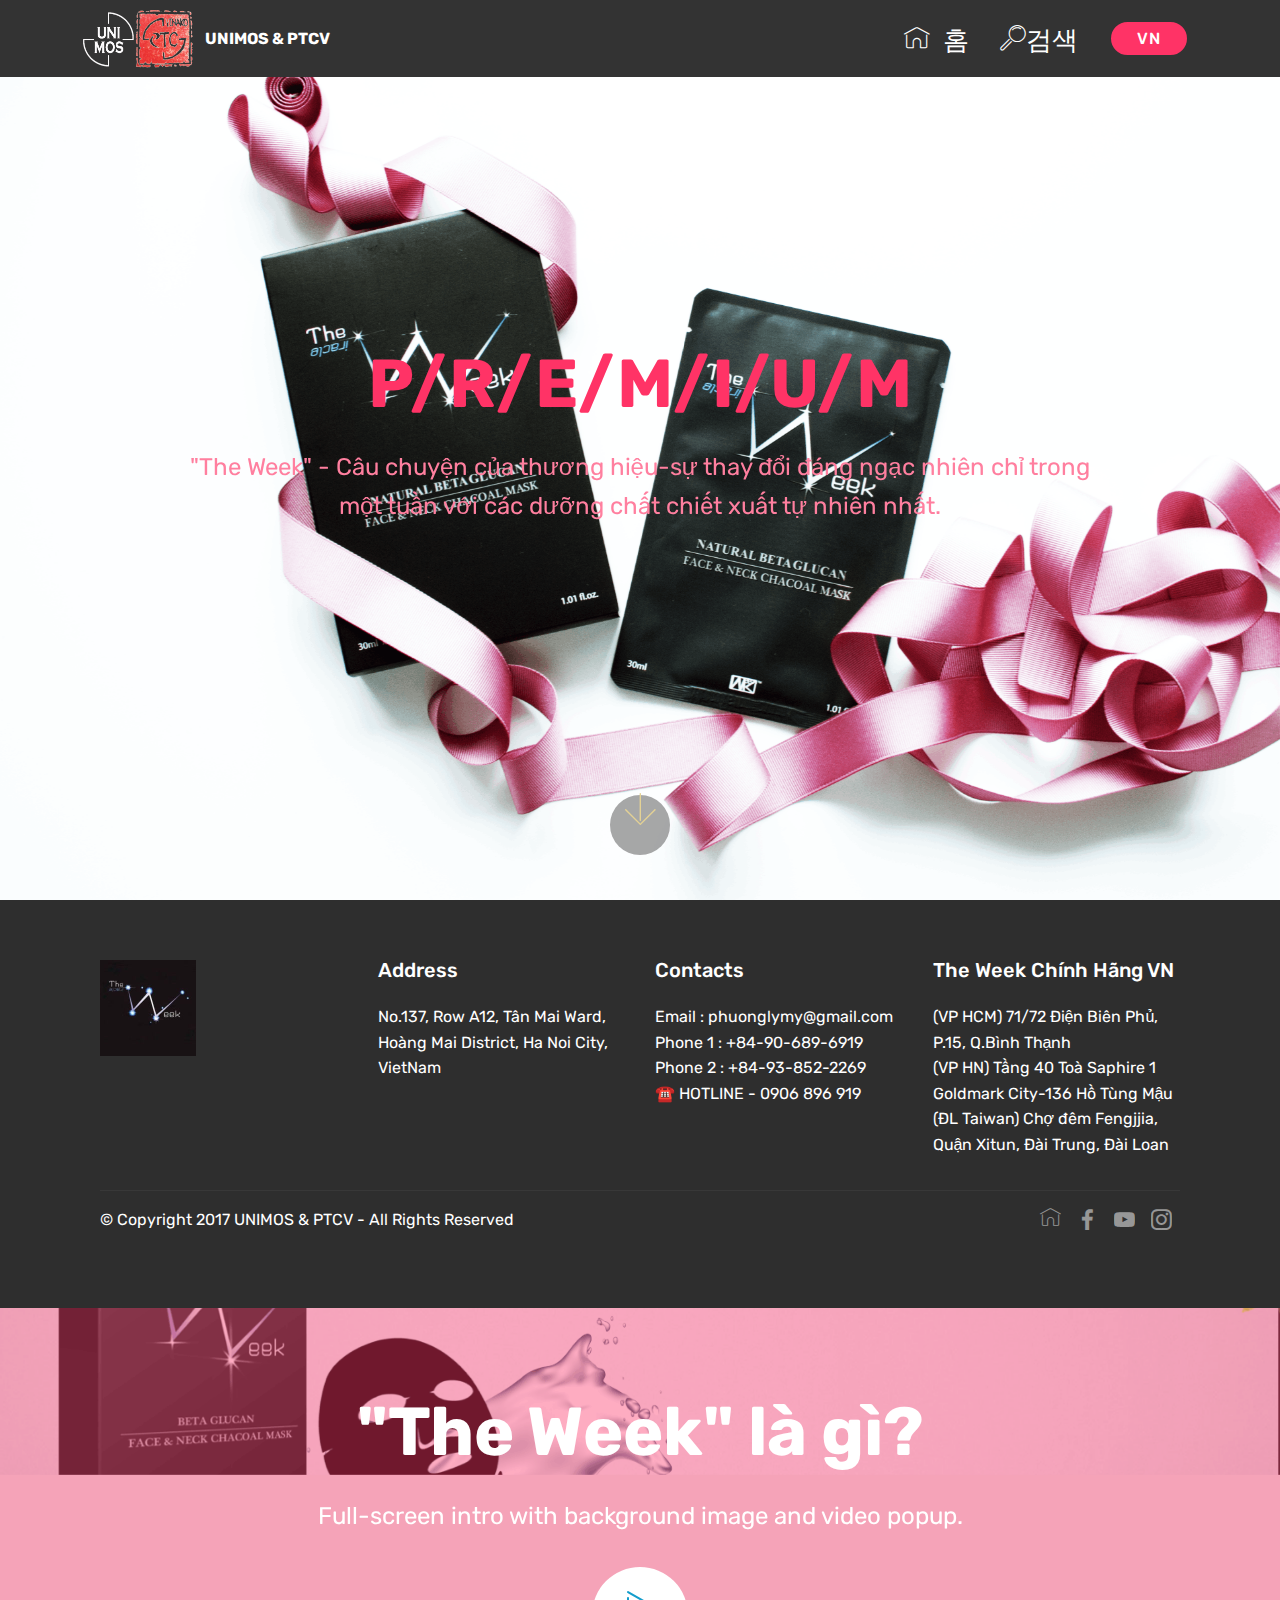
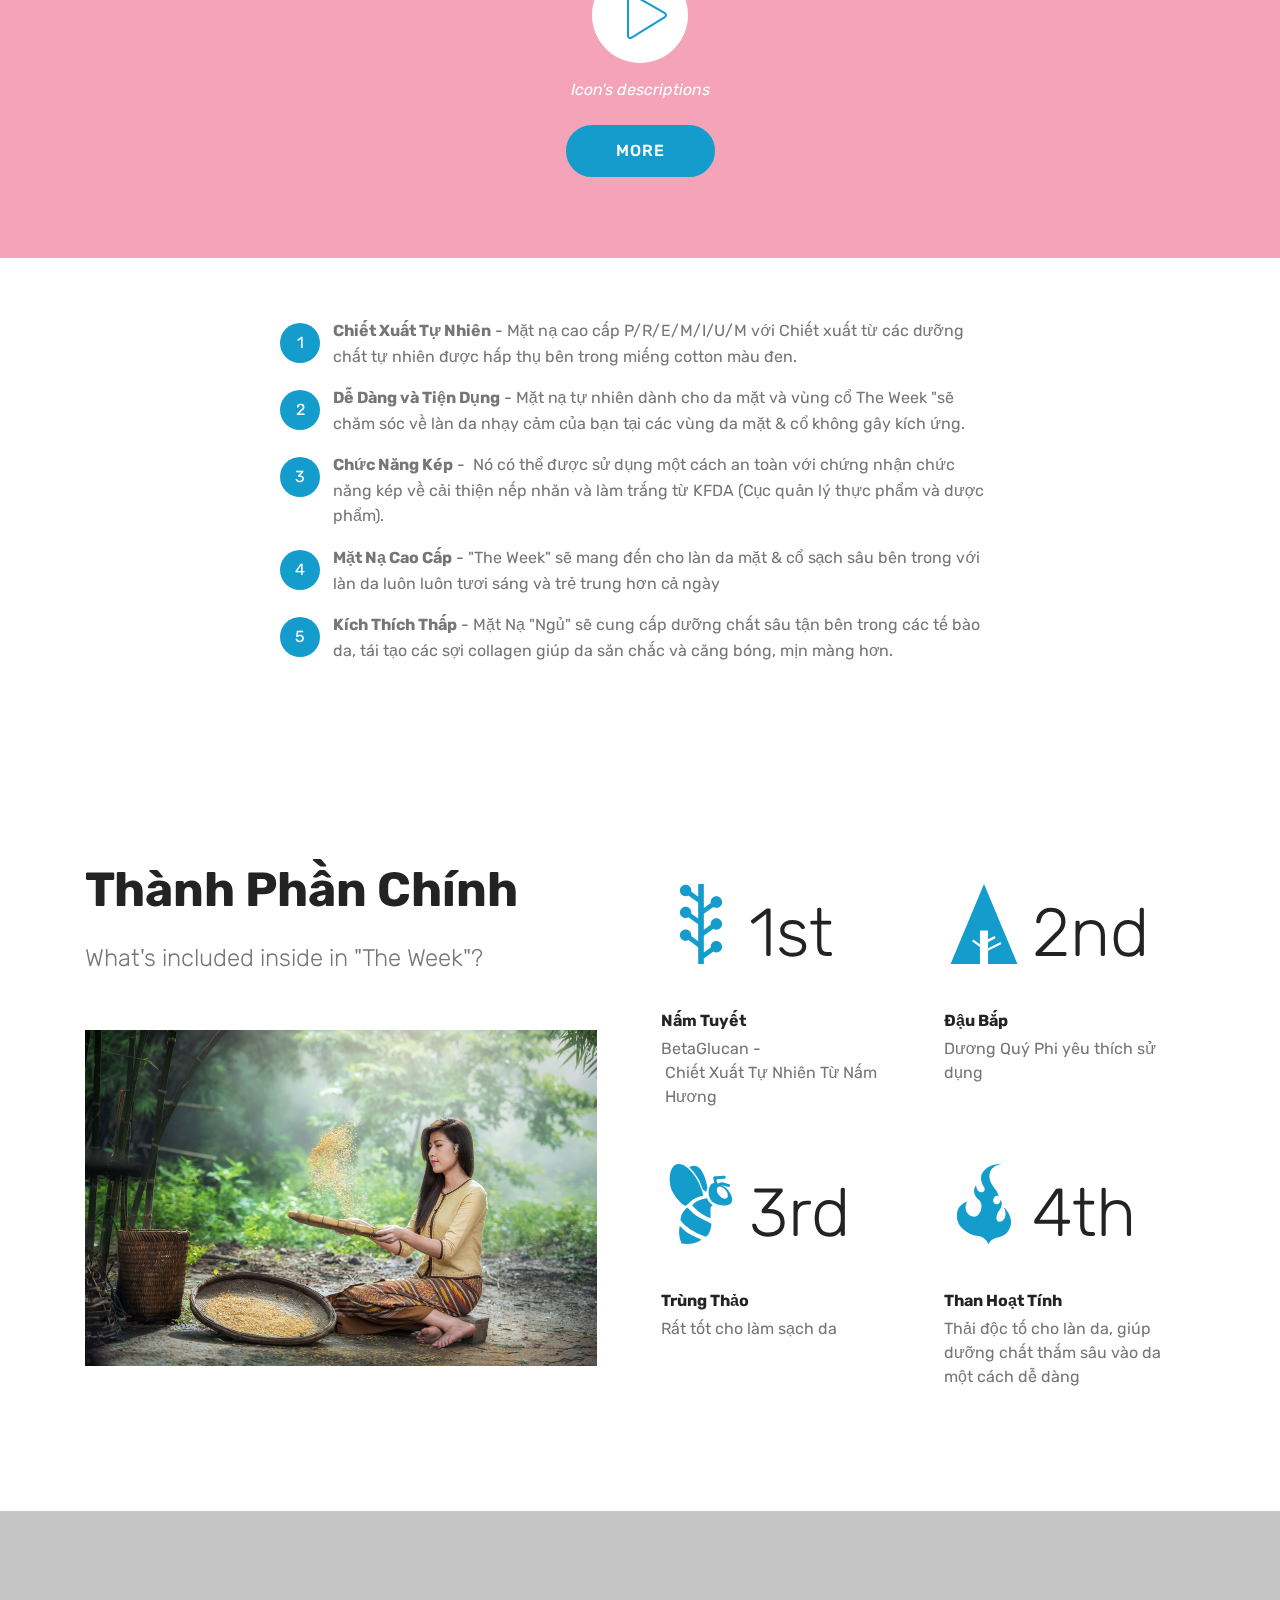
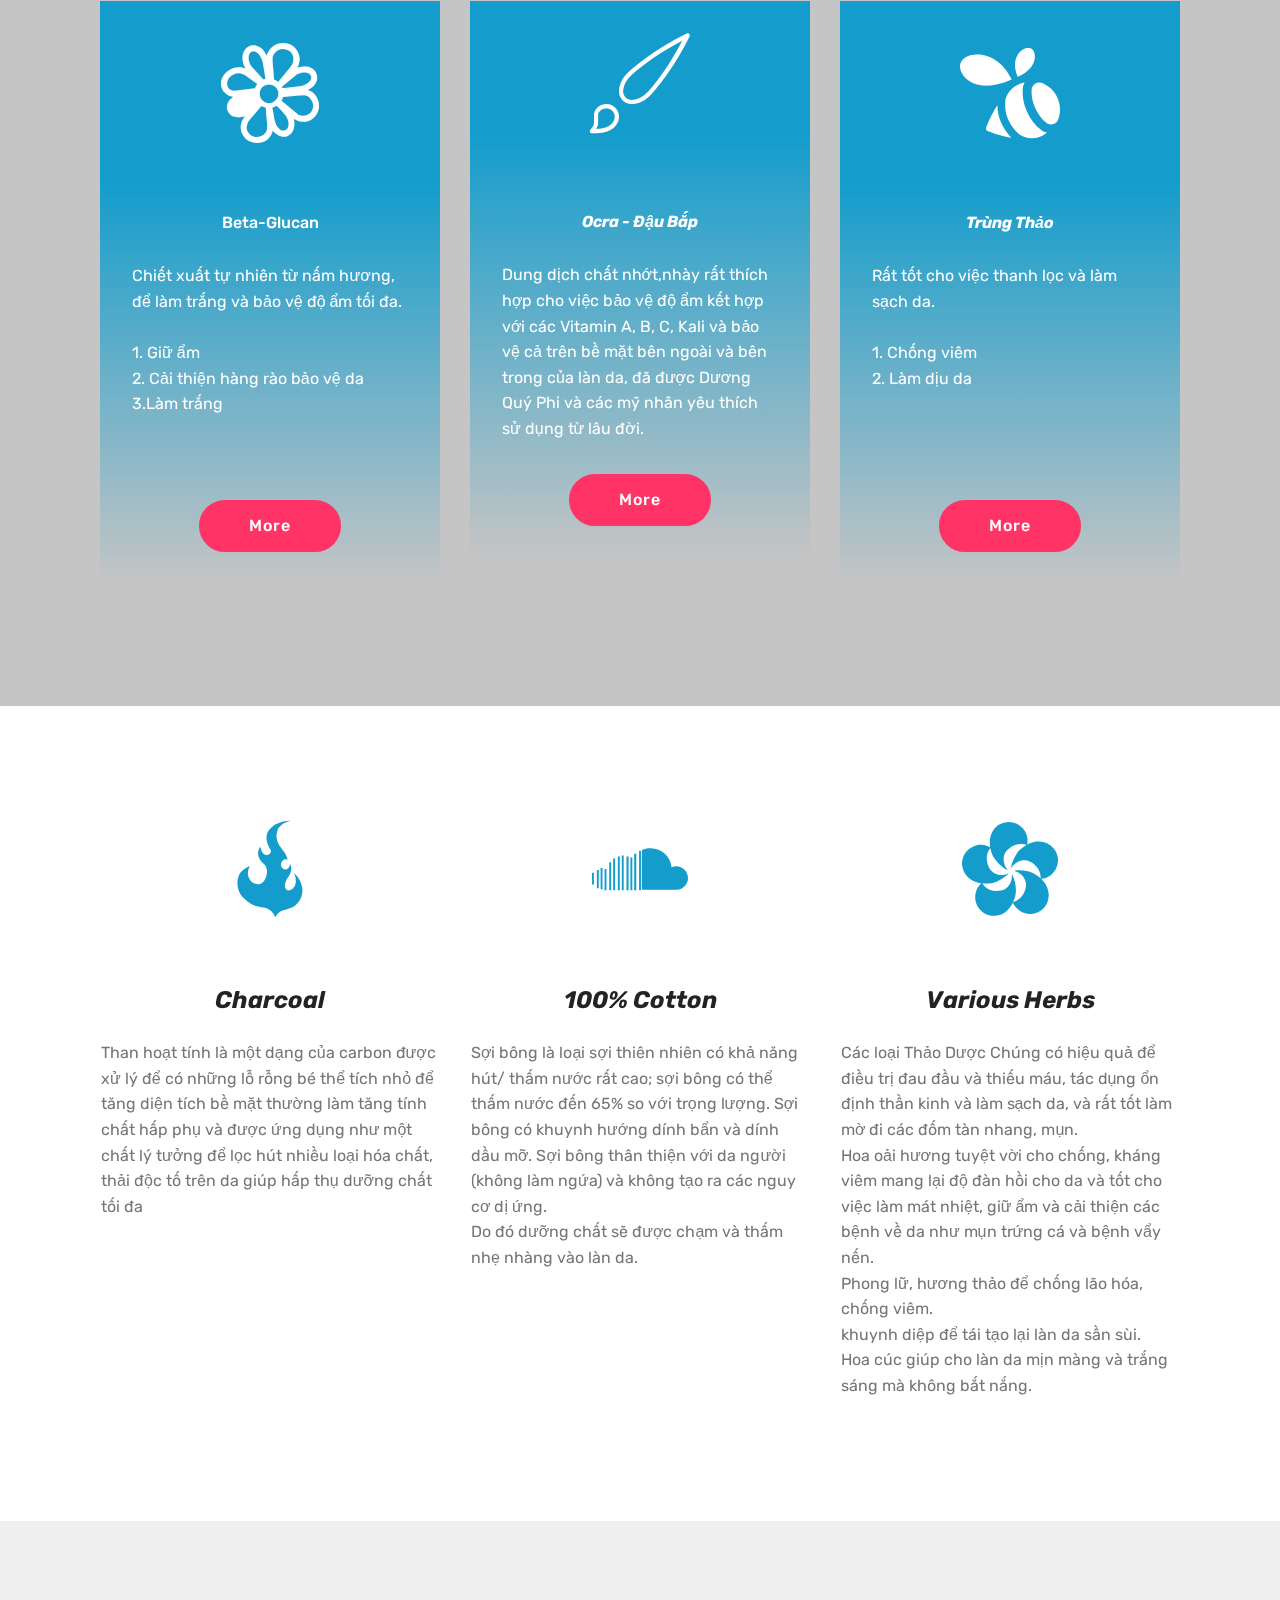
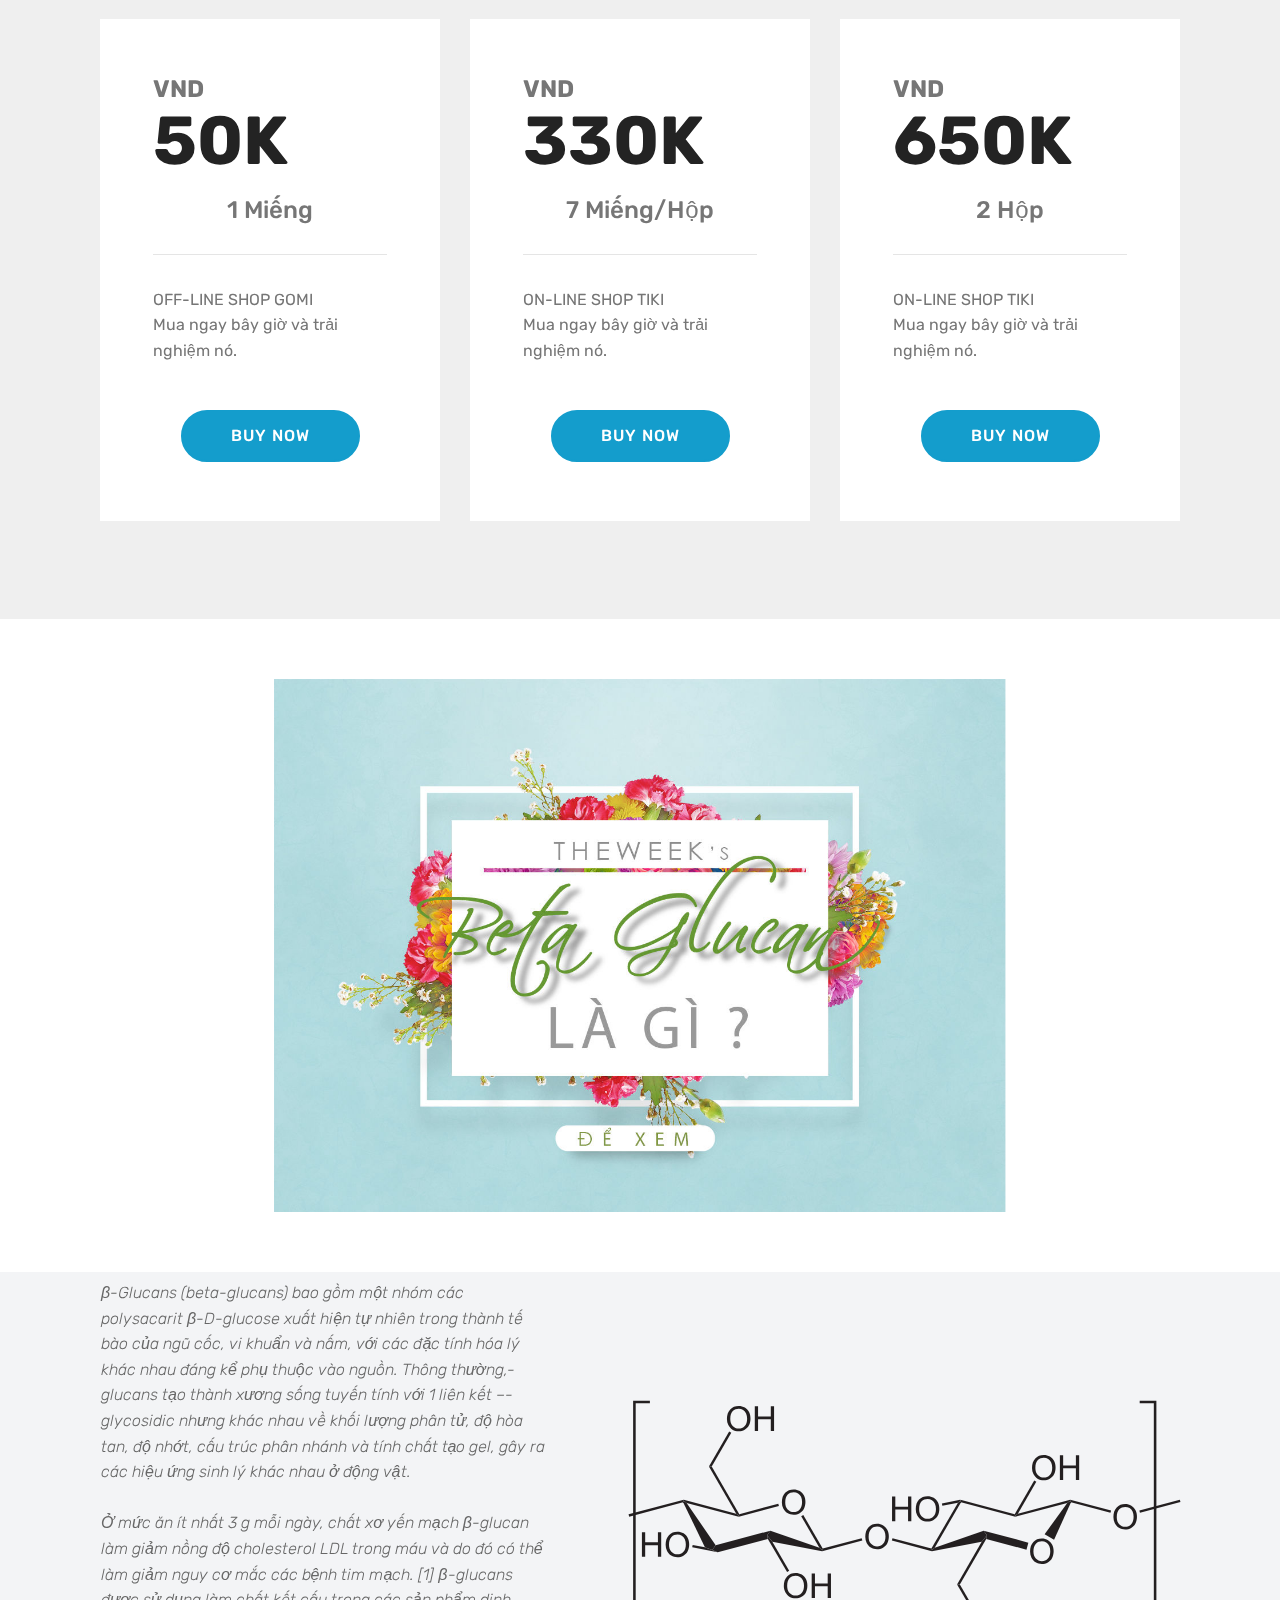
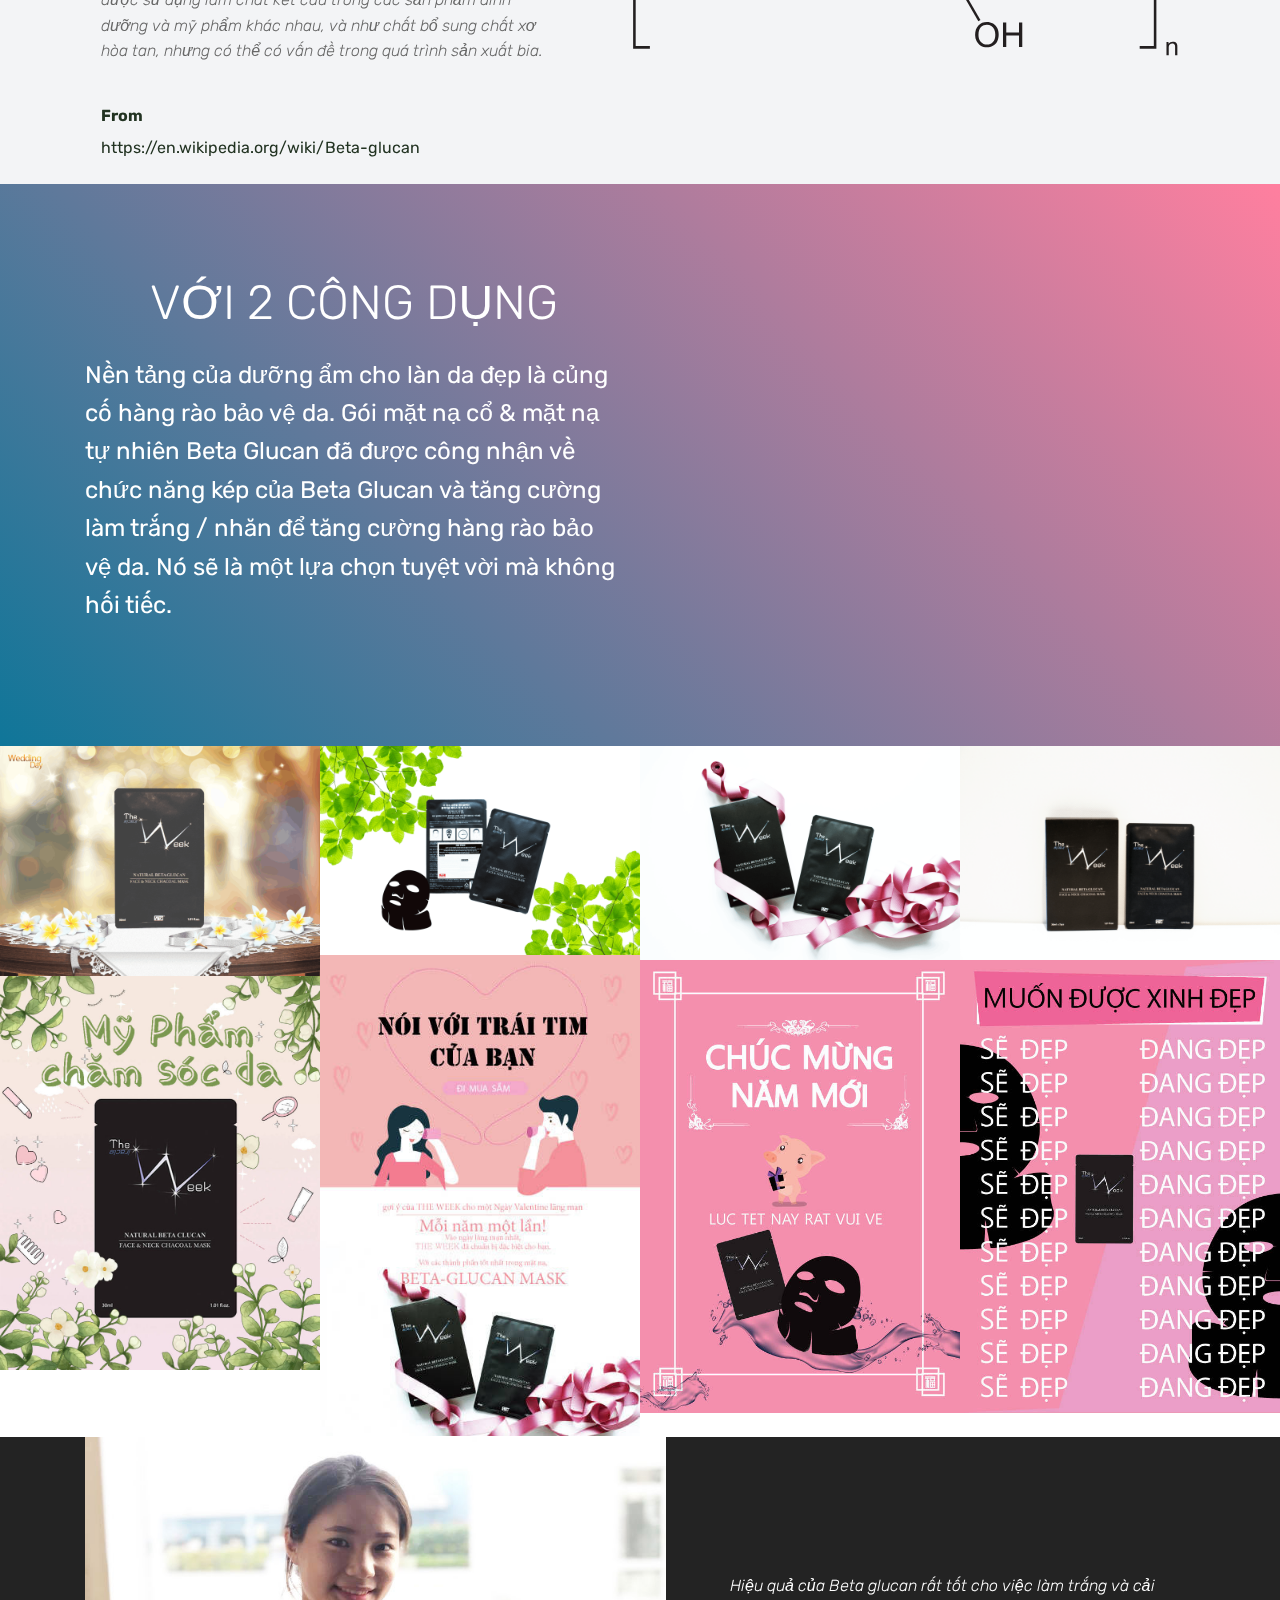
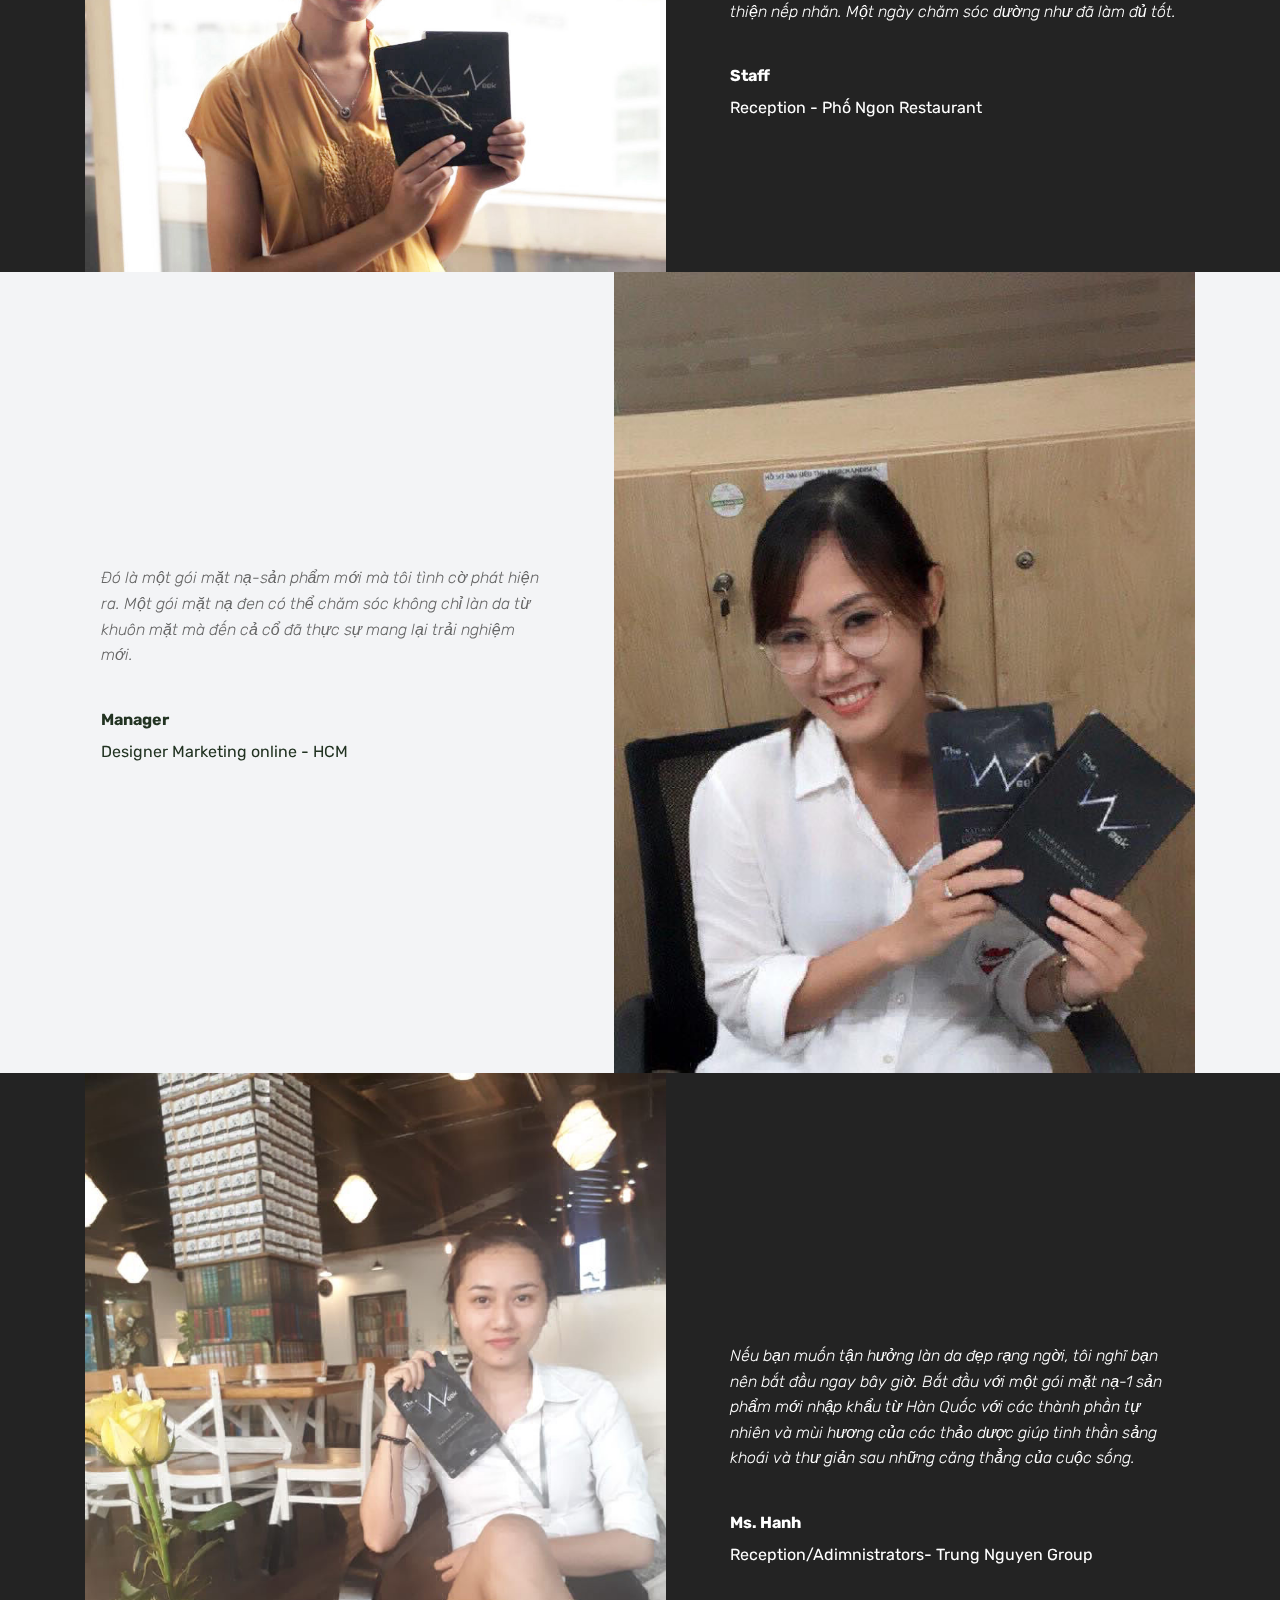
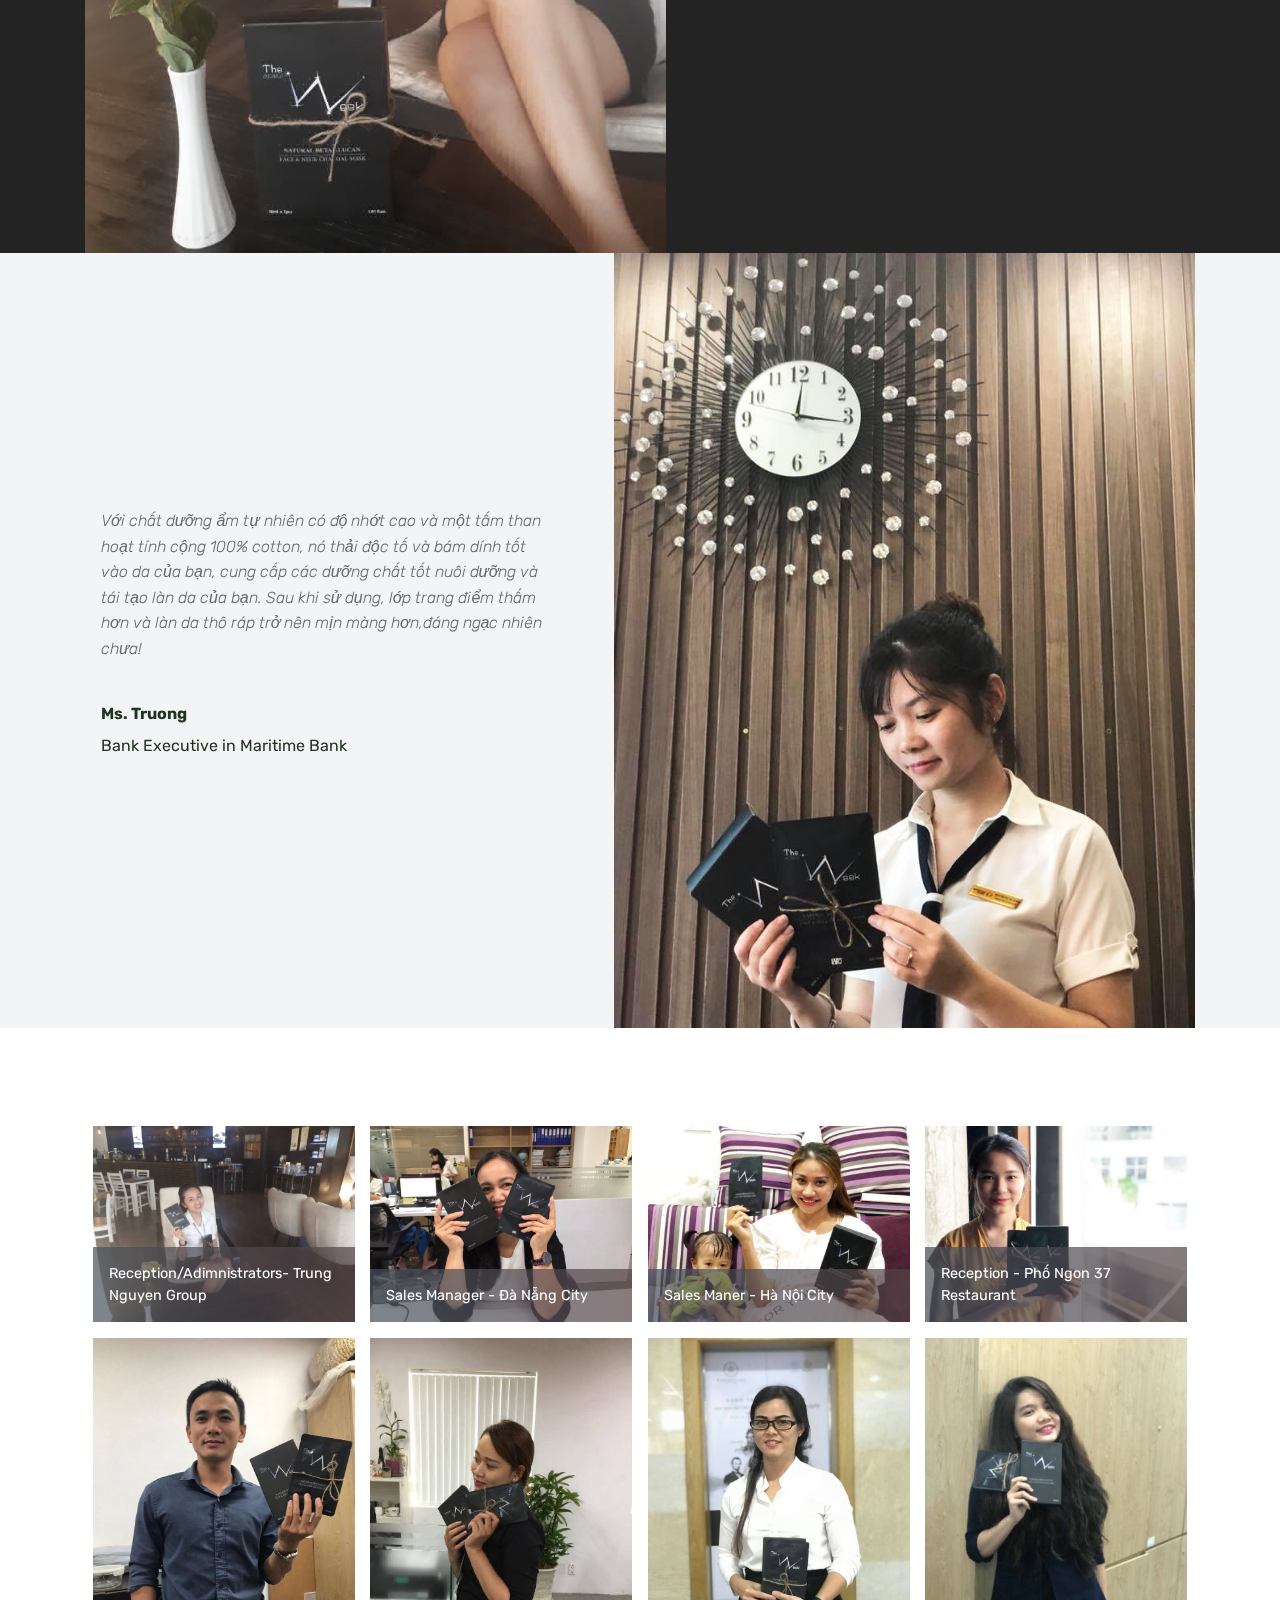
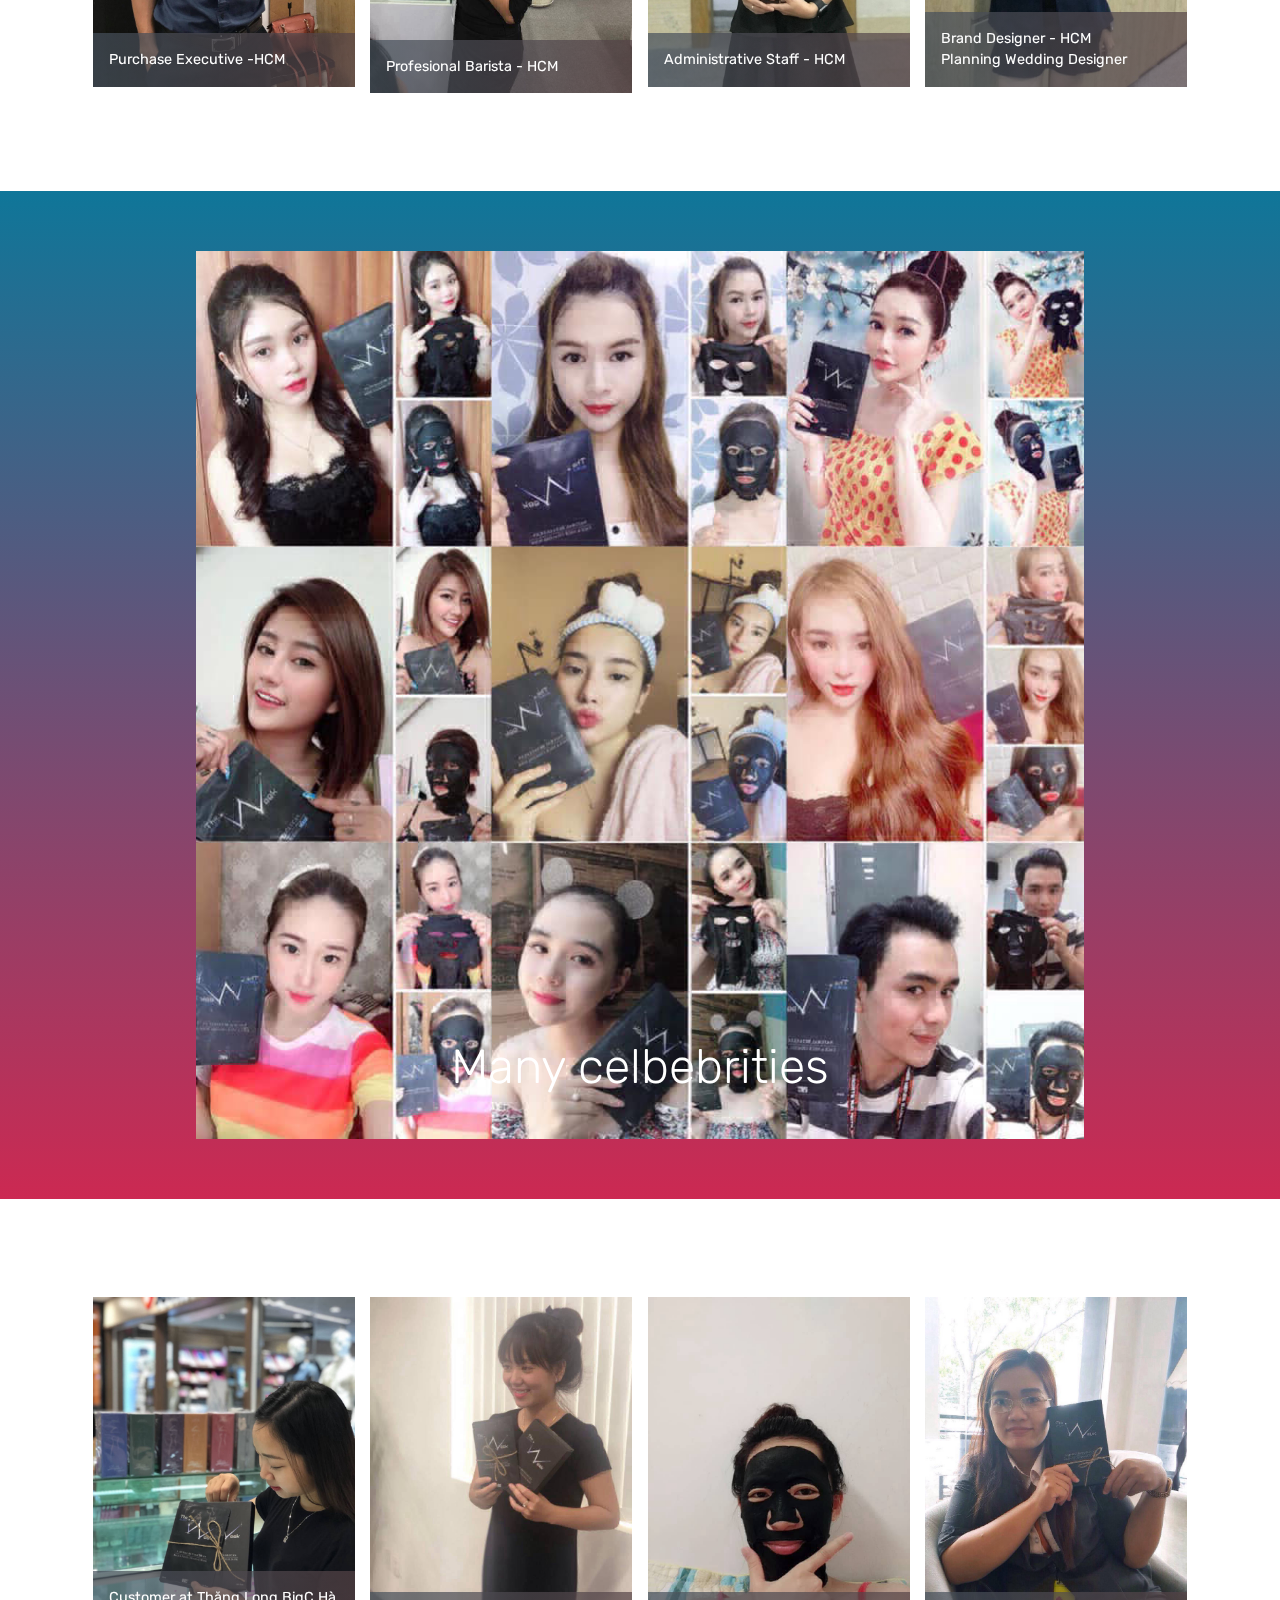
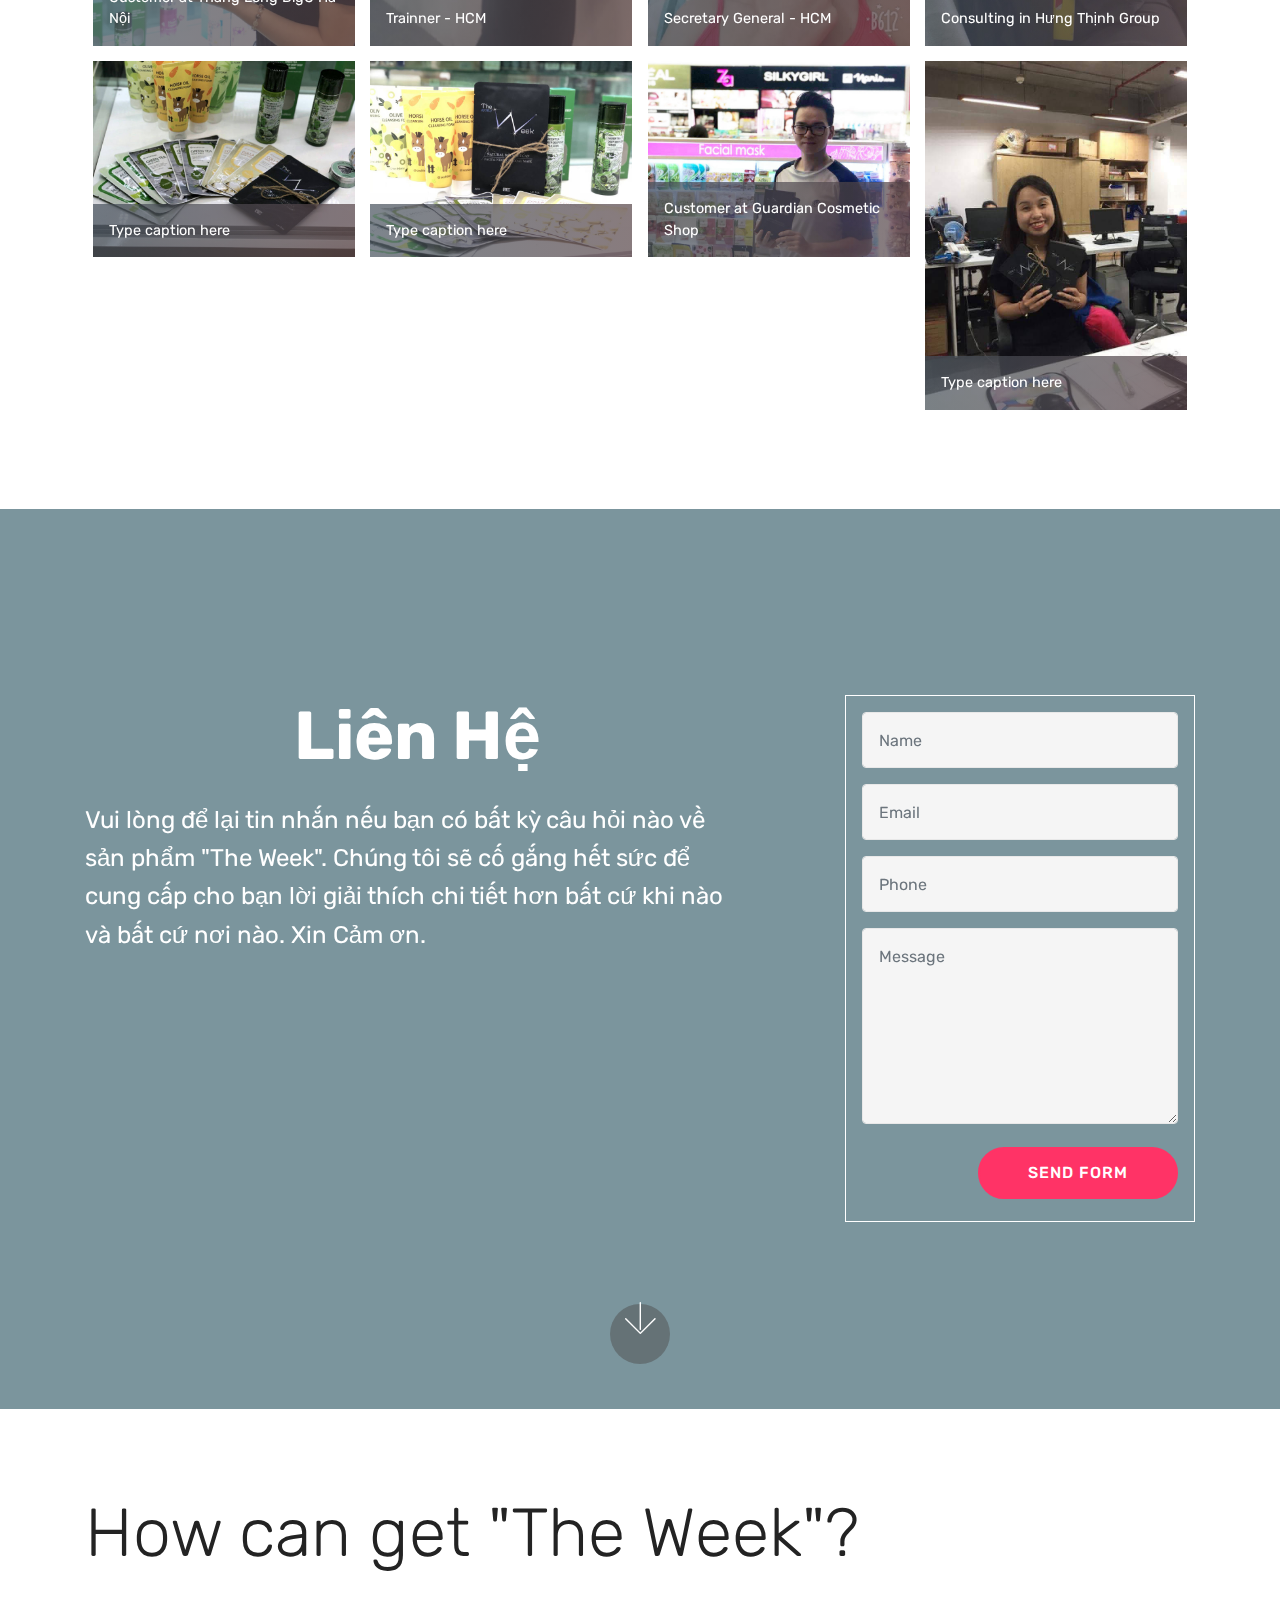
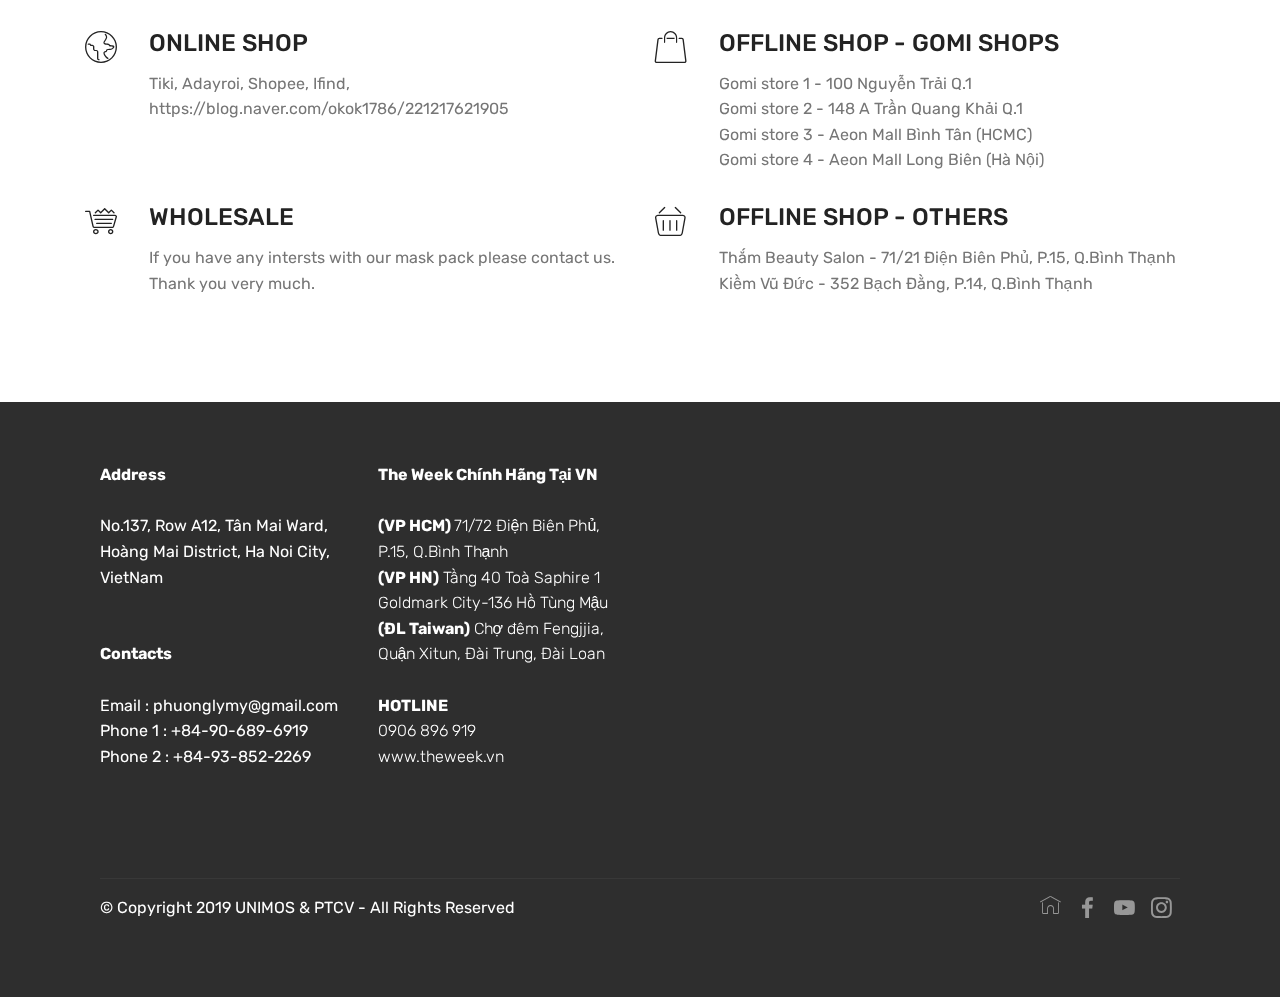
<file: index.html>
<!DOCTYPE html>
<html  >
<head>
  <!-- Site made with Mobirise Website Builder v4.10.0, https://mobirise.com -->
  <meta charset="UTF-8">
  <meta http-equiv="X-UA-Compatible" content="IE=edge">
  <meta name="generator" content="Mobirise v4.10.0, mobirise.com">
  <meta name="viewport" content="width=device-width, initial-scale=1, minimum-scale=1">
  <link rel="shortcut icon" href="assets/images/img-6392-128x128-1.png" type="image/x-icon">
  <meta name="description" content="">
  
  <title>Home</title>
  <link rel="stylesheet" href="assets/web/assets/mobirise-icons/mobirise-icons.css">
  <link rel="stylesheet" href="assets/tether/tether.min.css">
  <link rel="stylesheet" href="assets/bootstrap/css/bootstrap.min.css">
  <link rel="stylesheet" href="assets/bootstrap/css/bootstrap-grid.min.css">
  <link rel="stylesheet" href="assets/bootstrap/css/bootstrap-reboot.min.css">
  <link rel="stylesheet" href="assets/dropdown/css/style.css">
  <link rel="stylesheet" href="assets/socicon/css/styles.css">
  <link rel="stylesheet" href="assets/theme/css/style.css">
  <link rel="stylesheet" href="assets/gallery/style.css">
  <link rel="stylesheet" href="assets/mobirise/css/mbr-additional.css" type="text/css">
  
  
  
</head>
<body>
  <section class="menu cid-qTkzRZLJNu" once="menu" id="menu1-0">

    

    <nav class="navbar navbar-expand beta-menu navbar-dropdown align-items-center navbar-fixed-top navbar-toggleable-sm">
        <button class="navbar-toggler navbar-toggler-right" type="button" data-toggle="collapse" data-target="#navbarSupportedContent" aria-controls="navbarSupportedContent" aria-expanded="false" aria-label="Toggle navigation">
            <div class="hamburger">
                <span></span>
                <span></span>
                <span></span>
                <span></span>
            </div>
        </button>
        <div class="menu-logo">
            <div class="navbar-brand">
                <span class="navbar-logo">
                    <a href="https://mobirise.com">
                         <img src="assets/images/unimos-ptc-224x121.png" alt="Mobirise" title="" style="height: 3.8rem;">
                    </a>
                </span>
                <span class="navbar-caption-wrap"><a class="navbar-caption text-white display-4" href="https://mobirise.com">
                        UNIMOS &amp; PTCV</a></span>
            </div>
        </div>
        <div class="collapse navbar-collapse" id="navbarSupportedContent">
            <ul class="navbar-nav nav-dropdown" data-app-modern-menu="true"><li class="nav-item">
                    <a class="nav-link link text-white display-4" href="#top">
                        <span class="mbri-home mbr-iconfont mbr-iconfont-btn">&nbsp;홈</span></a>
                </li>
                <li class="nav-item">
                    <a class="nav-link link text-white display-4" href="#bottom">
                        <span class="mbri-search mbr-iconfont mbr-iconfont-btn">검색</span></a>
                </li></ul>
            <div class="navbar-buttons mbr-section-btn"><a class="btn btn-sm btn-secondary display-4" href="https://lyujk.github.io/weekvn/">VN</a></div>
        </div>
    </nav>
</section>

<section class="engine"><a href="https://mobirise.info/m">website design templates</a></section><section class="cid-qTkA127IK8 mbr-fullscreen mbr-parallax-background" id="header2-1">

    

    

    <div class="container align-center">
        <div class="row justify-content-md-center">
            <div class="mbr-white col-md-10">
                <h1 class="mbr-section-title mbr-bold pb-3 mbr-fonts-style display-1">
                    P/R/E/M/I/U/M</h1>
                
                <p class="mbr-text pb-3 mbr-fonts-style display-5">"The Week" - Câu chuyện của thương hiệu-sự thay đổi đáng ngạc nhiên chỉ trong một tuần với các dưỡng chất chiết xuất tự nhiên nhất.<br></p>
                
            </div>
        </div>
    </div>
    <div class="mbr-arrow hidden-sm-down" aria-hidden="true">
        <a href="#next">
            <i class="mbri-down mbr-iconfont"></i>
        </a>
    </div>
</section>

<section class="cid-qTkAaeaxX5" id="footer1-2">

    

    

    <div class="container">
        <div class="media-container-row content text-white">
            <div class="col-12 col-md-3">
                <div class="media-wrap">
                    <a href="https://mobirise.com/">
                        <img src="assets/images/23518969-316741905471436-8147828183000703580-n-192x192.jpg" alt="Mobirise" title="">
                    </a>
                </div>
            </div>
            <div class="col-12 col-md-3 mbr-fonts-style display-7">
                <h5 class="pb-3">
                    Address
                </h5>
                <p class="mbr-text">No.137, Row A12, Tân Mai Ward, Hoàng Mai District, Ha Noi City, VietNam &nbsp;</p>
            </div>
            <div class="col-12 col-md-3 mbr-fonts-style display-7">
                <h5 class="pb-3">
                    Contacts
                </h5>
                <p class="mbr-text">
                    Email : phuonglymy@gmail.com
                    <br>Phone 1 : +84-90-689-6919                    <br>Phone 2 : +84-93-852-2269<br>☎️ HOTLINE - 0906 896 919<br>
                </p>
            </div>
            <div class="col-12 col-md-3 mbr-fonts-style display-7">
                <h5 class="pb-3">The Week Chính Hãng VN<div></div></h5>
                <p class="mbr-text">(VP HCM) 71/72 Điện Biên Phủ, P.15, Q.Bình Thạnh<br>(VP HN) Tầng 40 Toà Saphire 1 Goldmark City-136 Hồ Tùng Mậu<br>(ĐL Taiwan) Chợ đêm Fengjjia, Quận Xitun, Đài Trung, Đài Loan<br></p>
            </div>
        </div>
        <div class="footer-lower">
            <div class="media-container-row">
                <div class="col-sm-12">
                    <hr>
                </div>
            </div>
            <div class="media-container-row mbr-white">
                <div class="col-sm-6 copyright">
                    <p class="mbr-text mbr-fonts-style display-7">
                        © Copyright 2017 UNIMOS &amp; PTCV - All Rights Reserved
                    </p>
                </div>
                <div class="col-md-6">
                    <div class="social-list align-right">
                        <div class="soc-item">
                            <a href="https://theweekvn.modoo.at" target="_blank">
                                <span class="mbr-iconfont mbr-iconfont-social mbri-home"></span>
                            </a>
                        </div>
                        <div class="soc-item">
                            <a href="https://www.facebook.com/matnahanquoctheweek/?ref=bookmarks" target="_blank">
                                <span class="mbr-iconfont mbr-iconfont-social socicon-facebook socicon"></span>
                            </a>
                        </div>
                        <div class="soc-item">
                            <a href="https://youtu.be/SRwDxF68BRI" target="_blank">
                                <span class="mbr-iconfont mbr-iconfont-social socicon-youtube socicon"></span>
                            </a>
                        </div>
                        <div class="soc-item">
                            <a href="https://instagram.com/theweek1" target="_blank">
                                <span class="mbr-iconfont mbr-iconfont-social socicon-instagram socicon"></span>
                            </a>
                        </div>
                        
                        
                    </div>
                </div>
            </div>
        </div>
    </div>
</section>

<section class="header8 cid-rgqd1eXN6a mbr-parallax-background" id="header8-4">

    

    <div class="mbr-overlay" style="opacity: 0.4; background-color: rgb(255, 51, 102);">
    </div>

    <div class="container align-center">
        <div class="row justify-content-md-center">
            <div class="mbr-white col-md-10">
                <h1 class="mbr-section-title align-center py-2 mbr-bold mbr-fonts-style display-1">"The Week" là gì?</h1>
                <p class="mbr-text align-center py-2 mbr-fonts-style display-5">
                        Full-screen intro with background image and video popup.
                </p>
                <div class="mbr-media show-modal align-center py-2" data-modal=".modalWindow">
                         <a href="https://youtu.be/yFw8w7achns"><span class="mbr-iconfont mbri-play" style="color: rgb(20, 157, 204); fill: rgb(20, 157, 204);"></span></a>
                </div>
                <div class="icon-description align-center font-italic pb-3 mbr-fonts-style display-7">
                        Icon's descriptions
                </div>
                <div class="mbr-section-btn text-center"><a class="btn btn-md btn-primary display-4" href="index.html#counters2-5">MORE</a></div>
            </div>
        </div>
    </div>
    <div>
        <div class="modalWindow" style="display: none;">
            <div class="modalWindow-container">
                <div class="modalWindow-video-container">
                    <div class="modalWindow-video">
                        <iframe width="100%" height="100%" frameborder="0" allowfullscreen="1" data-src="https://www.youtube.com/watch?v=36YgDDJ7XSc"></iframe>
                    </div>
                    <a class="close" role="button" data-dismiss="modal">
                        <span aria-hidden="true" class="mbri-close mbr-iconfont closeModal"></span>
                        <span class="sr-only">Close</span>
                    </a>
                </div>
            </div>
        </div>
    </div>
</section>

<section class="mbr-section article content11 cid-rgwlbRKhTD" id="content11-a">
     

    <div class="container">
        <div class="media-container-row">
            <div class="mbr-text counter-container col-12 col-md-8 mbr-fonts-style display-7">
                <ol>
                    <li><strong>Chiết Xuất Tự Nhiên</strong> - Mặt nạ cao cấp P/R/E/M/I/U/M với Chiết xuất từ các dưỡng chất tự nhiên được hấp thụ bên trong miếng cotton màu đen.</li>
                    <li><strong>Dễ Dàng và Tiện Dụng</strong> - Mặt nạ tự nhiên dành cho da mặt và vùng cổ The Week "sẽ chăm sóc về làn da nhạy cảm của bạn tại các vùng da mặt &amp; cổ không gây kích ứng.</li>
                    <li><strong>Chức Năng Kép</strong> - &nbsp;Nó có thể được sử dụng một cách an toàn với chứng nhận chức năng kép về cải thiện nếp nhăn và làm trắng từ KFDA (Cục quản lý thực phẩm và dược phẩm).</li><li><strong>Mặt Nạ&nbsp;Cao Cấp</strong> - "The Week" sẽ mang đến cho làn da mặt &amp; cổ sạch sâu bên trong với làn da luôn luôn tươi sáng và trẻ trung hơn cả ngày</li><li><strong>Kích Thích Thấp</strong> - Mặt Nạ "Ngủ" sẽ cung cấp dưỡng chất sâu tận bên trong các tế bào da, tái tạo các sợi collagen giúp da săn chắc và căng bóng, mịn màng hơn.</li>
                </ol>
            </div>
        </div>
    </div>
</section>

<section class="counters2 counters cid-rgqg2WoBAA" id="counters2-5">

    

    

    <div class="container pt-4 mt-2">
        <div class="media-container-row">
            <div class="media-block" style="width: 49%;">
                <h2 class="mbr-section-title pb-3 align-left mbr-fonts-style display-2"><strong>Thành Phần Chính</strong></h2>
                <h3 class="mbr-section-subtitle pb-5 align-left mbr-fonts-style display-5">
                    What's included inside in "The Week"?</h3>
                <div class="mbr-figure">
                    <img src="assets/images/mbr-1024x671.jpg" alt="" title="">
                </div>
            </div>
            <div class="cards-block">
                <div class="cards-container">
                    <div class="card px-3 align-left col-12 col-md-6">
                        <div class="panel-item p-3">
                            <div class="card-img pb-3">
                                <span class="mbr-iconfont pr-2 socicon-newsvine socicon"></span>
                                <h3 class="count py-3 mbr-fonts-style display-1">1st</h3>
                            </div>
                            <div class="card-text">
                                <h4 class="mbr-content-title mbr-bold mbr-fonts-style display-7">
                                    Nấm&nbsp;Tuyết
                                </h4>
                                <p class="mbr-content-text mbr-fonts-style display-7">
                                    BetaGlucan&nbsp;-&nbsp;Chiết&nbsp;Xuất&nbsp;Tự&nbsp;Nhiên&nbsp;Từ&nbsp;Nấm&nbsp;Hương
                                </p>
                            </div>
                        </div>
                    </div>
                    <div class="card px-3 align-left col-12 col-md-6">
                        <div class="panel-item p-3">
                            <div class="card-img pb-3">
                                <span class="mbr-iconfont pr-2 socicon-forrst socicon"></span>
                                <h3 class="count py-3 mbr-fonts-style display-1">2nd</h3>
                            </div>
                            <div class="card-text">
                                <h4 class="mbr-content-title mbr-bold mbr-fonts-style display-7">
                                    Đậu&nbsp;Bắp
                                </h4>
                                <p class="mbr-content-text mbr-fonts-style display-7">
                                    Dương&nbsp;Quý&nbsp;Phi&nbsp;yêu&nbsp;thích&nbsp;sử&nbsp;dụng
                                </p>
                            </div>
                        </div>
                    </div>
                    <div class="card px-3 align-left col-12 col-md-6">
                        <div class="panel-item p-3">
                            <div class="card-img pb-3">
                                <span class="mbr-iconfont pr-2 socicon-bebee socicon"></span>
                                <h3 class="count py-3 mbr-fonts-style display-1">3rd</h3>
                            </div>
                            <div class="card-text">
                                <h4 class="mbr-content-title mbr-bold mbr-fonts-style display-7">
                                    Trùng&nbsp;Thảo
                                </h4>
                                <p class="mbr-content-text mbr-fonts-style display-7">
                                        Rất&nbsp;tốt&nbsp;cho&nbsp;làm&nbsp;sạch&nbsp;da 
                                </p>
                            </div>
                        </div>
                    </div>
                    <div class="card px-3 align-left col-12 col-md-6">
                        <div class="panel-item p-3">
                            <div class="card-img pb-3">
                                <span class="mbr-iconfont pr-2 socicon-curse socicon"></span>
                                <h3 class="count py-3 mbr-fonts-style display-1">4th</h3>
                            </div>
                            <div class="card-texts">
                                <h4 class="mbr-content-title mbr-bold mbr-fonts-style display-7">
                                    Than&nbsp;Hoạt&nbsp;Tính
                                </h4>
                                <p class="mbr-content-text mbr-fonts-style display-7">
                                        Thải độc tố cho làn da, giúp dưỡng chất thắm sâu vào da một cách dễ dàng
                                </p>
                            </div>
                        </div>
                    </div>
                </div>
            </div>
        </div>
    </div>
</section>

<section class="features8 cid-riBzRDx3nY mbr-parallax-background" id="features8-g">

    

    <div class="mbr-overlay" style="opacity: 0.2; background-color: rgb(35, 35, 35);">
    </div>

    <div class="container">
        <div class="media-container-row">

            <div class="card  col-12 col-md-6 col-lg-4">
                <div class="card-img">
                    <span class="mbr-iconfont socicon-icq socicon"></span>
                </div>
                <div class="card-box align-center">
                    <h4 class="card-title mbr-fonts-style display-7">Beta-Glucan</h4>
                    <p class="mbr-text mbr-fonts-style display-7">Chiết xuất tự nhiên từ nấm hương, để làm trắng và bảo vệ độ ẩm tối đa. <br><br>1. Giữ ẩm<br>2. Cải thiện hàng rào bảo vệ da<br>3.Làm trắng<br><br><br> 
                    </p>
                    <div class="mbr-section-btn text-center"><a href="https://en.wikipedia.org/wiki/Beta-glucan" class="btn btn-secondary display-4" target="_blank">
                            More
                        </a></div>
                </div>
            </div>

            <div class="card  col-12 col-md-6 col-lg-4">
                <div class="card-img">
                    <span class="mbr-iconfont mbri-change-style"></span>
                </div>
                <div class="card-box align-center">
                    <h4 class="card-title mbr-fonts-style display-7"><strong><em><br></em></strong><br><br><strong><em>Ocra - Đậu Bắp</em></strong></h4>
                    <p class="mbr-text mbr-fonts-style display-7">Dung dịch chất nhớt,nhày rất thích hợp cho việc bảo vệ độ ẩm kết hợp với  các Vitamin A, B, C, Kali và bảo vệ cả trên bề mặt bên ngoài và bên trong của làn da, đã được Dương Quý Phi và các mỹ nhân yêu thích sử dụng từ lâu đời.<br>
                    </p>
                    <div class="mbr-section-btn text-center"><a href="https://en.wiktionary.org/wiki/ocra" class="btn btn-secondary display-4" target="_blank">
                            More
                        </a></div>
                </div>
            </div>

            <div class="card  col-12 col-md-6 col-lg-4">
                <div class="card-img">
                    <span class="mbr-iconfont socicon-swarm socicon"></span>
                </div>
                <div class="card-box align-center">
                    <h4 class="card-title mbr-fonts-style display-7"><strong><em>Trùng Thảo</em></strong></h4>
                    <p class="mbr-text mbr-fonts-style display-7">Rất tốt cho việc thanh lọc và làm sạch da.<br><br>1. Chống viêm<br>2. Làm dịu da<br><br><br><br>
                    </p>
                    <div class="mbr-section-btn text-center"><a href="https://en.wikipedia.org/wiki/Cordyceps" class="btn btn-secondary display-4" target="_blank">
                            More
                        </a></div>
                </div>
            </div>

            
        </div>
    </div>
</section>

<section class="features1 cid-riBzSogOQB" id="features1-h">
    
    

    
    <div class="container">
        <div class="media-container-row">

            <div class="card p-3 col-12 col-md-6 col-lg-4">
                <div class="card-img pb-3">
                    <span class="mbr-iconfont socicon-curse socicon"></span>
                </div>
                <div class="card-box">
                    <h4 class="card-title py-3 mbr-fonts-style display-5"><strong><em>
                        Charcoal</em></strong></h4>
                    <p class="mbr-text mbr-fonts-style display-7">Than hoạt tính là một dạng của carbon được xử lý để có những lỗ rỗng bé thể tích nhỏ để tăng diện tích bề mặt thường làm tăng tính chất hấp phụ và được ứng dụng như một chất lý tưởng để lọc hút nhiều loại hóa chất, thải độc tố trên da giúp hấp thụ dưỡng chất tối đa</p>
                </div>
            </div>

            <div class="card p-3 col-12 col-md-6 col-lg-4">
                <div class="card-img pb-3">
                    <span class="mbr-iconfont socicon-soundcloud socicon"></span>
                </div>
                <div class="card-box">
                    <h4 class="card-title py-3 mbr-fonts-style display-5"><strong><em>100% Cotton</em></strong></h4>
                    <p class="mbr-text mbr-fonts-style display-7">Sợi bông là loại sợi thiên nhiên có khả năng hút/ thấm nước rất cao; sợi bông có thể thấm nước đến 65% so với trọng lượng. Sợi bông có khuynh hướng dính bẩn và dính dầu mỡ. Sợi bông thân thiện với da người (không làm ngứa) và không tạo ra các nguy cơ dị ứng.<br>Do đó dưỡng chất sẽ được chạm và thấm nhẹ nhàng vào làn da.</p>
                </div>
            </div>

            <div class="card p-3 col-12 col-md-6 col-lg-4">
                <div class="card-img pb-3">
                    <span class="mbr-iconfont socicon-hellocoton socicon"></span>
                </div>
                <div class="card-box">
                    <h4 class="card-title py-3 mbr-fonts-style display-5"><strong><em>Various Herbs</em></strong></h4>
                    <p class="mbr-text mbr-fonts-style display-7">Các loại Thảo Dược Chúng có hiệu quả để điều trị đau đầu và thiếu máu, tác dụng ổn định thần kinh và làm sạch da, và rất tốt làm mờ đi các đốm tàn nhang, mụn. <br>Hoa oải hương tuyệt vời cho chống, kháng viêm mang lại độ đàn hồi cho da và tốt cho việc làm mát nhiệt, giữ ẩm và cải thiện các bệnh về da như mụn trứng cá và bệnh vẩy nến. <br>Phong lữ, hương thảo để chống lão hóa, chống viêm.<br>khuynh diệp để tái tạo lại làn da sần sùi.<br>Hoa cúc giúp cho làn da mịn màng và trắng sáng mà không bắt nắng.</p>
                </div>
            </div>

            

        </div>

    </div>

</section>

<section class="pricing-table3 cid-rlP8cjfoKz" id="pricing-tables3-u">

    

    
    <div class="container">
        <div class="media-container-row">
            <div class=" col-12 col-lg-4 col-md-6 my-2">
                <div class="pricing">
                    <div class="plan-header">
                        <div class="plan-price">
                            <span class="price-value mbr-fonts-style display-5">VND &nbsp; &nbsp; &nbsp; &nbsp; &nbsp; &nbsp; &nbsp; &nbsp; &nbsp; &nbsp; &nbsp; &nbsp; &nbsp; &nbsp;</span>
                            <span class="price-figure mbr-fonts-style display-1">50K</span>
                            <h3 class="plan-title mbr-fonts-style display-5">
                                1 Miếng</h3>
                            <hr>
                        </div>
                    </div>
                    <div class="plan-body">
                        <p class="mbr-text mbr-fonts-style display-7">
                            OFF-LINE SHOP GOMI<br>Mua ngay bây giờ và trải nghiệm nó.<br></p>
                        <div class="mbr-section-btn pt-4 text-center"><a href="https://tiki.vn/mat-na-giay-cotton-the-week-p10711019.html?src=search&2hi=1&keyword=the+week" class="btn btn-primary display-4">BUY NOW</a></div>
                    </div>
                </div>
            </div>

            <div class="col-12 col-lg-4 col-md-6 my-2">
                <div class="pricing">
                    <div class="plan-header">
                        <div class="plan-price">
                            <span class="price-value mbr-fonts-style display-5">
                                VND &nbsp; &nbsp; &nbsp; &nbsp; &nbsp; &nbsp; &nbsp; &nbsp; &nbsp; &nbsp; &nbsp; &nbsp; &nbsp; &nbsp;</span>
                            <span class="price-figure mbr-fonts-style display-1">
                                330K</span>
                            <h3 class="plan-title mbr-fonts-style display-5">7 Miếng/Hộp</h3>
                            <hr>
                        </div>
                    </div>
                    <div class="plan-body">
                        <p class="mbr-text mbr-fonts-style display-7">
                            ON-LINE SHOP TIKI<br>Mua ngay bây giờ và trải nghiệm nó.<br></p>
                        <div class="mbr-section-btn pt-4 text-center"><a href="https://tiki.vn/hop-mat-na-the-week-chuyen-danh-cho-mat-va-vung-co-hop-7-mieng-p4560253.html?src=search&2hi=1&keyword=the+week" class="btn btn-primary display-4">BUY NOW</a></div>
                    </div>
                </div>
            </div>

            <div class="col-12 col-lg-4 col-md-6 my-2">
                <div class="pricing">
                    <div class="plan-header">
                        <div class="plan-price">
                            <span class="price-value mbr-fonts-style display-5">
                                VND &nbsp; &nbsp; &nbsp; &nbsp; &nbsp; &nbsp; &nbsp; &nbsp; &nbsp; &nbsp; &nbsp; &nbsp; &nbsp; &nbsp;</span>
                            <span class="price-figure mbr-fonts-style display-1">
                                650K</span>
                            <h3 class="plan-title mbr-fonts-style display-5">
                                2 Hộp</h3>
                            <hr>
                        </div>
                    </div>
                    <div class="plan-body ">
                        <p class="mbr-text mbr-fonts-style display-7">
                            ON-LINE SHOP TIKI<br>Mua ngay bây giờ và trải nghiệm nó.<br></p>
                        <div class="mbr-section-btn pt-4 text-center"><a href="https://tiki.vn/hop-mat-na-the-week-chuyen-danh-cho-mat-va-vung-co-hop-7-mieng-p4560253.html?src=search&2hi=1&keyword=the+week" class="btn btn-primary display-4">BUY NOW</a></div>
                    </div>
                </div>
            </div>

        </div>
    </div>
</section>

<section class="cid-rjamwTSdWW" id="image1-k">

    

    <figure class="mbr-figure container">
        <div class="image-block" style="width: 66%;">
            <img src="assets/images/20190114-spring-floral-01-web-emil-1-1281x932.jpg" width="1400" alt="Mobirise" title="">
            
        </div>
    </figure>
</section>

<section class="testimonials3 cid-rl93La0bDQ" id="testimonials3-p">

    

    

    <div class="container">
        <div class="media-container-row">
            <div class="media-content px-3 align-self-center mbr-white py-2">
                <p class="mbr-text testimonial-text mbr-fonts-style display-7">β-Glucans (beta-glucans) bao gồm một nhóm các polysacarit β-D-glucose xuất hiện tự nhiên trong thành tế bào của ngũ cốc, vi khuẩn và nấm, với các đặc tính hóa lý khác nhau đáng kể phụ thuộc vào nguồn. Thông thường,-glucans tạo thành xương sống tuyến tính với 1 liên kết –-glycosidic nhưng khác nhau về khối lượng phân tử, độ hòa tan, độ nhớt, cấu trúc phân nhánh và tính chất tạo gel, gây ra các hiệu ứng sinh lý khác nhau ở động vật.<br><br>Ở mức ăn ít nhất 3 g mỗi ngày, chất xơ yến mạch β-glucan làm giảm nồng độ cholesterol LDL trong máu và do đó có thể làm giảm nguy cơ mắc các bệnh tim mạch. [1] β-glucans được sử dụng làm chất kết cấu trong các sản phẩm dinh dưỡng và mỹ phẩm khác nhau, và như chất bổ sung chất xơ hòa tan, nhưng có thể có vấn đề trong quá trình sản xuất bia.</p>
                <p class="mbr-author-name pt-4 mb-2 mbr-fonts-style display-7">
                   From</p>
                <p class="mbr-author-desc mbr-fonts-style display-7">
                   https://en.wikipedia.org/wiki/Beta-glucan
                </p>
            </div>

            <div class="mbr-figure pl-lg-5" style="width: 130%;">
              <img src="assets/images/cellulose-sessel-1.svg" alt="" title="">
            </div>
        </div>
    </div>
</section>

<section class="header7 cid-rgwkJDfNds" id="header7-9">

    

    

    <div class="container">
        <div class="media-container-row">

            <div class="media-content align-right">
                <h1 class="mbr-section-title mbr-white pb-3 mbr-fonts-style display-2">VỚI 2 CÔNG DỤNG</h1>
                <div class="mbr-section-text mbr-white pb-3">
                    <p class="mbr-text mbr-fonts-style display-5">
                        Nền tảng của dưỡng ẩm cho làn da đẹp là củng cố hàng rào bảo vệ da. Gói mặt nạ cổ &amp; mặt nạ tự nhiên Beta Glucan đã được công nhận về chức năng kép của Beta Glucan và tăng cường làm trắng / nhăn để tăng cường hàng rào bảo vệ da. Nó sẽ là một lựa chọn tuyệt vời mà không hối tiếc.
                    </p>
                </div>
                
            </div>

            <div class="mbr-figure" style="width: 100%;"><iframe class="mbr-embedded-video" src="https://www.youtube.com/embed/yFw8w7achns?rel=0&amp;amp;showinfo=0&amp;autoplay=1&amp;loop=0" width="1280" height="720" frameborder="0" allowfullscreen></iframe></div>

        </div>
    </div>
</section>

<section class="mbr-gallery mbr-slider-carousel cid-rgqhJ3SbDG" id="gallery3-7">

    

    <div>
        <div><!-- Filter --><!-- Gallery --><div class="mbr-gallery-row"><div class="mbr-gallery-layout-default"><div><div><div class="mbr-gallery-item mbr-gallery-item--p0" data-video-url="false" data-tags="Awesome"><div href="#lb-gallery3-7" data-slide-to="0" data-toggle="modal"><img src="assets/images/20150410-ringwed-web-fetalino-1280x923-800x577.png" alt="" title=""><span class="icon-focus"></span></div></div><div class="mbr-gallery-item mbr-gallery-item--p0" data-video-url="false" data-tags="Awesome"><div href="#lb-gallery3-7" data-slide-to="1" data-toggle="modal"><img src="assets/images/womens-2000x1310-800x524.png" alt="" title=""><span class="icon-focus"></span></div></div><div class="mbr-gallery-item mbr-gallery-item--p0" data-video-url="false" data-tags="Awesome"><div href="#lb-gallery3-7" data-slide-to="2" data-toggle="modal"><img src="assets/images/dsc-29-2000x1339-800x536.png" alt="" title=""><span class="icon-focus"></span></div></div><div class="mbr-gallery-item mbr-gallery-item--p0" data-video-url="false" data-tags="Awesome"><div href="#lb-gallery3-7" data-slide-to="3" data-toggle="modal"><img src="assets/images/dsc-1260-2000x1339-800x536.png" alt="" title=""><span class="icon-focus"></span></div></div><div class="mbr-gallery-item mbr-gallery-item--p0" data-video-url="false" data-tags="Awesome"><div href="#lb-gallery3-7" data-slide-to="4" data-toggle="modal"><img src="assets/images/1-402x604-402x604.jpg" alt="" title=""><span class="icon-focus"></span></div></div><div class="mbr-gallery-item mbr-gallery-item--p0" data-video-url="false" data-tags="Awesome"><div href="#lb-gallery3-7" data-slide-to="5" data-toggle="modal"><img src="assets/images/201902-1-595x842-595x842.jpg" alt="" title=""><span class="icon-focus"></span></div></div><div class="mbr-gallery-item mbr-gallery-item--p0" data-video-url="false" data-tags="Awesome"><div href="#lb-gallery3-7" data-slide-to="6" data-toggle="modal"><img src="assets/images/201902-2-595x842-595x842.jpg" alt="" title=""><span class="icon-focus"></span></div></div><div class="mbr-gallery-item mbr-gallery-item--p0" data-video-url="false" data-tags="Awesome"><div href="#lb-gallery3-7" data-slide-to="7" data-toggle="modal"><img src="assets/images/myphamchamsocda-1040x1280-800x985.jpg" alt="" title=""><span class="icon-focus"></span></div></div></div></div><div class="clearfix"></div></div></div><!-- Lightbox --><div data-app-prevent-settings="" class="mbr-slider modal fade carousel slide" tabindex="-1" data-keyboard="true" data-interval="false" id="lb-gallery3-7"><div class="modal-dialog"><div class="modal-content"><div class="modal-body"><div class="carousel-inner"><div class="carousel-item"><img src="assets/images/20150410-ringwed-web-fetalino-1280x923.png" alt="" title=""></div><div class="carousel-item"><img src="assets/images/womens-2000x1310.png" alt="" title=""></div><div class="carousel-item"><img src="assets/images/dsc-29-2000x1339.png" alt="" title=""></div><div class="carousel-item active"><img src="assets/images/dsc-1260-2000x1339.png" alt="" title=""></div><div class="carousel-item"><img src="assets/images/-1-402x604.jpg" alt="" title=""></div><div class="carousel-item"><img src="assets/images/201902-1-595x842.jpg" alt="" title=""></div><div class="carousel-item"><img src="assets/images/201902-2-595x842.jpg" alt="" title=""></div><div class="carousel-item"><img src="assets/images/myphamchamsocda-1040x1280.jpg" alt="" title=""></div></div><a class="carousel-control carousel-control-prev" role="button" data-slide="prev" href="#lb-gallery3-7"><span class="mbri-left mbr-iconfont" aria-hidden="true"></span><span class="sr-only">Previous</span></a><a class="carousel-control carousel-control-next" role="button" data-slide="next" href="#lb-gallery3-7"><span class="mbri-right mbr-iconfont" aria-hidden="true"></span><span class="sr-only">Next</span></a><a class="close" href="#" role="button" data-dismiss="modal"><span class="sr-only">Close</span></a></div></div></div></div></div>
    </div>

</section>

<section class="testimonials2 cid-riBzxtnWKk" id="testimonials2-b">

    

    

    <div class="container">
        <div class="media-container-row">
            <div class="mbr-figure pr-lg-5" style="width: 130%;">
              <img src="assets/images/img-2250-960x720.jpg" alt="" title="">
            </div>
            <div class="media-content px-3 align-self-center mbr-white py-2">
                    <p class="mbr-text testimonial-text mbr-fonts-style display-7">
                       Hiệu quả của Beta glucan rất tốt cho việc làm trắng và cải thiện nếp nhăn. Một ngày chăm sóc dường như đã làm đủ tốt.
                    </p>
                    <p class="mbr-author-name pt-4 mb-2 mbr-fonts-style display-7">Staff</p>
                    <p class="mbr-author-desc mbr-fonts-style display-7">
                       Reception - Phố Ngon Restaurant</p>
            </div>
        </div>
    </div>
</section>

<section class="testimonials3 cid-riBzycSH1y" id="testimonials3-c">

    

    

    <div class="container">
        <div class="media-container-row">
            <div class="media-content px-3 align-self-center mbr-white py-2">
                <p class="mbr-text testimonial-text mbr-fonts-style display-7">
                   Đó là một gói mặt nạ-sản phẩm mới mà tôi tình cờ phát hiện ra. Một gói mặt nạ đen có thể chăm sóc không chỉ làn da từ khuôn mặt mà đến cả cổ đã thực sự mang lại trải nghiệm mới.
                </p>
                <p class="mbr-author-name pt-4 mb-2 mbr-fonts-style display-7">
                   Manager</p>
                <p class="mbr-author-desc mbr-fonts-style display-7">
                   Designer Marketing online - HCM
                </p>
            </div>

            <div class="mbr-figure pl-lg-5" style="width: 130%;">
              <img src="assets/images/42155128-497397347335821-2131744057444007936-n-612x843.jpg" alt="" title="">
            </div>
        </div>
    </div>
</section>

<section class="testimonials2 cid-riBzzwqanH" id="testimonials2-d">

    

    

    <div class="container">
        <div class="media-container-row">
            <div class="mbr-figure pr-lg-5" style="width: 130%;">
              <img src="assets/images/42186227-2283481981885290-8359861861197283328-n-768x1032.jpg" alt="" title="">
            </div>
            <div class="media-content px-3 align-self-center mbr-white py-2">
                    <p class="mbr-text testimonial-text mbr-fonts-style display-7">
                       Nếu bạn muốn tận hưởng làn da đẹp rạng ngời, tôi nghĩ bạn nên bắt đầu ngay bây giờ. Bắt đầu với một gói mặt nạ-1 sản phẩm mới nhập khẩu từ Hàn Quốc với các thành phần tự nhiên và mùi hương của các thảo dược giúp tinh thần sảng khoái và thư giản sau những căng thẳng của cuộc sống.
                    </p>
                    <p class="mbr-author-name pt-4 mb-2 mbr-fonts-style display-7">Ms. Hanh</p>
                    <p class="mbr-author-desc mbr-fonts-style display-7">Reception/Adimnistrators- Trung Nguyen Group</p>
            </div>
        </div>
    </div>
</section>

<section class="testimonials3 cid-riBzAml7Nt" id="testimonials3-e">

    

    

    <div class="container">
        <div class="media-container-row">
            <div class="media-content px-3 align-self-center mbr-white py-2">
                <p class="mbr-text testimonial-text mbr-fonts-style display-7">
                   Với chất dưỡng ẩm tự nhiên có độ nhớt cao và một tấm than hoạt tính cộng 100% cotton, nó thải độc tố và bám dính tốt vào da của bạn, cung cấp các dưỡng chất tốt nuôi dưỡng và tái tạo làn da của bạn. Sau khi sử dụng, lớp trang điểm thấm hơn và làn da thô ráp trở nên mịn màng hơn,đáng ngạc nhiên chưa!
                </p>
                <p class="mbr-author-name pt-4 mb-2 mbr-fonts-style display-7">Ms. Truong</p>
                <p class="mbr-author-desc mbr-fonts-style display-7">
                   Bank Executive in Maritime Bank</p>
            </div>

            <div class="mbr-figure pl-lg-5" style="width: 130%;">
              <img src="assets/images/img-2245-720x960.jpg" alt="" title="">
            </div>
        </div>
    </div>
</section>

<section class="mbr-gallery mbr-slider-carousel cid-rjqN553OJU" id="gallery1-l">

    

    <div class="container">
        <div><!-- Filter --><!-- Gallery --><div class="mbr-gallery-row"><div class="mbr-gallery-layout-default"><div><div><div class="mbr-gallery-item mbr-gallery-item--p1" data-video-url="false" data-tags="Responsive"><div href="#lb-gallery1-l" data-slide-to="0" data-toggle="modal"><img src="assets/images/42186146-418411078563609-8806376303491022848-n-1032x774-800x600.jpg" alt="" title=""><span class="icon-focus"></span><span class="mbr-gallery-title mbr-fonts-style display-7">Reception/Adimnistrators- Trung Nguyen Group</span></div></div><div class="mbr-gallery-item mbr-gallery-item--p1" data-video-url="false" data-tags="Awesome"><div href="#lb-gallery1-l" data-slide-to="1" data-toggle="modal"><img src="assets/images/44232052-753177051688913-6218367772724822016-n-2000x1500-800x600.jpg" alt="" title=""><span class="icon-focus"></span><span class="mbr-gallery-title mbr-fonts-style display-7">Sales Manager - Đà Nẵng City</span></div></div><div class="mbr-gallery-item mbr-gallery-item--p1" data-video-url="false" data-tags="Responsive"><div href="#lb-gallery1-l" data-slide-to="2" data-toggle="modal"><img src="assets/images/img-2247-960x720-800x600.jpg" alt="" title=""><span class="icon-focus"></span><span class="mbr-gallery-title mbr-fonts-style display-7">Sales Maner - Hà Nội City</span></div></div><div class="mbr-gallery-item mbr-gallery-item--p1" data-video-url="false" data-tags="Creative"><div href="#lb-gallery1-l" data-slide-to="3" data-toggle="modal"><img src="assets/images/img-2251-960x720-800x600.jpg" alt="" title=""><span class="icon-focus"></span><span class="mbr-gallery-title mbr-fonts-style display-7">Reception - Phố Ngon 37 Restaurant</span></div></div><div class="mbr-gallery-item mbr-gallery-item--p1" data-video-url="false" data-tags="Animated"><div href="#lb-gallery1-l" data-slide-to="4" data-toggle="modal"><img src="assets/images/42115358-991163937722316-2853858953324920832-n-1536x2048-800x1067.jpg" alt="" title=""><span class="icon-focus"></span><span class="mbr-gallery-title mbr-fonts-style display-7">Purchase Executive -HCM</span></div></div><div class="mbr-gallery-item mbr-gallery-item--p1" data-video-url="false" data-tags="Awesome"><div href="#lb-gallery1-l" data-slide-to="5" data-toggle="modal"><img src="assets/images/42203252-238592560165904-2614895309507002368-n-707x960-707x960.jpg" alt="" title=""><span class="icon-focus"></span><span class="mbr-gallery-title mbr-fonts-style display-7">Profesional Barista - HCM</span></div></div><div class="mbr-gallery-item mbr-gallery-item--p1" data-video-url="false" data-tags="Awesome"><div href="#lb-gallery1-l" data-slide-to="6" data-toggle="modal"><img src="assets/images/42145993-287898978481156-5879946657860157440-n-1536x2048-800x1067.jpg" alt="" title=""><span class="icon-focus"></span><span class="mbr-gallery-title mbr-fonts-style display-7">Administrative Staff - HCM</span></div></div><div class="mbr-gallery-item mbr-gallery-item--p1" data-video-url="false" data-tags="Animated"><div href="#lb-gallery1-l" data-slide-to="7" data-toggle="modal"><img src="assets/images/43712950-289567221881867-6128984044391628800-n-768x1024-768x1024.jpg" alt="" title=""><span class="icon-focus"></span><span class="mbr-gallery-title mbr-fonts-style display-7">Brand Designer - HCM<br>Planning Wedding Designer</span></div></div></div></div><div class="clearfix"></div></div></div><!-- Lightbox --><div data-app-prevent-settings="" class="mbr-slider modal fade carousel slide" tabindex="-1" data-keyboard="true" data-interval="false" id="lb-gallery1-l"><div class="modal-dialog"><div class="modal-content"><div class="modal-body"><div class="carousel-inner"><div class="carousel-item"><img src="assets/images/42186146-418411078563609-8806376303491022848-n-1032x774.jpg" alt="" title=""></div><div class="carousel-item"><img src="assets/images/44232052-753177051688913-6218367772724822016-n-2000x1500.jpg" alt="" title=""></div><div class="carousel-item"><img src="assets/images/img-2247-960x720.jpg" alt="" title=""></div><div class="carousel-item active"><img src="assets/images/img-2251-960x720.jpg" alt="" title=""></div><div class="carousel-item"><img src="assets/images/42115358-991163937722316-2853858953324920832-n-1536x2048.jpg" alt="" title=""></div><div class="carousel-item"><img src="assets/images/42203252-238592560165904-2614895309507002368-n-707x960.jpg" alt="" title=""></div><div class="carousel-item"><img src="assets/images/42145993-287898978481156-5879946657860157440-n-1536x2048.jpg" alt="" title=""></div><div class="carousel-item"><img src="assets/images/43712950-289567221881867-6128984044391628800-n-768x1024.jpg" alt="" title=""></div></div><a class="carousel-control carousel-control-prev" role="button" data-slide="prev" href="#lb-gallery1-l"><span class="mbri-left mbr-iconfont" aria-hidden="true"></span><span class="sr-only">Previous</span></a><a class="carousel-control carousel-control-next" role="button" data-slide="next" href="#lb-gallery1-l"><span class="mbri-right mbr-iconfont" aria-hidden="true"></span><span class="sr-only">Next</span></a><a class="close" href="#" role="button" data-dismiss="modal"><span class="sr-only">Close</span></a></div></div></div></div></div>
    </div>

</section>

<section class="cid-rlrmNj8GfY" id="image3-t">

    

    <figure class="mbr-figure container">
            <div class="image-block" style="width: 80%;">
                <img src="assets/images/53468106-559987597819780-3497045127833059328-n-960x960.jpg" width="1400" alt="Mobirise" title="">
                <figcaption class="mbr-figure-caption mbr-figure-caption-over">
                    <div class="container pb-5 mbr-white align-center mbr-fonts-style display-2">
                        Many celbebrities</div>
                </figcaption>
            </div>
    </figure>
</section>

<section class="mbr-gallery mbr-slider-carousel cid-rlrk2N5EBF" id="gallery1-r">

    

    <div class="container">
        <div><!-- Filter --><!-- Gallery --><div class="mbr-gallery-row"><div class="mbr-gallery-layout-default"><div><div><div class="mbr-gallery-item mbr-gallery-item--p1" data-video-url="false" data-tags="Awesome"><div href="#lb-gallery1-r" data-slide-to="0" data-toggle="modal"><img src="assets/images/1539923711504-960x1280-800x1067.jpg" alt="" title=""><span class="icon-focus"></span><span class="mbr-gallery-title mbr-fonts-style display-7">Customer at Thăng Long BigC Hà Nội</span></div></div><div class="mbr-gallery-item mbr-gallery-item--p1" data-video-url="false" data-tags="Awesome"><div href="#lb-gallery1-r" data-slide-to="1" data-toggle="modal"><img src="assets/images/41776467-325396968220831-8280858128220684288-n-720x960-720x960.jpg" alt="" title=""><span class="icon-focus"></span><span class="mbr-gallery-title mbr-fonts-style display-7">Trainner - HCM</span></div></div><div class="mbr-gallery-item mbr-gallery-item--p1" data-video-url="false" data-tags="Animated"><div href="#lb-gallery1-r" data-slide-to="2" data-toggle="modal"><img src="assets/images/44067994-802504543474366-1102148741990711296-n-720x960-720x960.jpg" alt="" title=""><span class="icon-focus"></span><span class="mbr-gallery-title mbr-fonts-style display-7">Secretary General - HCM</span></div></div><div class="mbr-gallery-item mbr-gallery-item--p1" data-video-url="false" data-tags="Responsive"><div href="#lb-gallery1-r" data-slide-to="3" data-toggle="modal"><img src="assets/images/42186140-737275143271527-3261499973040078848-n-960x1280-800x1067.jpg" alt="" title=""><span class="icon-focus"></span><span class="mbr-gallery-title mbr-fonts-style display-7">Consulting in Hưng Thịnh Group</span></div></div><div class="mbr-gallery-item mbr-gallery-item--p1" data-video-url="false" data-tags="Creative"><div href="#lb-gallery1-r" data-slide-to="4" data-toggle="modal"><img src="assets/images/1539923711501-1280x960-800x600.jpg" alt="" title=""><span class="icon-focus"></span><span class="mbr-gallery-title mbr-fonts-style display-7">Type caption here</span></div></div><div class="mbr-gallery-item mbr-gallery-item--p1" data-video-url="false" data-tags="Animated"><div href="#lb-gallery1-r" data-slide-to="5" data-toggle="modal"><img src="assets/images/img-2248-960x720-800x600.jpg" alt="" title=""><span class="icon-focus"></span><span class="mbr-gallery-title mbr-fonts-style display-7">Customer at Guardian Cosmetic Shop</span></div></div><div class="mbr-gallery-item mbr-gallery-item--p1" data-video-url="false" data-tags="Awesome"><div href="#lb-gallery1-r" data-slide-to="6" data-toggle="modal"><img src="assets/images/1539923711519-1280x960-800x600.jpg" alt="" title=""><span class="icon-focus"></span><span class="mbr-gallery-title mbr-fonts-style display-7">Type caption here</span></div></div><div class="mbr-gallery-item mbr-gallery-item--p1" data-video-url="false" data-tags="Awesome"><div href="#lb-gallery1-r" data-slide-to="7" data-toggle="modal"><img src="assets/images/42170080-171860270329949-2952942878181031936-n-640x853-640x853.jpg" alt="" title=""><span class="icon-focus"></span><span class="mbr-gallery-title mbr-fonts-style display-7">Type caption here</span></div></div></div></div><div class="clearfix"></div></div></div><!-- Lightbox --><div data-app-prevent-settings="" class="mbr-slider modal fade carousel slide" tabindex="-1" data-keyboard="true" data-interval="false" id="lb-gallery1-r"><div class="modal-dialog"><div class="modal-content"><div class="modal-body"><div class="carousel-inner"><div class="carousel-item"><img src="assets/images/1539923711504-960x1280.jpg" alt="" title=""></div><div class="carousel-item"><img src="assets/images/41776467-325396968220831-8280858128220684288-n-720x960.jpg" alt="" title=""></div><div class="carousel-item"><img src="assets/images/44067994-802504543474366-1102148741990711296-n-720x960.jpg" alt="" title=""></div><div class="carousel-item"><img src="assets/images/42186140-737275143271527-3261499973040078848-n-960x1280.jpg" alt="" title=""></div><div class="carousel-item"><img src="assets/images/1539923711501-1280x960.jpg" alt="" title=""></div><div class="carousel-item"><img src="assets/images/img-2248-960x720.jpg" alt="" title=""></div><div class="carousel-item"><img src="assets/images/1539923711519-1280x960.jpg" alt="" title=""></div><div class="carousel-item active"><img src="assets/images/42170080-171860270329949-2952942878181031936-n-640x853.jpg" alt="" title=""></div></div><a class="carousel-control carousel-control-prev" role="button" data-slide="prev" href="#lb-gallery1-r"><span class="mbri-left mbr-iconfont" aria-hidden="true"></span><span class="sr-only">Previous</span></a><a class="carousel-control carousel-control-next" role="button" data-slide="next" href="#lb-gallery1-r"><span class="mbri-right mbr-iconfont" aria-hidden="true"></span><span class="sr-only">Next</span></a><a class="close" href="#" role="button" data-dismiss="modal"><span class="sr-only">Close</span></a></div></div></div></div></div>
    </div>

</section>

<section class="cid-rgwkFXrDjM mbr-fullscreen mbr-parallax-background" id="header15-8">

    

    <div class="mbr-overlay" style="opacity: 0.5; background-color: rgb(7, 59, 76);"></div>

    <div class="container align-right">
<div class="row">
    <div class="mbr-white col-lg-8 col-md-7 content-container">
        <h1 class="mbr-section-title mbr-bold pb-3 mbr-fonts-style display-1">Liên Hệ</h1>
        <p class="mbr-text pb-3 mbr-fonts-style display-5">
            Vui lòng để lại tin nhắn nếu bạn có bất kỳ câu hỏi nào về sản phẩm "The Week". Chúng tôi sẽ cố gắng hết sức để cung cấp cho bạn lời giải thích chi tiết hơn bất cứ khi nào và bất cứ nơi nào. Xin Cảm ơn.</p>
    </div>
    <div class="col-lg-4 col-md-5">
    <div class="form-container">
        <div class="media-container-column" data-form-type="formoid">
            <div data-form-alert="" hidden="" class="align-center">
                Thanks for filling out the form!
            </div>
            <form class="mbr-form" action="https://mobirise.com/" method="post" data-form-title="Mobirise Form"><input type="hidden" name="email" data-form-email="true" value="pgAThF7EraGfc9DYNaMv6gfmO2y/SxFkfv6T6MbqUD8ahy0kjsOWSdmjGNG9oI49+B1UDdI13pPZEGGAVXNVUbro1ASQkpk2yevNOHvRNbsQuvkbRhAUYjdahbxMCFpp">
                <div data-for="name">
                    <div class="form-group">
                        <input type="text" class="form-control px-3" name="name" data-form-field="Name" placeholder="Name" required="" id="name-header15-8">
                    </div>
                </div>
                <div data-for="email">
                    <div class="form-group">
                        <input type="email" class="form-control px-3" name="email" data-form-field="Email" placeholder="Email" required="" id="email-header15-8">
                    </div>
                </div>
                <div data-for="phone">
                    <div class="form-group">
                        <input type="tel" class="form-control px-3" name="phone" data-form-field="Phone" placeholder="Phone" id="phone-header15-8">
                    </div>
                </div>
                <div class="form-group" data-for="message">
                    <textarea type="text" class="form-control px-3" name="message" rows="7" placeholder="Message" data-form-field="Message" id="message-header15-8"></textarea>
                </div>
                <span class="input-group-btn"><button href="" type="submit" class="btn btn-secondary btn-form display-4">SEND FORM</button></span>
            </form>
        </div>
    </div>
    </div>
</div>
    </div>
    <div class="mbr-arrow hidden-sm-down" aria-hidden="true">
        <a href="#next">
            <i class="mbri-down mbr-iconfont"></i>
        </a>
    </div>
</section>

<section class="mbr-section contacts3 cid-roZr8Gp67Z" id="contacts3-w">
    <!---->
    
    <!---->
    <!--Overlay-->
    
    <!--Container-->
    <div class="container">
        <div class="row">
            <!--Titles-->
            <div class="title col-12">
                <h2 class="align-left mbr-fonts-style display-1">How can get "The Week"?</h2>
                
            </div>
            <div class="col-12">
                <div class="row">
                    <div class="col-12 col-md-6">
                        <div class="wrapper">
                            <span class="iconfont-wrapper">
                                <span class="amp-iconfont icon fa-thumbs-o-up fa mbri-globe"></span>
                            </span>
                            <div class="b-info b-adress">
                                <h5 class="align-left mbr-fonts-style display-5">ONLINE SHOP</h5>
                                <p class="mbr-text align-left mbr-fonts-style display-7">Tiki, Adayroi, Shopee, Ifind, https://blog.naver.com/okok1786/221217621905<br></p>
                            </div>
                        </div>
                    </div>
                    <div class="col-12 col-md-6">
                        <div class="wrapper">
                            <span class="iconfont-wrapper">
                                <span class="amp-iconfont icon fa-phone fa mbri-shopping-bag"></span>
                            </span>
                            <div class="b-info b-phone">
                                <h5 class="align-left mbr-fonts-style display-5">OFFLINE SHOP - GOMI SHOPS</h5>
                                <p class="mbr-text align-left mbr-fonts-style display-7">Gomi store 1 - 100 Nguyễn Trải Q.1<br>Gomi store 2 - 148 A Trần Quang Khải Q.1<br>Gomi store 3 - Aeon Mall Bình Tân (HCMC)<br>Gomi store 4 - Aeon Mall Long Biên (Hà Nội)<br></p>
                            </div>
                        </div>
                    </div>
                    <div class="col-12 col-md-6">
                        <div class="wrapper">
                            <span class="iconfont-wrapper">
                                <span class="amp-iconfont icon fa-comment-o fa mbri-cart-full"></span>
                            </span>
                            <div class="b-info b-mail">
                                <h5 class="align-left mbr-fonts-style display-5">
                                    WHOLESALE</h5>
                                <p class="mbr-text align-left mbr-fonts-style display-7">If you have any intersts with our mask pack please contact us. Thank you very much.&nbsp;</p>
                            </div>
                        </div>
                    </div>
                    <div class="col-12 col-md-6">
                        <div class="wrapper">
                            <span class="iconfont-wrapper">
                                <span class="amp-iconfont icon fa-th-large fa mbri-shopping-basket"></span>
                            </span>
                            <div class="b-info b-mail">
                                <h5 class="align-left mbr-fonts-style display-5">OFFLINE SHOP - OTHERS</h5>
                                <p class="mbr-text align-left mbr-fonts-style display-7">Thắm Beauty Salon - 71/21 Điện Biên Phủ, P.15, Q.Bình Thạnh<br>Kiềm Vũ Đức - 352 Bạch Đằng, P.14, Q.Bình Thạnh</p>
                            </div>
                        </div>
                    </div>
                </div>
            </div>
        </div>
    </div>
</section>

<section class="cid-riBzE9VBwg" id="footer2-f">

    

    

    <div class="container">
        <div class="media-container-row content mbr-white">
            <div class="col-12 col-md-3 mbr-fonts-style display-7">
                <p class="mbr-text">
                    <strong>Address</strong>
                    <br>
                    <br>No.137, Row A12, Tân Mai Ward, Hoàng Mai District, Ha Noi City, VietNam&nbsp;<br>
                    <br>
                    <br><strong>Contacts</strong>
                    <br>
                    <br>Email : phuonglymy@gmail.com <br>Phone 1 : +84-90-689-6919 <br>Phone 2 : +84-93-852-2269<br></p>
            </div>
            <div class="col-12 col-md-3 mbr-fonts-style display-4">
                <p class="mbr-text"><strong>The Week Chính Hãng Tại VN</strong><br>
                    <br><strong>(VP HCM) </strong>71/72 Điện Biên Phủ, P.15, Q.Bình Thạnh<br><strong>(VP HN)</strong> Tầng 40 Toà Saphire 1 Goldmark City-136 Hồ Tùng Mậu<br><strong>(ĐL Taiwan)</strong> Chợ đêm Fengjjia, Quận Xitun, Đài Trung, Đài Loan<br>
                    <br><strong>HOTLINE</strong><br>0906 896 919<br>www.theweek.vn<br></p>
            </div>
            <div class="col-12 col-md-6">
                <div class="google-map"><iframe frameborder="0" style="border:0" src="https://www.google.com/maps/embed/v1/place?key=AIzaSyCy9r70T3NYf3PhvVflTo0_zdif2_IoIYs&amp;q=place_id:ChIJ97bZtEGsNTER4nor1rfDFfU" allowfullscreen=""></iframe></div>
            </div>
        </div>
        <div class="footer-lower">
            <div class="media-container-row">
                <div class="col-sm-12">
                    <hr>
                </div>
            </div>
            <div class="media-container-row mbr-white">
                <div class="col-sm-6 copyright">
                    <p class="mbr-text mbr-fonts-style display-7">
                        © Copyright 2019 UNIMOS &amp; PTCV - All Rights Reserved
                    </p>
                </div>
                <div class="col-md-6">
                    <div class="social-list align-right">
                        <div class="soc-item">
                            <a href="https://theweekvn.modoo.at" target="_blank">
                                <span class="mbr-iconfont mbr-iconfont-social mbri-home"></span>
                            </a>
                        </div>
                        <div class="soc-item">
                            <a href="https://www.facebook.com/matnahanquoctheweek/?ref=bookmarks" target="_blank">
                                <span class="mbr-iconfont mbr-iconfont-social socicon-facebook socicon"></span>
                            </a>
                        </div>
                        <div class="soc-item">
                            <a href="https://youtu.be/SRwDxF68BRI" target="_blank">
                                <span class="mbr-iconfont mbr-iconfont-social socicon-youtube socicon"></span>
                            </a>
                        </div>
                        <div class="soc-item">
                            <a href="https://instagram.com/theweek1" target="_blank">
                                <span class="mbr-iconfont mbr-iconfont-social socicon-instagram socicon"></span>
                            </a>
                        </div>
                        
                        
                    </div>
                </div>
            </div>
        </div>
    </div>
</section>


  <script src="assets/web/assets/jquery/jquery.min.js"></script>
  <script src="assets/popper/popper.min.js"></script>
  <script src="assets/tether/tether.min.js"></script>
  <script src="assets/bootstrap/js/bootstrap.min.js"></script>
  <script src="assets/smoothscroll/smooth-scroll.js"></script>
  <script src="assets/dropdown/js/script.min.js"></script>
  <script src="assets/touchswipe/jquery.touch-swipe.min.js"></script>
  <script src="assets/parallax/jarallax.min.js"></script>
  <script src="assets/playervimeo/vimeo_player.js"></script>
  <script src="assets/viewportchecker/jquery.viewportchecker.js"></script>
  <script src="assets/masonry/masonry.pkgd.min.js"></script>
  <script src="assets/imagesloaded/imagesloaded.pkgd.min.js"></script>
  <script src="assets/bootstrapcarouselswipe/bootstrap-carousel-swipe.js"></script>
  <script src="assets/vimeoplayer/jquery.mb.vimeo_player.js"></script>
  <script src="assets/theme/js/script.js"></script>
  <script src="assets/slidervideo/script.js"></script>
  <script src="assets/gallery/player.min.js"></script>
  <script src="assets/gallery/script.js"></script>
  <script src="assets/formoid/formoid.min.js"></script>
  
  
</body>
</html>
</file>
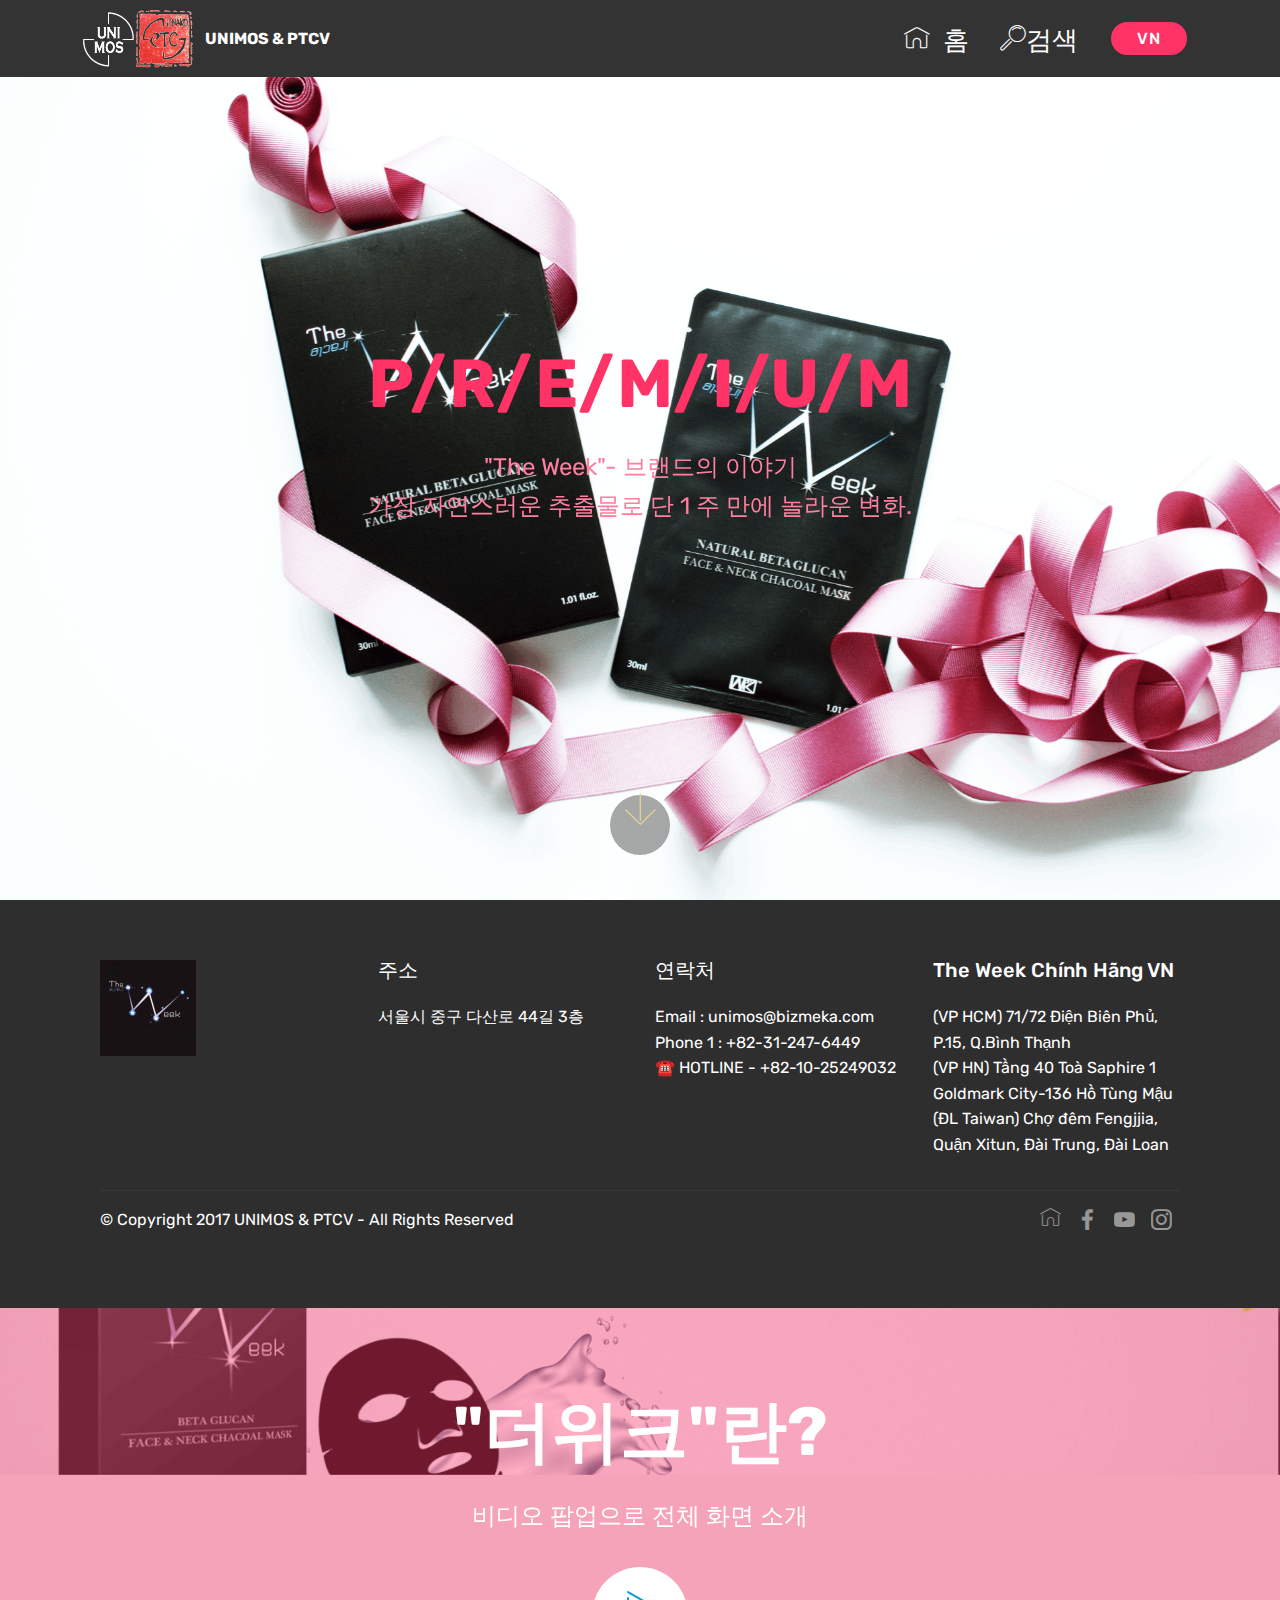
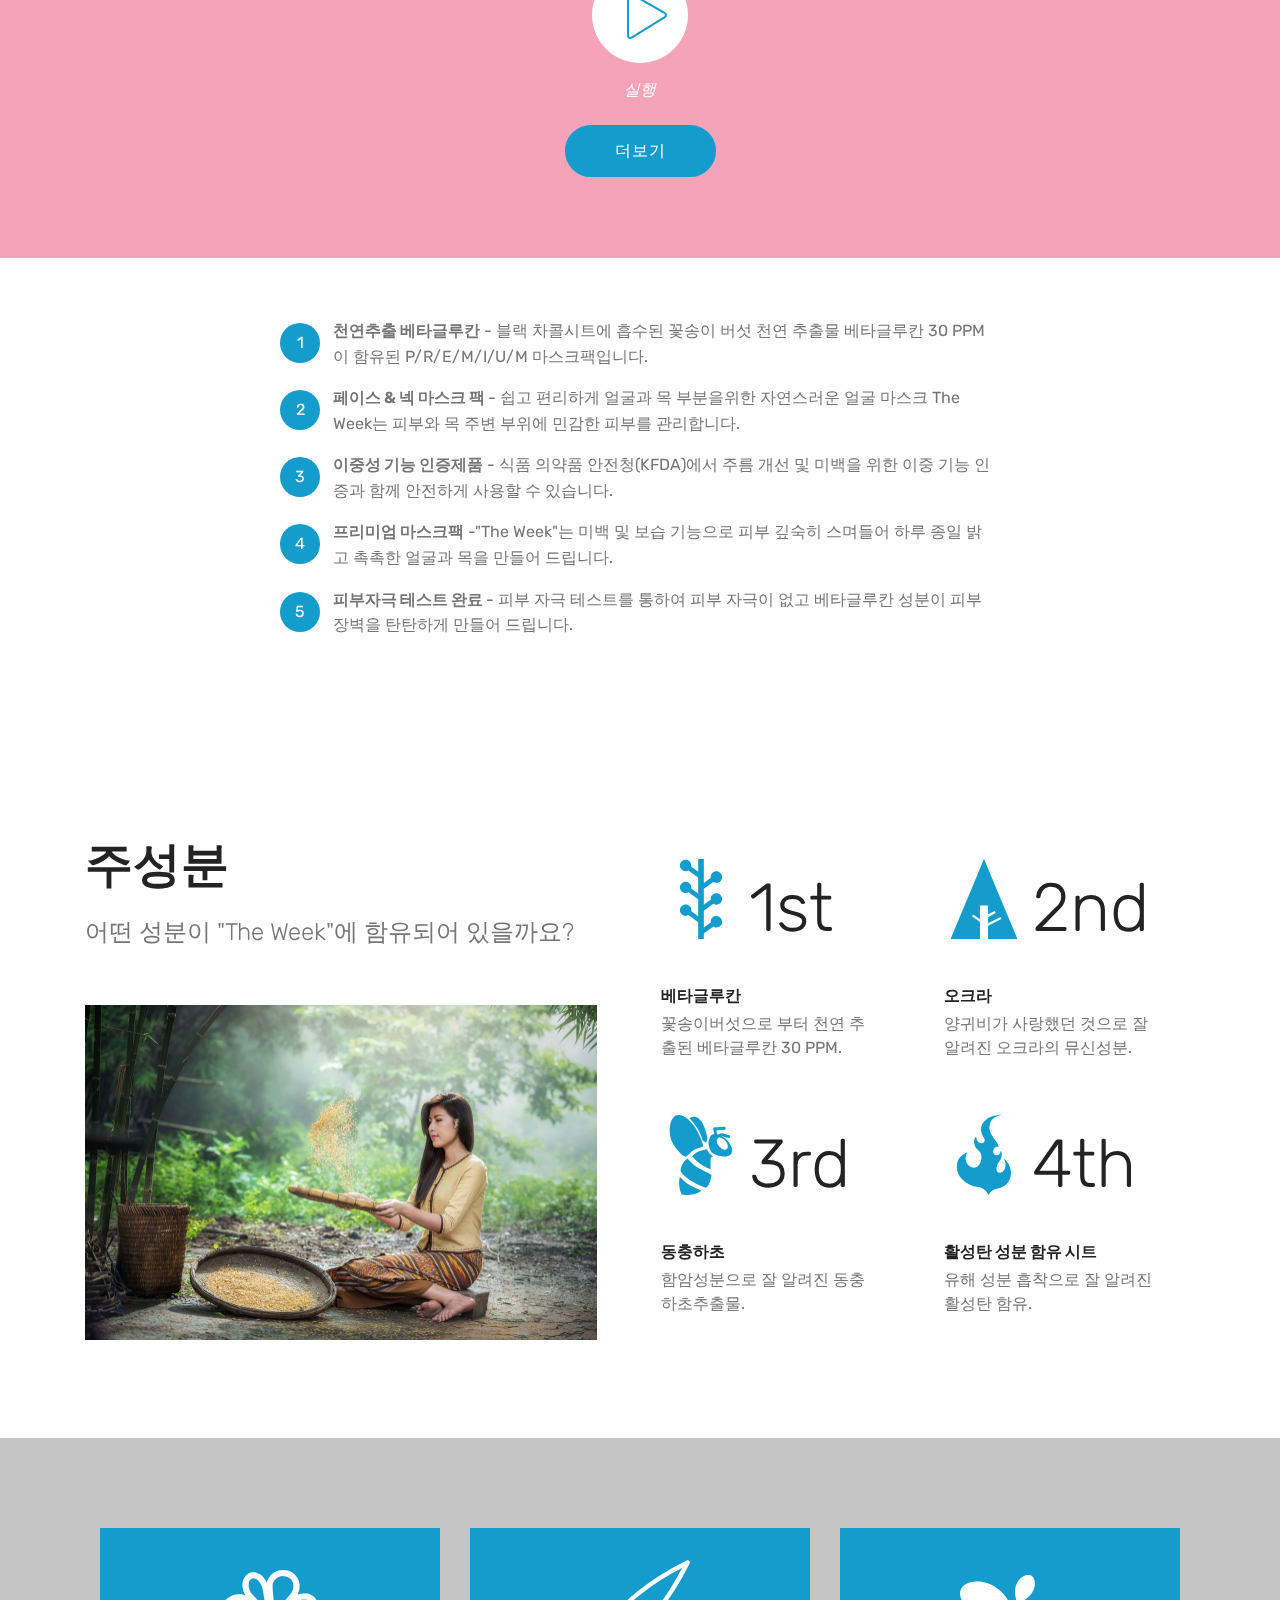
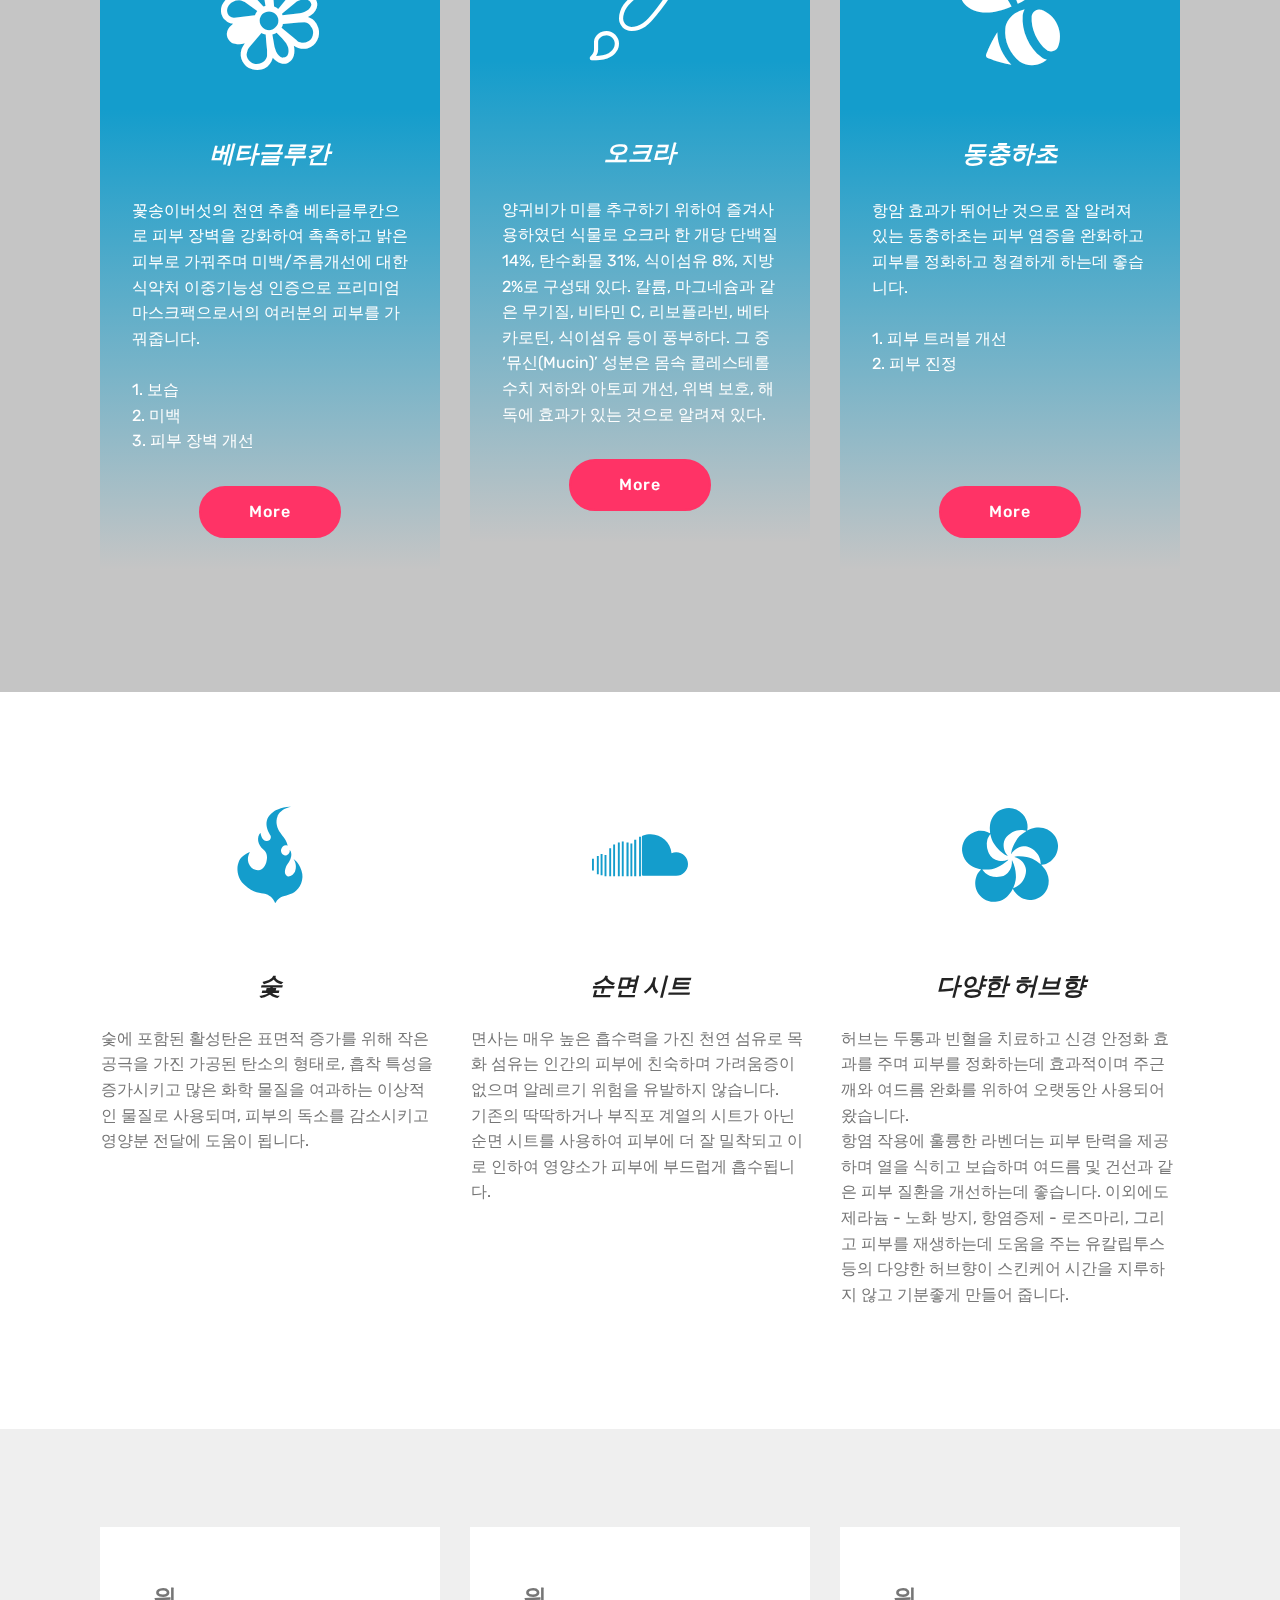
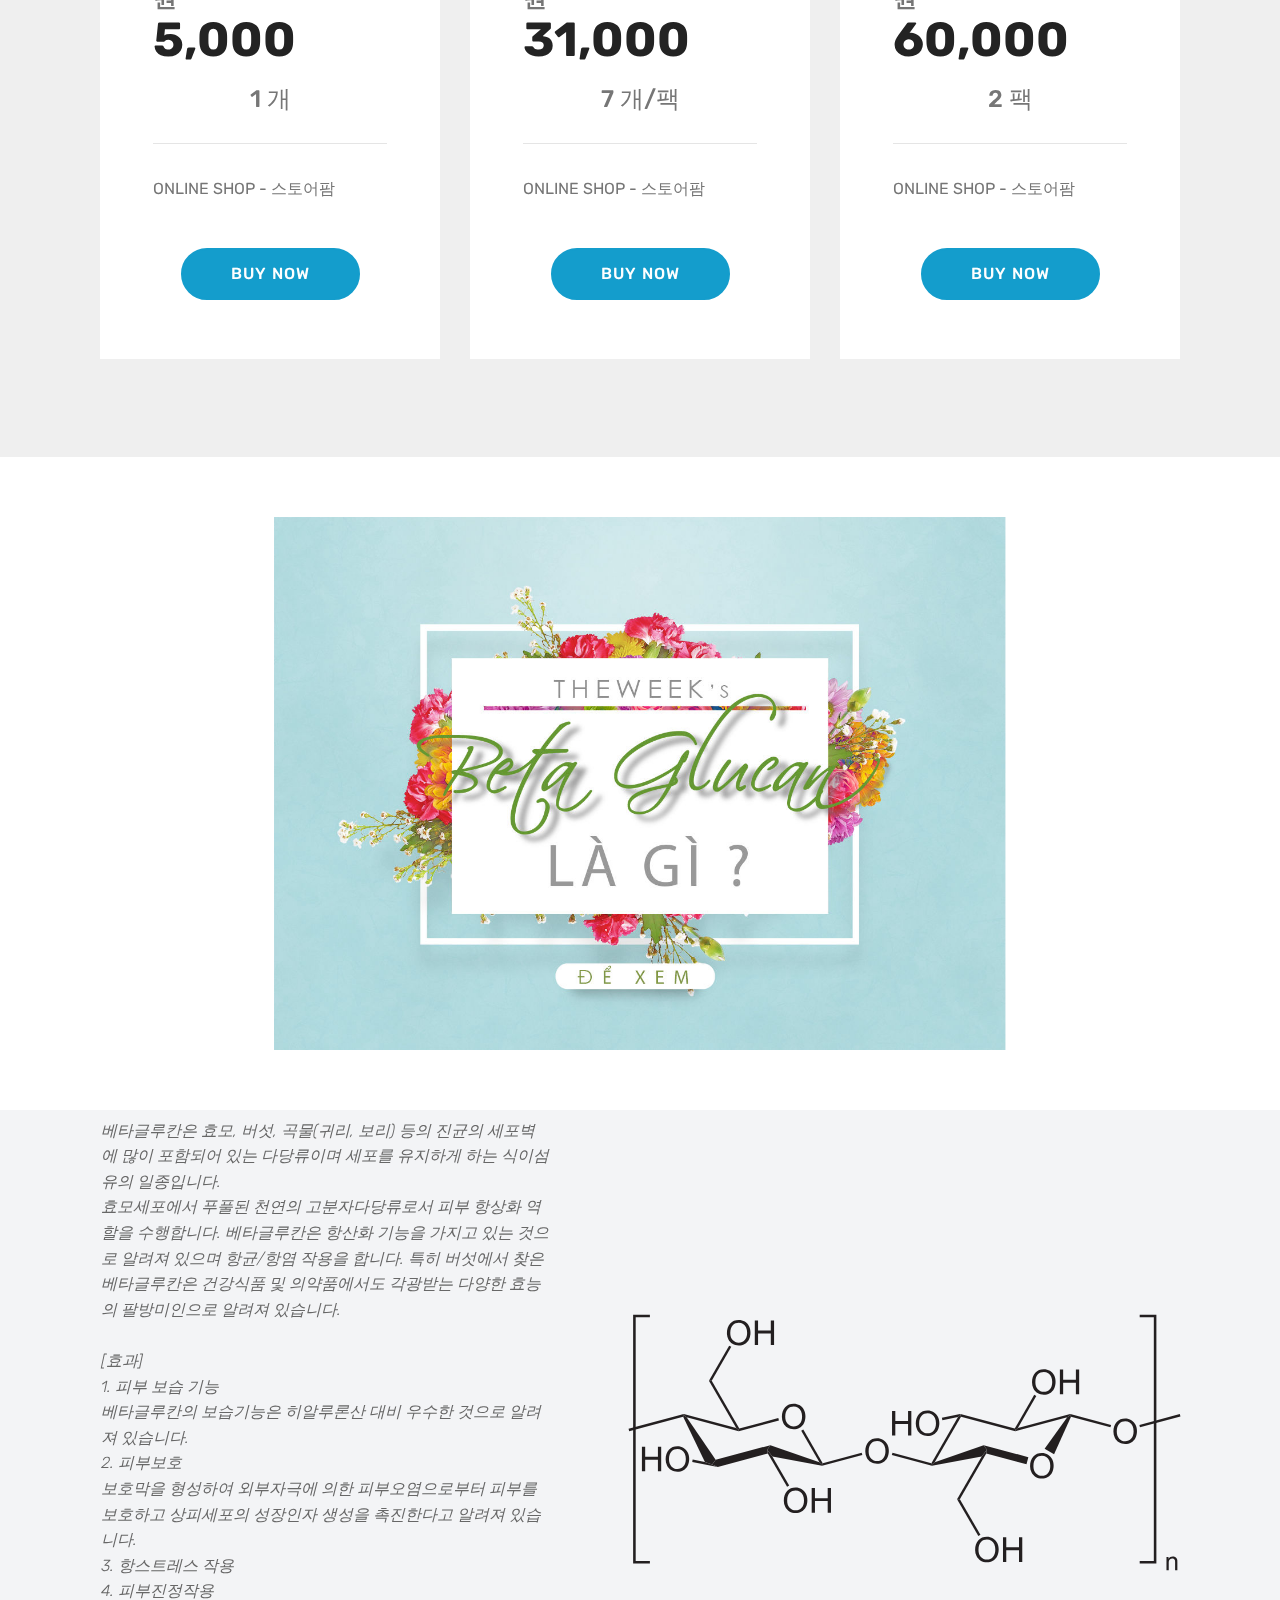
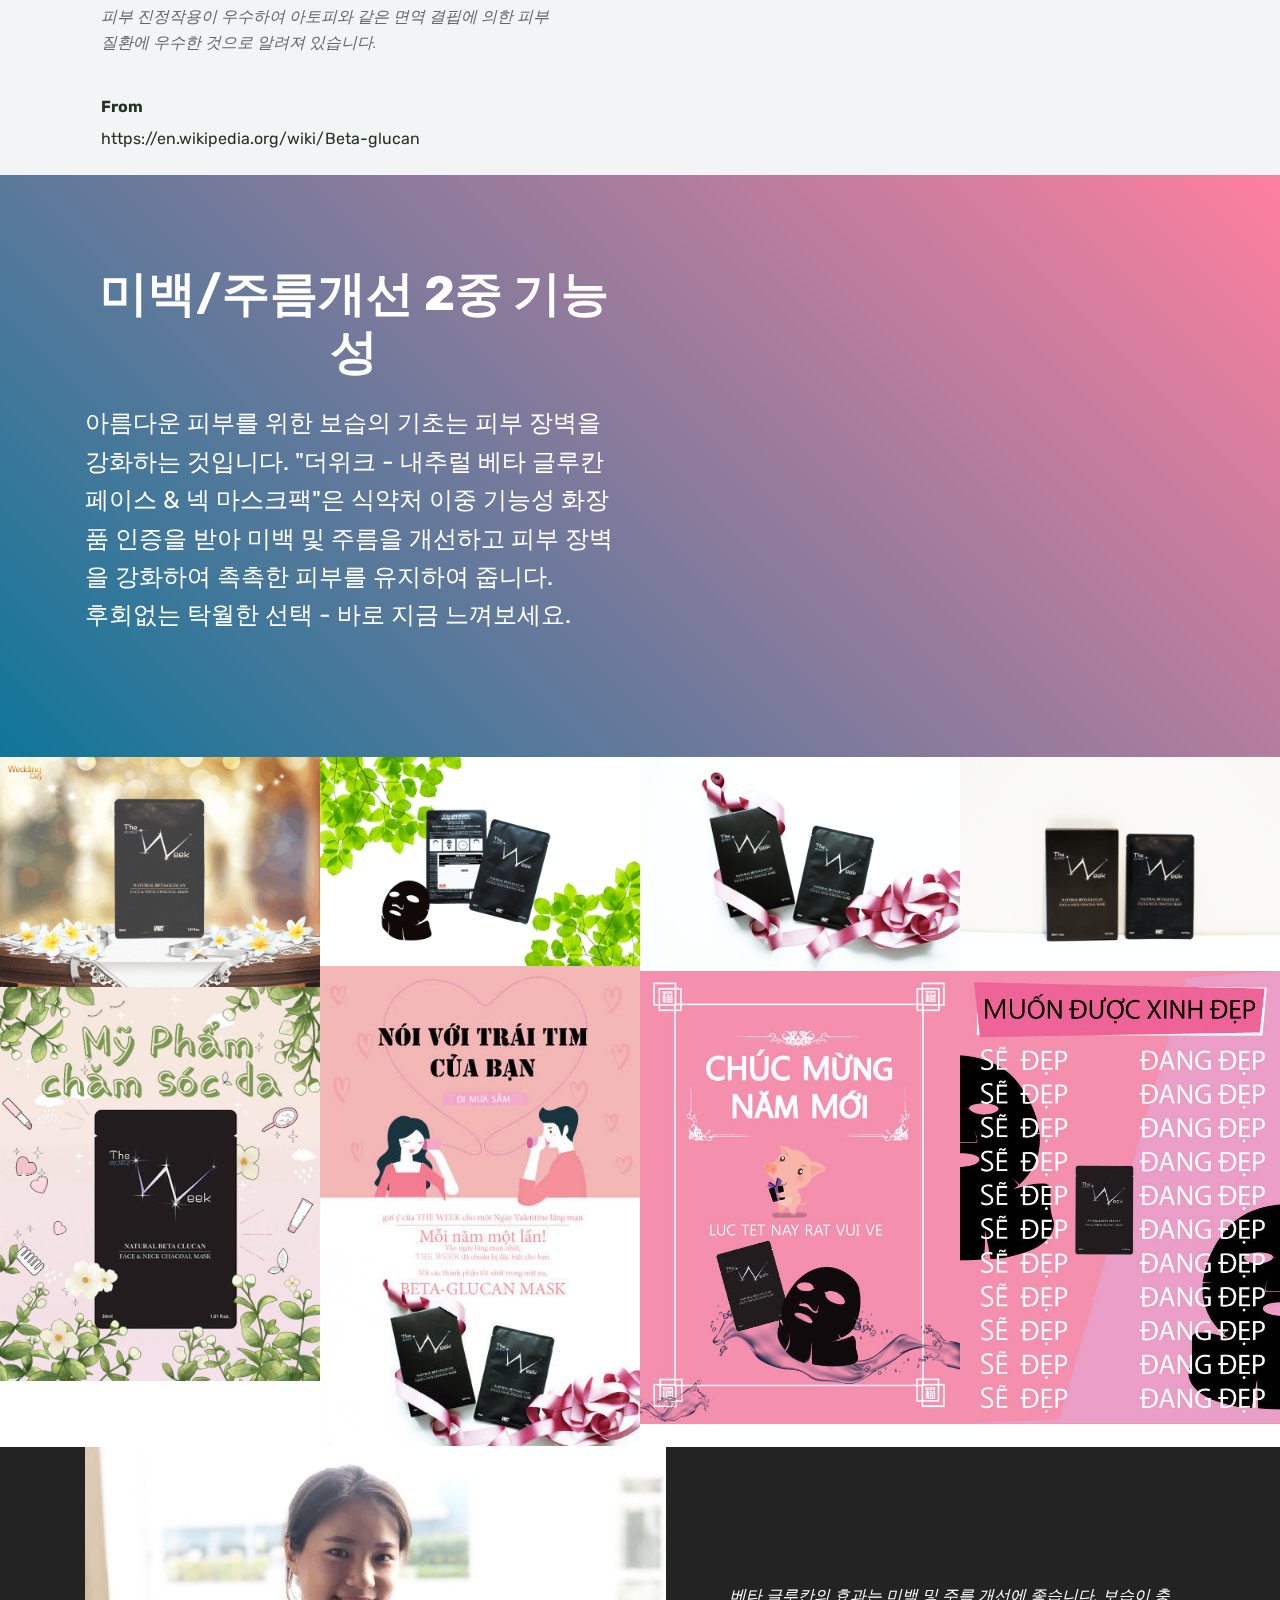
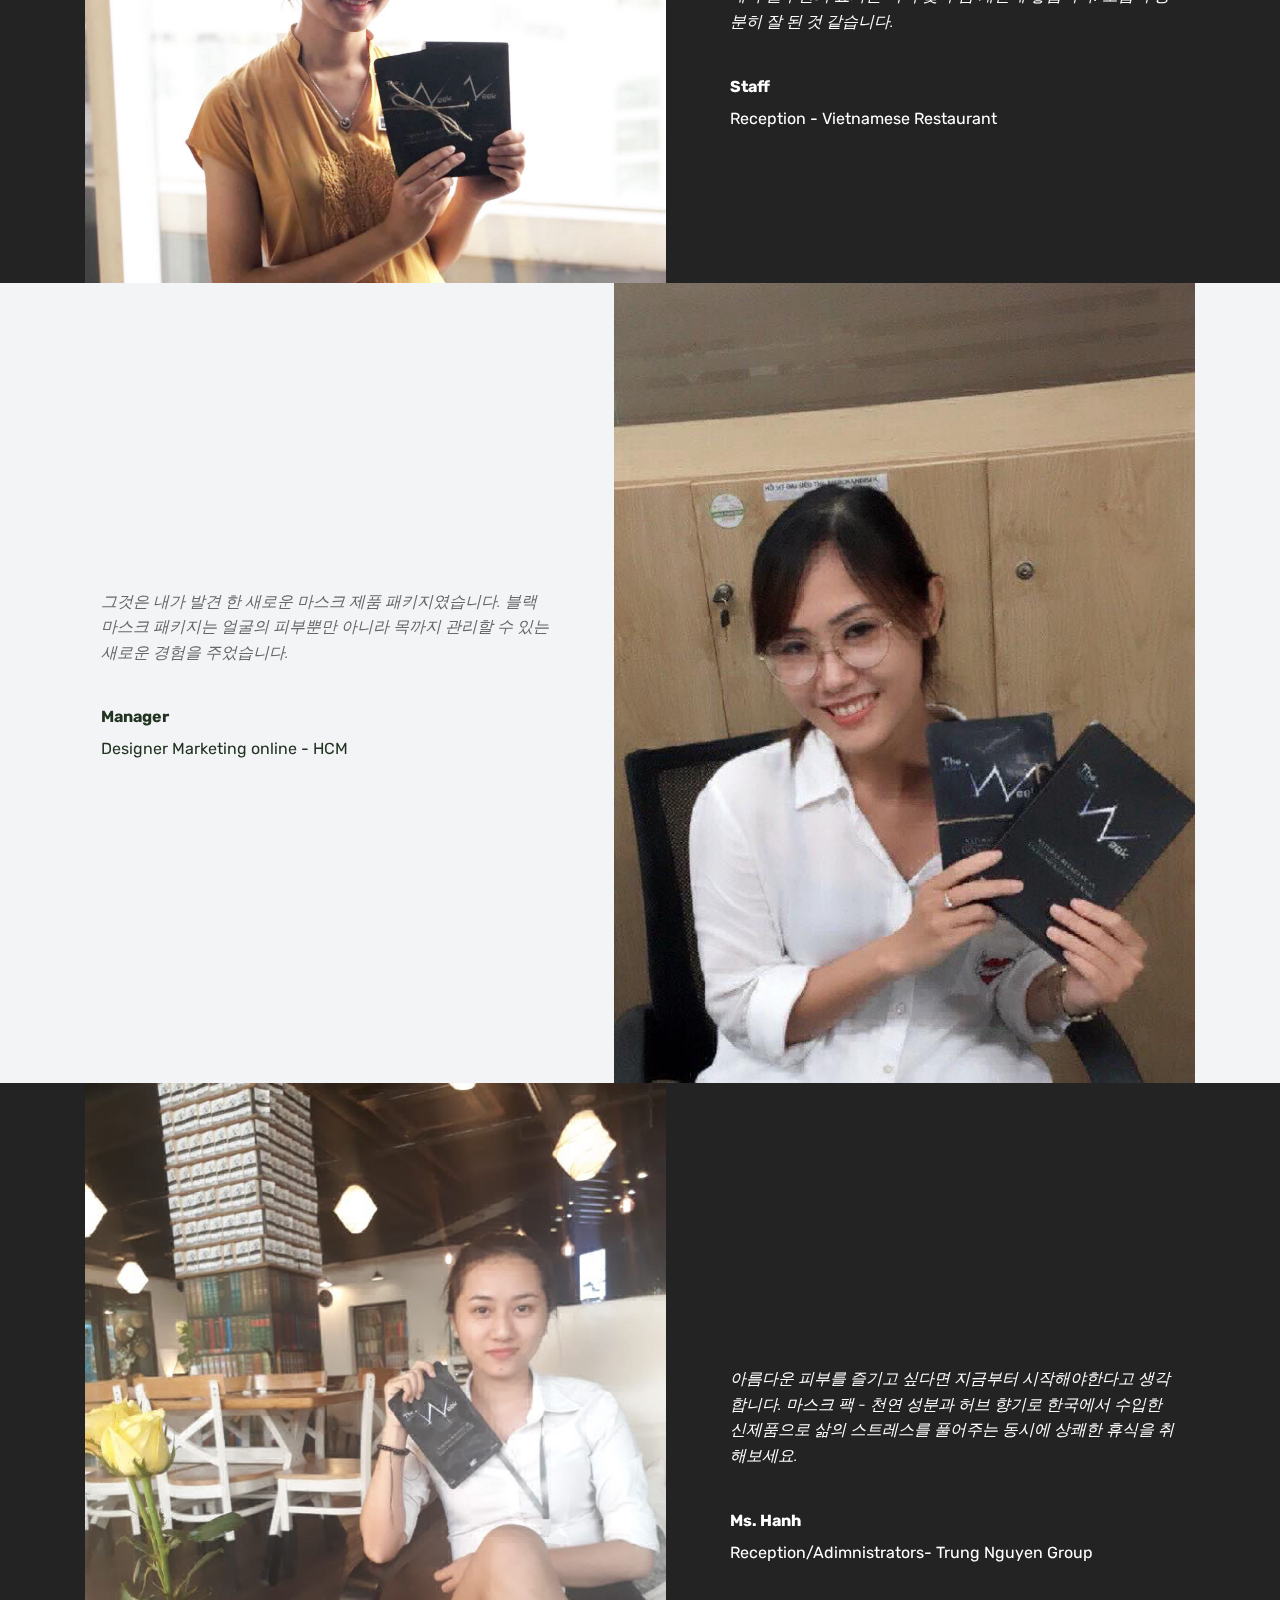
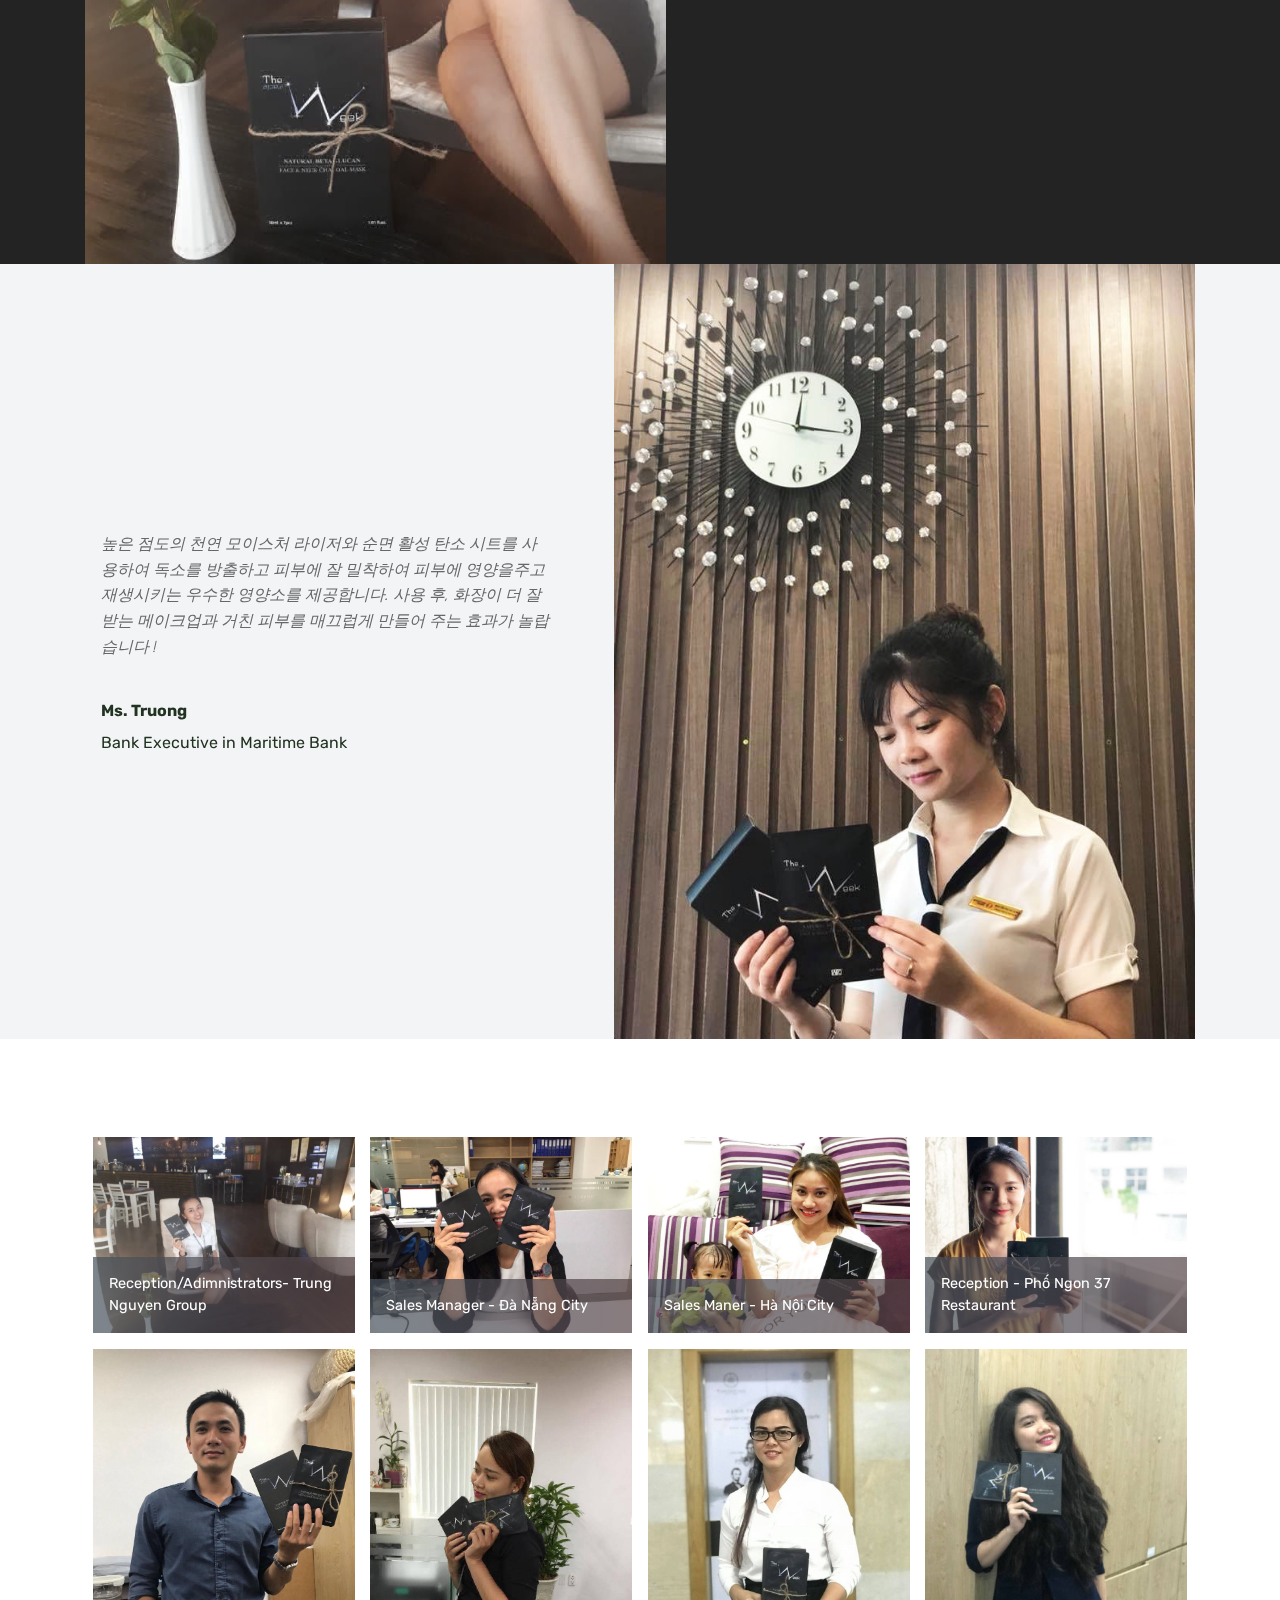
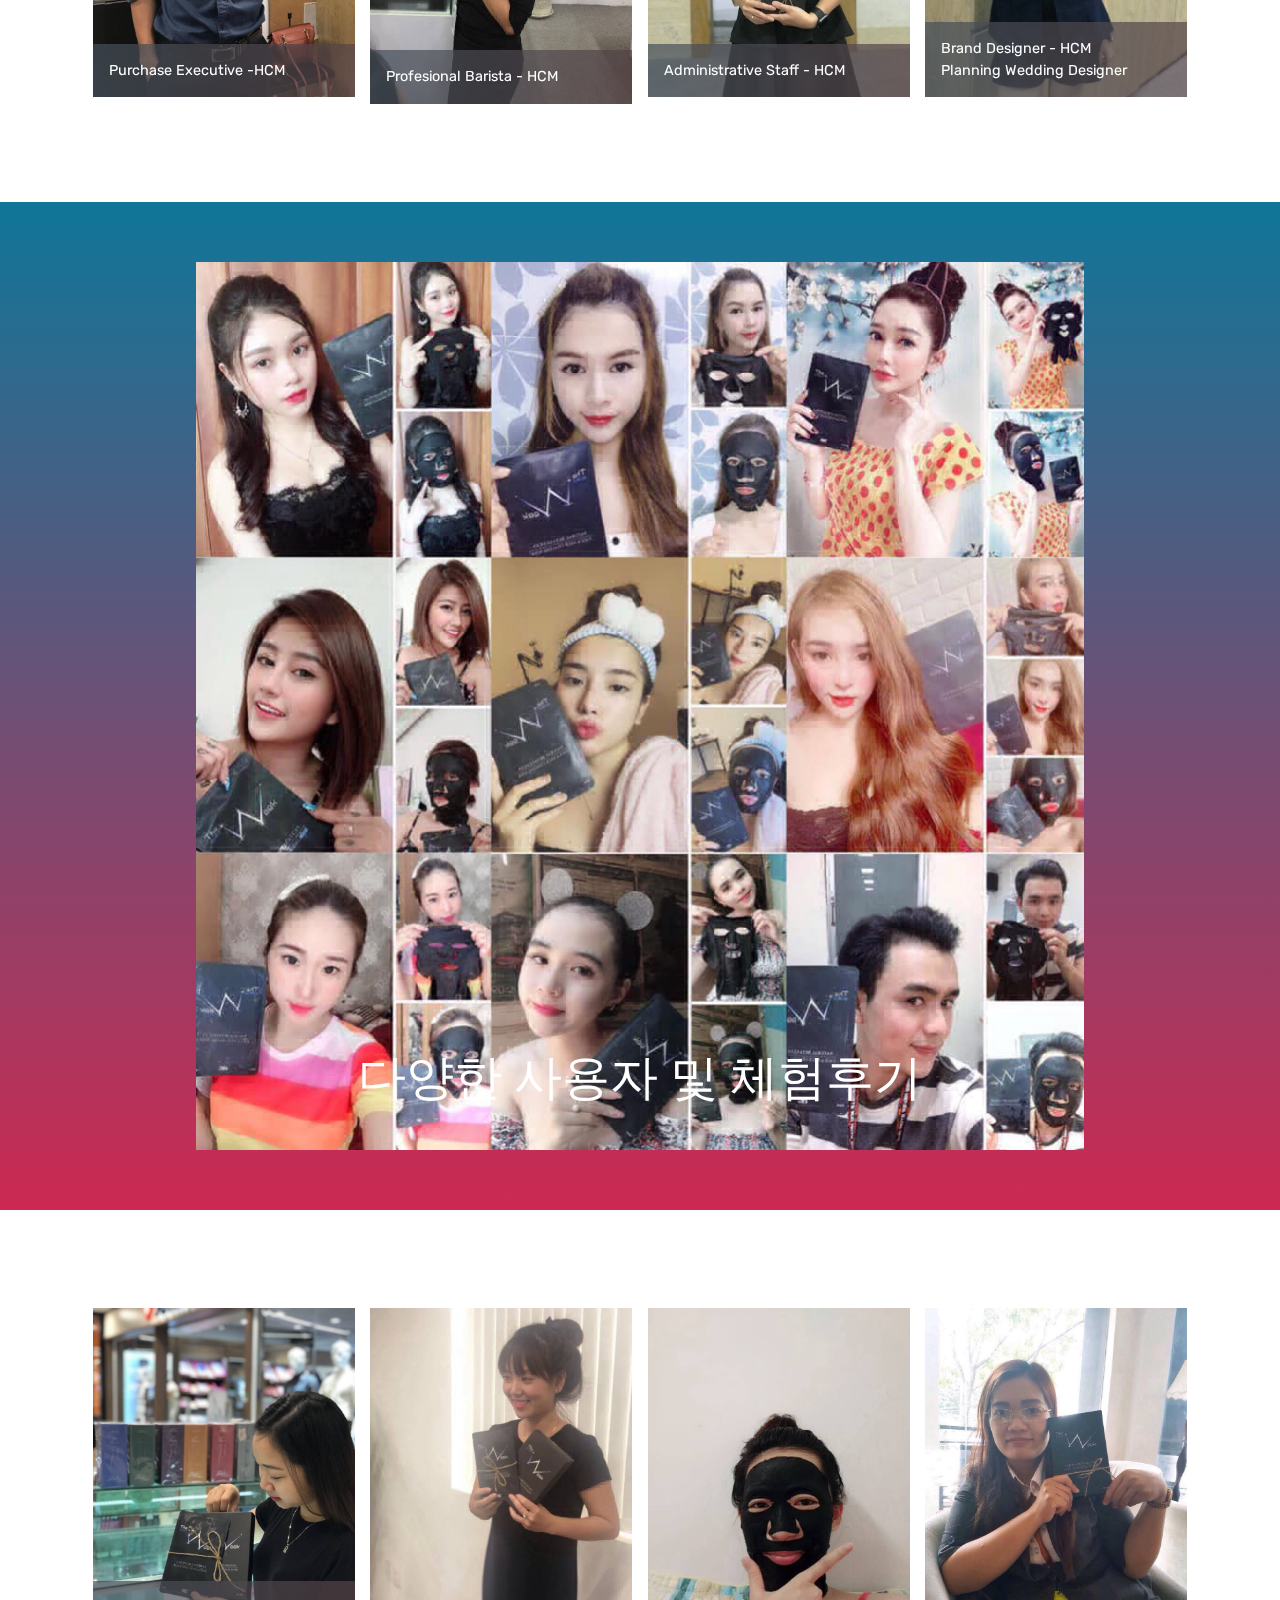
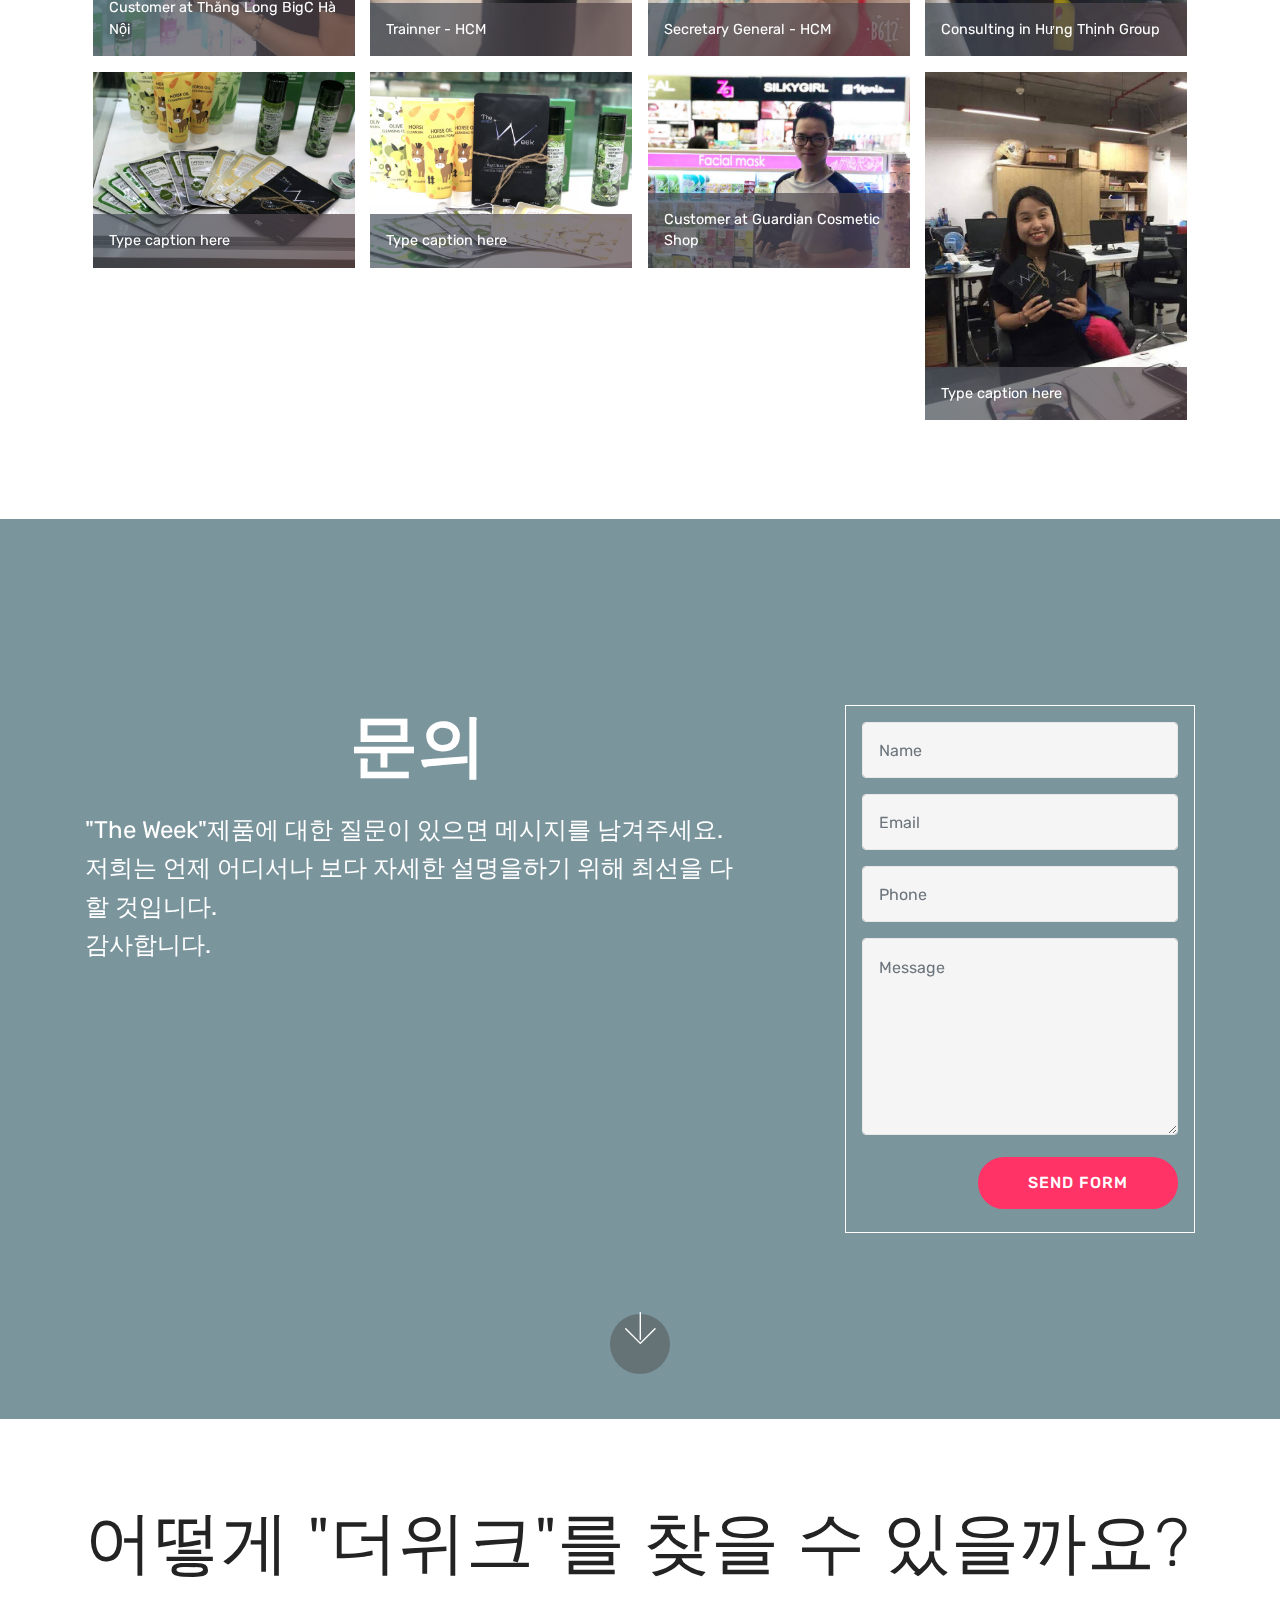
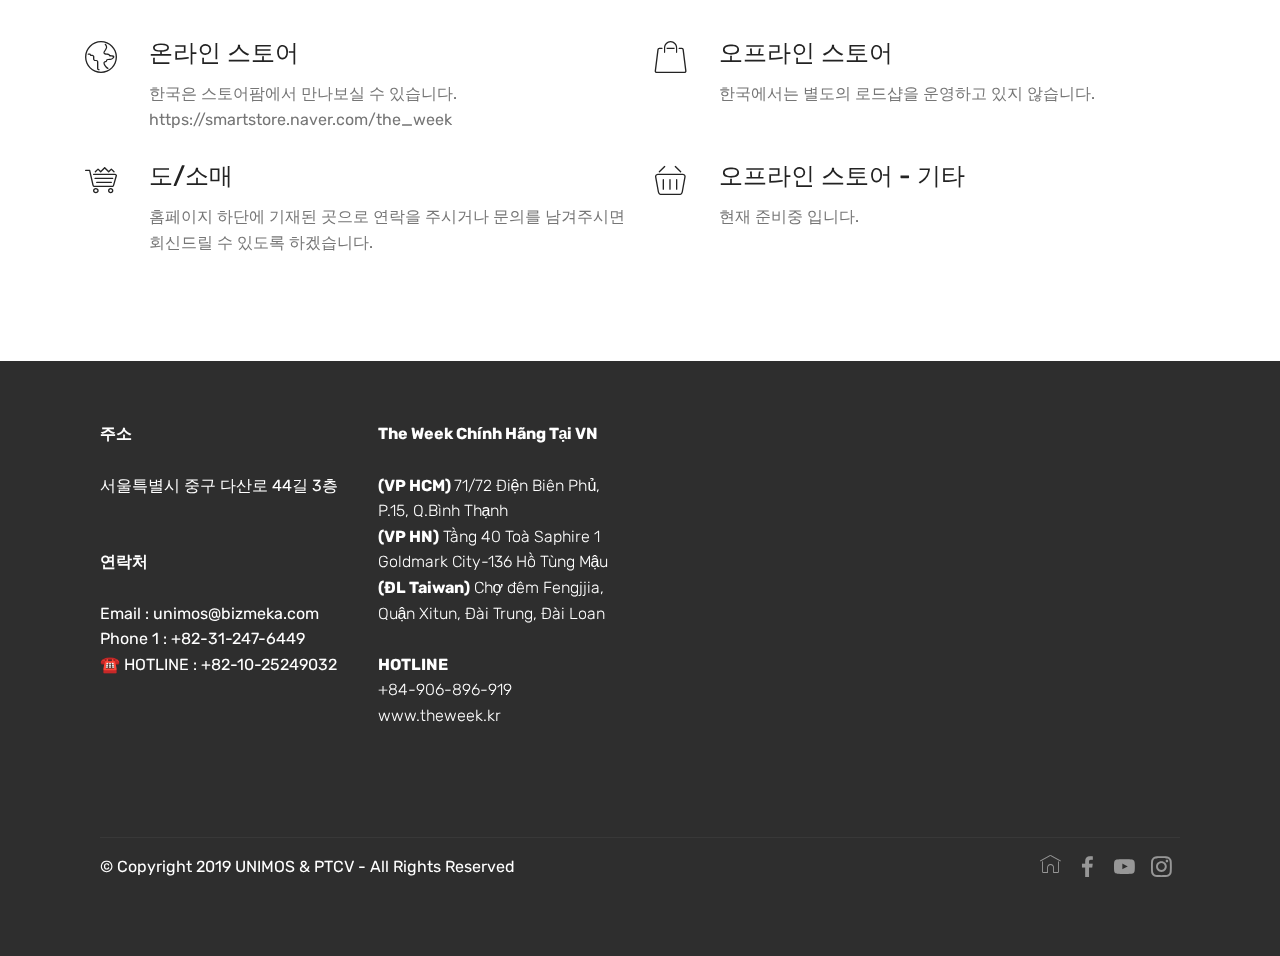
<file: firstpage.html>
<!DOCTYPE html>
<html  >
<head>
  <!-- Site made with Mobirise Website Builder v4.10.0, https://mobirise.com -->
  <meta charset="UTF-8">
  <meta http-equiv="X-UA-Compatible" content="IE=edge">
  <meta name="generator" content="Mobirise v4.10.0, mobirise.com">
  <meta name="viewport" content="width=device-width, initial-scale=1, minimum-scale=1">
  <link rel="shortcut icon" href="assets/images/img-6392-128x128-1.png" type="image/x-icon">
  <meta name="description" content="">
  
  <title>Korean</title>
  <link rel="stylesheet" href="assets/web/assets/mobirise-icons/mobirise-icons.css">
  <link rel="stylesheet" href="assets/tether/tether.min.css">
  <link rel="stylesheet" href="assets/bootstrap/css/bootstrap.min.css">
  <link rel="stylesheet" href="assets/bootstrap/css/bootstrap-grid.min.css">
  <link rel="stylesheet" href="assets/bootstrap/css/bootstrap-reboot.min.css">
  <link rel="stylesheet" href="assets/dropdown/css/style.css">
  <link rel="stylesheet" href="assets/socicon/css/styles.css">
  <link rel="stylesheet" href="assets/theme/css/style.css">
  <link rel="stylesheet" href="assets/gallery/style.css">
  <link rel="stylesheet" href="assets/mobirise/css/mbr-additional.css" type="text/css">
  
  
  
</head>
<body>
  <section class="menu cid-qTkzRZLJNu" once="menu" id="menu1-0">

    

    <nav class="navbar navbar-expand beta-menu navbar-dropdown align-items-center navbar-fixed-top navbar-toggleable-sm">
        <button class="navbar-toggler navbar-toggler-right" type="button" data-toggle="collapse" data-target="#navbarSupportedContent" aria-controls="navbarSupportedContent" aria-expanded="false" aria-label="Toggle navigation">
            <div class="hamburger">
                <span></span>
                <span></span>
                <span></span>
                <span></span>
            </div>
        </button>
        <div class="menu-logo">
            <div class="navbar-brand">
                <span class="navbar-logo">
                    <a href="https://mobirise.com">
                         <img src="assets/images/unimos-ptc-224x121.png" alt="Mobirise" title="" style="height: 3.8rem;">
                    </a>
                </span>
                <span class="navbar-caption-wrap"><a class="navbar-caption text-white display-4" href="https://mobirise.com">
                        UNIMOS &amp; PTCV</a></span>
            </div>
        </div>
        <div class="collapse navbar-collapse" id="navbarSupportedContent">
            <ul class="navbar-nav nav-dropdown" data-app-modern-menu="true"><li class="nav-item">
                    <a class="nav-link link text-white display-4" href="#top">
                        <span class="mbri-home mbr-iconfont mbr-iconfont-btn">&nbsp;홈</span></a>
                </li>
                <li class="nav-item">
                    <a class="nav-link link text-white display-4" href="#bottom">
                        <span class="mbri-search mbr-iconfont mbr-iconfont-btn">검색</span></a>
                </li></ul>
            <div class="navbar-buttons mbr-section-btn"><a class="btn btn-sm btn-secondary display-4" href="https://lyujk.github.io/weekvn/">VN</a></div>
        </div>
    </nav>
</section>

<section class="engine"><a href="https://mobirise.info/w">html5 templates</a></section><section class="cid-qTkA127IK8 mbr-fullscreen mbr-parallax-background" id="header2-1">

    

    

    <div class="container align-center">
        <div class="row justify-content-md-center">
            <div class="mbr-white col-md-10">
                <h1 class="mbr-section-title mbr-bold pb-3 mbr-fonts-style display-1">
                    P/R/E/M/I/U/M</h1>
                
                <p class="mbr-text pb-3 mbr-fonts-style display-5">"The Week"- 브랜드의 이야기<br>가장 자연스러운 추출물로 단 1 주 만에 놀라운 변화.<br></p>
                
            </div>
        </div>
    </div>
    <div class="mbr-arrow hidden-sm-down" aria-hidden="true">
        <a href="#next">
            <i class="mbri-down mbr-iconfont"></i>
        </a>
    </div>
</section>

<section class="cid-qTkAaeaxX5" id="footer1-2">

    

    

    <div class="container">
        <div class="media-container-row content text-white">
            <div class="col-12 col-md-3">
                <div class="media-wrap">
                    <a href="https://mobirise.com/">
                        <img src="assets/images/23518969-316741905471436-8147828183000703580-n-192x192.jpg" alt="Mobirise" title="">
                    </a>
                </div>
            </div>
            <div class="col-12 col-md-3 mbr-fonts-style display-7">
                <h5 class="pb-3">
                    주소</h5>
                <p class="mbr-text">서울시 중구 다산로 44길 3층</p>
            </div>
            <div class="col-12 col-md-3 mbr-fonts-style display-7">
                <h5 class="pb-3">
                    연락처</h5>
                <p class="mbr-text">
                    Email : unimos@bizmeka.com
                    <br>Phone 1 : +82-31-247-6449<br>☎️ HOTLINE - +82-10-25249032<br>
                </p>
            </div>
            <div class="col-12 col-md-3 mbr-fonts-style display-7">
                <h5 class="pb-3">The Week Chính Hãng VN<div></div></h5>
                <p class="mbr-text">(VP HCM) 71/72 Điện Biên Phủ, P.15, Q.Bình Thạnh<br>(VP HN) Tầng 40 Toà Saphire 1 Goldmark City-136 Hồ Tùng Mậu<br>(ĐL Taiwan) Chợ đêm Fengjjia, Quận Xitun, Đài Trung, Đài Loan<br></p>
            </div>
        </div>
        <div class="footer-lower">
            <div class="media-container-row">
                <div class="col-sm-12">
                    <hr>
                </div>
            </div>
            <div class="media-container-row mbr-white">
                <div class="col-sm-6 copyright">
                    <p class="mbr-text mbr-fonts-style display-7">
                        © Copyright 2017 UNIMOS &amp; PTCV - All Rights Reserved
                    </p>
                </div>
                <div class="col-md-6">
                    <div class="social-list align-right">
                        <div class="soc-item">
                            <a href="https://theweekvn.modoo.at" target="_blank">
                                <span class="mbr-iconfont mbr-iconfont-social mbri-home"></span>
                            </a>
                        </div>
                        <div class="soc-item">
                            <a href="https://www.facebook.com/matnahanquoctheweek/?ref=bookmarks" target="_blank">
                                <span class="mbr-iconfont mbr-iconfont-social socicon-facebook socicon"></span>
                            </a>
                        </div>
                        <div class="soc-item">
                            <a href="https://youtu.be/SRwDxF68BRI" target="_blank">
                                <span class="mbr-iconfont mbr-iconfont-social socicon-youtube socicon"></span>
                            </a>
                        </div>
                        <div class="soc-item">
                            <a href="https://instagram.com/theweek1" target="_blank">
                                <span class="mbr-iconfont mbr-iconfont-social socicon-instagram socicon"></span>
                            </a>
                        </div>
                        
                        
                    </div>
                </div>
            </div>
        </div>
    </div>
</section>

<section class="header8 cid-rgqd1eXN6a mbr-parallax-background" id="header8-4">

    

    <div class="mbr-overlay" style="opacity: 0.4; background-color: rgb(255, 51, 102);">
    </div>

    <div class="container align-center">
        <div class="row justify-content-md-center">
            <div class="mbr-white col-md-10">
                <h1 class="mbr-section-title align-center py-2 mbr-bold mbr-fonts-style display-1">"더위크"란?</h1>
                <p class="mbr-text align-center py-2 mbr-fonts-style display-5">비디오 팝업으로 전체 화면 소개</p>
                <div class="mbr-media show-modal align-center py-2" data-modal=".modalWindow">
                         <a href="https://youtu.be/yFw8w7achns"><span class="mbr-iconfont mbri-play" style="color: rgb(20, 157, 204); fill: rgb(20, 157, 204);"></span></a>
                </div>
                <div class="icon-description align-center font-italic pb-3 mbr-fonts-style display-7">실행</div>
                <div class="mbr-section-btn text-center"><a class="btn btn-md btn-primary display-4" href="index.html#counters2-5">더보기</a></div>
            </div>
        </div>
    </div>
    <div>
        <div class="modalWindow" style="display: none;">
            <div class="modalWindow-container">
                <div class="modalWindow-video-container">
                    <div class="modalWindow-video">
                        <iframe width="100%" height="100%" frameborder="0" allowfullscreen="1" data-src="https://www.youtube.com/watch?v=36YgDDJ7XSc"></iframe>
                    </div>
                    <a class="close" role="button" data-dismiss="modal">
                        <span aria-hidden="true" class="mbri-close mbr-iconfont closeModal"></span>
                        <span class="sr-only">Close</span>
                    </a>
                </div>
            </div>
        </div>
    </div>
</section>

<section class="mbr-section article content11 cid-rgwlbRKhTD" id="content11-a">
     

    <div class="container">
        <div class="media-container-row">
            <div class="mbr-text counter-container col-12 col-md-8 mbr-fonts-style display-7">
                <ol>
                    <li><strong>천연추출 베타글루칸</strong> - 블랙 차콜시트에 흡수된 꽃송이 버섯 천연 추출물 베타글루칸 30 PPM이 함유된 P/R/E/M/I/U/M 마스크팩입니다.</li>
                    <li><strong>페이스 &amp; 넥 마스크 팩 </strong>- 쉽고 편리하게 얼굴과 목 부분을위한 자연스러운 얼굴 마스크 The Week는 피부와 목 주변 부위에 민감한 피부를 관리합니다.</li>
                    <li><strong>이중성 기능 인증제품</strong> - 식품 의약품 안전청(KFDA)에서 주름 개선 및 미백을 위한 이중 기능 인증과 함께 안전하게 사용할 수 있습니다.</li><li><strong>프리미엄 마스크팩</strong>&nbsp;-"The Week"는 미백 및 보습 기능으로 피부 깊숙히 스며들어 하루 종일 밝고 촉촉한 얼굴과 목을 만들어 드립니다.</li><li><strong>피부자극 테스트 완료 </strong>- 피부 자극 테스트를 통하여 피부 자극이 없고 베타글루칸 성분이 피부장벽을 탄탄하게 만들어 드립니다.</li>
                </ol>
            </div>
        </div>
    </div>
</section>

<section class="counters2 counters cid-rgqg2WoBAA" id="counters2-5">

    

    

    <div class="container pt-4 mt-2">
        <div class="media-container-row">
            <div class="media-block" style="width: 49%;">
                <h2 class="mbr-section-title pb-3 align-left mbr-fonts-style display-2"><strong>주성분</strong></h2>
                <h3 class="mbr-section-subtitle pb-5 align-left mbr-fonts-style display-5">
                    어떤 성분이 "The Week"에 함유되어 있을까요?</h3>
                <div class="mbr-figure">
                    <img src="assets/images/mbr-1024x671.jpg" alt="" title="">
                </div>
            </div>
            <div class="cards-block">
                <div class="cards-container">
                    <div class="card px-3 align-left col-12 col-md-6">
                        <div class="panel-item p-3">
                            <div class="card-img pb-3">
                                <span class="mbr-iconfont pr-2 socicon-newsvine socicon"></span>
                                <h3 class="count py-3 mbr-fonts-style display-1">1st</h3>
                            </div>
                            <div class="card-text">
                                <h4 class="mbr-content-title mbr-bold mbr-fonts-style display-7">
                                    베타글루칸</h4>
                                <p class="mbr-content-text mbr-fonts-style display-7">
                                    꽃송이버섯으로 부터 천연 추출된 베타글루칸 30 PPM.</p>
                            </div>
                        </div>
                    </div>
                    <div class="card px-3 align-left col-12 col-md-6">
                        <div class="panel-item p-3">
                            <div class="card-img pb-3">
                                <span class="mbr-iconfont pr-2 socicon-forrst socicon"></span>
                                <h3 class="count py-3 mbr-fonts-style display-1">2nd</h3>
                            </div>
                            <div class="card-text">
                                <h4 class="mbr-content-title mbr-bold mbr-fonts-style display-7">오크라</h4>
                                <p class="mbr-content-text mbr-fonts-style display-7">
                                    양귀비가 사랑했던 것으로 잘 알려진 오크라의 뮤신성분.</p>
                            </div>
                        </div>
                    </div>
                    <div class="card px-3 align-left col-12 col-md-6">
                        <div class="panel-item p-3">
                            <div class="card-img pb-3">
                                <span class="mbr-iconfont pr-2 socicon-bebee socicon"></span>
                                <h3 class="count py-3 mbr-fonts-style display-1">3rd</h3>
                            </div>
                            <div class="card-text">
                                <h4 class="mbr-content-title mbr-bold mbr-fonts-style display-7">
                                    동충하초</h4>
                                <p class="mbr-content-text mbr-fonts-style display-7">함암성분으로 잘 알려진 동충하초추출물.</p>
                            </div>
                        </div>
                    </div>
                    <div class="card px-3 align-left col-12 col-md-6">
                        <div class="panel-item p-3">
                            <div class="card-img pb-3">
                                <span class="mbr-iconfont pr-2 socicon-curse socicon"></span>
                                <h3 class="count py-3 mbr-fonts-style display-1">4th</h3>
                            </div>
                            <div class="card-texts">
                                <h4 class="mbr-content-title mbr-bold mbr-fonts-style display-7">활성탄 성분 함유 시트</h4>
                                <p class="mbr-content-text mbr-fonts-style display-7">유해 성분 흡착으로 잘 알려진 활성탄 함유.</p>
                            </div>
                        </div>
                    </div>
                </div>
            </div>
        </div>
    </div>
</section>

<section class="features8 cid-riBzRDx3nY mbr-parallax-background" id="features8-g">

    

    <div class="mbr-overlay" style="opacity: 0.2; background-color: rgb(35, 35, 35);">
    </div>

    <div class="container">
        <div class="media-container-row">

            <div class="card  col-12 col-md-6 col-lg-4">
                <div class="card-img">
                    <span class="mbr-iconfont socicon-icq socicon"></span>
                </div>
                <div class="card-box align-center">
                    <h4 class="card-title mbr-fonts-style display-5"><strong><em>베타글루칸</em></strong></h4>
                    <p class="mbr-text mbr-fonts-style display-7">꽃송이버섯의 천연 추출 베타글루칸으로 피부 장벽을 강화하여 촉촉하고 밝은 피부로 가꿔주며 미백/주름개선에 대한 식약처 이중기능성 인증으로 프리미엄 마스크팩으로서의 여러분의 피부를 가꿔줍니다. &nbsp;<br><br>1. 보습<br>2. 미백<br>3. 피부 장벽 개선<br> 
                    </p>
                    <div class="mbr-section-btn text-center"><a href="https://en.wikipedia.org/wiki/Beta-glucan" class="btn btn-secondary display-4" target="_blank">
                            More
                        </a></div>
                </div>
            </div>

            <div class="card  col-12 col-md-6 col-lg-4">
                <div class="card-img">
                    <span class="mbr-iconfont mbri-change-style"></span>
                </div>
                <div class="card-box align-center">
                    <h4 class="card-title mbr-fonts-style display-5"><em><strong><br><br>오크라</strong></em></h4>
                    <p class="mbr-text mbr-fonts-style display-7">양귀비가 미를 추구하기 위하여 즐겨사용하였던 식물로 오크라 한 개당 단백질 14%, 탄수화물 31%, 식이섬유 8%, 지방 2%로 구성돼 있다. 칼륨, 마그네슘과 같은 무기질, 비타민 C, 리보플라빈, 베타카로틴, 식이섬유 등이 풍부하다. 그 중 ‘뮤신(Mucin)’ 성분은 몸속 콜레스테롤 수치 저하와 아토피 개선, 위벽 보호, 해독에 효과가 있는 것으로 알려져 있다.<br>
                    </p>
                    <div class="mbr-section-btn text-center"><a href="https://en.wiktionary.org/wiki/ocra" class="btn btn-secondary display-4" target="_blank">
                            More
                        </a></div>
                </div>
            </div>

            <div class="card  col-12 col-md-6 col-lg-4">
                <div class="card-img">
                    <span class="mbr-iconfont socicon-swarm socicon"></span>
                </div>
                <div class="card-box align-center">
                    <h4 class="card-title mbr-fonts-style display-5"><strong><em>동충하초</em></strong></h4>
                    <p class="mbr-text mbr-fonts-style display-7">항암 효과가 뛰어난 것으로 잘 알려져 있는 동충하초는 피부 염증을 완화하고 피부를 정화하고 청결하게 하는데 좋습니다.<br><br>1. 피부 트러블 개선<br>2. 피부 진정<br><br><br><br>
                    </p>
                    <div class="mbr-section-btn text-center"><a href="https://en.wikipedia.org/wiki/Cordyceps" class="btn btn-secondary display-4" target="_blank">
                            More
                        </a></div>
                </div>
            </div>

            
        </div>
    </div>
</section>

<section class="features1 cid-riBzSogOQB" id="features1-h">
    
    

    
    <div class="container">
        <div class="media-container-row">

            <div class="card p-3 col-12 col-md-6 col-lg-4">
                <div class="card-img pb-3">
                    <span class="mbr-iconfont socicon-curse socicon"></span>
                </div>
                <div class="card-box">
                    <h4 class="card-title py-3 mbr-fonts-style display-5"><strong><em>
                        숯</em></strong></h4>
                    <p class="mbr-text mbr-fonts-style display-7">숯에 포함된 활성탄은 표면적 증가를 위해 작은 공극을 가진 가공된 탄소의 형태로, 흡착 특성을 증가시키고 많은 화학 물질을 여과하는 이상적인 물질로 사용되며, 피부의 독소를 감소시키고 영양분 전달에 도움이 됩니다.</p>
                </div>
            </div>

            <div class="card p-3 col-12 col-md-6 col-lg-4">
                <div class="card-img pb-3">
                    <span class="mbr-iconfont socicon-soundcloud socicon"></span>
                </div>
                <div class="card-box">
                    <h4 class="card-title py-3 mbr-fonts-style display-5"><strong><em>순면 시트</em></strong></h4>
                    <p class="mbr-text mbr-fonts-style display-7">면사는 매우 높은 흡수력을 가진 천연 섬유로 목화 섬유는 인간의 피부에 친숙하며 가려움증이 없으며 알레르기 위험을 유발하지 않습니다.<br>기존의 딱딱하거나 부직포 계열의 시트가 아닌 순면 시트를 사용하여 피부에 더 잘 밀착되고 이로 인하여 영양소가 피부에 부드럽게 흡수됩니다.</p>
                </div>
            </div>

            <div class="card p-3 col-12 col-md-6 col-lg-4">
                <div class="card-img pb-3">
                    <span class="mbr-iconfont socicon-hellocoton socicon"></span>
                </div>
                <div class="card-box">
                    <h4 class="card-title py-3 mbr-fonts-style display-5"><strong><em>다양한 허브향</em></strong></h4>
                    <p class="mbr-text mbr-fonts-style display-7">허브는 두통과 빈혈을 치료하고 신경 안정화 효과를 주며 피부를 정화하는데 효과적이며 주근깨와 여드름 완화를 위하여 오랫동안 사용되어 왔습니다.<br>항염 작용에 훌륭한 라벤더는 피부 탄력을 제공하며 열을 식히고 보습하며 여드름 및 건선과 같은 피부 질환을 개선하는데 좋습니다. 이외에도 제라늄 - 노화 방지, 항염증제 - 로즈마리, 그리고 피부를 재생하는데 도움을 주는 유칼립투스 등의 다양한 허브향이 스킨케어 시간을 지루하지 않고 기분좋게 만들어 줍니다.&nbsp;<br></p>
                </div>
            </div>

            

        </div>

    </div>

</section>

<section class="pricing-table3 cid-rlP8cjfoKz" id="pricing-tables3-u">

    

    
    <div class="container">
        <div class="media-container-row">
            <div class=" col-12 col-lg-4 col-md-6 my-2">
                <div class="pricing">
                    <div class="plan-header">
                        <div class="plan-price">
                            <span class="price-value mbr-fonts-style display-5">원 &nbsp; &nbsp; &nbsp; &nbsp; &nbsp; &nbsp; &nbsp; &nbsp; &nbsp; &nbsp; &nbsp; &nbsp; &nbsp; &nbsp;</span>
                            <span class="price-figure mbr-fonts-style display-2">5,000</span>
                            <h3 class="plan-title mbr-fonts-style display-5">
                                1 개</h3>
                            <hr>
                        </div>
                    </div>
                    <div class="plan-body">
                        <p class="mbr-text mbr-fonts-style display-7">
                            ONLINE SHOP - 스토어팜<br></p>
                        <div class="mbr-section-btn pt-4 text-center"><a href="https://smartstore.naver.com/the_week/products/2044771873" class="btn btn-primary display-4">BUY NOW</a></div>
                    </div>
                </div>
            </div>

            <div class="col-12 col-lg-4 col-md-6 my-2">
                <div class="pricing">
                    <div class="plan-header">
                        <div class="plan-price">
                            <span class="price-value mbr-fonts-style display-5">원 &nbsp; &nbsp; &nbsp; &nbsp; &nbsp; &nbsp; &nbsp; &nbsp; &nbsp; &nbsp; &nbsp; &nbsp; &nbsp; &nbsp;</span>
                            <span class="price-figure mbr-fonts-style display-2">
                                31,000</span>
                            <h3 class="plan-title mbr-fonts-style display-5">7 개/팩</h3>
                            <hr>
                        </div>
                    </div>
                    <div class="plan-body">
                        <p class="mbr-text mbr-fonts-style display-7">ONLINE SHOP - 스토어팜<br></p>
                        <div class="mbr-section-btn pt-4 text-center"><a href="https://tiki.vn/hop-mat-na-the-week-chuyen-danh-cho-mat-va-vung-co-hop-7-mieng-p4560253.html?src=search&2hi=1&keyword=the+week" class="btn btn-primary display-4">BUY NOW</a></div>
                    </div>
                </div>
            </div>

            <div class="col-12 col-lg-4 col-md-6 my-2">
                <div class="pricing">
                    <div class="plan-header">
                        <div class="plan-price">
                            <span class="price-value mbr-fonts-style display-5">원 &nbsp; &nbsp; &nbsp; &nbsp; &nbsp; &nbsp; &nbsp; &nbsp; &nbsp; &nbsp; &nbsp; &nbsp; &nbsp; &nbsp;</span>
                            <span class="price-figure mbr-fonts-style display-2">
                                60,000</span>
                            <h3 class="plan-title mbr-fonts-style display-5">
                                2 팩</h3>
                            <hr>
                        </div>
                    </div>
                    <div class="plan-body ">
                        <p class="mbr-text mbr-fonts-style display-7">ONLINE SHOP - 스토어팜<br></p>
                        <div class="mbr-section-btn pt-4 text-center"><a href="https://tiki.vn/hop-mat-na-the-week-chuyen-danh-cho-mat-va-vung-co-hop-7-mieng-p4560253.html?src=search&2hi=1&keyword=the+week" class="btn btn-primary display-4">BUY NOW</a></div>
                    </div>
                </div>
            </div>

        </div>
    </div>
</section>

<section class="cid-rjamwTSdWW" id="image1-k">

    

    <figure class="mbr-figure container">
        <div class="image-block" style="width: 66%;">
            <img src="assets/images/20190114-spring-floral-01-web-emil-1-1281x932.jpg" width="1400" alt="Mobirise" title="">
            
        </div>
    </figure>
</section>

<section class="testimonials3 cid-rl93La0bDQ" id="testimonials3-p">

    

    

    <div class="container">
        <div class="media-container-row">
            <div class="media-content px-3 align-self-center mbr-white py-2">
                <p class="mbr-text testimonial-text mbr-fonts-style display-7">베타글루칸은 효모, 버섯, 곡물(귀리, 보리) 등의 진균의 세포벽에 많이 포함되어 있는 다당류이며 세포를 유지하게 하는 식이섬유의 일종입니다.<br>효모세포에서 푸풀된 천연의 고분자다당류로서 피부 항상화 역할을 수행합니다. 베타글루칸은 항산화 기능을 가지고 있는 것으로 알려져 있으며 항균/항염 작용을 합니다. 특히 버섯에서 찾은 베타글루칸은 건강식품 및 의약품에서도 각광받는 다양한 효능의 팔방미인으로 알려져 있습니다.<br><br>[효과]<br>1. 피부 보습 기능<br>베타글루칸의 보습기능은 히알루론산 대비 우수한 것으로 알려져 있습니다.<br>2. 피부보호<br>보호막을 형성하여 외부자극에 의한 피부오염으로부터 피부를 보호하고 상피세포의 성장인자 생성을 촉진한다고 알려져 있습니다.<br>3. 항스트레스 작용<br>4. 피부진정작용<br>피부 진정작용이 우수하여 아토피와 같은 면역 결핍에 의한 피부질환에 우수한 것으로 알려져 있습니다.</p>
                <p class="mbr-author-name pt-4 mb-2 mbr-fonts-style display-7">
                   From</p>
                <p class="mbr-author-desc mbr-fonts-style display-7">
                   https://en.wikipedia.org/wiki/Beta-glucan
                </p>
            </div>

            <div class="mbr-figure pl-lg-5" style="width: 130%;">
              <img src="assets/images/cellulose-sessel-1.svg" alt="" title="">
            </div>
        </div>
    </div>
</section>

<section class="header7 cid-rgwkJDfNds" id="header7-9">

    

    

    <div class="container">
        <div class="media-container-row">

            <div class="media-content align-right">
                <h1 class="mbr-section-title mbr-white pb-3 mbr-fonts-style display-2"><strong>미백/주름개선 2중 기능성</strong></h1>
                <div class="mbr-section-text mbr-white pb-3">
                    <p class="mbr-text mbr-fonts-style display-5">
                        아름다운 피부를 위한 보습의 기초는 피부 장벽을 강화하는 것입니다. "더위크 - 내추럴 베타 글루칸 페이스 &amp; 넥 마스크팩"은 식약처 이중 기능성 화장품 인증을 받아 미백 및 주름을 개선하고 피부 장벽을 강화하여 촉촉한 피부를 유지하여 줍니다. <br>후회없는 탁월한 선택 - 바로 지금 느껴보세요.</p>
                </div>
                
            </div>

            <div class="mbr-figure" style="width: 100%;"><iframe class="mbr-embedded-video" src="https://www.youtube.com/embed/yFw8w7achns?rel=0&amp;amp;showinfo=0&amp;autoplay=1&amp;loop=0" width="1280" height="720" frameborder="0" allowfullscreen></iframe></div>

        </div>
    </div>
</section>

<section class="mbr-gallery mbr-slider-carousel cid-rgqhJ3SbDG" id="gallery3-7">

    

    <div>
        <div><!-- Filter --><!-- Gallery --><div class="mbr-gallery-row"><div class="mbr-gallery-layout-default"><div><div><div class="mbr-gallery-item mbr-gallery-item--p0" data-video-url="false" data-tags="Awesome"><div href="#lb-gallery3-7" data-slide-to="0" data-toggle="modal"><img src="assets/images/20150410-ringwed-web-fetalino-1280x923-800x577.png" alt="" title=""><span class="icon-focus"></span></div></div><div class="mbr-gallery-item mbr-gallery-item--p0" data-video-url="false" data-tags="Awesome"><div href="#lb-gallery3-7" data-slide-to="1" data-toggle="modal"><img src="assets/images/womens-2000x1310-800x524.png" alt="" title=""><span class="icon-focus"></span></div></div><div class="mbr-gallery-item mbr-gallery-item--p0" data-video-url="false" data-tags="Awesome"><div href="#lb-gallery3-7" data-slide-to="2" data-toggle="modal"><img src="assets/images/dsc-29-2000x1339-800x536.png" alt="" title=""><span class="icon-focus"></span></div></div><div class="mbr-gallery-item mbr-gallery-item--p0" data-video-url="false" data-tags="Awesome"><div href="#lb-gallery3-7" data-slide-to="3" data-toggle="modal"><img src="assets/images/dsc-1260-2000x1339-800x536.png" alt="" title=""><span class="icon-focus"></span></div></div><div class="mbr-gallery-item mbr-gallery-item--p0" data-video-url="false" data-tags="Awesome"><div href="#lb-gallery3-7" data-slide-to="4" data-toggle="modal"><img src="assets/images/1-402x604-402x604.jpg" alt="" title=""><span class="icon-focus"></span></div></div><div class="mbr-gallery-item mbr-gallery-item--p0" data-video-url="false" data-tags="Awesome"><div href="#lb-gallery3-7" data-slide-to="5" data-toggle="modal"><img src="assets/images/201902-1-595x842-595x842.jpg" alt="" title=""><span class="icon-focus"></span></div></div><div class="mbr-gallery-item mbr-gallery-item--p0" data-video-url="false" data-tags="Awesome"><div href="#lb-gallery3-7" data-slide-to="6" data-toggle="modal"><img src="assets/images/201902-2-595x842-595x842.jpg" alt="" title=""><span class="icon-focus"></span></div></div><div class="mbr-gallery-item mbr-gallery-item--p0" data-video-url="false" data-tags="Awesome"><div href="#lb-gallery3-7" data-slide-to="7" data-toggle="modal"><img src="assets/images/myphamchamsocda-1040x1280-800x985.jpg" alt="" title=""><span class="icon-focus"></span></div></div></div></div><div class="clearfix"></div></div></div><!-- Lightbox --><div data-app-prevent-settings="" class="mbr-slider modal fade carousel slide" tabindex="-1" data-keyboard="true" data-interval="false" id="lb-gallery3-7"><div class="modal-dialog"><div class="modal-content"><div class="modal-body"><div class="carousel-inner"><div class="carousel-item"><img src="assets/images/20150410-ringwed-web-fetalino-1280x923.png" alt="" title=""></div><div class="carousel-item"><img src="assets/images/womens-2000x1310.png" alt="" title=""></div><div class="carousel-item"><img src="assets/images/dsc-29-2000x1339.png" alt="" title=""></div><div class="carousel-item active"><img src="assets/images/dsc-1260-2000x1339.png" alt="" title=""></div><div class="carousel-item"><img src="assets/images/-1-402x604.jpg" alt="" title=""></div><div class="carousel-item"><img src="assets/images/201902-1-595x842.jpg" alt="" title=""></div><div class="carousel-item"><img src="assets/images/201902-2-595x842.jpg" alt="" title=""></div><div class="carousel-item"><img src="assets/images/myphamchamsocda-1040x1280.jpg" alt="" title=""></div></div><a class="carousel-control carousel-control-prev" role="button" data-slide="prev" href="#lb-gallery3-7"><span class="mbri-left mbr-iconfont" aria-hidden="true"></span><span class="sr-only">Previous</span></a><a class="carousel-control carousel-control-next" role="button" data-slide="next" href="#lb-gallery3-7"><span class="mbri-right mbr-iconfont" aria-hidden="true"></span><span class="sr-only">Next</span></a><a class="close" href="#" role="button" data-dismiss="modal"><span class="sr-only">Close</span></a></div></div></div></div></div>
    </div>

</section>

<section class="testimonials2 cid-riBzxtnWKk" id="testimonials2-b">

    

    

    <div class="container">
        <div class="media-container-row">
            <div class="mbr-figure pr-lg-5" style="width: 130%;">
              <img src="assets/images/img-2250-960x720.jpg" alt="" title="">
            </div>
            <div class="media-content px-3 align-self-center mbr-white py-2">
                    <p class="mbr-text testimonial-text mbr-fonts-style display-7">
                       베타 글루칸의 효과는 미백 및 주름 개선에 좋습니다. 보습이 충분히 잘 된 것 같습니다.
                    </p>
                    <p class="mbr-author-name pt-4 mb-2 mbr-fonts-style display-7">Staff</p>
                    <p class="mbr-author-desc mbr-fonts-style display-7">
                       Reception - Vietnamese Restaurant</p>
            </div>
        </div>
    </div>
</section>

<section class="testimonials3 cid-riBzycSH1y" id="testimonials3-c">

    

    

    <div class="container">
        <div class="media-container-row">
            <div class="media-content px-3 align-self-center mbr-white py-2">
                <p class="mbr-text testimonial-text mbr-fonts-style display-7">
                   그것은 내가 발견 한 새로운 마스크 제품 패키지였습니다. 블랙 마스크 패키지는 얼굴의 피부뿐만 아니라 목까지 관리할 수 있는 새로운 경험을 주었습니다.</p>
                <p class="mbr-author-name pt-4 mb-2 mbr-fonts-style display-7">
                   Manager</p>
                <p class="mbr-author-desc mbr-fonts-style display-7">
                   Designer Marketing online - HCM
                </p>
            </div>

            <div class="mbr-figure pl-lg-5" style="width: 130%;">
              <img src="assets/images/42155128-497397347335821-2131744057444007936-n-612x843.jpg" alt="" title="">
            </div>
        </div>
    </div>
</section>

<section class="testimonials2 cid-riBzzwqanH" id="testimonials2-d">

    

    

    <div class="container">
        <div class="media-container-row">
            <div class="mbr-figure pr-lg-5" style="width: 130%;">
              <img src="assets/images/42186227-2283481981885290-8359861861197283328-n-768x1032.jpg" alt="" title="">
            </div>
            <div class="media-content px-3 align-self-center mbr-white py-2">
                    <p class="mbr-text testimonial-text mbr-fonts-style display-7">
                       아름다운 피부를 즐기고 싶다면 지금부터 시작해야한다고 생각합니다. 마스크 팩 - 천연 성분과 허브 향기로 한국에서 수입한 신제품으로 삶의 스트레스를 풀어주는 동시에 상쾌한 휴식을 취해보세요.</p>
                    <p class="mbr-author-name pt-4 mb-2 mbr-fonts-style display-7">Ms. Hanh</p>
                    <p class="mbr-author-desc mbr-fonts-style display-7">Reception/Adimnistrators- Trung Nguyen Group</p>
            </div>
        </div>
    </div>
</section>

<section class="testimonials3 cid-riBzAml7Nt" id="testimonials3-e">

    

    

    <div class="container">
        <div class="media-container-row">
            <div class="media-content px-3 align-self-center mbr-white py-2">
                <p class="mbr-text testimonial-text mbr-fonts-style display-7">높은 점도의 천연 모이스처 라이저와 순면 활성 탄소 시트를 사용하여 독소를 방출하고 피부에 잘 밀착하여 피부에 영양을주고 재생시키는 우수한 영양소를 제공합니다. 사용 후, 화장이 더 잘 받는 메이크업과 거친 피부를 매끄럽게 만들어 주는 효과가 놀랍습니다 !
                </p>
                <p class="mbr-author-name pt-4 mb-2 mbr-fonts-style display-7">Ms. Truong</p>
                <p class="mbr-author-desc mbr-fonts-style display-7">
                   Bank Executive in Maritime Bank</p>
            </div>

            <div class="mbr-figure pl-lg-5" style="width: 130%;">
              <img src="assets/images/img-2245-720x960.jpg" alt="" title="">
            </div>
        </div>
    </div>
</section>

<section class="mbr-gallery mbr-slider-carousel cid-rjqN553OJU" id="gallery1-l">

    

    <div class="container">
        <div><!-- Filter --><!-- Gallery --><div class="mbr-gallery-row"><div class="mbr-gallery-layout-default"><div><div><div class="mbr-gallery-item mbr-gallery-item--p1" data-video-url="false" data-tags="Responsive"><div href="#lb-gallery1-l" data-slide-to="0" data-toggle="modal"><img src="assets/images/42186146-418411078563609-8806376303491022848-n-1032x774-800x600.jpg" alt="" title=""><span class="icon-focus"></span><span class="mbr-gallery-title mbr-fonts-style display-7">Reception/Adimnistrators- Trung Nguyen Group</span></div></div><div class="mbr-gallery-item mbr-gallery-item--p1" data-video-url="false" data-tags="Awesome"><div href="#lb-gallery1-l" data-slide-to="1" data-toggle="modal"><img src="assets/images/44232052-753177051688913-6218367772724822016-n-2000x1500-800x600.jpg" alt="" title=""><span class="icon-focus"></span><span class="mbr-gallery-title mbr-fonts-style display-7">Sales Manager - Đà Nẵng City</span></div></div><div class="mbr-gallery-item mbr-gallery-item--p1" data-video-url="false" data-tags="Responsive"><div href="#lb-gallery1-l" data-slide-to="2" data-toggle="modal"><img src="assets/images/img-2247-960x720-800x600.jpg" alt="" title=""><span class="icon-focus"></span><span class="mbr-gallery-title mbr-fonts-style display-7">Sales Maner - Hà Nội City</span></div></div><div class="mbr-gallery-item mbr-gallery-item--p1" data-video-url="false" data-tags="Creative"><div href="#lb-gallery1-l" data-slide-to="3" data-toggle="modal"><img src="assets/images/img-2251-960x720-800x600.jpg" alt="" title=""><span class="icon-focus"></span><span class="mbr-gallery-title mbr-fonts-style display-7">Reception - Phố Ngon 37 Restaurant</span></div></div><div class="mbr-gallery-item mbr-gallery-item--p1" data-video-url="false" data-tags="Animated"><div href="#lb-gallery1-l" data-slide-to="4" data-toggle="modal"><img src="assets/images/42115358-991163937722316-2853858953324920832-n-1536x2048-800x1067.jpg" alt="" title=""><span class="icon-focus"></span><span class="mbr-gallery-title mbr-fonts-style display-7">Purchase Executive -HCM</span></div></div><div class="mbr-gallery-item mbr-gallery-item--p1" data-video-url="false" data-tags="Awesome"><div href="#lb-gallery1-l" data-slide-to="5" data-toggle="modal"><img src="assets/images/42203252-238592560165904-2614895309507002368-n-707x960-707x960.jpg" alt="" title=""><span class="icon-focus"></span><span class="mbr-gallery-title mbr-fonts-style display-7">Profesional Barista - HCM</span></div></div><div class="mbr-gallery-item mbr-gallery-item--p1" data-video-url="false" data-tags="Awesome"><div href="#lb-gallery1-l" data-slide-to="6" data-toggle="modal"><img src="assets/images/42145993-287898978481156-5879946657860157440-n-1536x2048-800x1067.jpg" alt="" title=""><span class="icon-focus"></span><span class="mbr-gallery-title mbr-fonts-style display-7">Administrative Staff - HCM</span></div></div><div class="mbr-gallery-item mbr-gallery-item--p1" data-video-url="false" data-tags="Animated"><div href="#lb-gallery1-l" data-slide-to="7" data-toggle="modal"><img src="assets/images/43712950-289567221881867-6128984044391628800-n-768x1024-768x1024.jpg" alt="" title=""><span class="icon-focus"></span><span class="mbr-gallery-title mbr-fonts-style display-7">Brand Designer - HCM<br>Planning Wedding Designer</span></div></div></div></div><div class="clearfix"></div></div></div><!-- Lightbox --><div data-app-prevent-settings="" class="mbr-slider modal fade carousel slide" tabindex="-1" data-keyboard="true" data-interval="false" id="lb-gallery1-l"><div class="modal-dialog"><div class="modal-content"><div class="modal-body"><div class="carousel-inner"><div class="carousel-item"><img src="assets/images/42186146-418411078563609-8806376303491022848-n-1032x774.jpg" alt="" title=""></div><div class="carousel-item"><img src="assets/images/44232052-753177051688913-6218367772724822016-n-2000x1500.jpg" alt="" title=""></div><div class="carousel-item"><img src="assets/images/img-2247-960x720.jpg" alt="" title=""></div><div class="carousel-item active"><img src="assets/images/img-2251-960x720.jpg" alt="" title=""></div><div class="carousel-item"><img src="assets/images/42115358-991163937722316-2853858953324920832-n-1536x2048.jpg" alt="" title=""></div><div class="carousel-item"><img src="assets/images/42203252-238592560165904-2614895309507002368-n-707x960.jpg" alt="" title=""></div><div class="carousel-item"><img src="assets/images/42145993-287898978481156-5879946657860157440-n-1536x2048.jpg" alt="" title=""></div><div class="carousel-item"><img src="assets/images/43712950-289567221881867-6128984044391628800-n-768x1024.jpg" alt="" title=""></div></div><a class="carousel-control carousel-control-prev" role="button" data-slide="prev" href="#lb-gallery1-l"><span class="mbri-left mbr-iconfont" aria-hidden="true"></span><span class="sr-only">Previous</span></a><a class="carousel-control carousel-control-next" role="button" data-slide="next" href="#lb-gallery1-l"><span class="mbri-right mbr-iconfont" aria-hidden="true"></span><span class="sr-only">Next</span></a><a class="close" href="#" role="button" data-dismiss="modal"><span class="sr-only">Close</span></a></div></div></div></div></div>
    </div>

</section>

<section class="cid-rlrmNj8GfY" id="image3-t">

    

    <figure class="mbr-figure container">
            <div class="image-block" style="width: 80%;">
                <img src="assets/images/53468106-559987597819780-3497045127833059328-n-960x960.jpg" width="1400" alt="Mobirise" title="">
                <figcaption class="mbr-figure-caption mbr-figure-caption-over">
                    <div class="container pb-5 mbr-white align-center mbr-fonts-style display-2">다양한 사용자 및 체험후기</div>
                </figcaption>
            </div>
    </figure>
</section>

<section class="mbr-gallery mbr-slider-carousel cid-rlrk2N5EBF" id="gallery1-r">

    

    <div class="container">
        <div><!-- Filter --><!-- Gallery --><div class="mbr-gallery-row"><div class="mbr-gallery-layout-default"><div><div><div class="mbr-gallery-item mbr-gallery-item--p1" data-video-url="false" data-tags="Awesome"><div href="#lb-gallery1-r" data-slide-to="0" data-toggle="modal"><img src="assets/images/1539923711504-960x1280-800x1067.jpg" alt="" title=""><span class="icon-focus"></span><span class="mbr-gallery-title mbr-fonts-style display-7">Customer at Thăng Long BigC Hà Nội</span></div></div><div class="mbr-gallery-item mbr-gallery-item--p1" data-video-url="false" data-tags="Awesome"><div href="#lb-gallery1-r" data-slide-to="1" data-toggle="modal"><img src="assets/images/41776467-325396968220831-8280858128220684288-n-720x960-720x960.jpg" alt="" title=""><span class="icon-focus"></span><span class="mbr-gallery-title mbr-fonts-style display-7">Trainner - HCM</span></div></div><div class="mbr-gallery-item mbr-gallery-item--p1" data-video-url="false" data-tags="Animated"><div href="#lb-gallery1-r" data-slide-to="2" data-toggle="modal"><img src="assets/images/44067994-802504543474366-1102148741990711296-n-720x960-720x960.jpg" alt="" title=""><span class="icon-focus"></span><span class="mbr-gallery-title mbr-fonts-style display-7">Secretary General - HCM</span></div></div><div class="mbr-gallery-item mbr-gallery-item--p1" data-video-url="false" data-tags="Responsive"><div href="#lb-gallery1-r" data-slide-to="3" data-toggle="modal"><img src="assets/images/42186140-737275143271527-3261499973040078848-n-960x1280-800x1067.jpg" alt="" title=""><span class="icon-focus"></span><span class="mbr-gallery-title mbr-fonts-style display-7">Consulting in Hưng Thịnh Group</span></div></div><div class="mbr-gallery-item mbr-gallery-item--p1" data-video-url="false" data-tags="Creative"><div href="#lb-gallery1-r" data-slide-to="4" data-toggle="modal"><img src="assets/images/1539923711501-1280x960-800x600.jpg" alt="" title=""><span class="icon-focus"></span><span class="mbr-gallery-title mbr-fonts-style display-7">Type caption here</span></div></div><div class="mbr-gallery-item mbr-gallery-item--p1" data-video-url="false" data-tags="Animated"><div href="#lb-gallery1-r" data-slide-to="5" data-toggle="modal"><img src="assets/images/img-2248-960x720-800x600.jpg" alt="" title=""><span class="icon-focus"></span><span class="mbr-gallery-title mbr-fonts-style display-7">Customer at Guardian Cosmetic Shop</span></div></div><div class="mbr-gallery-item mbr-gallery-item--p1" data-video-url="false" data-tags="Awesome"><div href="#lb-gallery1-r" data-slide-to="6" data-toggle="modal"><img src="assets/images/1539923711519-1280x960-800x600.jpg" alt="" title=""><span class="icon-focus"></span><span class="mbr-gallery-title mbr-fonts-style display-7">Type caption here</span></div></div><div class="mbr-gallery-item mbr-gallery-item--p1" data-video-url="false" data-tags="Awesome"><div href="#lb-gallery1-r" data-slide-to="7" data-toggle="modal"><img src="assets/images/42170080-171860270329949-2952942878181031936-n-640x853-640x853.jpg" alt="" title=""><span class="icon-focus"></span><span class="mbr-gallery-title mbr-fonts-style display-7">Type caption here</span></div></div></div></div><div class="clearfix"></div></div></div><!-- Lightbox --><div data-app-prevent-settings="" class="mbr-slider modal fade carousel slide" tabindex="-1" data-keyboard="true" data-interval="false" id="lb-gallery1-r"><div class="modal-dialog"><div class="modal-content"><div class="modal-body"><div class="carousel-inner"><div class="carousel-item"><img src="assets/images/1539923711504-960x1280.jpg" alt="" title=""></div><div class="carousel-item"><img src="assets/images/41776467-325396968220831-8280858128220684288-n-720x960.jpg" alt="" title=""></div><div class="carousel-item"><img src="assets/images/44067994-802504543474366-1102148741990711296-n-720x960.jpg" alt="" title=""></div><div class="carousel-item"><img src="assets/images/42186140-737275143271527-3261499973040078848-n-960x1280.jpg" alt="" title=""></div><div class="carousel-item"><img src="assets/images/1539923711501-1280x960.jpg" alt="" title=""></div><div class="carousel-item"><img src="assets/images/img-2248-960x720.jpg" alt="" title=""></div><div class="carousel-item"><img src="assets/images/1539923711519-1280x960.jpg" alt="" title=""></div><div class="carousel-item active"><img src="assets/images/42170080-171860270329949-2952942878181031936-n-640x853.jpg" alt="" title=""></div></div><a class="carousel-control carousel-control-prev" role="button" data-slide="prev" href="#lb-gallery1-r"><span class="mbri-left mbr-iconfont" aria-hidden="true"></span><span class="sr-only">Previous</span></a><a class="carousel-control carousel-control-next" role="button" data-slide="next" href="#lb-gallery1-r"><span class="mbri-right mbr-iconfont" aria-hidden="true"></span><span class="sr-only">Next</span></a><a class="close" href="#" role="button" data-dismiss="modal"><span class="sr-only">Close</span></a></div></div></div></div></div>
    </div>

</section>

<section class="cid-rgwkFXrDjM mbr-fullscreen mbr-parallax-background" id="header15-8">

    

    <div class="mbr-overlay" style="opacity: 0.5; background-color: rgb(7, 59, 76);"></div>

    <div class="container align-right">
<div class="row">
    <div class="mbr-white col-lg-8 col-md-7 content-container">
        <h1 class="mbr-section-title mbr-bold pb-3 mbr-fonts-style display-1">문의</h1>
        <p class="mbr-text pb-3 mbr-fonts-style display-5">
            "The Week"제품에 대한 질문이 있으면 메시지를 남겨주세요. <br>저희는 언제 어디서나 보다 자세한 설명을하기 위해 최선을 다할 것입니다. <br>감사합니다.</p>
    </div>
    <div class="col-lg-4 col-md-5">
    <div class="form-container">
        <div class="media-container-column" data-form-type="formoid">
            <div data-form-alert="" hidden="" class="align-center">
                Thanks for filling out the form!
            </div>
            <form class="mbr-form" action="https://mobirise.com/" method="post" data-form-title="Mobirise Form"><input type="hidden" name="email" data-form-email="true" value="WrGNFtVXh1U1qRstubAaIbFgzfkPTMUV+DtwvDHG3qcMuC7MkP8xbtkfo4l0pJM5NUtaNScgetZ8Y52LTToOXJoCHnbUJ/550BozyUhjCXfXQsWpND71j45oQXnkVJnz">
                <div data-for="name">
                    <div class="form-group">
                        <input type="text" class="form-control px-3" name="name" data-form-field="Name" placeholder="Name" required="" id="name-header15-8">
                    </div>
                </div>
                <div data-for="email">
                    <div class="form-group">
                        <input type="email" class="form-control px-3" name="email" data-form-field="Email" placeholder="Email" required="" id="email-header15-8">
                    </div>
                </div>
                <div data-for="phone">
                    <div class="form-group">
                        <input type="tel" class="form-control px-3" name="phone" data-form-field="Phone" placeholder="Phone" id="phone-header15-8">
                    </div>
                </div>
                <div class="form-group" data-for="message">
                    <textarea type="text" class="form-control px-3" name="message" rows="7" placeholder="Message" data-form-field="Message" id="message-header15-8"></textarea>
                </div>
                <span class="input-group-btn"><button href="" type="submit" class="btn btn-secondary btn-form display-4">SEND FORM</button></span>
            </form>
        </div>
    </div>
    </div>
</div>
    </div>
    <div class="mbr-arrow hidden-sm-down" aria-hidden="true">
        <a href="#next">
            <i class="mbri-down mbr-iconfont"></i>
        </a>
    </div>
</section>

<section class="mbr-section contacts3 cid-roZr8Gp67Z" id="contacts3-w">
    <!---->
    
    <!---->
    <!--Overlay-->
    
    <!--Container-->
    <div class="container">
        <div class="row">
            <!--Titles-->
            <div class="title col-12">
                <h2 class="align-left mbr-fonts-style display-1">어떻게 "더위크"를 찾을 수 있을까요?</h2>
                
            </div>
            <div class="col-12">
                <div class="row">
                    <div class="col-12 col-md-6">
                        <div class="wrapper">
                            <span class="iconfont-wrapper">
                                <span class="amp-iconfont icon fa-thumbs-o-up fa mbri-globe"></span>
                            </span>
                            <div class="b-info b-adress">
                                <h5 class="align-left mbr-fonts-style display-5">온라인 스토어</h5>
                                <p class="mbr-text align-left mbr-fonts-style display-7">한국은 스토어팜에서 만나보실 수 있습니다. https://smartstore.naver.com/the_week<br></p>
                            </div>
                        </div>
                    </div>
                    <div class="col-12 col-md-6">
                        <div class="wrapper">
                            <span class="iconfont-wrapper">
                                <span class="amp-iconfont icon fa-phone fa mbri-shopping-bag"></span>
                            </span>
                            <div class="b-info b-phone">
                                <h5 class="align-left mbr-fonts-style display-5">오프라인 스토어</h5>
                                <p class="mbr-text align-left mbr-fonts-style display-7">한국에서는 별도의 로드샵을 운영하고 있지 않습니다. &nbsp;</p>
                            </div>
                        </div>
                    </div>
                    <div class="col-12 col-md-6">
                        <div class="wrapper">
                            <span class="iconfont-wrapper">
                                <span class="amp-iconfont icon fa-comment-o fa mbri-cart-full"></span>
                            </span>
                            <div class="b-info b-mail">
                                <h5 class="align-left mbr-fonts-style display-5">
                                    도/소매</h5>
                                <p class="mbr-text align-left mbr-fonts-style display-7">홈페이지 하단에 기재된 곳으로 연락을 주시거나 문의를 남겨주시면 회신드릴 수 있도록 하겠습니다.&nbsp;</p>
                            </div>
                        </div>
                    </div>
                    <div class="col-12 col-md-6">
                        <div class="wrapper">
                            <span class="iconfont-wrapper">
                                <span class="amp-iconfont icon fa-th-large fa mbri-shopping-basket"></span>
                            </span>
                            <div class="b-info b-mail">
                                <h5 class="align-left mbr-fonts-style display-5">오프라인 스토어 - 기타</h5>
                                <p class="mbr-text align-left mbr-fonts-style display-7">현재 준비중 입니다.</p>
                            </div>
                        </div>
                    </div>
                </div>
            </div>
        </div>
    </div>
</section>

<section class="cid-riBzE9VBwg" id="footer2-f">

    

    

    <div class="container">
        <div class="media-container-row content mbr-white">
            <div class="col-12 col-md-3 mbr-fonts-style display-7">
                <p class="mbr-text">
                    <strong>주소</strong>
                    <br>
                    <br>서울특별시 중구 다산로 44길 3층<br>
                    <br><br><strong>연락처</strong>&nbsp;<br>
                    <br>Email : unimos@bizmeka.com <br>Phone 1 : +82-31-247-6449<br>☎️ HOTLINE : +82-10-25249032<br></p>
            </div>
            <div class="col-12 col-md-3 mbr-fonts-style display-4">
                <p class="mbr-text"><strong>The Week Chính Hãng Tại VN</strong><br>
                    <br><strong>(VP HCM) </strong>71/72 Điện Biên Phủ, P.15, Q.Bình Thạnh<br><strong>(VP HN)</strong> Tầng 40 Toà Saphire 1 Goldmark City-136 Hồ Tùng Mậu<br><strong>(ĐL Taiwan)</strong> Chợ đêm Fengjjia, Quận Xitun, Đài Trung, Đài Loan<br>
                    <br><strong>HOTLINE</strong><br>+84-906-896-919<br>www.theweek.kr<br></p>
            </div>
            <div class="col-12 col-md-6">
                <div class="google-map"><iframe frameborder="0" style="border:0" src="https://www.google.com/maps/embed/v1/place?key=AIzaSyCy9r70T3NYf3PhvVflTo0_zdif2_IoIYs&amp;q=place_id:ChIJuQgQM0ejfDURLfuVJchqBw4" allowfullscreen=""></iframe></div>
            </div>
        </div>
        <div class="footer-lower">
            <div class="media-container-row">
                <div class="col-sm-12">
                    <hr>
                </div>
            </div>
            <div class="media-container-row mbr-white">
                <div class="col-sm-6 copyright">
                    <p class="mbr-text mbr-fonts-style display-7">
                        © Copyright 2019 UNIMOS &amp; PTCV - All Rights Reserved
                    </p>
                </div>
                <div class="col-md-6">
                    <div class="social-list align-right">
                        <div class="soc-item">
                            <a href="https://theweekvn.modoo.at" target="_blank">
                                <span class="mbr-iconfont mbr-iconfont-social mbri-home"></span>
                            </a>
                        </div>
                        <div class="soc-item">
                            <a href="https://www.facebook.com/matnahanquoctheweek/?ref=bookmarks" target="_blank">
                                <span class="mbr-iconfont mbr-iconfont-social socicon-facebook socicon"></span>
                            </a>
                        </div>
                        <div class="soc-item">
                            <a href="https://youtu.be/SRwDxF68BRI" target="_blank">
                                <span class="mbr-iconfont mbr-iconfont-social socicon-youtube socicon"></span>
                            </a>
                        </div>
                        <div class="soc-item">
                            <a href="https://instagram.com/theweek1" target="_blank">
                                <span class="mbr-iconfont mbr-iconfont-social socicon-instagram socicon"></span>
                            </a>
                        </div>
                        
                        
                    </div>
                </div>
            </div>
        </div>
    </div>
</section>


  <script src="assets/web/assets/jquery/jquery.min.js"></script>
  <script src="assets/popper/popper.min.js"></script>
  <script src="assets/tether/tether.min.js"></script>
  <script src="assets/bootstrap/js/bootstrap.min.js"></script>
  <script src="assets/smoothscroll/smooth-scroll.js"></script>
  <script src="assets/dropdown/js/script.min.js"></script>
  <script src="assets/touchswipe/jquery.touch-swipe.min.js"></script>
  <script src="assets/parallax/jarallax.min.js"></script>
  <script src="assets/playervimeo/vimeo_player.js"></script>
  <script src="assets/viewportchecker/jquery.viewportchecker.js"></script>
  <script src="assets/masonry/masonry.pkgd.min.js"></script>
  <script src="assets/imagesloaded/imagesloaded.pkgd.min.js"></script>
  <script src="assets/bootstrapcarouselswipe/bootstrap-carousel-swipe.js"></script>
  <script src="assets/vimeoplayer/jquery.mb.vimeo_player.js"></script>
  <script src="assets/theme/js/script.js"></script>
  <script src="assets/slidervideo/script.js"></script>
  <script src="assets/gallery/player.min.js"></script>
  <script src="assets/gallery/script.js"></script>
  <script src="assets/formoid/formoid.min.js"></script>
  
  
</body>
</html>
</file>
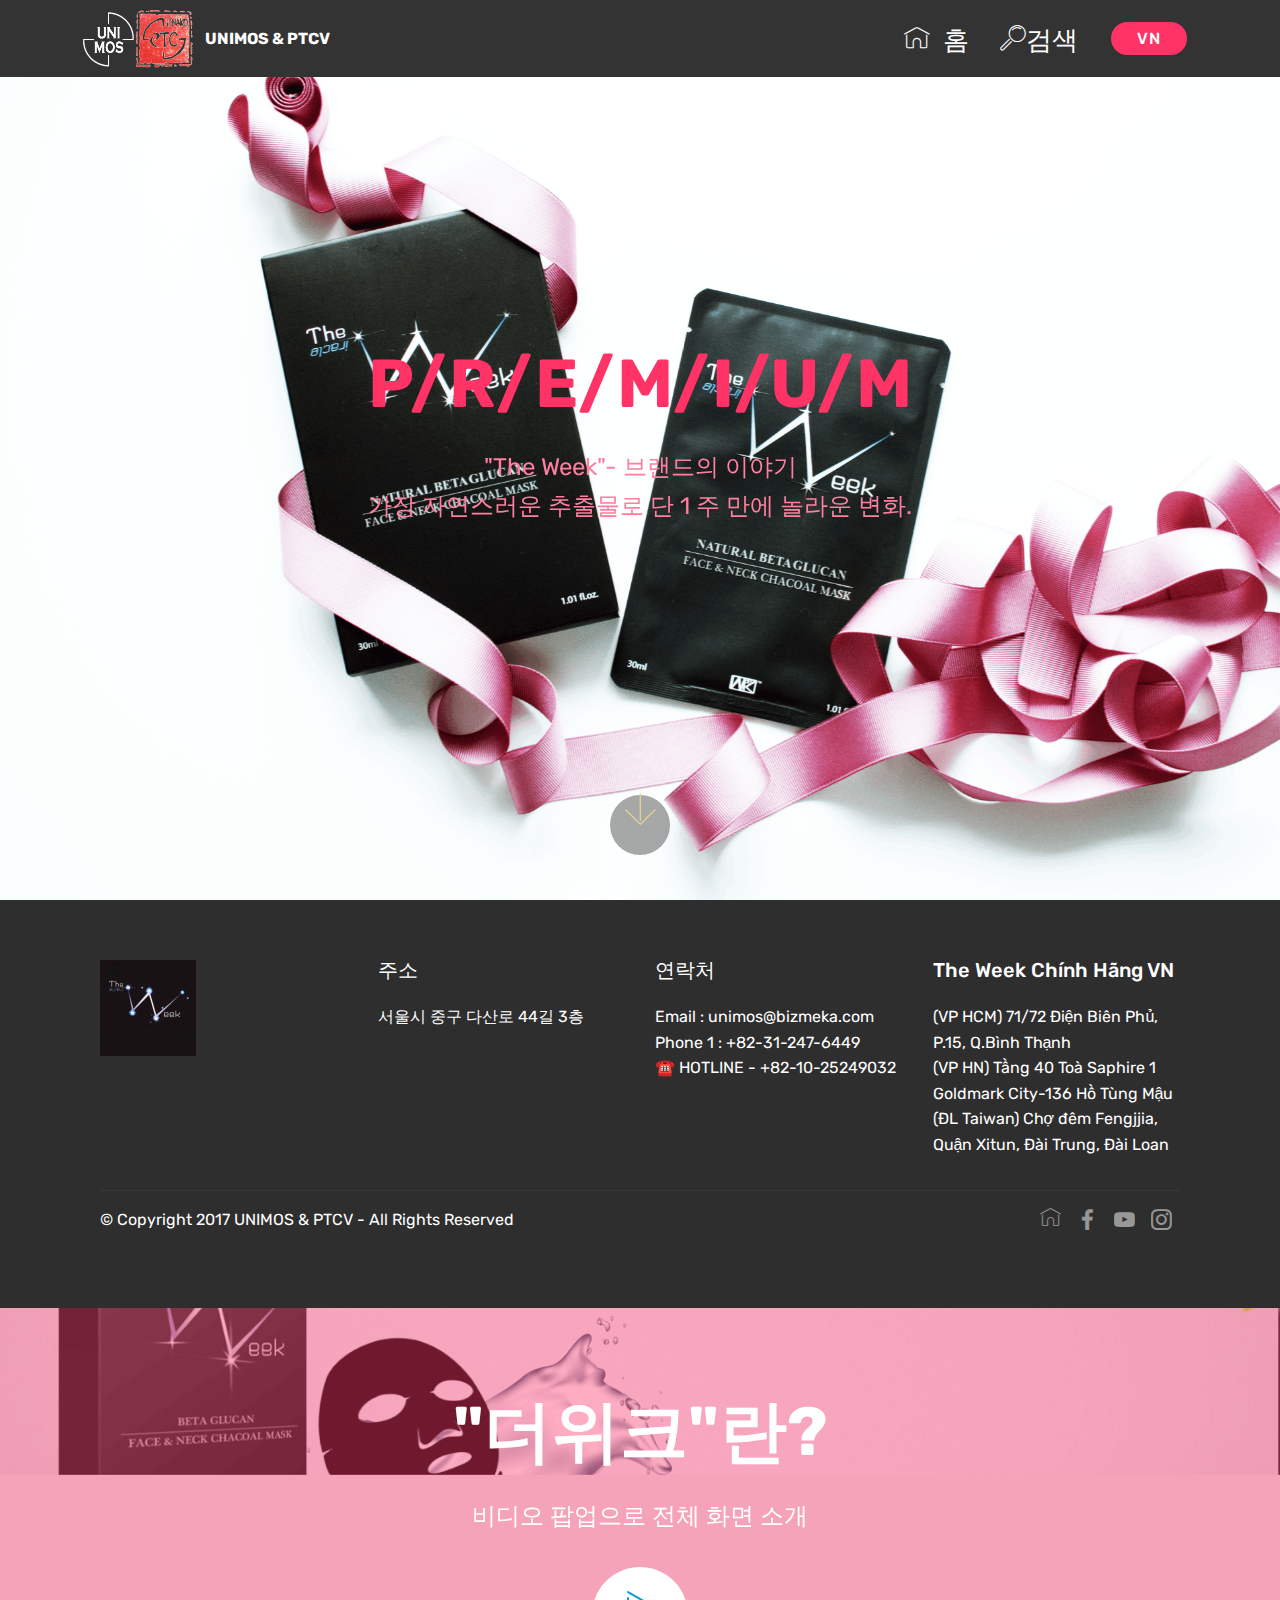
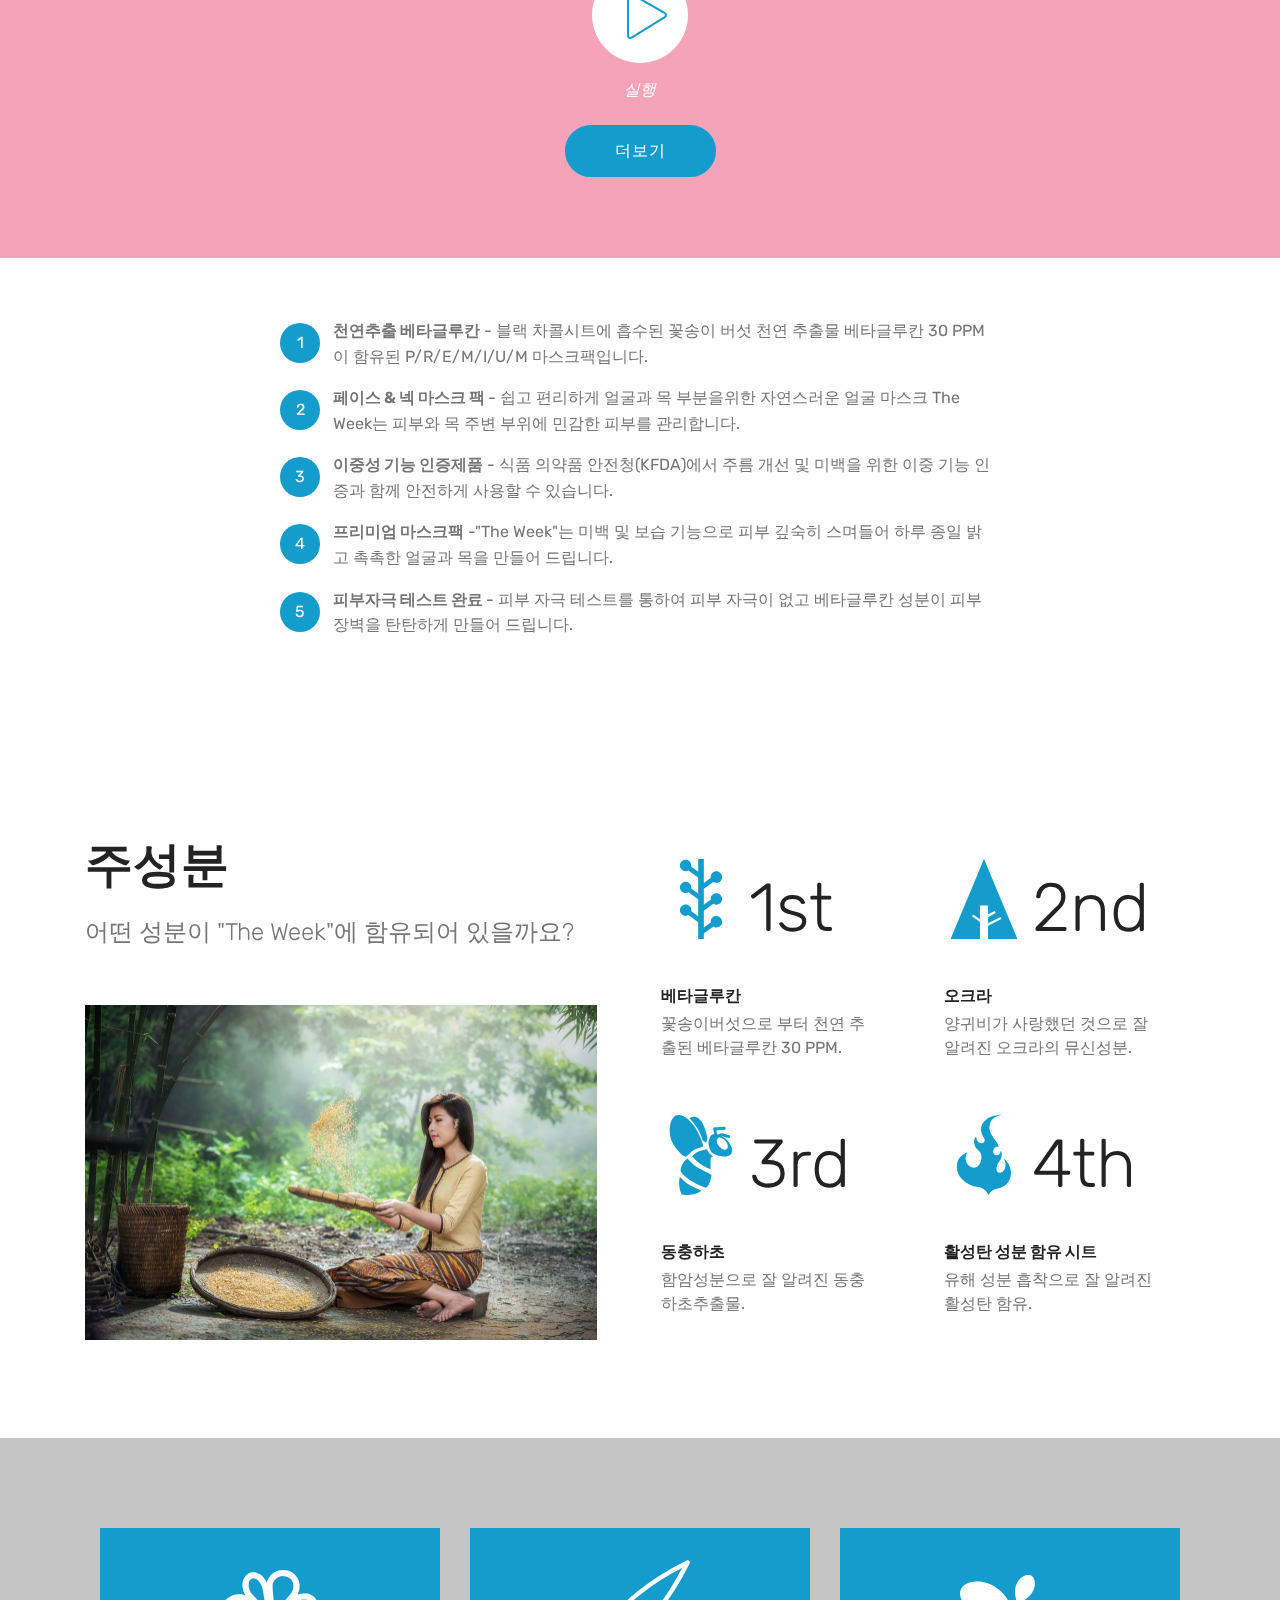
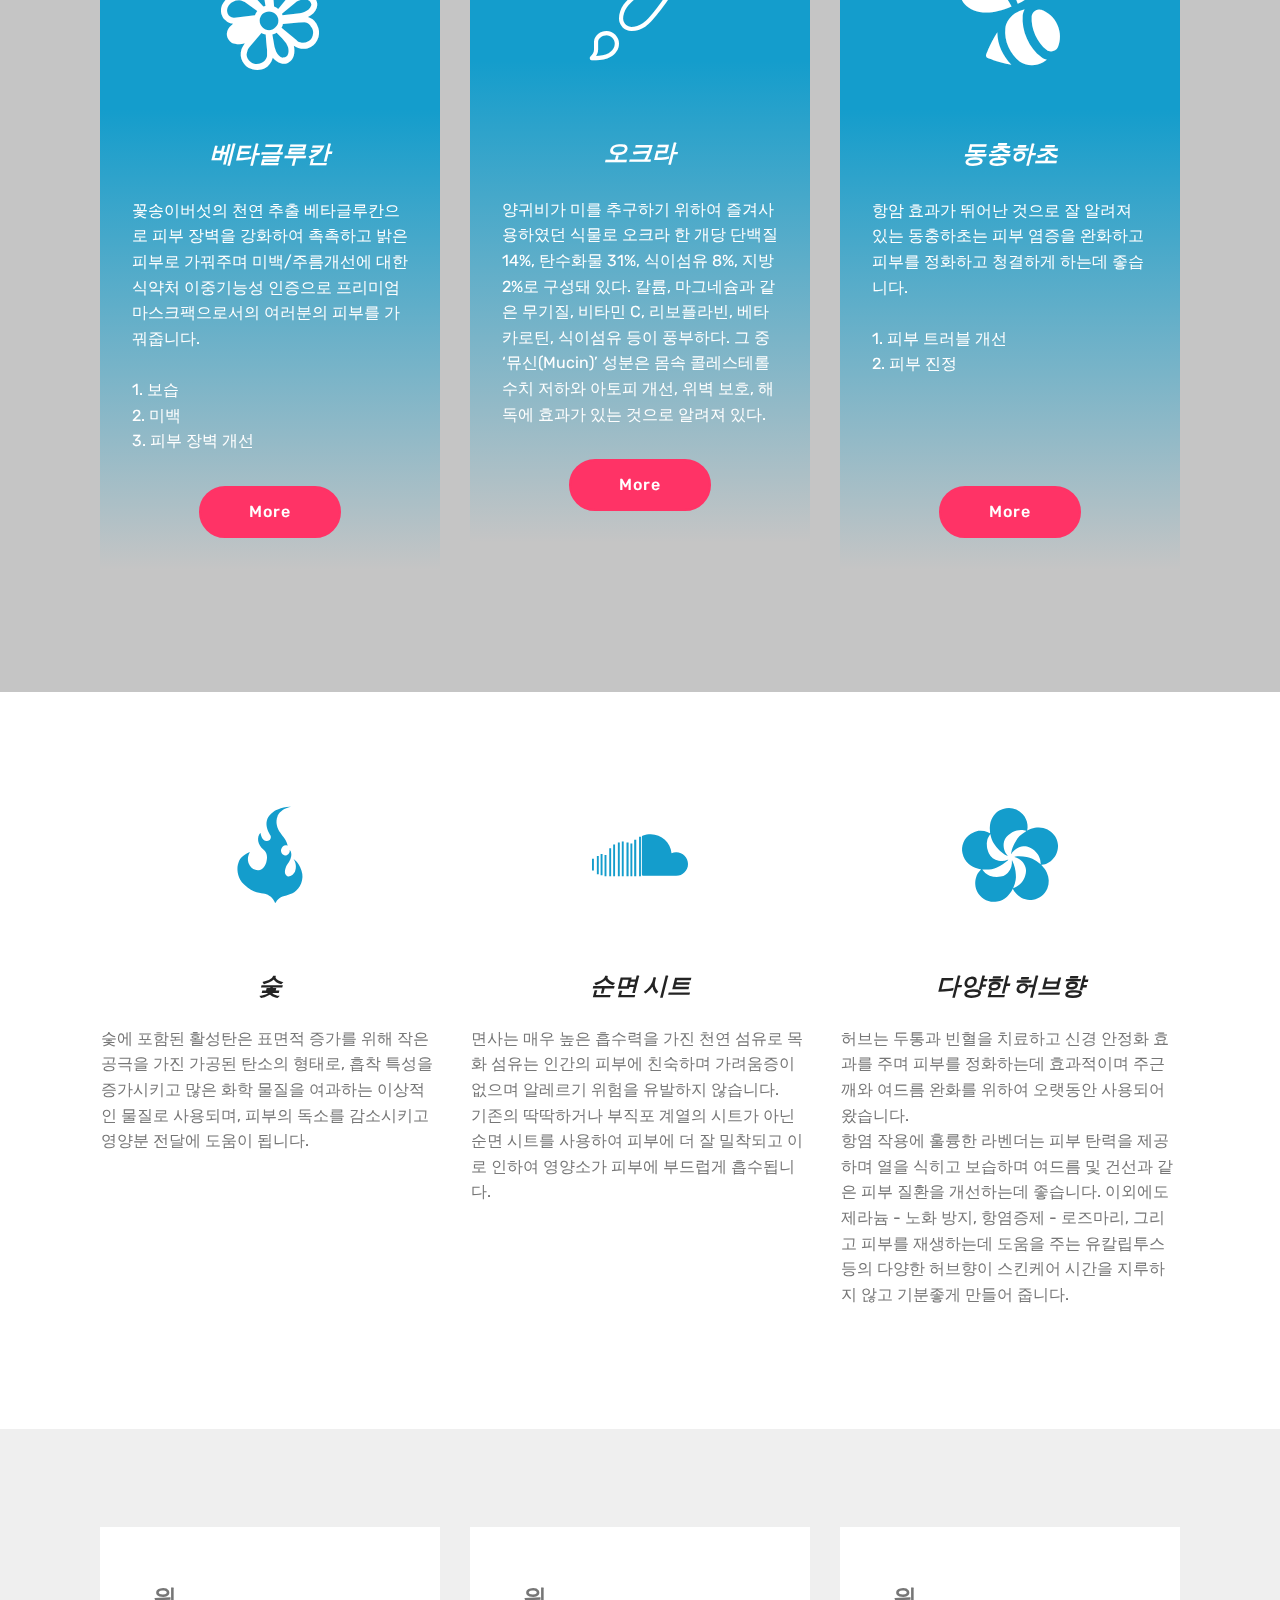
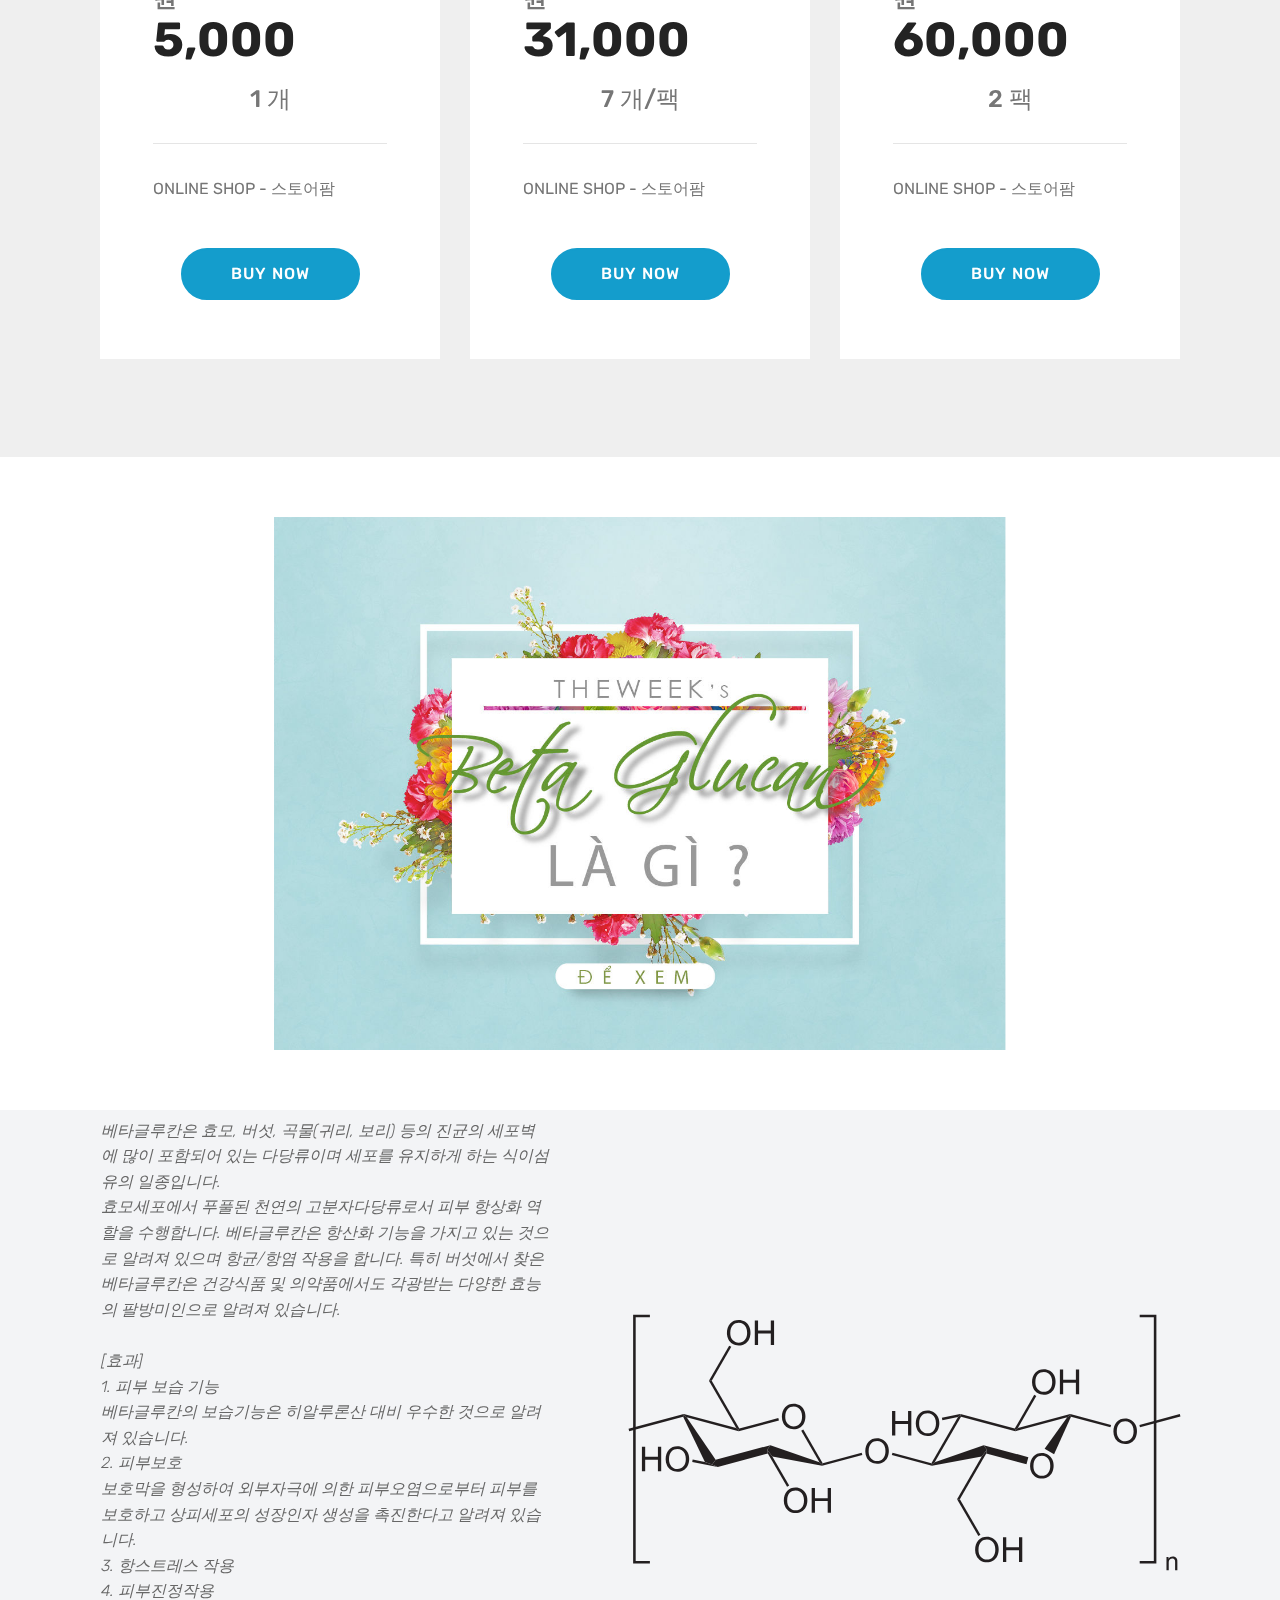
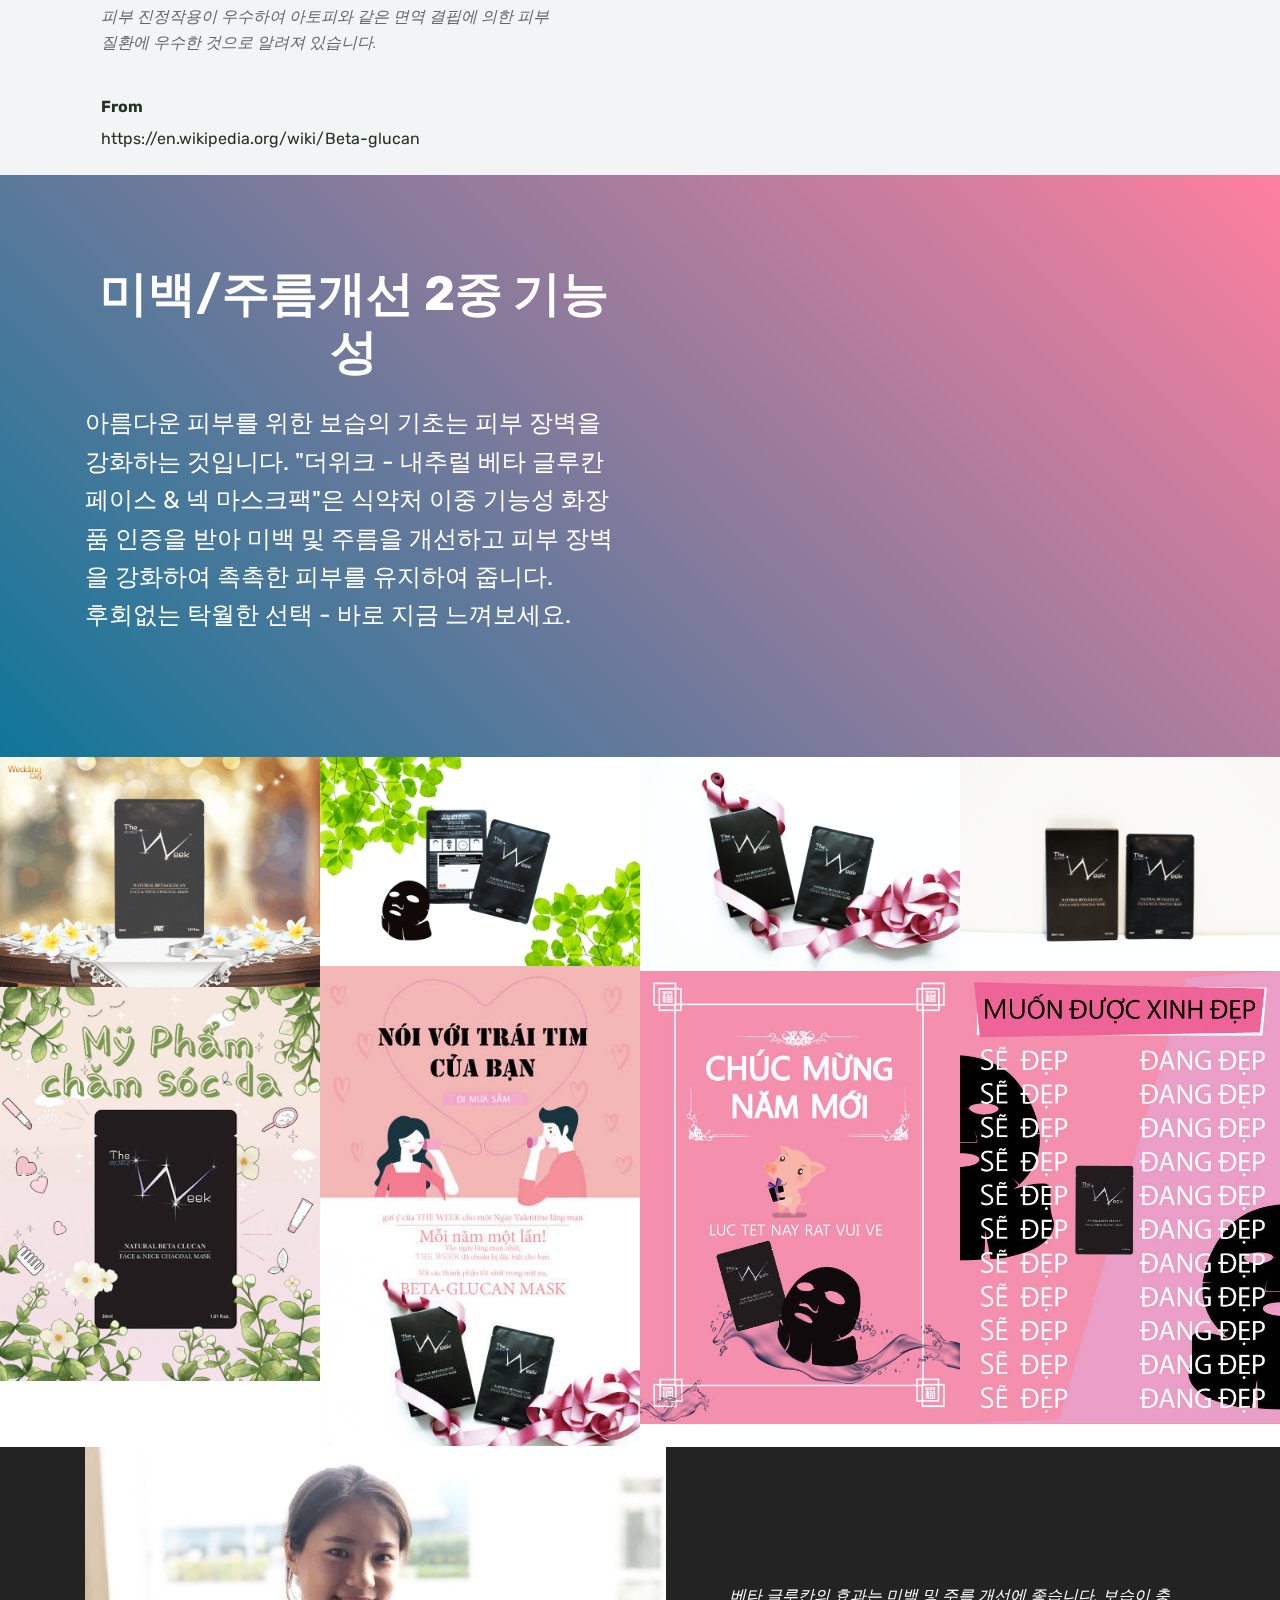
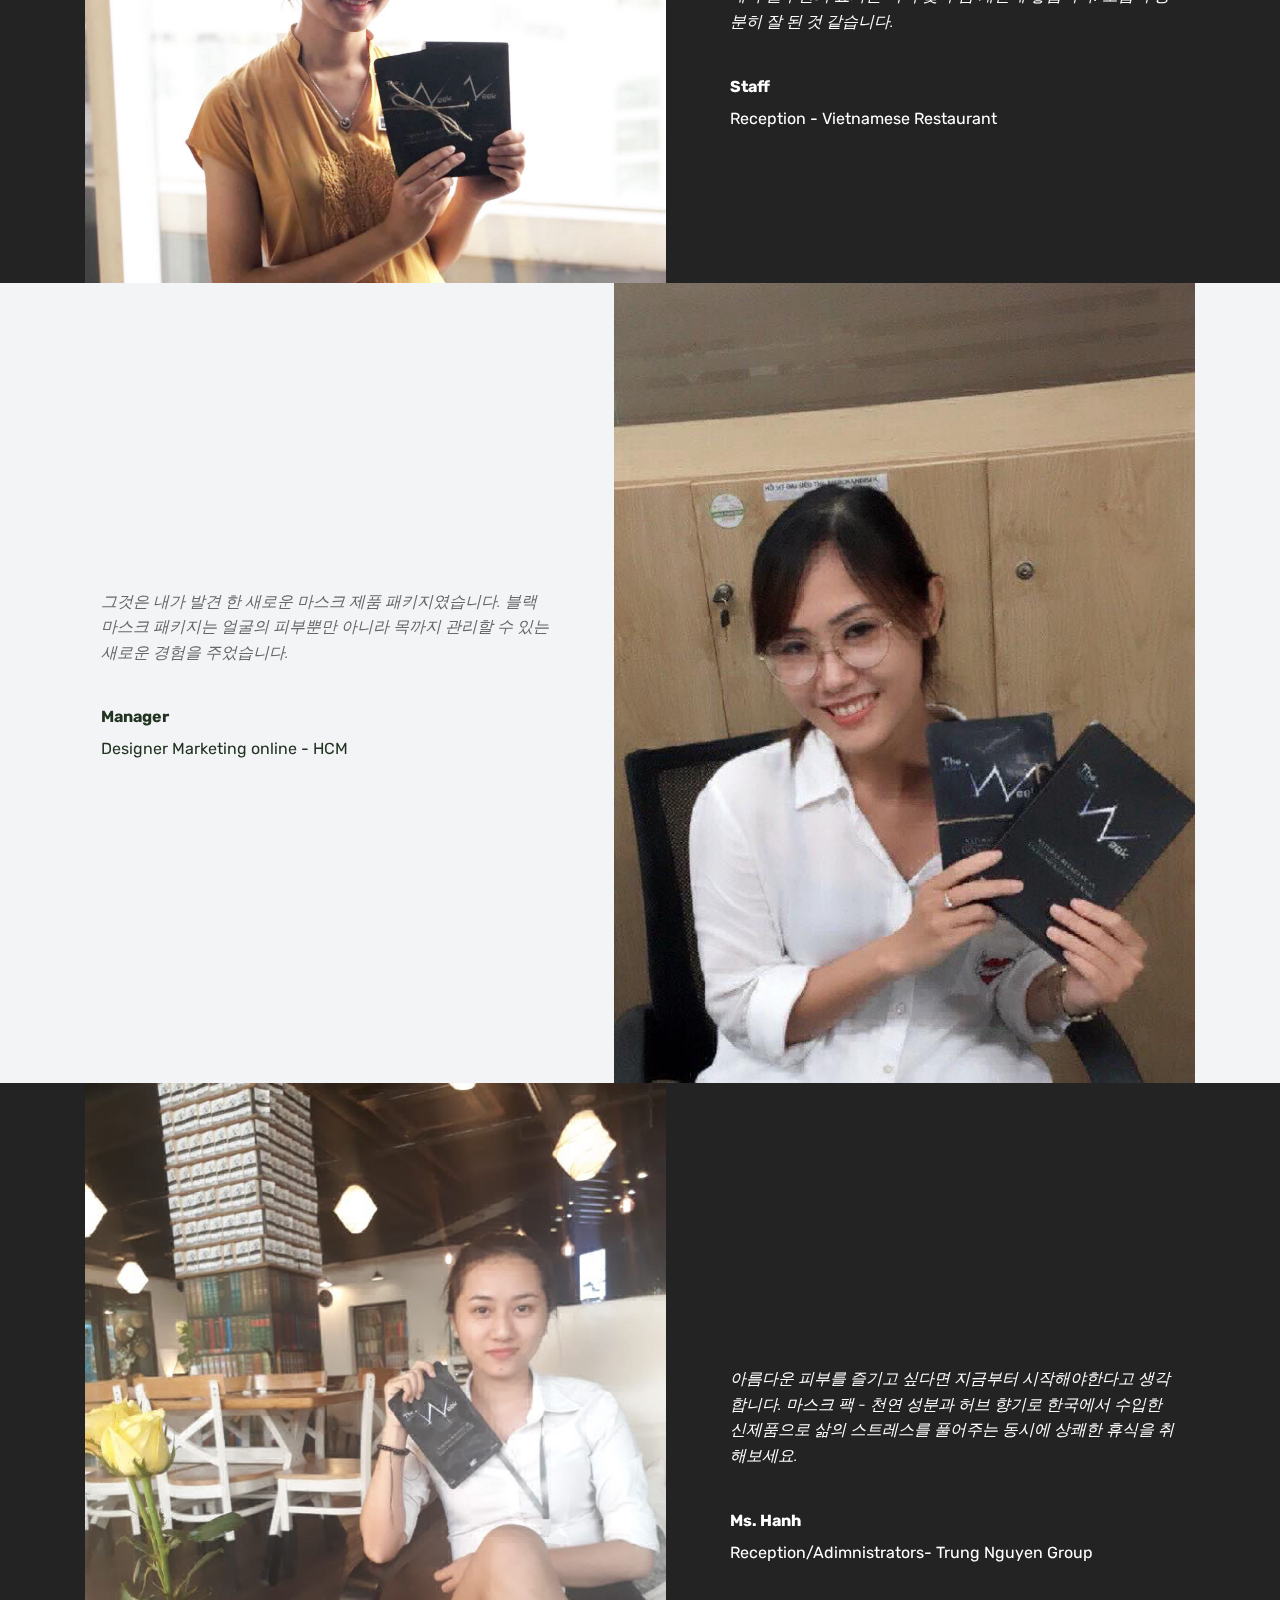
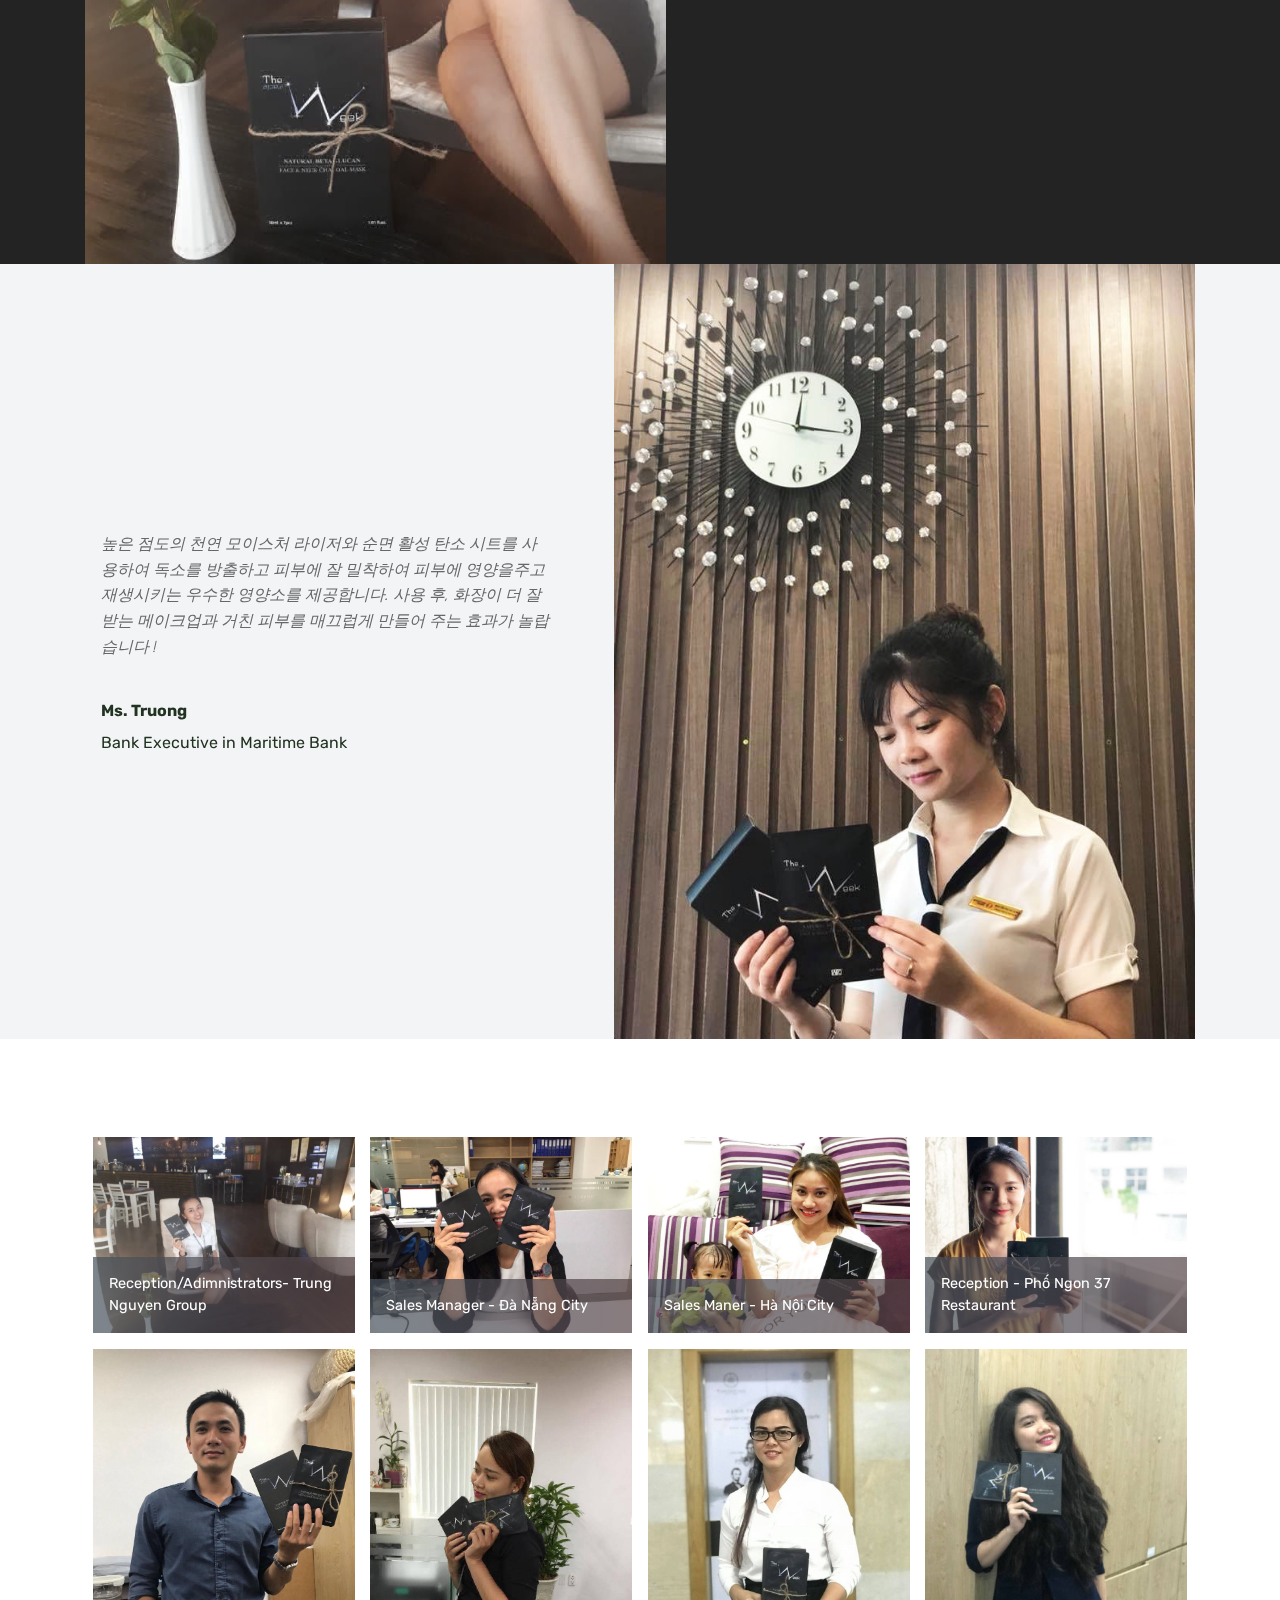
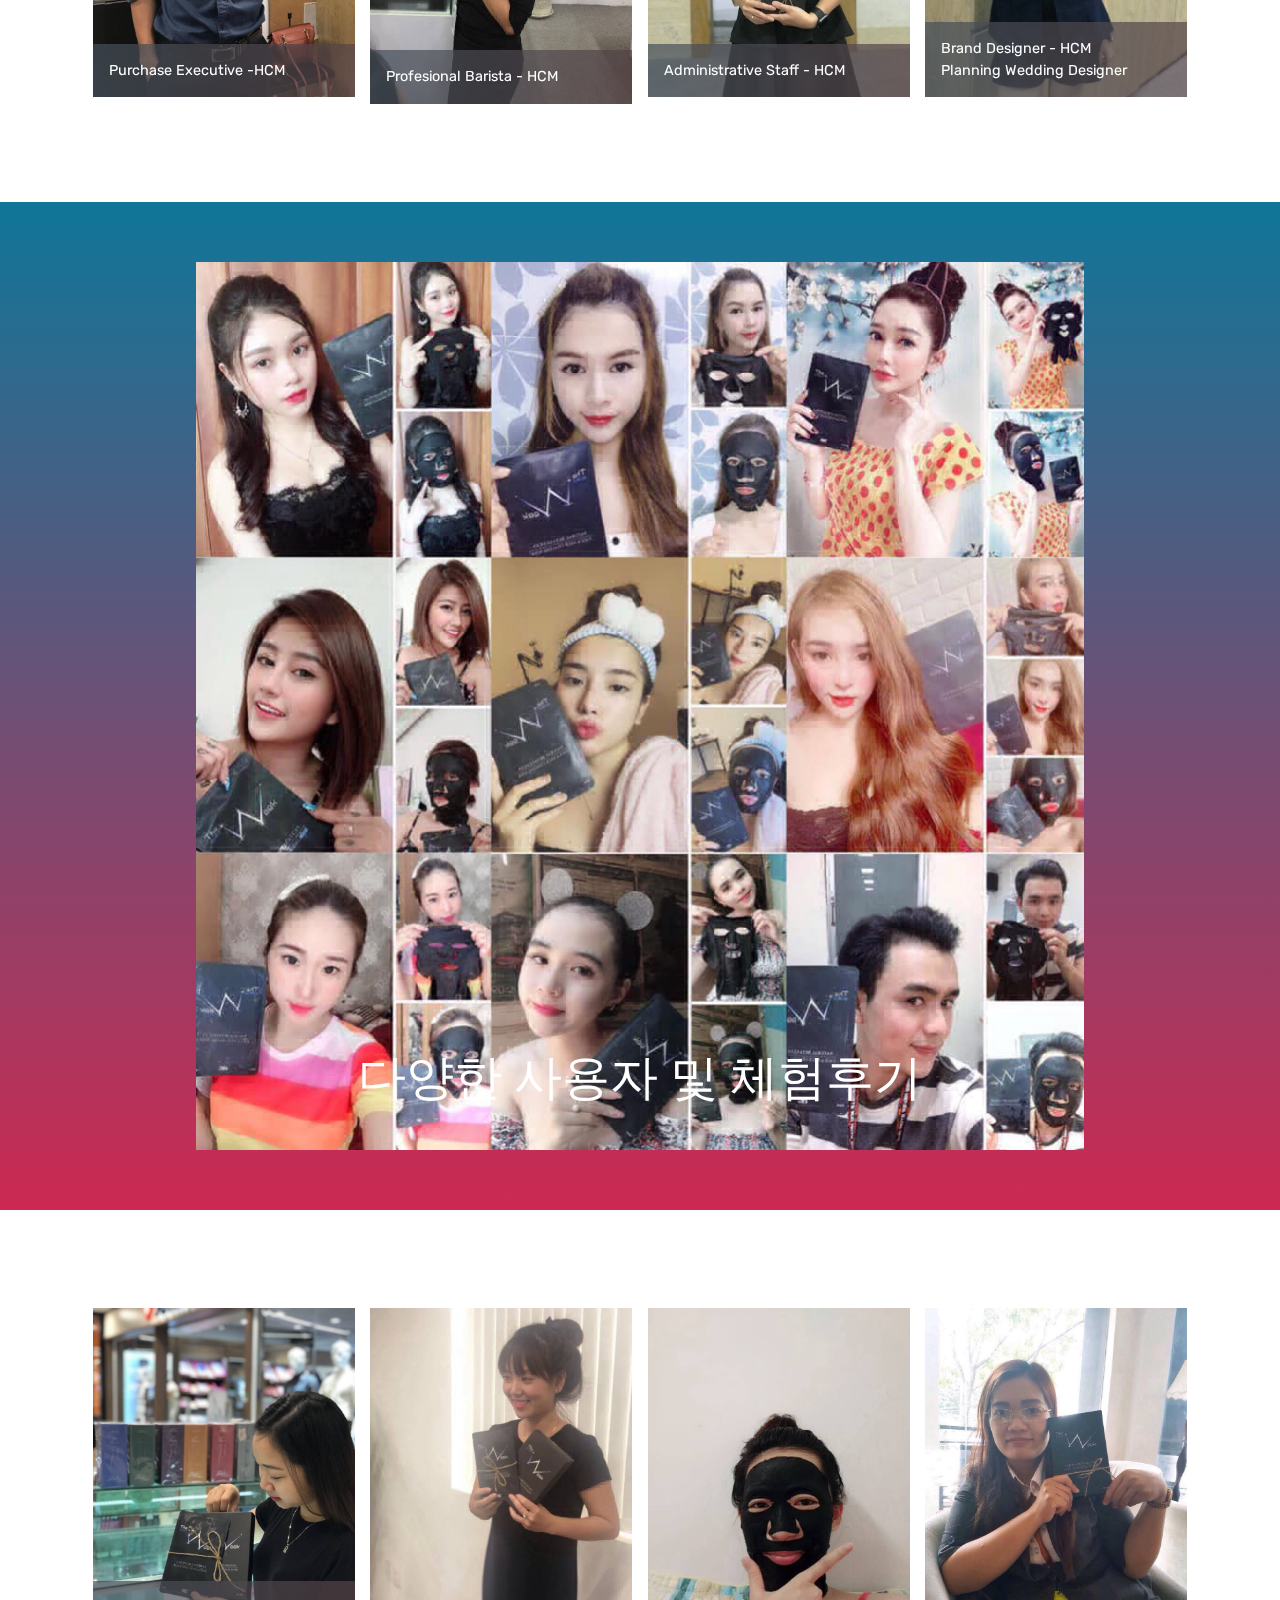
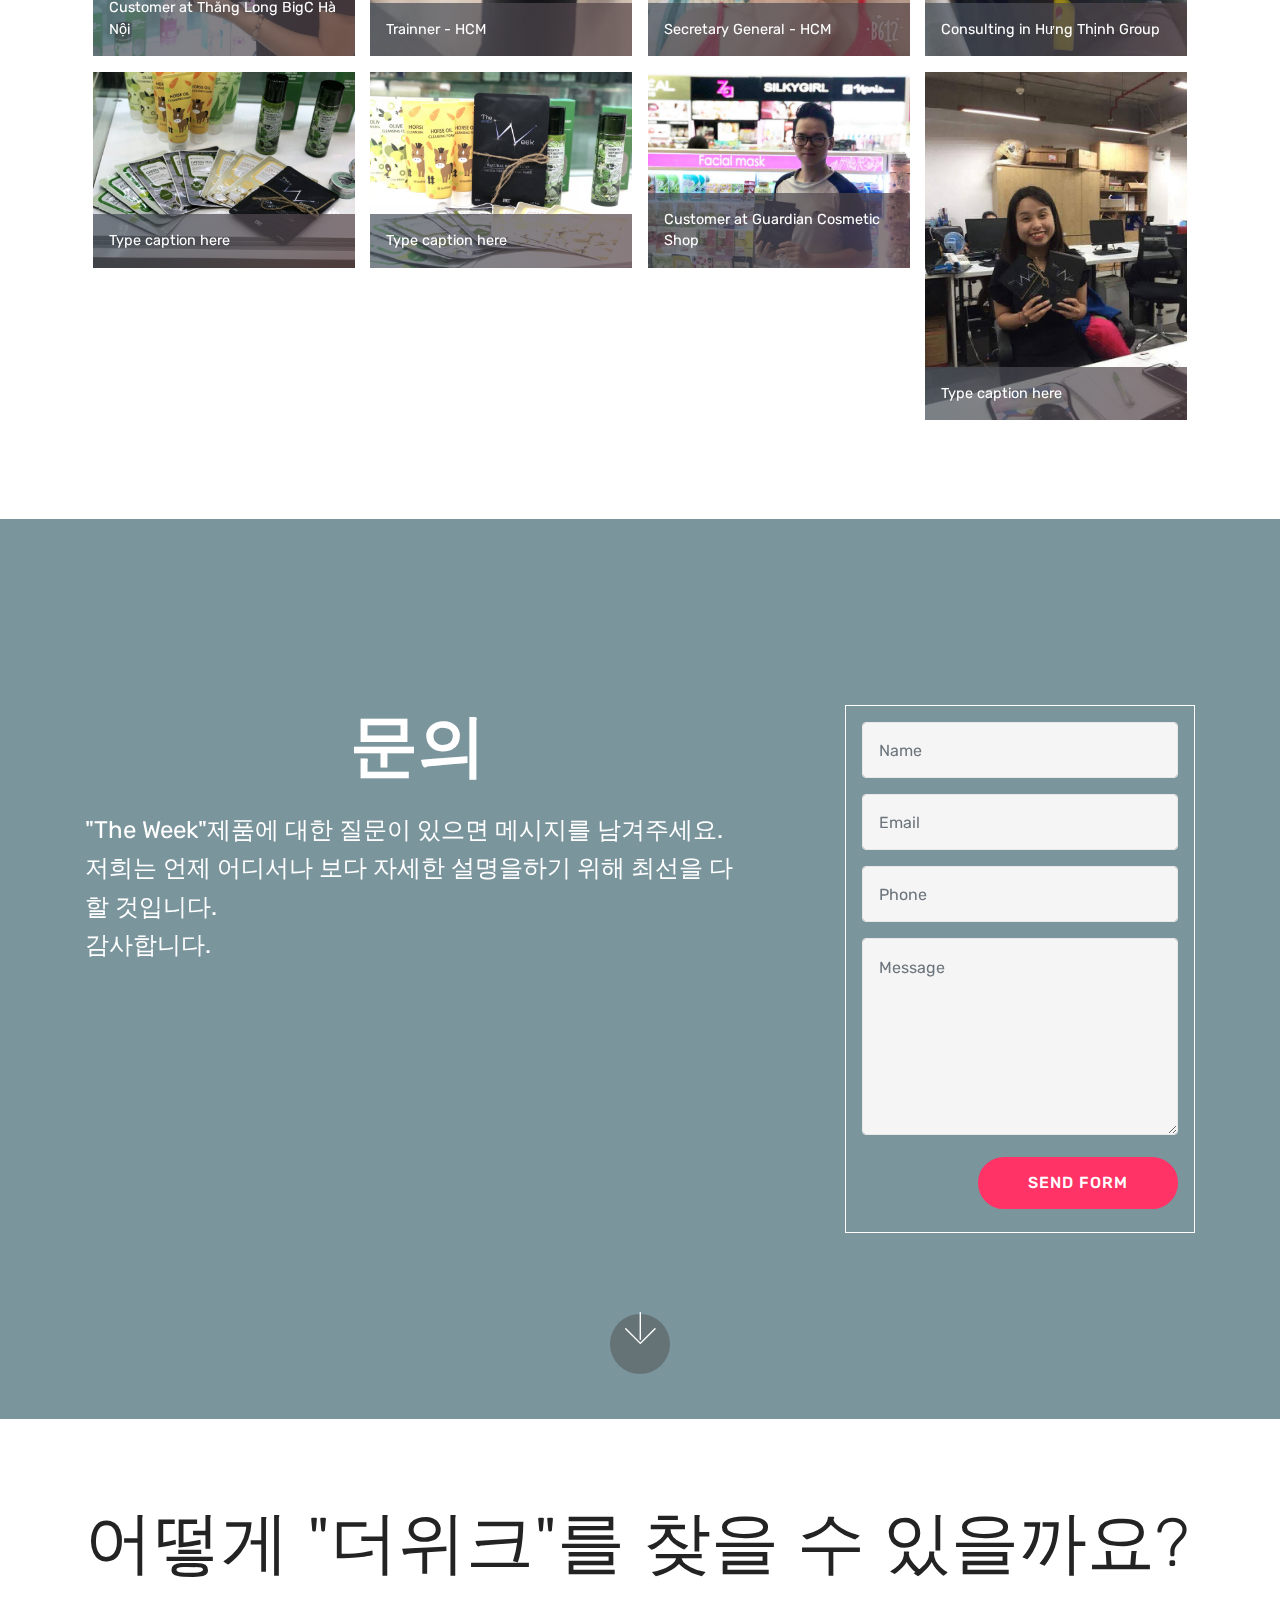
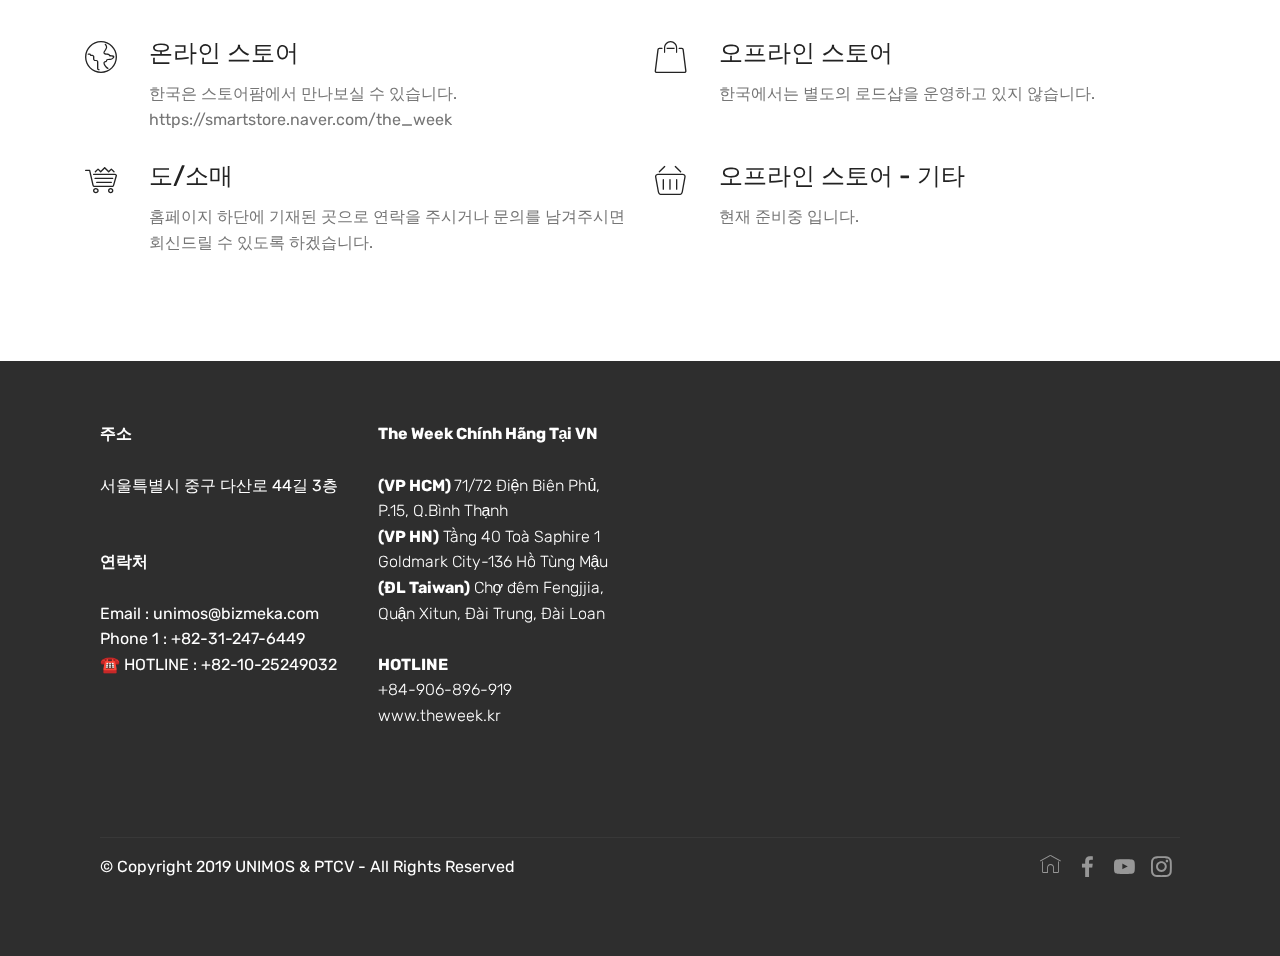
<file: inde.html>
<!DOCTYPE html>
<html  >
<head>
  <!-- Site made with Mobirise Website Builder v4.10.0, https://mobirise.com -->
  <meta charset="UTF-8">
  <meta http-equiv="X-UA-Compatible" content="IE=edge">
  <meta name="generator" content="Mobirise v4.10.0, mobirise.com">
  <meta name="viewport" content="width=device-width, initial-scale=1, minimum-scale=1">
  <link rel="shortcut icon" href="assets/images/img-6392-128x128-1.png" type="image/x-icon">
  <meta name="description" content="">
  
  <title>Korean</title>
  <link rel="stylesheet" href="assets/web/assets/mobirise-icons/mobirise-icons.css">
  <link rel="stylesheet" href="assets/tether/tether.min.css">
  <link rel="stylesheet" href="assets/bootstrap/css/bootstrap.min.css">
  <link rel="stylesheet" href="assets/bootstrap/css/bootstrap-grid.min.css">
  <link rel="stylesheet" href="assets/bootstrap/css/bootstrap-reboot.min.css">
  <link rel="stylesheet" href="assets/dropdown/css/style.css">
  <link rel="stylesheet" href="assets/socicon/css/styles.css">
  <link rel="stylesheet" href="assets/theme/css/style.css">
  <link rel="stylesheet" href="assets/gallery/style.css">
  <link rel="stylesheet" href="assets/mobirise/css/mbr-additional.css" type="text/css">
  
  
  
</head>
<body>
  <section class="menu cid-qTkzRZLJNu" once="menu" id="menu1-0">

    

    <nav class="navbar navbar-expand beta-menu navbar-dropdown align-items-center navbar-fixed-top navbar-toggleable-sm">
        <button class="navbar-toggler navbar-toggler-right" type="button" data-toggle="collapse" data-target="#navbarSupportedContent" aria-controls="navbarSupportedContent" aria-expanded="false" aria-label="Toggle navigation">
            <div class="hamburger">
                <span></span>
                <span></span>
                <span></span>
                <span></span>
            </div>
        </button>
        <div class="menu-logo">
            <div class="navbar-brand">
                <span class="navbar-logo">
                    <a href="https://mobirise.com">
                         <img src="assets/images/unimos-ptc-224x121.png" alt="Mobirise" title="" style="height: 3.8rem;">
                    </a>
                </span>
                <span class="navbar-caption-wrap"><a class="navbar-caption text-white display-4" href="https://mobirise.com">
                        UNIMOS &amp; PTCV</a></span>
            </div>
        </div>
        <div class="collapse navbar-collapse" id="navbarSupportedContent">
            <ul class="navbar-nav nav-dropdown" data-app-modern-menu="true"><li class="nav-item">
                    <a class="nav-link link text-white display-4" href="#top">
                        <span class="mbri-home mbr-iconfont mbr-iconfont-btn">&nbsp;홈</span></a>
                </li>
                <li class="nav-item">
                    <a class="nav-link link text-white display-4" href="#bottom">
                        <span class="mbri-search mbr-iconfont mbr-iconfont-btn">검색</span></a>
                </li></ul>
            <div class="navbar-buttons mbr-section-btn"><a class="btn btn-sm btn-secondary display-4" href="https://lyujk.github.io/weekvn/">VN</a></div>
        </div>
    </nav>
</section>

<section class="engine"><a href="https://mobirise.info/y">html site templates</a></section><section class="cid-qTkA127IK8 mbr-fullscreen mbr-parallax-background" id="header2-1">

    

    

    <div class="container align-center">
        <div class="row justify-content-md-center">
            <div class="mbr-white col-md-10">
                <h1 class="mbr-section-title mbr-bold pb-3 mbr-fonts-style display-1">
                    P/R/E/M/I/U/M</h1>
                
                <p class="mbr-text pb-3 mbr-fonts-style display-5">"The Week"- 브랜드의 이야기<br>가장 자연스러운 추출물로 단 1 주 만에 놀라운 변화.<br></p>
                
            </div>
        </div>
    </div>
    <div class="mbr-arrow hidden-sm-down" aria-hidden="true">
        <a href="#next">
            <i class="mbri-down mbr-iconfont"></i>
        </a>
    </div>
</section>

<section class="cid-qTkAaeaxX5" id="footer1-2">

    

    

    <div class="container">
        <div class="media-container-row content text-white">
            <div class="col-12 col-md-3">
                <div class="media-wrap">
                    <a href="https://mobirise.com/">
                        <img src="assets/images/23518969-316741905471436-8147828183000703580-n-192x192.jpg" alt="Mobirise" title="">
                    </a>
                </div>
            </div>
            <div class="col-12 col-md-3 mbr-fonts-style display-7">
                <h5 class="pb-3">
                    주소</h5>
                <p class="mbr-text">서울시 중구 다산로 44길 3층</p>
            </div>
            <div class="col-12 col-md-3 mbr-fonts-style display-7">
                <h5 class="pb-3">
                    연락처</h5>
                <p class="mbr-text">
                    Email : unimos@bizmeka.com
                    <br>Phone 1 : +82-31-247-6449<br>☎️ HOTLINE - +82-10-25249032<br>
                </p>
            </div>
            <div class="col-12 col-md-3 mbr-fonts-style display-7">
                <h5 class="pb-3">The Week Chính Hãng VN<div></div></h5>
                <p class="mbr-text">(VP HCM) 71/72 Điện Biên Phủ, P.15, Q.Bình Thạnh<br>(VP HN) Tầng 40 Toà Saphire 1 Goldmark City-136 Hồ Tùng Mậu<br>(ĐL Taiwan) Chợ đêm Fengjjia, Quận Xitun, Đài Trung, Đài Loan<br></p>
            </div>
        </div>
        <div class="footer-lower">
            <div class="media-container-row">
                <div class="col-sm-12">
                    <hr>
                </div>
            </div>
            <div class="media-container-row mbr-white">
                <div class="col-sm-6 copyright">
                    <p class="mbr-text mbr-fonts-style display-7">
                        © Copyright 2017 UNIMOS &amp; PTCV - All Rights Reserved
                    </p>
                </div>
                <div class="col-md-6">
                    <div class="social-list align-right">
                        <div class="soc-item">
                            <a href="https://theweekvn.modoo.at" target="_blank">
                                <span class="mbr-iconfont mbr-iconfont-social mbri-home"></span>
                            </a>
                        </div>
                        <div class="soc-item">
                            <a href="https://www.facebook.com/matnahanquoctheweek/?ref=bookmarks" target="_blank">
                                <span class="mbr-iconfont mbr-iconfont-social socicon-facebook socicon"></span>
                            </a>
                        </div>
                        <div class="soc-item">
                            <a href="https://youtu.be/SRwDxF68BRI" target="_blank">
                                <span class="mbr-iconfont mbr-iconfont-social socicon-youtube socicon"></span>
                            </a>
                        </div>
                        <div class="soc-item">
                            <a href="https://instagram.com/theweek1" target="_blank">
                                <span class="mbr-iconfont mbr-iconfont-social socicon-instagram socicon"></span>
                            </a>
                        </div>
                        
                        
                    </div>
                </div>
            </div>
        </div>
    </div>
</section>

<section class="header8 cid-rgqd1eXN6a mbr-parallax-background" id="header8-4">

    

    <div class="mbr-overlay" style="opacity: 0.4; background-color: rgb(255, 51, 102);">
    </div>

    <div class="container align-center">
        <div class="row justify-content-md-center">
            <div class="mbr-white col-md-10">
                <h1 class="mbr-section-title align-center py-2 mbr-bold mbr-fonts-style display-1">"더위크"란?</h1>
                <p class="mbr-text align-center py-2 mbr-fonts-style display-5">비디오 팝업으로 전체 화면 소개</p>
                <div class="mbr-media show-modal align-center py-2" data-modal=".modalWindow">
                         <a href="https://youtu.be/yFw8w7achns"><span class="mbr-iconfont mbri-play" style="color: rgb(20, 157, 204); fill: rgb(20, 157, 204);"></span></a>
                </div>
                <div class="icon-description align-center font-italic pb-3 mbr-fonts-style display-7">실행</div>
                <div class="mbr-section-btn text-center"><a class="btn btn-md btn-primary display-4" href="index.html#counters2-5">더보기</a></div>
            </div>
        </div>
    </div>
    <div>
        <div class="modalWindow" style="display: none;">
            <div class="modalWindow-container">
                <div class="modalWindow-video-container">
                    <div class="modalWindow-video">
                        <iframe width="100%" height="100%" frameborder="0" allowfullscreen="1" data-src="https://www.youtube.com/watch?v=36YgDDJ7XSc"></iframe>
                    </div>
                    <a class="close" role="button" data-dismiss="modal">
                        <span aria-hidden="true" class="mbri-close mbr-iconfont closeModal"></span>
                        <span class="sr-only">Close</span>
                    </a>
                </div>
            </div>
        </div>
    </div>
</section>

<section class="mbr-section article content11 cid-rgwlbRKhTD" id="content11-a">
     

    <div class="container">
        <div class="media-container-row">
            <div class="mbr-text counter-container col-12 col-md-8 mbr-fonts-style display-7">
                <ol>
                    <li><strong>천연추출 베타글루칸</strong> - 블랙 차콜시트에 흡수된 꽃송이 버섯 천연 추출물 베타글루칸 30 PPM이 함유된 P/R/E/M/I/U/M 마스크팩입니다.</li>
                    <li><strong>페이스 &amp; 넥 마스크 팩 </strong>- 쉽고 편리하게 얼굴과 목 부분을위한 자연스러운 얼굴 마스크 The Week는 피부와 목 주변 부위에 민감한 피부를 관리합니다.</li>
                    <li><strong>이중성 기능 인증제품</strong> - 식품 의약품 안전청(KFDA)에서 주름 개선 및 미백을 위한 이중 기능 인증과 함께 안전하게 사용할 수 있습니다.</li><li><strong>프리미엄 마스크팩</strong>&nbsp;-"The Week"는 미백 및 보습 기능으로 피부 깊숙히 스며들어 하루 종일 밝고 촉촉한 얼굴과 목을 만들어 드립니다.</li><li><strong>피부자극 테스트 완료 </strong>- 피부 자극 테스트를 통하여 피부 자극이 없고 베타글루칸 성분이 피부장벽을 탄탄하게 만들어 드립니다.</li>
                </ol>
            </div>
        </div>
    </div>
</section>

<section class="counters2 counters cid-rgqg2WoBAA" id="counters2-5">

    

    

    <div class="container pt-4 mt-2">
        <div class="media-container-row">
            <div class="media-block" style="width: 49%;">
                <h2 class="mbr-section-title pb-3 align-left mbr-fonts-style display-2"><strong>주성분</strong></h2>
                <h3 class="mbr-section-subtitle pb-5 align-left mbr-fonts-style display-5">
                    어떤 성분이 "The Week"에 함유되어 있을까요?</h3>
                <div class="mbr-figure">
                    <img src="assets/images/mbr-1024x671.jpg" alt="" title="">
                </div>
            </div>
            <div class="cards-block">
                <div class="cards-container">
                    <div class="card px-3 align-left col-12 col-md-6">
                        <div class="panel-item p-3">
                            <div class="card-img pb-3">
                                <span class="mbr-iconfont pr-2 socicon-newsvine socicon"></span>
                                <h3 class="count py-3 mbr-fonts-style display-1">1st</h3>
                            </div>
                            <div class="card-text">
                                <h4 class="mbr-content-title mbr-bold mbr-fonts-style display-7">
                                    베타글루칸</h4>
                                <p class="mbr-content-text mbr-fonts-style display-7">
                                    꽃송이버섯으로 부터 천연 추출된 베타글루칸 30 PPM.</p>
                            </div>
                        </div>
                    </div>
                    <div class="card px-3 align-left col-12 col-md-6">
                        <div class="panel-item p-3">
                            <div class="card-img pb-3">
                                <span class="mbr-iconfont pr-2 socicon-forrst socicon"></span>
                                <h3 class="count py-3 mbr-fonts-style display-1">2nd</h3>
                            </div>
                            <div class="card-text">
                                <h4 class="mbr-content-title mbr-bold mbr-fonts-style display-7">오크라</h4>
                                <p class="mbr-content-text mbr-fonts-style display-7">
                                    양귀비가 사랑했던 것으로 잘 알려진 오크라의 뮤신성분.</p>
                            </div>
                        </div>
                    </div>
                    <div class="card px-3 align-left col-12 col-md-6">
                        <div class="panel-item p-3">
                            <div class="card-img pb-3">
                                <span class="mbr-iconfont pr-2 socicon-bebee socicon"></span>
                                <h3 class="count py-3 mbr-fonts-style display-1">3rd</h3>
                            </div>
                            <div class="card-text">
                                <h4 class="mbr-content-title mbr-bold mbr-fonts-style display-7">
                                    동충하초</h4>
                                <p class="mbr-content-text mbr-fonts-style display-7">함암성분으로 잘 알려진 동충하초추출물.</p>
                            </div>
                        </div>
                    </div>
                    <div class="card px-3 align-left col-12 col-md-6">
                        <div class="panel-item p-3">
                            <div class="card-img pb-3">
                                <span class="mbr-iconfont pr-2 socicon-curse socicon"></span>
                                <h3 class="count py-3 mbr-fonts-style display-1">4th</h3>
                            </div>
                            <div class="card-texts">
                                <h4 class="mbr-content-title mbr-bold mbr-fonts-style display-7">활성탄 성분 함유 시트</h4>
                                <p class="mbr-content-text mbr-fonts-style display-7">유해 성분 흡착으로 잘 알려진 활성탄 함유.</p>
                            </div>
                        </div>
                    </div>
                </div>
            </div>
        </div>
    </div>
</section>

<section class="features8 cid-riBzRDx3nY mbr-parallax-background" id="features8-g">

    

    <div class="mbr-overlay" style="opacity: 0.2; background-color: rgb(35, 35, 35);">
    </div>

    <div class="container">
        <div class="media-container-row">

            <div class="card  col-12 col-md-6 col-lg-4">
                <div class="card-img">
                    <span class="mbr-iconfont socicon-icq socicon"></span>
                </div>
                <div class="card-box align-center">
                    <h4 class="card-title mbr-fonts-style display-5"><strong><em>베타글루칸</em></strong></h4>
                    <p class="mbr-text mbr-fonts-style display-7">꽃송이버섯의 천연 추출 베타글루칸으로 피부 장벽을 강화하여 촉촉하고 밝은 피부로 가꿔주며 미백/주름개선에 대한 식약처 이중기능성 인증으로 프리미엄 마스크팩으로서의 여러분의 피부를 가꿔줍니다. &nbsp;<br><br>1. 보습<br>2. 미백<br>3. 피부 장벽 개선<br> 
                    </p>
                    <div class="mbr-section-btn text-center"><a href="https://en.wikipedia.org/wiki/Beta-glucan" class="btn btn-secondary display-4" target="_blank">
                            More
                        </a></div>
                </div>
            </div>

            <div class="card  col-12 col-md-6 col-lg-4">
                <div class="card-img">
                    <span class="mbr-iconfont mbri-change-style"></span>
                </div>
                <div class="card-box align-center">
                    <h4 class="card-title mbr-fonts-style display-5"><em><strong><br><br>오크라</strong></em></h4>
                    <p class="mbr-text mbr-fonts-style display-7">양귀비가 미를 추구하기 위하여 즐겨사용하였던 식물로 오크라 한 개당 단백질 14%, 탄수화물 31%, 식이섬유 8%, 지방 2%로 구성돼 있다. 칼륨, 마그네슘과 같은 무기질, 비타민 C, 리보플라빈, 베타카로틴, 식이섬유 등이 풍부하다. 그 중 ‘뮤신(Mucin)’ 성분은 몸속 콜레스테롤 수치 저하와 아토피 개선, 위벽 보호, 해독에 효과가 있는 것으로 알려져 있다.<br>
                    </p>
                    <div class="mbr-section-btn text-center"><a href="https://en.wiktionary.org/wiki/ocra" class="btn btn-secondary display-4" target="_blank">
                            More
                        </a></div>
                </div>
            </div>

            <div class="card  col-12 col-md-6 col-lg-4">
                <div class="card-img">
                    <span class="mbr-iconfont socicon-swarm socicon"></span>
                </div>
                <div class="card-box align-center">
                    <h4 class="card-title mbr-fonts-style display-5"><strong><em>동충하초</em></strong></h4>
                    <p class="mbr-text mbr-fonts-style display-7">항암 효과가 뛰어난 것으로 잘 알려져 있는 동충하초는 피부 염증을 완화하고 피부를 정화하고 청결하게 하는데 좋습니다.<br><br>1. 피부 트러블 개선<br>2. 피부 진정<br><br><br><br>
                    </p>
                    <div class="mbr-section-btn text-center"><a href="https://en.wikipedia.org/wiki/Cordyceps" class="btn btn-secondary display-4" target="_blank">
                            More
                        </a></div>
                </div>
            </div>

            
        </div>
    </div>
</section>

<section class="features1 cid-riBzSogOQB" id="features1-h">
    
    

    
    <div class="container">
        <div class="media-container-row">

            <div class="card p-3 col-12 col-md-6 col-lg-4">
                <div class="card-img pb-3">
                    <span class="mbr-iconfont socicon-curse socicon"></span>
                </div>
                <div class="card-box">
                    <h4 class="card-title py-3 mbr-fonts-style display-5"><strong><em>
                        숯</em></strong></h4>
                    <p class="mbr-text mbr-fonts-style display-7">숯에 포함된 활성탄은 표면적 증가를 위해 작은 공극을 가진 가공된 탄소의 형태로, 흡착 특성을 증가시키고 많은 화학 물질을 여과하는 이상적인 물질로 사용되며, 피부의 독소를 감소시키고 영양분 전달에 도움이 됩니다.</p>
                </div>
            </div>

            <div class="card p-3 col-12 col-md-6 col-lg-4">
                <div class="card-img pb-3">
                    <span class="mbr-iconfont socicon-soundcloud socicon"></span>
                </div>
                <div class="card-box">
                    <h4 class="card-title py-3 mbr-fonts-style display-5"><strong><em>순면 시트</em></strong></h4>
                    <p class="mbr-text mbr-fonts-style display-7">면사는 매우 높은 흡수력을 가진 천연 섬유로 목화 섬유는 인간의 피부에 친숙하며 가려움증이 없으며 알레르기 위험을 유발하지 않습니다.<br>기존의 딱딱하거나 부직포 계열의 시트가 아닌 순면 시트를 사용하여 피부에 더 잘 밀착되고 이로 인하여 영양소가 피부에 부드럽게 흡수됩니다.</p>
                </div>
            </div>

            <div class="card p-3 col-12 col-md-6 col-lg-4">
                <div class="card-img pb-3">
                    <span class="mbr-iconfont socicon-hellocoton socicon"></span>
                </div>
                <div class="card-box">
                    <h4 class="card-title py-3 mbr-fonts-style display-5"><strong><em>다양한 허브향</em></strong></h4>
                    <p class="mbr-text mbr-fonts-style display-7">허브는 두통과 빈혈을 치료하고 신경 안정화 효과를 주며 피부를 정화하는데 효과적이며 주근깨와 여드름 완화를 위하여 오랫동안 사용되어 왔습니다.<br>항염 작용에 훌륭한 라벤더는 피부 탄력을 제공하며 열을 식히고 보습하며 여드름 및 건선과 같은 피부 질환을 개선하는데 좋습니다. 이외에도 제라늄 - 노화 방지, 항염증제 - 로즈마리, 그리고 피부를 재생하는데 도움을 주는 유칼립투스 등의 다양한 허브향이 스킨케어 시간을 지루하지 않고 기분좋게 만들어 줍니다.&nbsp;<br></p>
                </div>
            </div>

            

        </div>

    </div>

</section>

<section class="pricing-table3 cid-rlP8cjfoKz" id="pricing-tables3-u">

    

    
    <div class="container">
        <div class="media-container-row">
            <div class=" col-12 col-lg-4 col-md-6 my-2">
                <div class="pricing">
                    <div class="plan-header">
                        <div class="plan-price">
                            <span class="price-value mbr-fonts-style display-5">원 &nbsp; &nbsp; &nbsp; &nbsp; &nbsp; &nbsp; &nbsp; &nbsp; &nbsp; &nbsp; &nbsp; &nbsp; &nbsp; &nbsp;</span>
                            <span class="price-figure mbr-fonts-style display-2">5,000</span>
                            <h3 class="plan-title mbr-fonts-style display-5">
                                1 개</h3>
                            <hr>
                        </div>
                    </div>
                    <div class="plan-body">
                        <p class="mbr-text mbr-fonts-style display-7">
                            ONLINE SHOP - 스토어팜<br></p>
                        <div class="mbr-section-btn pt-4 text-center"><a href="https://smartstore.naver.com/the_week/products/2044771873" class="btn btn-primary display-4">BUY NOW</a></div>
                    </div>
                </div>
            </div>

            <div class="col-12 col-lg-4 col-md-6 my-2">
                <div class="pricing">
                    <div class="plan-header">
                        <div class="plan-price">
                            <span class="price-value mbr-fonts-style display-5">원 &nbsp; &nbsp; &nbsp; &nbsp; &nbsp; &nbsp; &nbsp; &nbsp; &nbsp; &nbsp; &nbsp; &nbsp; &nbsp; &nbsp;</span>
                            <span class="price-figure mbr-fonts-style display-2">
                                31,000</span>
                            <h3 class="plan-title mbr-fonts-style display-5">7 개/팩</h3>
                            <hr>
                        </div>
                    </div>
                    <div class="plan-body">
                        <p class="mbr-text mbr-fonts-style display-7">ONLINE SHOP - 스토어팜<br></p>
                        <div class="mbr-section-btn pt-4 text-center"><a href="https://tiki.vn/hop-mat-na-the-week-chuyen-danh-cho-mat-va-vung-co-hop-7-mieng-p4560253.html?src=search&2hi=1&keyword=the+week" class="btn btn-primary display-4">BUY NOW</a></div>
                    </div>
                </div>
            </div>

            <div class="col-12 col-lg-4 col-md-6 my-2">
                <div class="pricing">
                    <div class="plan-header">
                        <div class="plan-price">
                            <span class="price-value mbr-fonts-style display-5">원 &nbsp; &nbsp; &nbsp; &nbsp; &nbsp; &nbsp; &nbsp; &nbsp; &nbsp; &nbsp; &nbsp; &nbsp; &nbsp; &nbsp;</span>
                            <span class="price-figure mbr-fonts-style display-2">
                                60,000</span>
                            <h3 class="plan-title mbr-fonts-style display-5">
                                2 팩</h3>
                            <hr>
                        </div>
                    </div>
                    <div class="plan-body ">
                        <p class="mbr-text mbr-fonts-style display-7">ONLINE SHOP - 스토어팜<br></p>
                        <div class="mbr-section-btn pt-4 text-center"><a href="https://tiki.vn/hop-mat-na-the-week-chuyen-danh-cho-mat-va-vung-co-hop-7-mieng-p4560253.html?src=search&2hi=1&keyword=the+week" class="btn btn-primary display-4">BUY NOW</a></div>
                    </div>
                </div>
            </div>

        </div>
    </div>
</section>

<section class="cid-rjamwTSdWW" id="image1-k">

    

    <figure class="mbr-figure container">
        <div class="image-block" style="width: 66%;">
            <img src="assets/images/20190114-spring-floral-01-web-emil-1-1281x932.jpg" width="1400" alt="Mobirise" title="">
            
        </div>
    </figure>
</section>

<section class="testimonials3 cid-rl93La0bDQ" id="testimonials3-p">

    

    

    <div class="container">
        <div class="media-container-row">
            <div class="media-content px-3 align-self-center mbr-white py-2">
                <p class="mbr-text testimonial-text mbr-fonts-style display-7">베타글루칸은 효모, 버섯, 곡물(귀리, 보리) 등의 진균의 세포벽에 많이 포함되어 있는 다당류이며 세포를 유지하게 하는 식이섬유의 일종입니다.<br>효모세포에서 푸풀된 천연의 고분자다당류로서 피부 항상화 역할을 수행합니다. 베타글루칸은 항산화 기능을 가지고 있는 것으로 알려져 있으며 항균/항염 작용을 합니다. 특히 버섯에서 찾은 베타글루칸은 건강식품 및 의약품에서도 각광받는 다양한 효능의 팔방미인으로 알려져 있습니다.<br><br>[효과]<br>1. 피부 보습 기능<br>베타글루칸의 보습기능은 히알루론산 대비 우수한 것으로 알려져 있습니다.<br>2. 피부보호<br>보호막을 형성하여 외부자극에 의한 피부오염으로부터 피부를 보호하고 상피세포의 성장인자 생성을 촉진한다고 알려져 있습니다.<br>3. 항스트레스 작용<br>4. 피부진정작용<br>피부 진정작용이 우수하여 아토피와 같은 면역 결핍에 의한 피부질환에 우수한 것으로 알려져 있습니다.</p>
                <p class="mbr-author-name pt-4 mb-2 mbr-fonts-style display-7">
                   From</p>
                <p class="mbr-author-desc mbr-fonts-style display-7">
                   https://en.wikipedia.org/wiki/Beta-glucan
                </p>
            </div>

            <div class="mbr-figure pl-lg-5" style="width: 130%;">
              <img src="assets/images/cellulose-sessel-1.svg" alt="" title="">
            </div>
        </div>
    </div>
</section>

<section class="header7 cid-rgwkJDfNds" id="header7-9">

    

    

    <div class="container">
        <div class="media-container-row">

            <div class="media-content align-right">
                <h1 class="mbr-section-title mbr-white pb-3 mbr-fonts-style display-2"><strong>미백/주름개선 2중 기능성</strong></h1>
                <div class="mbr-section-text mbr-white pb-3">
                    <p class="mbr-text mbr-fonts-style display-5">
                        아름다운 피부를 위한 보습의 기초는 피부 장벽을 강화하는 것입니다. "더위크 - 내추럴 베타 글루칸 페이스 &amp; 넥 마스크팩"은 식약처 이중 기능성 화장품 인증을 받아 미백 및 주름을 개선하고 피부 장벽을 강화하여 촉촉한 피부를 유지하여 줍니다. <br>후회없는 탁월한 선택 - 바로 지금 느껴보세요.</p>
                </div>
                
            </div>

            <div class="mbr-figure" style="width: 100%;"><iframe class="mbr-embedded-video" src="https://www.youtube.com/embed/yFw8w7achns?rel=0&amp;amp;showinfo=0&amp;autoplay=1&amp;loop=0" width="1280" height="720" frameborder="0" allowfullscreen></iframe></div>

        </div>
    </div>
</section>

<section class="mbr-gallery mbr-slider-carousel cid-rgqhJ3SbDG" id="gallery3-7">

    

    <div>
        <div><!-- Filter --><!-- Gallery --><div class="mbr-gallery-row"><div class="mbr-gallery-layout-default"><div><div><div class="mbr-gallery-item mbr-gallery-item--p0" data-video-url="false" data-tags="Awesome"><div href="#lb-gallery3-7" data-slide-to="0" data-toggle="modal"><img src="assets/images/20150410-ringwed-web-fetalino-1280x923-800x577.png" alt="" title=""><span class="icon-focus"></span></div></div><div class="mbr-gallery-item mbr-gallery-item--p0" data-video-url="false" data-tags="Awesome"><div href="#lb-gallery3-7" data-slide-to="1" data-toggle="modal"><img src="assets/images/womens-2000x1310-800x524.png" alt="" title=""><span class="icon-focus"></span></div></div><div class="mbr-gallery-item mbr-gallery-item--p0" data-video-url="false" data-tags="Awesome"><div href="#lb-gallery3-7" data-slide-to="2" data-toggle="modal"><img src="assets/images/dsc-29-2000x1339-800x536.png" alt="" title=""><span class="icon-focus"></span></div></div><div class="mbr-gallery-item mbr-gallery-item--p0" data-video-url="false" data-tags="Awesome"><div href="#lb-gallery3-7" data-slide-to="3" data-toggle="modal"><img src="assets/images/dsc-1260-2000x1339-800x536.png" alt="" title=""><span class="icon-focus"></span></div></div><div class="mbr-gallery-item mbr-gallery-item--p0" data-video-url="false" data-tags="Awesome"><div href="#lb-gallery3-7" data-slide-to="4" data-toggle="modal"><img src="assets/images/1-402x604-402x604.jpg" alt="" title=""><span class="icon-focus"></span></div></div><div class="mbr-gallery-item mbr-gallery-item--p0" data-video-url="false" data-tags="Awesome"><div href="#lb-gallery3-7" data-slide-to="5" data-toggle="modal"><img src="assets/images/201902-1-595x842-595x842.jpg" alt="" title=""><span class="icon-focus"></span></div></div><div class="mbr-gallery-item mbr-gallery-item--p0" data-video-url="false" data-tags="Awesome"><div href="#lb-gallery3-7" data-slide-to="6" data-toggle="modal"><img src="assets/images/201902-2-595x842-595x842.jpg" alt="" title=""><span class="icon-focus"></span></div></div><div class="mbr-gallery-item mbr-gallery-item--p0" data-video-url="false" data-tags="Awesome"><div href="#lb-gallery3-7" data-slide-to="7" data-toggle="modal"><img src="assets/images/myphamchamsocda-1040x1280-800x985.jpg" alt="" title=""><span class="icon-focus"></span></div></div></div></div><div class="clearfix"></div></div></div><!-- Lightbox --><div data-app-prevent-settings="" class="mbr-slider modal fade carousel slide" tabindex="-1" data-keyboard="true" data-interval="false" id="lb-gallery3-7"><div class="modal-dialog"><div class="modal-content"><div class="modal-body"><div class="carousel-inner"><div class="carousel-item"><img src="assets/images/20150410-ringwed-web-fetalino-1280x923.png" alt="" title=""></div><div class="carousel-item"><img src="assets/images/womens-2000x1310.png" alt="" title=""></div><div class="carousel-item"><img src="assets/images/dsc-29-2000x1339.png" alt="" title=""></div><div class="carousel-item active"><img src="assets/images/dsc-1260-2000x1339.png" alt="" title=""></div><div class="carousel-item"><img src="assets/images/-1-402x604.jpg" alt="" title=""></div><div class="carousel-item"><img src="assets/images/201902-1-595x842.jpg" alt="" title=""></div><div class="carousel-item"><img src="assets/images/201902-2-595x842.jpg" alt="" title=""></div><div class="carousel-item"><img src="assets/images/myphamchamsocda-1040x1280.jpg" alt="" title=""></div></div><a class="carousel-control carousel-control-prev" role="button" data-slide="prev" href="#lb-gallery3-7"><span class="mbri-left mbr-iconfont" aria-hidden="true"></span><span class="sr-only">Previous</span></a><a class="carousel-control carousel-control-next" role="button" data-slide="next" href="#lb-gallery3-7"><span class="mbri-right mbr-iconfont" aria-hidden="true"></span><span class="sr-only">Next</span></a><a class="close" href="#" role="button" data-dismiss="modal"><span class="sr-only">Close</span></a></div></div></div></div></div>
    </div>

</section>

<section class="testimonials2 cid-riBzxtnWKk" id="testimonials2-b">

    

    

    <div class="container">
        <div class="media-container-row">
            <div class="mbr-figure pr-lg-5" style="width: 130%;">
              <img src="assets/images/img-2250-960x720.jpg" alt="" title="">
            </div>
            <div class="media-content px-3 align-self-center mbr-white py-2">
                    <p class="mbr-text testimonial-text mbr-fonts-style display-7">
                       베타 글루칸의 효과는 미백 및 주름 개선에 좋습니다. 보습이 충분히 잘 된 것 같습니다.
                    </p>
                    <p class="mbr-author-name pt-4 mb-2 mbr-fonts-style display-7">Staff</p>
                    <p class="mbr-author-desc mbr-fonts-style display-7">
                       Reception - Vietnamese Restaurant</p>
            </div>
        </div>
    </div>
</section>

<section class="testimonials3 cid-riBzycSH1y" id="testimonials3-c">

    

    

    <div class="container">
        <div class="media-container-row">
            <div class="media-content px-3 align-self-center mbr-white py-2">
                <p class="mbr-text testimonial-text mbr-fonts-style display-7">
                   그것은 내가 발견 한 새로운 마스크 제품 패키지였습니다. 블랙 마스크 패키지는 얼굴의 피부뿐만 아니라 목까지 관리할 수 있는 새로운 경험을 주었습니다.</p>
                <p class="mbr-author-name pt-4 mb-2 mbr-fonts-style display-7">
                   Manager</p>
                <p class="mbr-author-desc mbr-fonts-style display-7">
                   Designer Marketing online - HCM
                </p>
            </div>

            <div class="mbr-figure pl-lg-5" style="width: 130%;">
              <img src="assets/images/42155128-497397347335821-2131744057444007936-n-612x843.jpg" alt="" title="">
            </div>
        </div>
    </div>
</section>

<section class="testimonials2 cid-riBzzwqanH" id="testimonials2-d">

    

    

    <div class="container">
        <div class="media-container-row">
            <div class="mbr-figure pr-lg-5" style="width: 130%;">
              <img src="assets/images/42186227-2283481981885290-8359861861197283328-n-768x1032.jpg" alt="" title="">
            </div>
            <div class="media-content px-3 align-self-center mbr-white py-2">
                    <p class="mbr-text testimonial-text mbr-fonts-style display-7">
                       아름다운 피부를 즐기고 싶다면 지금부터 시작해야한다고 생각합니다. 마스크 팩 - 천연 성분과 허브 향기로 한국에서 수입한 신제품으로 삶의 스트레스를 풀어주는 동시에 상쾌한 휴식을 취해보세요.</p>
                    <p class="mbr-author-name pt-4 mb-2 mbr-fonts-style display-7">Ms. Hanh</p>
                    <p class="mbr-author-desc mbr-fonts-style display-7">Reception/Adimnistrators- Trung Nguyen Group</p>
            </div>
        </div>
    </div>
</section>

<section class="testimonials3 cid-riBzAml7Nt" id="testimonials3-e">

    

    

    <div class="container">
        <div class="media-container-row">
            <div class="media-content px-3 align-self-center mbr-white py-2">
                <p class="mbr-text testimonial-text mbr-fonts-style display-7">높은 점도의 천연 모이스처 라이저와 순면 활성 탄소 시트를 사용하여 독소를 방출하고 피부에 잘 밀착하여 피부에 영양을주고 재생시키는 우수한 영양소를 제공합니다. 사용 후, 화장이 더 잘 받는 메이크업과 거친 피부를 매끄럽게 만들어 주는 효과가 놀랍습니다 !
                </p>
                <p class="mbr-author-name pt-4 mb-2 mbr-fonts-style display-7">Ms. Truong</p>
                <p class="mbr-author-desc mbr-fonts-style display-7">
                   Bank Executive in Maritime Bank</p>
            </div>

            <div class="mbr-figure pl-lg-5" style="width: 130%;">
              <img src="assets/images/img-2245-720x960.jpg" alt="" title="">
            </div>
        </div>
    </div>
</section>

<section class="mbr-gallery mbr-slider-carousel cid-rjqN553OJU" id="gallery1-l">

    

    <div class="container">
        <div><!-- Filter --><!-- Gallery --><div class="mbr-gallery-row"><div class="mbr-gallery-layout-default"><div><div><div class="mbr-gallery-item mbr-gallery-item--p1" data-video-url="false" data-tags="Responsive"><div href="#lb-gallery1-l" data-slide-to="0" data-toggle="modal"><img src="assets/images/42186146-418411078563609-8806376303491022848-n-1032x774-800x600.jpg" alt="" title=""><span class="icon-focus"></span><span class="mbr-gallery-title mbr-fonts-style display-7">Reception/Adimnistrators- Trung Nguyen Group</span></div></div><div class="mbr-gallery-item mbr-gallery-item--p1" data-video-url="false" data-tags="Awesome"><div href="#lb-gallery1-l" data-slide-to="1" data-toggle="modal"><img src="assets/images/44232052-753177051688913-6218367772724822016-n-2000x1500-800x600.jpg" alt="" title=""><span class="icon-focus"></span><span class="mbr-gallery-title mbr-fonts-style display-7">Sales Manager - Đà Nẵng City</span></div></div><div class="mbr-gallery-item mbr-gallery-item--p1" data-video-url="false" data-tags="Responsive"><div href="#lb-gallery1-l" data-slide-to="2" data-toggle="modal"><img src="assets/images/img-2247-960x720-800x600.jpg" alt="" title=""><span class="icon-focus"></span><span class="mbr-gallery-title mbr-fonts-style display-7">Sales Maner - Hà Nội City</span></div></div><div class="mbr-gallery-item mbr-gallery-item--p1" data-video-url="false" data-tags="Creative"><div href="#lb-gallery1-l" data-slide-to="3" data-toggle="modal"><img src="assets/images/img-2251-960x720-800x600.jpg" alt="" title=""><span class="icon-focus"></span><span class="mbr-gallery-title mbr-fonts-style display-7">Reception - Phố Ngon 37 Restaurant</span></div></div><div class="mbr-gallery-item mbr-gallery-item--p1" data-video-url="false" data-tags="Animated"><div href="#lb-gallery1-l" data-slide-to="4" data-toggle="modal"><img src="assets/images/42115358-991163937722316-2853858953324920832-n-1536x2048-800x1067.jpg" alt="" title=""><span class="icon-focus"></span><span class="mbr-gallery-title mbr-fonts-style display-7">Purchase Executive -HCM</span></div></div><div class="mbr-gallery-item mbr-gallery-item--p1" data-video-url="false" data-tags="Awesome"><div href="#lb-gallery1-l" data-slide-to="5" data-toggle="modal"><img src="assets/images/42203252-238592560165904-2614895309507002368-n-707x960-707x960.jpg" alt="" title=""><span class="icon-focus"></span><span class="mbr-gallery-title mbr-fonts-style display-7">Profesional Barista - HCM</span></div></div><div class="mbr-gallery-item mbr-gallery-item--p1" data-video-url="false" data-tags="Awesome"><div href="#lb-gallery1-l" data-slide-to="6" data-toggle="modal"><img src="assets/images/42145993-287898978481156-5879946657860157440-n-1536x2048-800x1067.jpg" alt="" title=""><span class="icon-focus"></span><span class="mbr-gallery-title mbr-fonts-style display-7">Administrative Staff - HCM</span></div></div><div class="mbr-gallery-item mbr-gallery-item--p1" data-video-url="false" data-tags="Animated"><div href="#lb-gallery1-l" data-slide-to="7" data-toggle="modal"><img src="assets/images/43712950-289567221881867-6128984044391628800-n-768x1024-768x1024.jpg" alt="" title=""><span class="icon-focus"></span><span class="mbr-gallery-title mbr-fonts-style display-7">Brand Designer - HCM<br>Planning Wedding Designer</span></div></div></div></div><div class="clearfix"></div></div></div><!-- Lightbox --><div data-app-prevent-settings="" class="mbr-slider modal fade carousel slide" tabindex="-1" data-keyboard="true" data-interval="false" id="lb-gallery1-l"><div class="modal-dialog"><div class="modal-content"><div class="modal-body"><div class="carousel-inner"><div class="carousel-item"><img src="assets/images/42186146-418411078563609-8806376303491022848-n-1032x774.jpg" alt="" title=""></div><div class="carousel-item"><img src="assets/images/44232052-753177051688913-6218367772724822016-n-2000x1500.jpg" alt="" title=""></div><div class="carousel-item"><img src="assets/images/img-2247-960x720.jpg" alt="" title=""></div><div class="carousel-item active"><img src="assets/images/img-2251-960x720.jpg" alt="" title=""></div><div class="carousel-item"><img src="assets/images/42115358-991163937722316-2853858953324920832-n-1536x2048.jpg" alt="" title=""></div><div class="carousel-item"><img src="assets/images/42203252-238592560165904-2614895309507002368-n-707x960.jpg" alt="" title=""></div><div class="carousel-item"><img src="assets/images/42145993-287898978481156-5879946657860157440-n-1536x2048.jpg" alt="" title=""></div><div class="carousel-item"><img src="assets/images/43712950-289567221881867-6128984044391628800-n-768x1024.jpg" alt="" title=""></div></div><a class="carousel-control carousel-control-prev" role="button" data-slide="prev" href="#lb-gallery1-l"><span class="mbri-left mbr-iconfont" aria-hidden="true"></span><span class="sr-only">Previous</span></a><a class="carousel-control carousel-control-next" role="button" data-slide="next" href="#lb-gallery1-l"><span class="mbri-right mbr-iconfont" aria-hidden="true"></span><span class="sr-only">Next</span></a><a class="close" href="#" role="button" data-dismiss="modal"><span class="sr-only">Close</span></a></div></div></div></div></div>
    </div>

</section>

<section class="cid-rlrmNj8GfY" id="image3-t">

    

    <figure class="mbr-figure container">
            <div class="image-block" style="width: 80%;">
                <img src="assets/images/53468106-559987597819780-3497045127833059328-n-960x960.jpg" width="1400" alt="Mobirise" title="">
                <figcaption class="mbr-figure-caption mbr-figure-caption-over">
                    <div class="container pb-5 mbr-white align-center mbr-fonts-style display-2">다양한 사용자 및 체험후기</div>
                </figcaption>
            </div>
    </figure>
</section>

<section class="mbr-gallery mbr-slider-carousel cid-rlrk2N5EBF" id="gallery1-r">

    

    <div class="container">
        <div><!-- Filter --><!-- Gallery --><div class="mbr-gallery-row"><div class="mbr-gallery-layout-default"><div><div><div class="mbr-gallery-item mbr-gallery-item--p1" data-video-url="false" data-tags="Awesome"><div href="#lb-gallery1-r" data-slide-to="0" data-toggle="modal"><img src="assets/images/1539923711504-960x1280-800x1067.jpg" alt="" title=""><span class="icon-focus"></span><span class="mbr-gallery-title mbr-fonts-style display-7">Customer at Thăng Long BigC Hà Nội</span></div></div><div class="mbr-gallery-item mbr-gallery-item--p1" data-video-url="false" data-tags="Awesome"><div href="#lb-gallery1-r" data-slide-to="1" data-toggle="modal"><img src="assets/images/41776467-325396968220831-8280858128220684288-n-720x960-720x960.jpg" alt="" title=""><span class="icon-focus"></span><span class="mbr-gallery-title mbr-fonts-style display-7">Trainner - HCM</span></div></div><div class="mbr-gallery-item mbr-gallery-item--p1" data-video-url="false" data-tags="Animated"><div href="#lb-gallery1-r" data-slide-to="2" data-toggle="modal"><img src="assets/images/44067994-802504543474366-1102148741990711296-n-720x960-720x960.jpg" alt="" title=""><span class="icon-focus"></span><span class="mbr-gallery-title mbr-fonts-style display-7">Secretary General - HCM</span></div></div><div class="mbr-gallery-item mbr-gallery-item--p1" data-video-url="false" data-tags="Responsive"><div href="#lb-gallery1-r" data-slide-to="3" data-toggle="modal"><img src="assets/images/42186140-737275143271527-3261499973040078848-n-960x1280-800x1067.jpg" alt="" title=""><span class="icon-focus"></span><span class="mbr-gallery-title mbr-fonts-style display-7">Consulting in Hưng Thịnh Group</span></div></div><div class="mbr-gallery-item mbr-gallery-item--p1" data-video-url="false" data-tags="Creative"><div href="#lb-gallery1-r" data-slide-to="4" data-toggle="modal"><img src="assets/images/1539923711501-1280x960-800x600.jpg" alt="" title=""><span class="icon-focus"></span><span class="mbr-gallery-title mbr-fonts-style display-7">Type caption here</span></div></div><div class="mbr-gallery-item mbr-gallery-item--p1" data-video-url="false" data-tags="Animated"><div href="#lb-gallery1-r" data-slide-to="5" data-toggle="modal"><img src="assets/images/img-2248-960x720-800x600.jpg" alt="" title=""><span class="icon-focus"></span><span class="mbr-gallery-title mbr-fonts-style display-7">Customer at Guardian Cosmetic Shop</span></div></div><div class="mbr-gallery-item mbr-gallery-item--p1" data-video-url="false" data-tags="Awesome"><div href="#lb-gallery1-r" data-slide-to="6" data-toggle="modal"><img src="assets/images/1539923711519-1280x960-800x600.jpg" alt="" title=""><span class="icon-focus"></span><span class="mbr-gallery-title mbr-fonts-style display-7">Type caption here</span></div></div><div class="mbr-gallery-item mbr-gallery-item--p1" data-video-url="false" data-tags="Awesome"><div href="#lb-gallery1-r" data-slide-to="7" data-toggle="modal"><img src="assets/images/42170080-171860270329949-2952942878181031936-n-640x853-640x853.jpg" alt="" title=""><span class="icon-focus"></span><span class="mbr-gallery-title mbr-fonts-style display-7">Type caption here</span></div></div></div></div><div class="clearfix"></div></div></div><!-- Lightbox --><div data-app-prevent-settings="" class="mbr-slider modal fade carousel slide" tabindex="-1" data-keyboard="true" data-interval="false" id="lb-gallery1-r"><div class="modal-dialog"><div class="modal-content"><div class="modal-body"><div class="carousel-inner"><div class="carousel-item"><img src="assets/images/1539923711504-960x1280.jpg" alt="" title=""></div><div class="carousel-item"><img src="assets/images/41776467-325396968220831-8280858128220684288-n-720x960.jpg" alt="" title=""></div><div class="carousel-item"><img src="assets/images/44067994-802504543474366-1102148741990711296-n-720x960.jpg" alt="" title=""></div><div class="carousel-item"><img src="assets/images/42186140-737275143271527-3261499973040078848-n-960x1280.jpg" alt="" title=""></div><div class="carousel-item"><img src="assets/images/1539923711501-1280x960.jpg" alt="" title=""></div><div class="carousel-item"><img src="assets/images/img-2248-960x720.jpg" alt="" title=""></div><div class="carousel-item"><img src="assets/images/1539923711519-1280x960.jpg" alt="" title=""></div><div class="carousel-item active"><img src="assets/images/42170080-171860270329949-2952942878181031936-n-640x853.jpg" alt="" title=""></div></div><a class="carousel-control carousel-control-prev" role="button" data-slide="prev" href="#lb-gallery1-r"><span class="mbri-left mbr-iconfont" aria-hidden="true"></span><span class="sr-only">Previous</span></a><a class="carousel-control carousel-control-next" role="button" data-slide="next" href="#lb-gallery1-r"><span class="mbri-right mbr-iconfont" aria-hidden="true"></span><span class="sr-only">Next</span></a><a class="close" href="#" role="button" data-dismiss="modal"><span class="sr-only">Close</span></a></div></div></div></div></div>
    </div>

</section>

<section class="cid-rgwkFXrDjM mbr-fullscreen mbr-parallax-background" id="header15-8">

    

    <div class="mbr-overlay" style="opacity: 0.5; background-color: rgb(7, 59, 76);"></div>

    <div class="container align-right">
<div class="row">
    <div class="mbr-white col-lg-8 col-md-7 content-container">
        <h1 class="mbr-section-title mbr-bold pb-3 mbr-fonts-style display-1">문의</h1>
        <p class="mbr-text pb-3 mbr-fonts-style display-5">
            "The Week"제품에 대한 질문이 있으면 메시지를 남겨주세요. <br>저희는 언제 어디서나 보다 자세한 설명을하기 위해 최선을 다할 것입니다. <br>감사합니다.</p>
    </div>
    <div class="col-lg-4 col-md-5">
    <div class="form-container">
        <div class="media-container-column" data-form-type="formoid">
            <div data-form-alert="" hidden="" class="align-center">
                Thanks for filling out the form!
            </div>
            <form class="mbr-form" action="https://mobirise.com/" method="post" data-form-title="Mobirise Form"><input type="hidden" name="email" data-form-email="true" value="fErXESjI/1ZrDNBqq4DN6eXPJBO/ZEh4uILig18aoQPsumLH9+4tUu0ZJS0zVIsxxL8osex3Cr/SUKESYNB+uhSTS+Vx1Pz/i76z9ht47uxbIH1xaPlsnlCmgvVXcEby">
                <div data-for="name">
                    <div class="form-group">
                        <input type="text" class="form-control px-3" name="name" data-form-field="Name" placeholder="Name" required="" id="name-header15-8">
                    </div>
                </div>
                <div data-for="email">
                    <div class="form-group">
                        <input type="email" class="form-control px-3" name="email" data-form-field="Email" placeholder="Email" required="" id="email-header15-8">
                    </div>
                </div>
                <div data-for="phone">
                    <div class="form-group">
                        <input type="tel" class="form-control px-3" name="phone" data-form-field="Phone" placeholder="Phone" id="phone-header15-8">
                    </div>
                </div>
                <div class="form-group" data-for="message">
                    <textarea type="text" class="form-control px-3" name="message" rows="7" placeholder="Message" data-form-field="Message" id="message-header15-8"></textarea>
                </div>
                <span class="input-group-btn"><button href="" type="submit" class="btn btn-secondary btn-form display-4">SEND FORM</button></span>
            </form>
        </div>
    </div>
    </div>
</div>
    </div>
    <div class="mbr-arrow hidden-sm-down" aria-hidden="true">
        <a href="#next">
            <i class="mbri-down mbr-iconfont"></i>
        </a>
    </div>
</section>

<section class="mbr-section contacts3 cid-roZr8Gp67Z" id="contacts3-w">
    <!---->
    
    <!---->
    <!--Overlay-->
    
    <!--Container-->
    <div class="container">
        <div class="row">
            <!--Titles-->
            <div class="title col-12">
                <h2 class="align-left mbr-fonts-style display-1">어떻게 "더위크"를 찾을 수 있을까요?</h2>
                
            </div>
            <div class="col-12">
                <div class="row">
                    <div class="col-12 col-md-6">
                        <div class="wrapper">
                            <span class="iconfont-wrapper">
                                <span class="amp-iconfont icon fa-thumbs-o-up fa mbri-globe"></span>
                            </span>
                            <div class="b-info b-adress">
                                <h5 class="align-left mbr-fonts-style display-5">온라인 스토어</h5>
                                <p class="mbr-text align-left mbr-fonts-style display-7">한국은 스토어팜에서 만나보실 수 있습니다. https://smartstore.naver.com/the_week<br></p>
                            </div>
                        </div>
                    </div>
                    <div class="col-12 col-md-6">
                        <div class="wrapper">
                            <span class="iconfont-wrapper">
                                <span class="amp-iconfont icon fa-phone fa mbri-shopping-bag"></span>
                            </span>
                            <div class="b-info b-phone">
                                <h5 class="align-left mbr-fonts-style display-5">오프라인 스토어</h5>
                                <p class="mbr-text align-left mbr-fonts-style display-7">한국에서는 별도의 로드샵을 운영하고 있지 않습니다. &nbsp;</p>
                            </div>
                        </div>
                    </div>
                    <div class="col-12 col-md-6">
                        <div class="wrapper">
                            <span class="iconfont-wrapper">
                                <span class="amp-iconfont icon fa-comment-o fa mbri-cart-full"></span>
                            </span>
                            <div class="b-info b-mail">
                                <h5 class="align-left mbr-fonts-style display-5">
                                    도/소매</h5>
                                <p class="mbr-text align-left mbr-fonts-style display-7">홈페이지 하단에 기재된 곳으로 연락을 주시거나 문의를 남겨주시면 회신드릴 수 있도록 하겠습니다.&nbsp;</p>
                            </div>
                        </div>
                    </div>
                    <div class="col-12 col-md-6">
                        <div class="wrapper">
                            <span class="iconfont-wrapper">
                                <span class="amp-iconfont icon fa-th-large fa mbri-shopping-basket"></span>
                            </span>
                            <div class="b-info b-mail">
                                <h5 class="align-left mbr-fonts-style display-5">오프라인 스토어 - 기타</h5>
                                <p class="mbr-text align-left mbr-fonts-style display-7">현재 준비중 입니다.</p>
                            </div>
                        </div>
                    </div>
                </div>
            </div>
        </div>
    </div>
</section>

<section class="cid-riBzE9VBwg" id="footer2-f">

    

    

    <div class="container">
        <div class="media-container-row content mbr-white">
            <div class="col-12 col-md-3 mbr-fonts-style display-7">
                <p class="mbr-text">
                    <strong>주소</strong>
                    <br>
                    <br>서울특별시 중구 다산로 44길 3층<br>
                    <br><br><strong>연락처</strong>&nbsp;<br>
                    <br>Email : unimos@bizmeka.com <br>Phone 1 : +82-31-247-6449<br>☎️ HOTLINE : +82-10-25249032<br></p>
            </div>
            <div class="col-12 col-md-3 mbr-fonts-style display-4">
                <p class="mbr-text"><strong>The Week Chính Hãng Tại VN</strong><br>
                    <br><strong>(VP HCM) </strong>71/72 Điện Biên Phủ, P.15, Q.Bình Thạnh<br><strong>(VP HN)</strong> Tầng 40 Toà Saphire 1 Goldmark City-136 Hồ Tùng Mậu<br><strong>(ĐL Taiwan)</strong> Chợ đêm Fengjjia, Quận Xitun, Đài Trung, Đài Loan<br>
                    <br><strong>HOTLINE</strong><br>+84-906-896-919<br>www.theweek.kr<br></p>
            </div>
            <div class="col-12 col-md-6">
                <div class="google-map"><iframe frameborder="0" style="border:0" src="https://www.google.com/maps/embed/v1/place?key=AIzaSyCy9r70T3NYf3PhvVflTo0_zdif2_IoIYs&amp;q=place_id:ChIJuQgQM0ejfDURLfuVJchqBw4" allowfullscreen=""></iframe></div>
            </div>
        </div>
        <div class="footer-lower">
            <div class="media-container-row">
                <div class="col-sm-12">
                    <hr>
                </div>
            </div>
            <div class="media-container-row mbr-white">
                <div class="col-sm-6 copyright">
                    <p class="mbr-text mbr-fonts-style display-7">
                        © Copyright 2019 UNIMOS &amp; PTCV - All Rights Reserved
                    </p>
                </div>
                <div class="col-md-6">
                    <div class="social-list align-right">
                        <div class="soc-item">
                            <a href="https://theweekvn.modoo.at" target="_blank">
                                <span class="mbr-iconfont mbr-iconfont-social mbri-home"></span>
                            </a>
                        </div>
                        <div class="soc-item">
                            <a href="https://www.facebook.com/matnahanquoctheweek/?ref=bookmarks" target="_blank">
                                <span class="mbr-iconfont mbr-iconfont-social socicon-facebook socicon"></span>
                            </a>
                        </div>
                        <div class="soc-item">
                            <a href="https://youtu.be/SRwDxF68BRI" target="_blank">
                                <span class="mbr-iconfont mbr-iconfont-social socicon-youtube socicon"></span>
                            </a>
                        </div>
                        <div class="soc-item">
                            <a href="https://instagram.com/theweek1" target="_blank">
                                <span class="mbr-iconfont mbr-iconfont-social socicon-instagram socicon"></span>
                            </a>
                        </div>
                        
                        
                    </div>
                </div>
            </div>
        </div>
    </div>
</section>


  <script src="assets/web/assets/jquery/jquery.min.js"></script>
  <script src="assets/popper/popper.min.js"></script>
  <script src="assets/tether/tether.min.js"></script>
  <script src="assets/bootstrap/js/bootstrap.min.js"></script>
  <script src="assets/smoothscroll/smooth-scroll.js"></script>
  <script src="assets/dropdown/js/script.min.js"></script>
  <script src="assets/touchswipe/jquery.touch-swipe.min.js"></script>
  <script src="assets/parallax/jarallax.min.js"></script>
  <script src="assets/playervimeo/vimeo_player.js"></script>
  <script src="assets/viewportchecker/jquery.viewportchecker.js"></script>
  <script src="assets/masonry/masonry.pkgd.min.js"></script>
  <script src="assets/imagesloaded/imagesloaded.pkgd.min.js"></script>
  <script src="assets/bootstrapcarouselswipe/bootstrap-carousel-swipe.js"></script>
  <script src="assets/vimeoplayer/jquery.mb.vimeo_player.js"></script>
  <script src="assets/theme/js/script.js"></script>
  <script src="assets/slidervideo/script.js"></script>
  <script src="assets/gallery/player.min.js"></script>
  <script src="assets/gallery/script.js"></script>
  <script src="assets/formoid/formoid.min.js"></script>
  
  
</body>
</html>
</file>
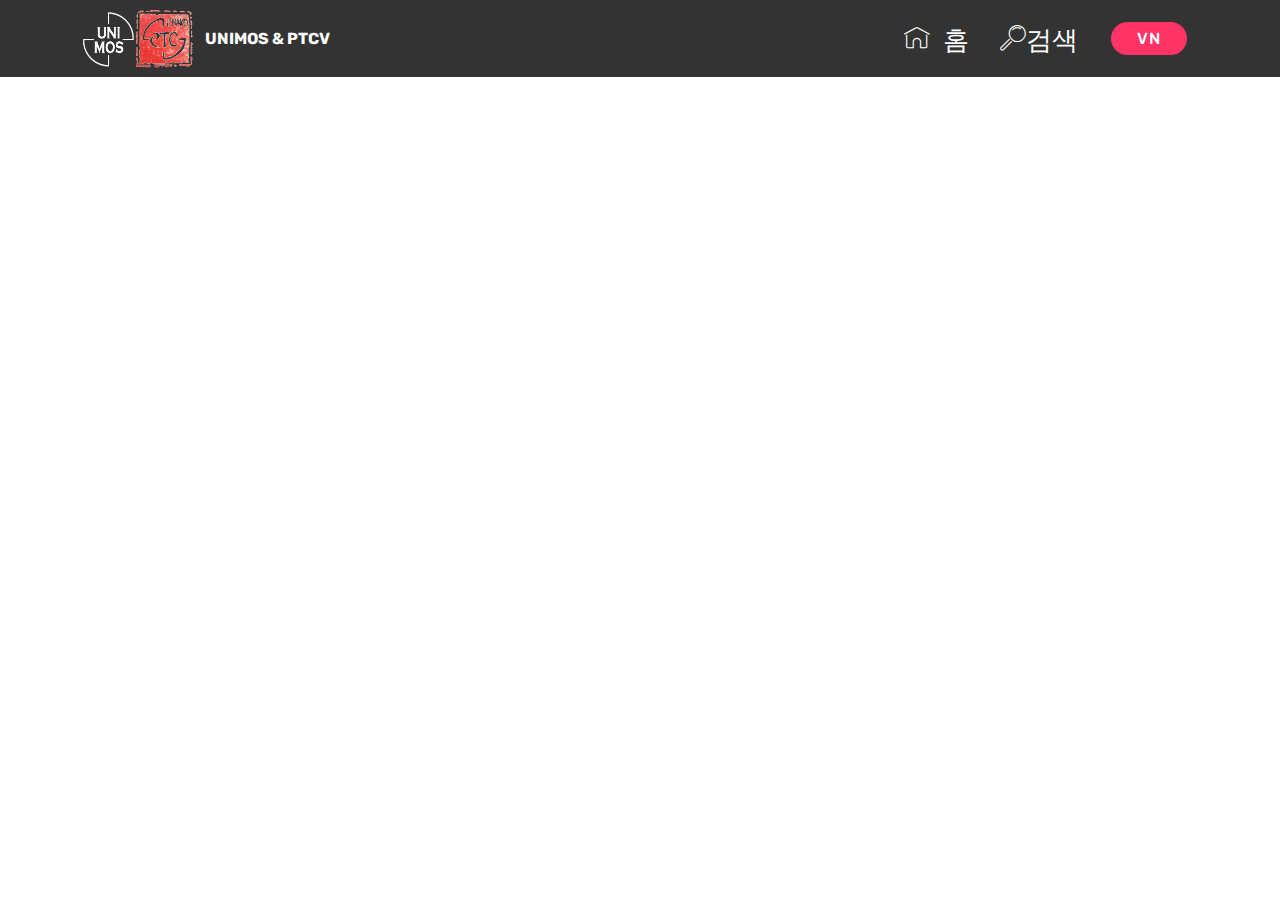
<file: page1.html>
<!DOCTYPE html>
<html  >
<head>
  <!-- Site made with Mobirise Website Builder v4.10.0, https://mobirise.com -->
  <meta charset="UTF-8">
  <meta http-equiv="X-UA-Compatible" content="IE=edge">
  <meta name="generator" content="Mobirise v4.10.0, mobirise.com">
  <meta name="viewport" content="width=device-width, initial-scale=1, minimum-scale=1">
  <link rel="shortcut icon" href="assets/images/img-6392-128x128-1.png" type="image/x-icon">
  <meta name="description" content="Website Builder Description">
  
  <title>Learn more</title>
  <link rel="stylesheet" href="assets/web/assets/mobirise-icons/mobirise-icons.css">
  <link rel="stylesheet" href="assets/tether/tether.min.css">
  <link rel="stylesheet" href="assets/bootstrap/css/bootstrap.min.css">
  <link rel="stylesheet" href="assets/bootstrap/css/bootstrap-grid.min.css">
  <link rel="stylesheet" href="assets/bootstrap/css/bootstrap-reboot.min.css">
  <link rel="stylesheet" href="assets/dropdown/css/style.css">
  <link rel="stylesheet" href="assets/theme/css/style.css">
  <link rel="stylesheet" href="assets/mobirise/css/mbr-additional.css" type="text/css">
  
  
  
</head>
<body>
  <section class="menu cid-qTkzRZLJNu" once="menu" id="menu1-3">

    

    <nav class="navbar navbar-expand beta-menu navbar-dropdown align-items-center navbar-fixed-top navbar-toggleable-sm">
        <button class="navbar-toggler navbar-toggler-right" type="button" data-toggle="collapse" data-target="#navbarSupportedContent" aria-controls="navbarSupportedContent" aria-expanded="false" aria-label="Toggle navigation">
            <div class="hamburger">
                <span></span>
                <span></span>
                <span></span>
                <span></span>
            </div>
        </button>
        <div class="menu-logo">
            <div class="navbar-brand">
                <span class="navbar-logo">
                    <a href="https://mobirise.com">
                         <img src="assets/images/unimos-ptc-224x121.png" alt="Mobirise" title="" style="height: 3.8rem;">
                    </a>
                </span>
                <span class="navbar-caption-wrap"><a class="navbar-caption text-white display-4" href="https://mobirise.com">
                        UNIMOS &amp; PTCV</a></span>
            </div>
        </div>
        <div class="collapse navbar-collapse" id="navbarSupportedContent">
            <ul class="navbar-nav nav-dropdown" data-app-modern-menu="true"><li class="nav-item">
                    <a class="nav-link link text-white display-4" href="#top">
                        <span class="mbri-home mbr-iconfont mbr-iconfont-btn">&nbsp;홈</span></a>
                </li>
                <li class="nav-item">
                    <a class="nav-link link text-white display-4" href="#bottom">
                        <span class="mbri-search mbr-iconfont mbr-iconfont-btn">검색</span></a>
                </li></ul>
            <div class="navbar-buttons mbr-section-btn"><a class="btn btn-sm btn-secondary display-4" href="https://lyujk.github.io/weekvn/">VN</a></div>
        </div>
    </nav>
</section>


  <section class="engine"><a href="https://mobirise.info/h">create a web page</a></section><script src="assets/web/assets/jquery/jquery.min.js"></script>
  <script src="assets/popper/popper.min.js"></script>
  <script src="assets/tether/tether.min.js"></script>
  <script src="assets/bootstrap/js/bootstrap.min.js"></script>
  <script src="assets/smoothscroll/smooth-scroll.js"></script>
  <script src="assets/dropdown/js/script.min.js"></script>
  <script src="assets/touchswipe/jquery.touch-swipe.min.js"></script>
  <script src="assets/theme/js/script.js"></script>
  
  
</body>
</html>
</file>
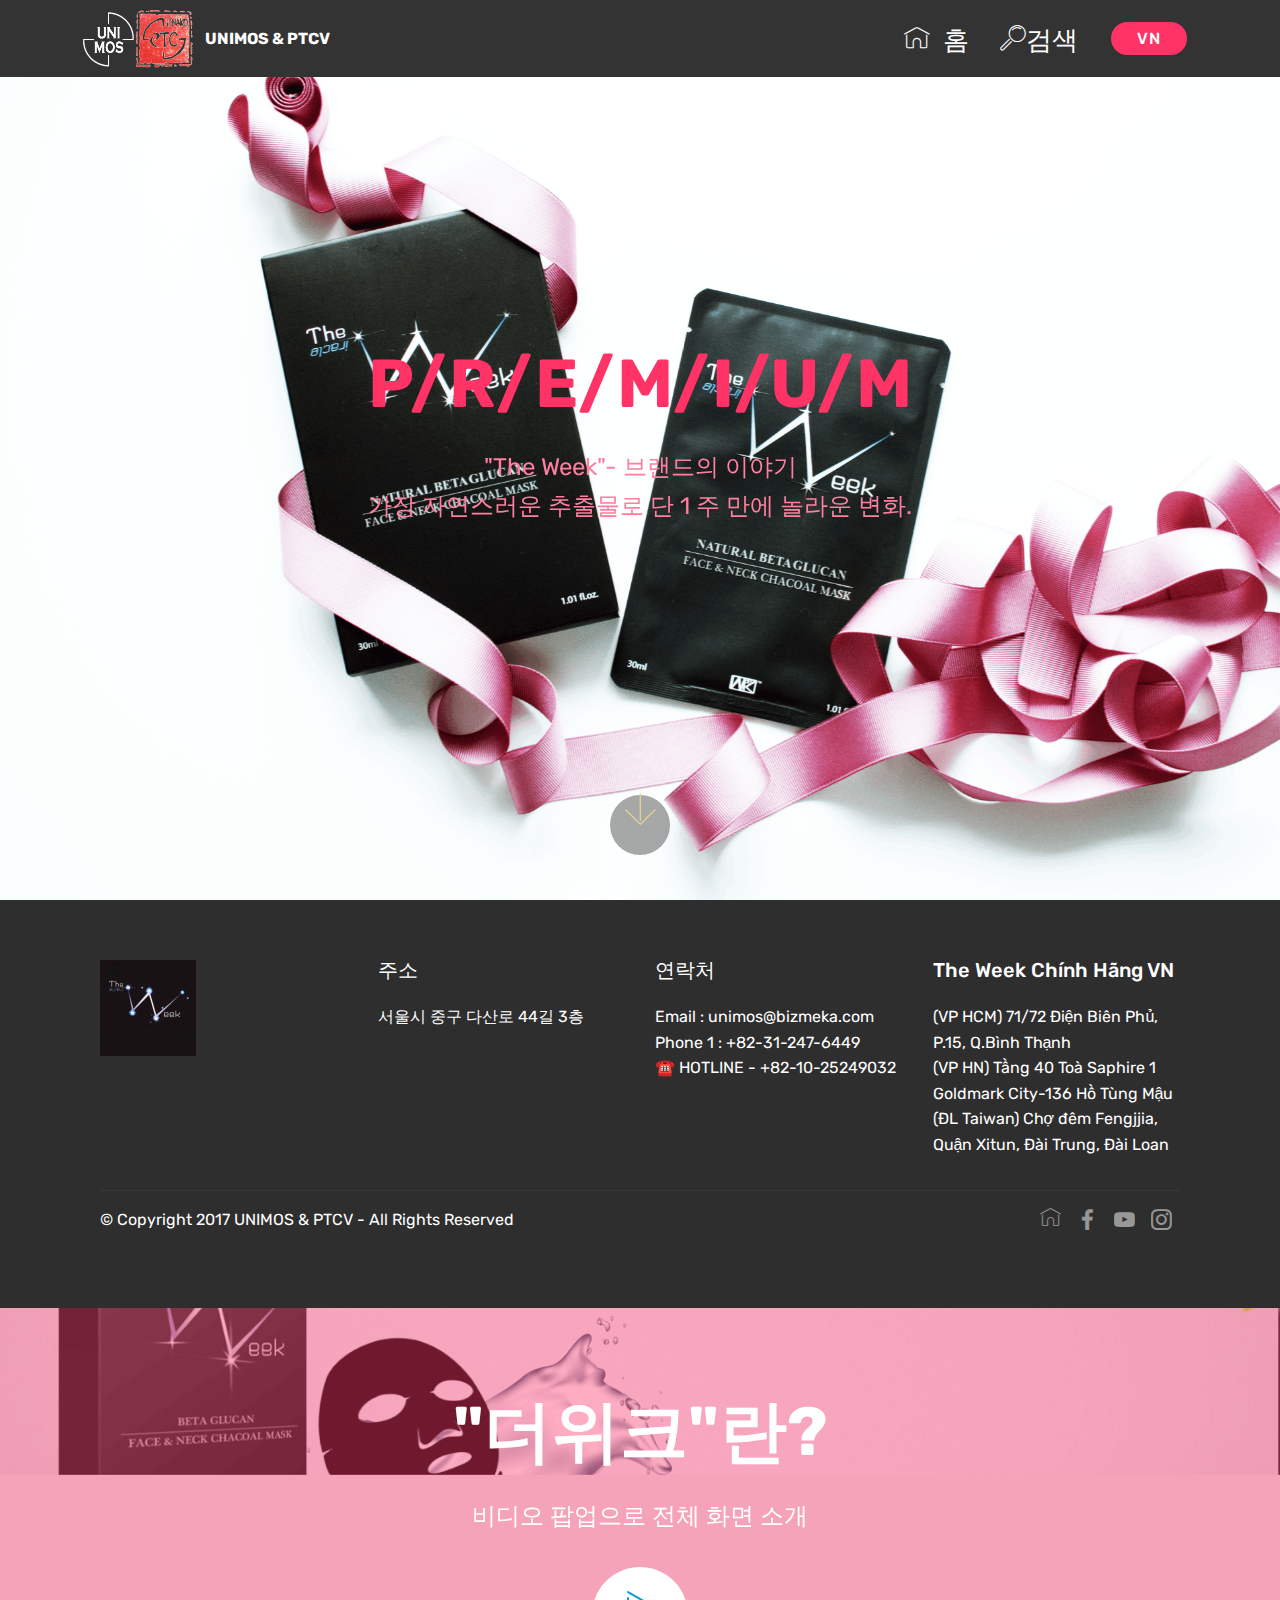
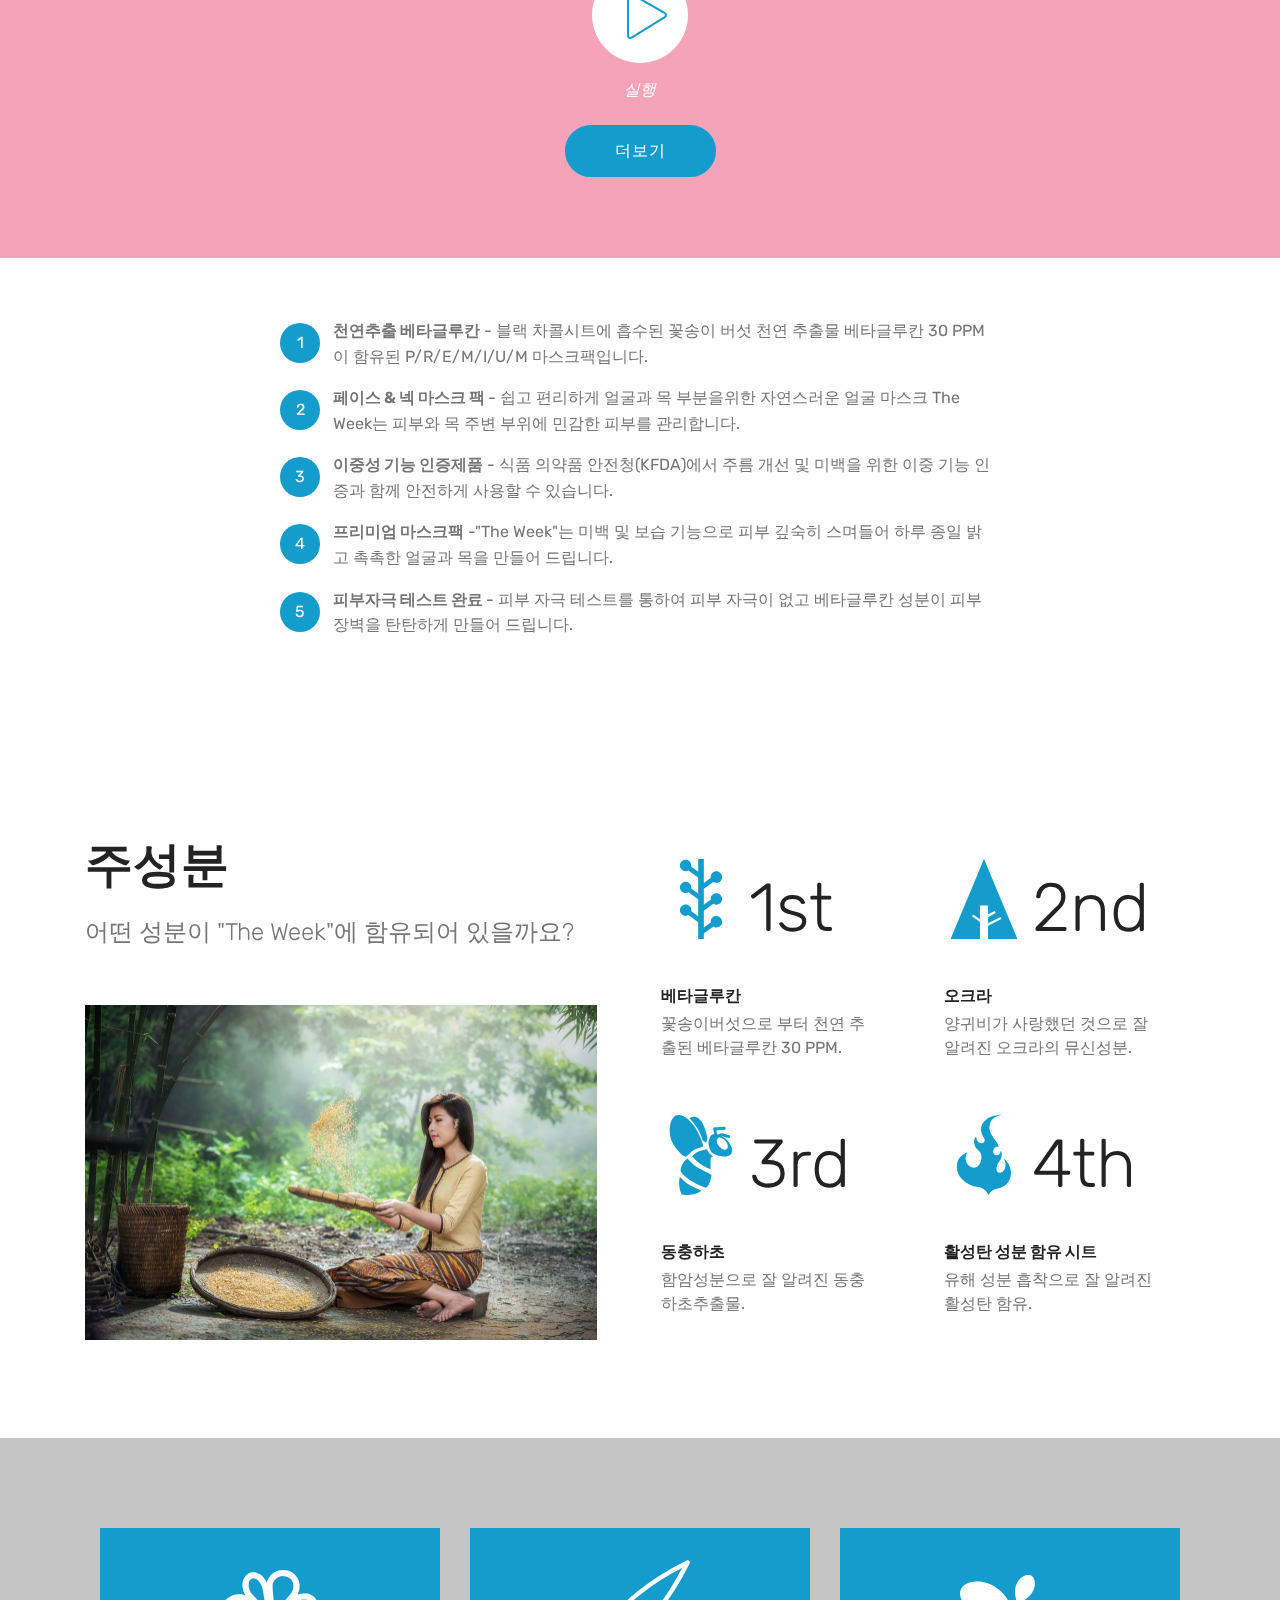
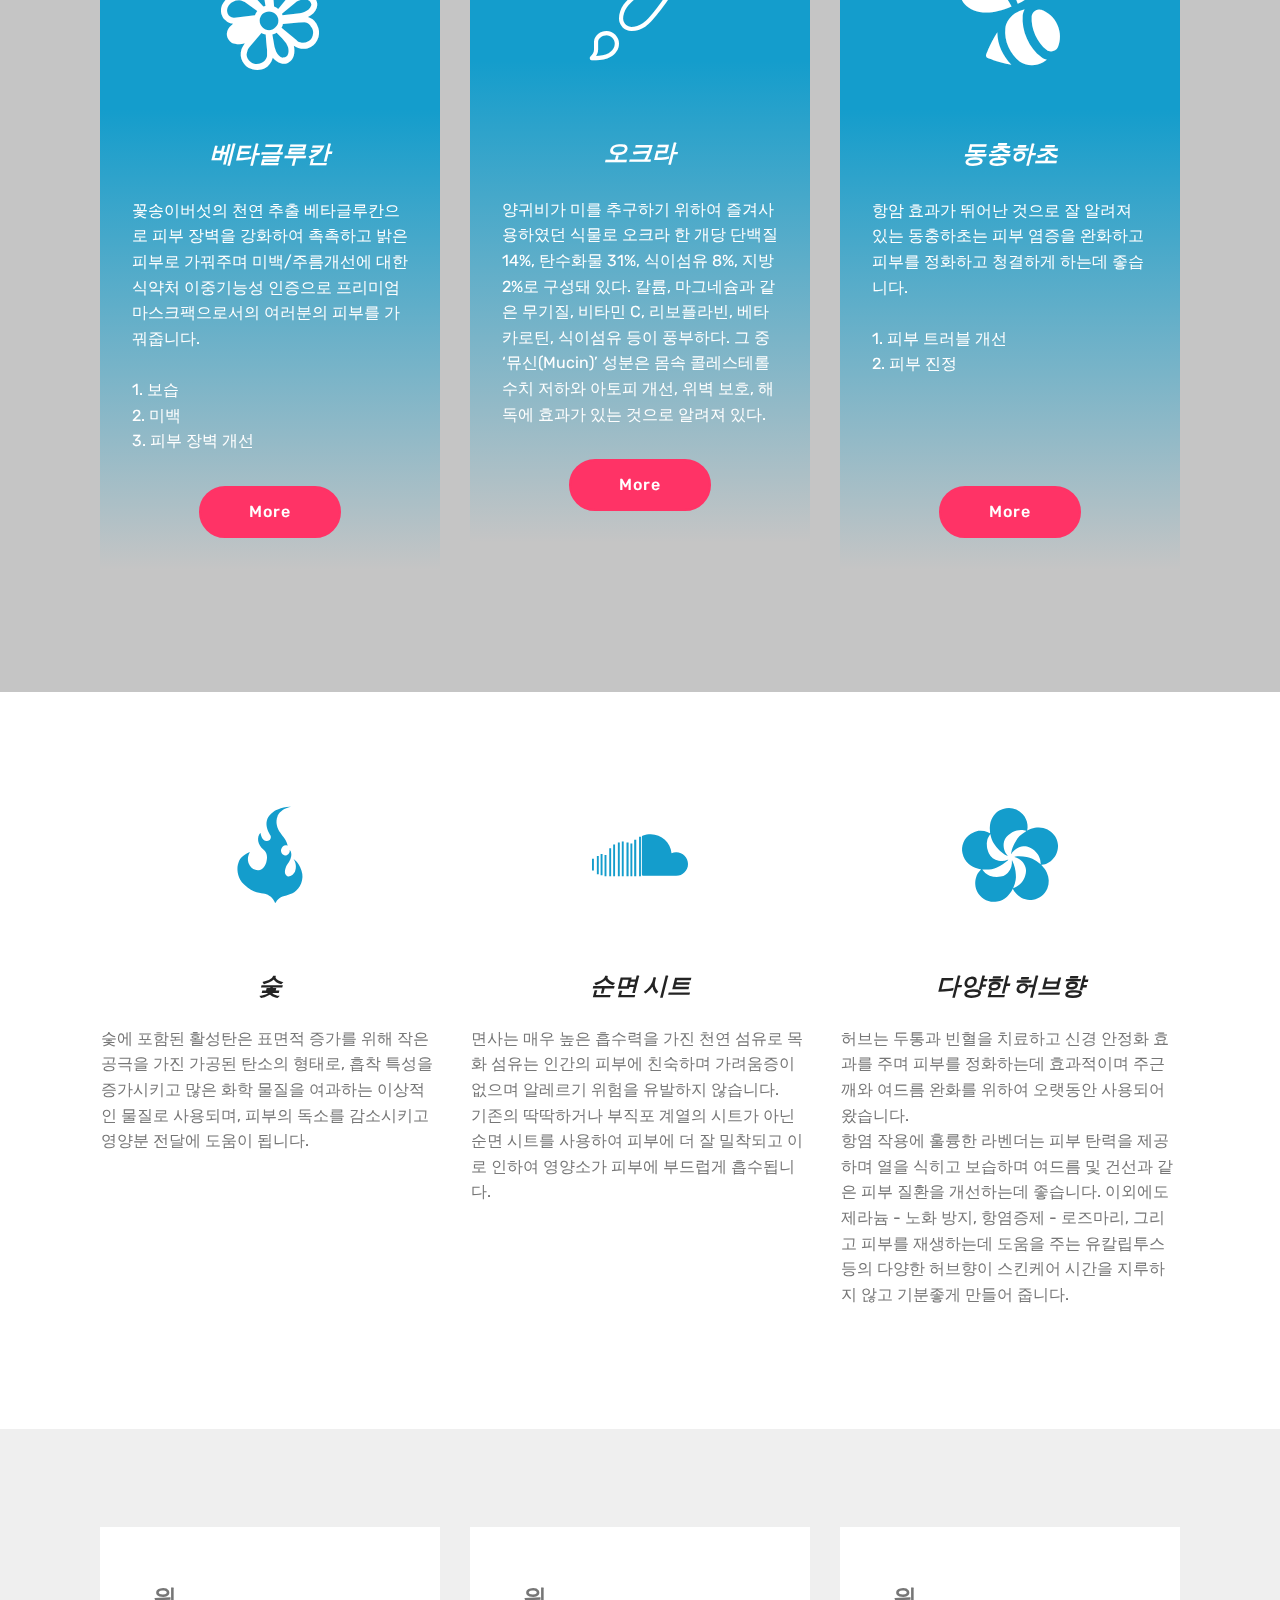
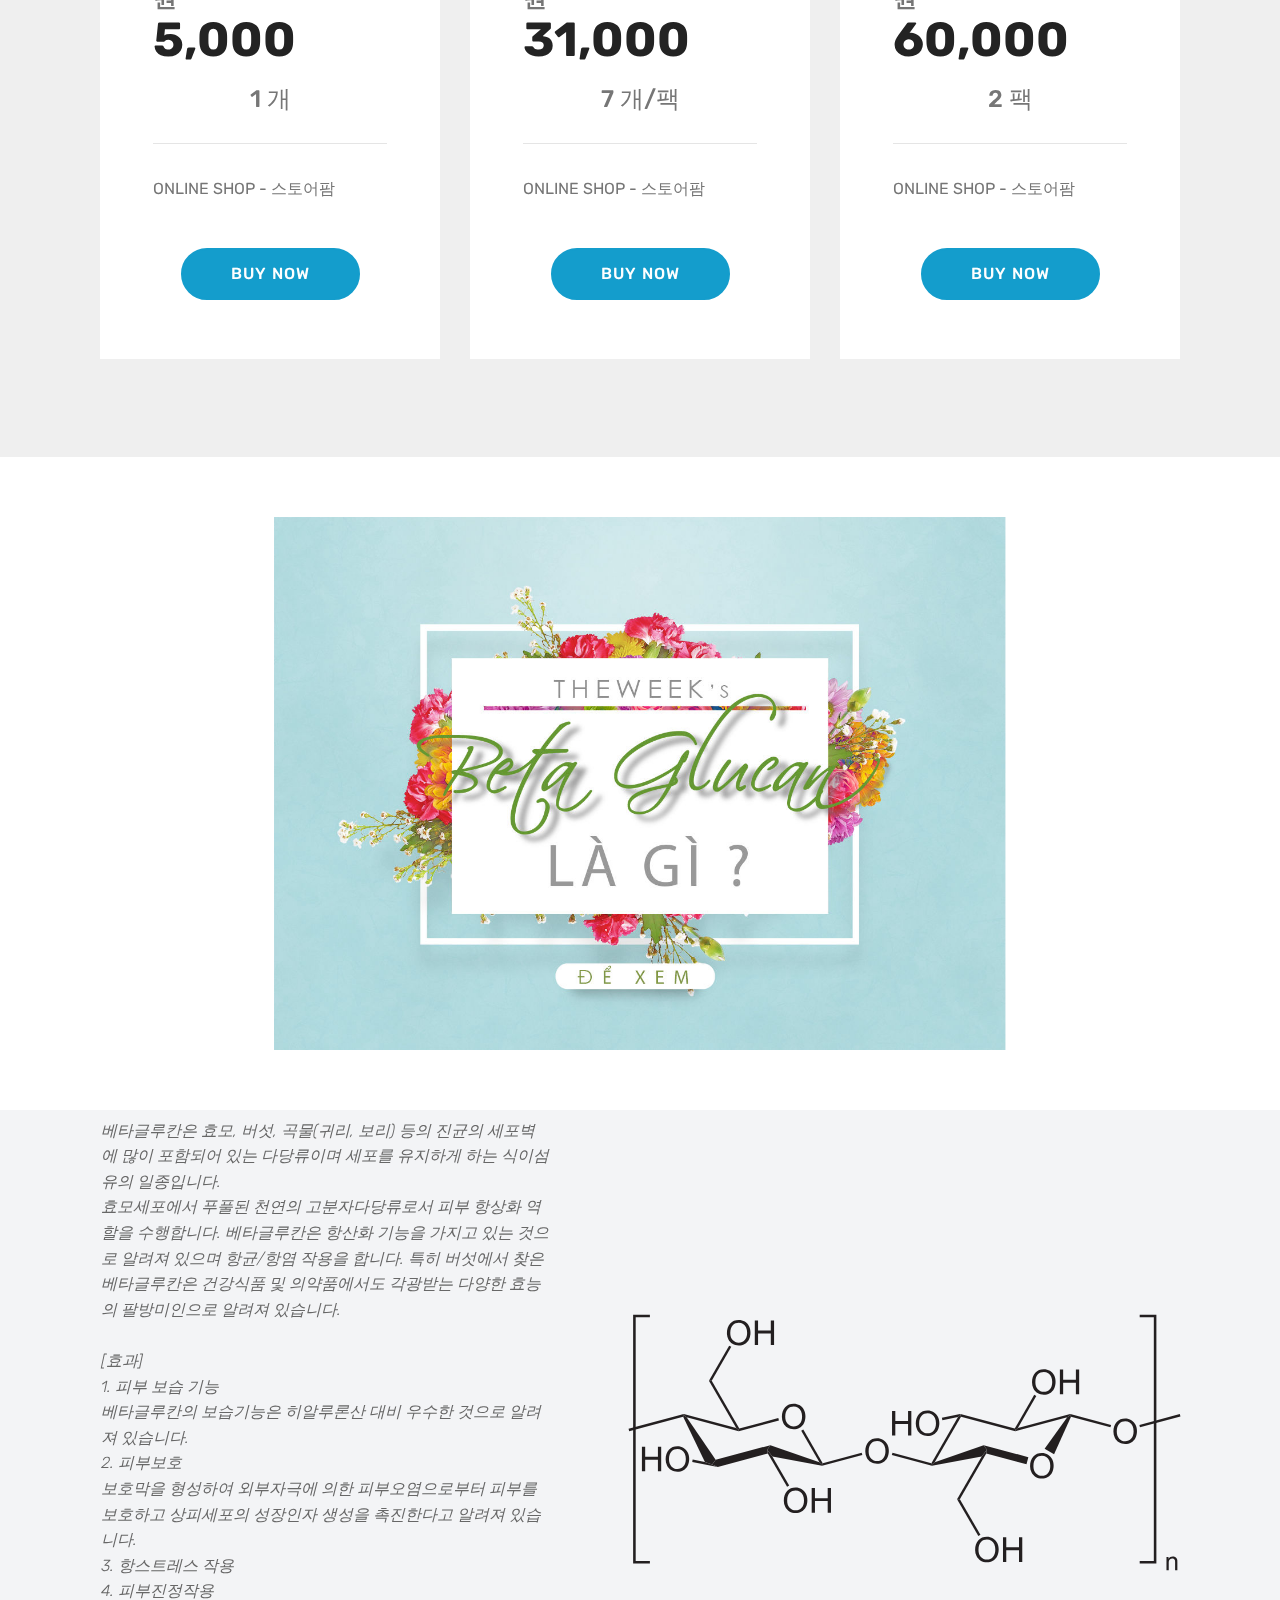
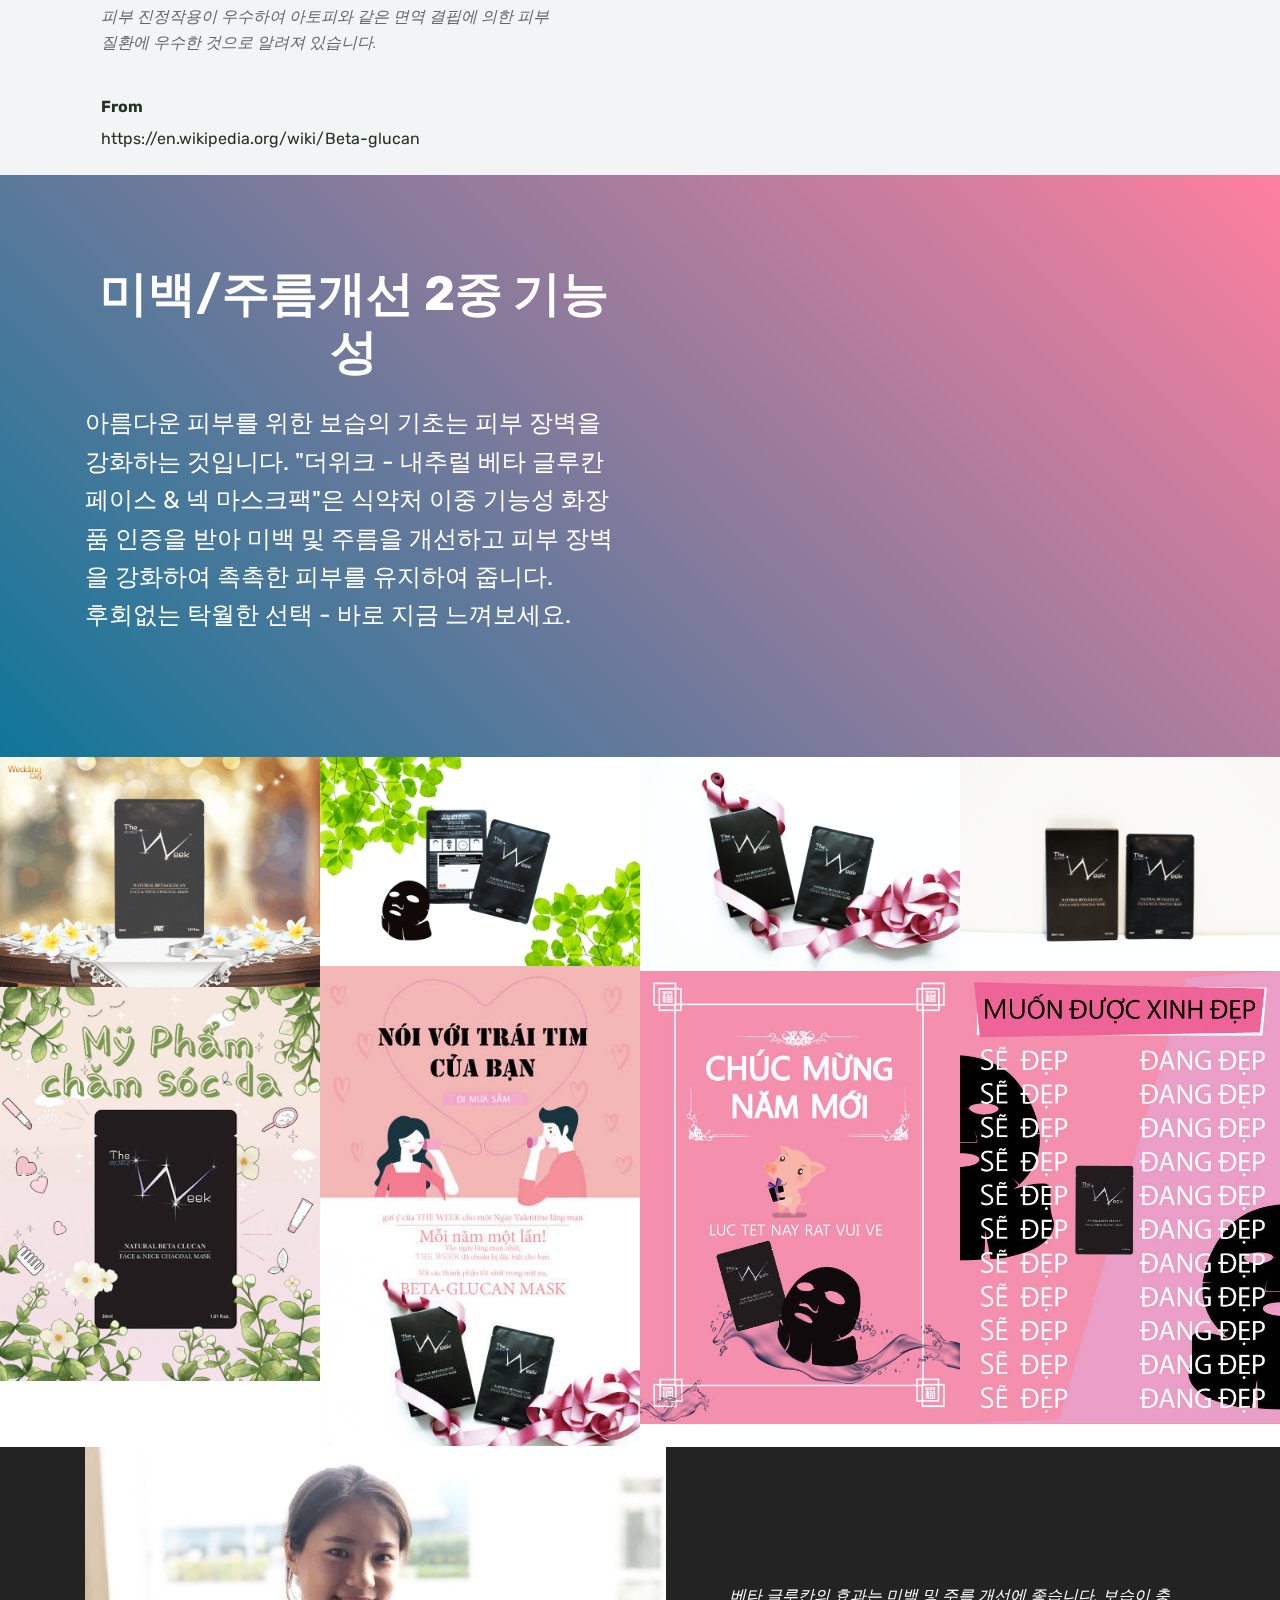
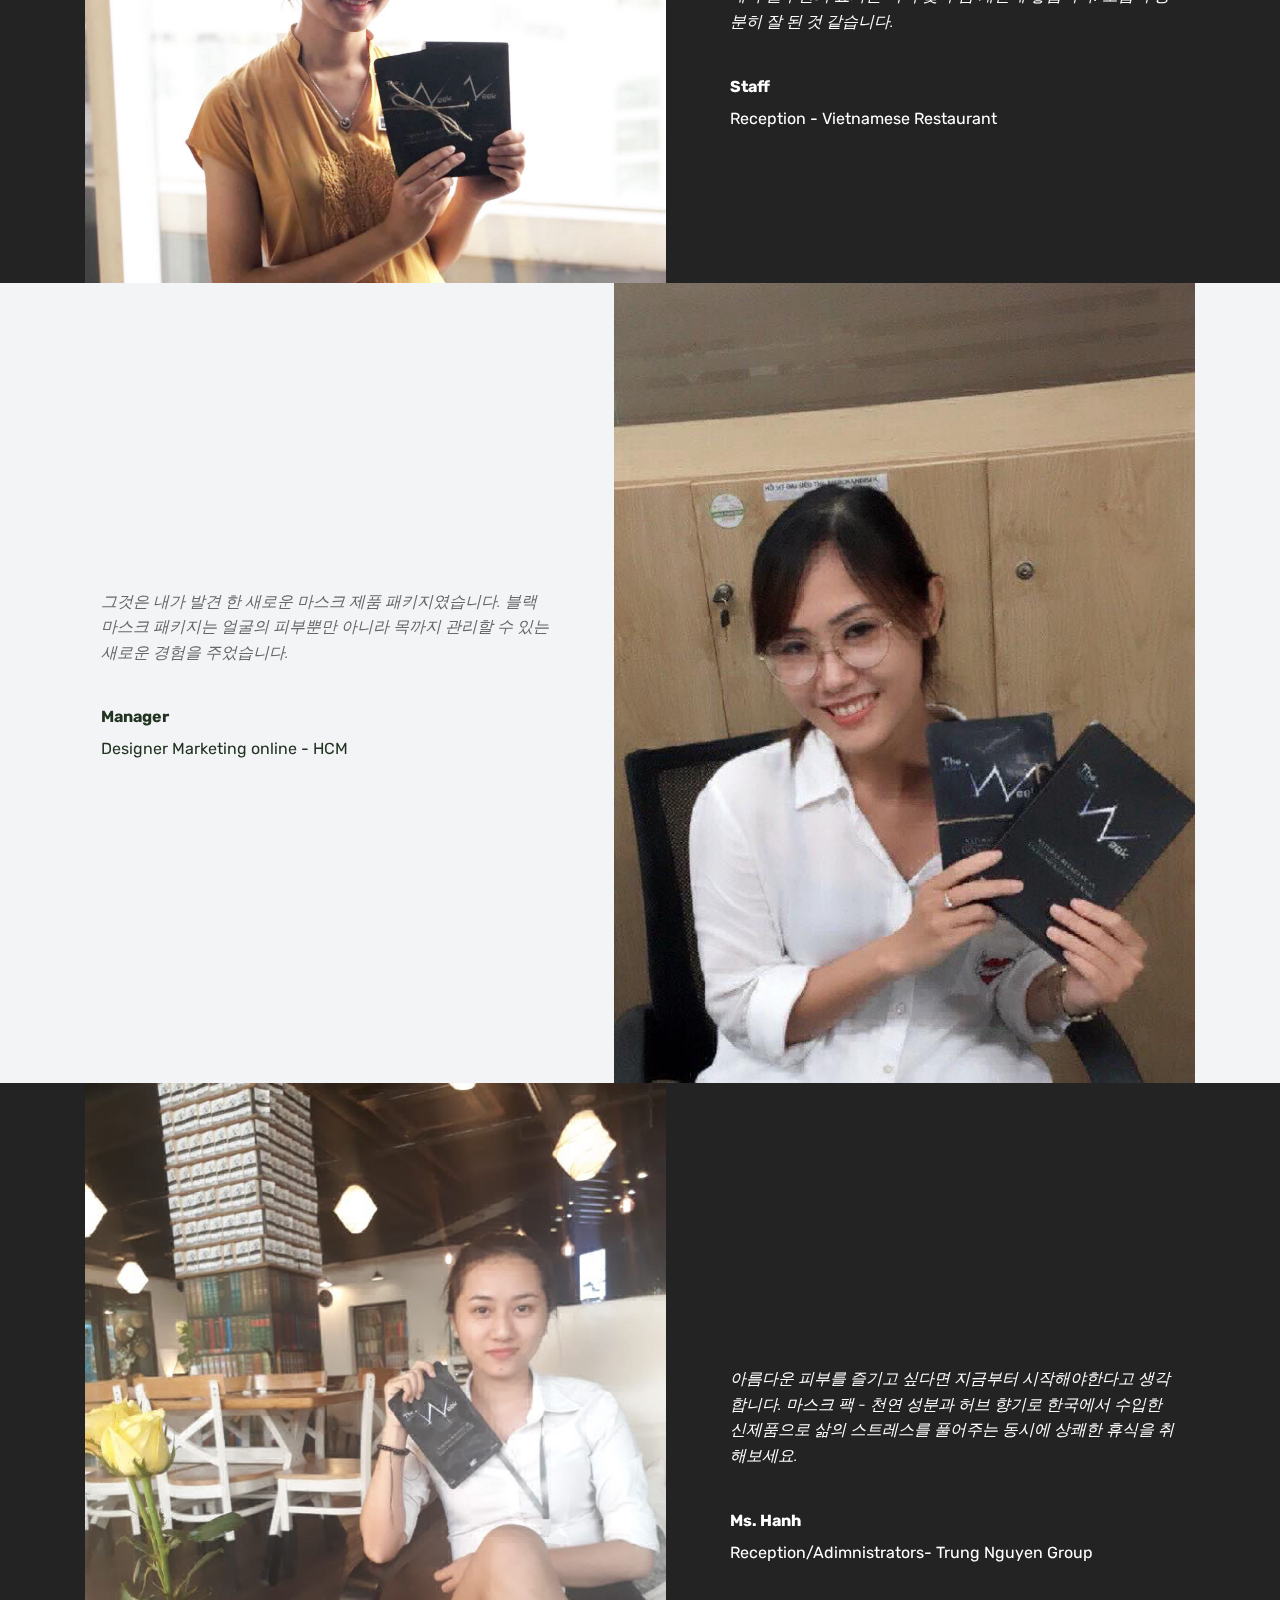
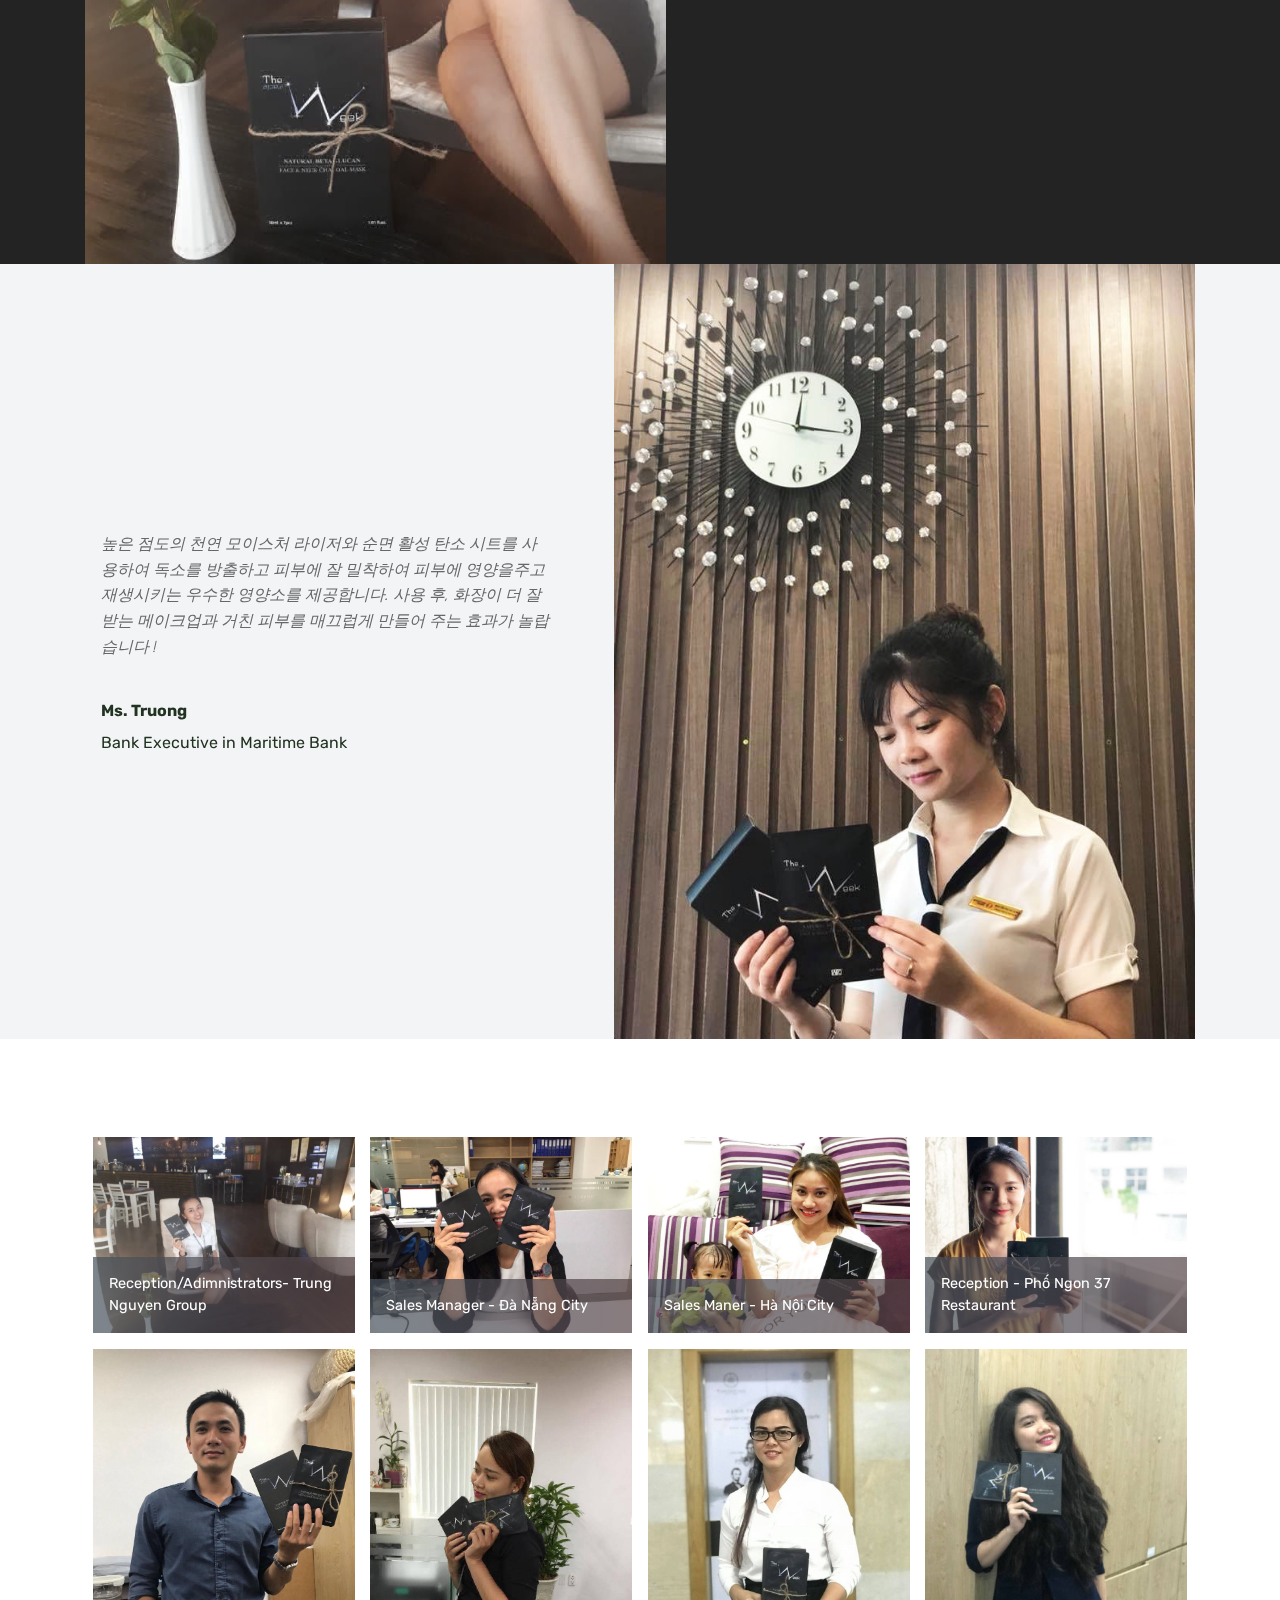
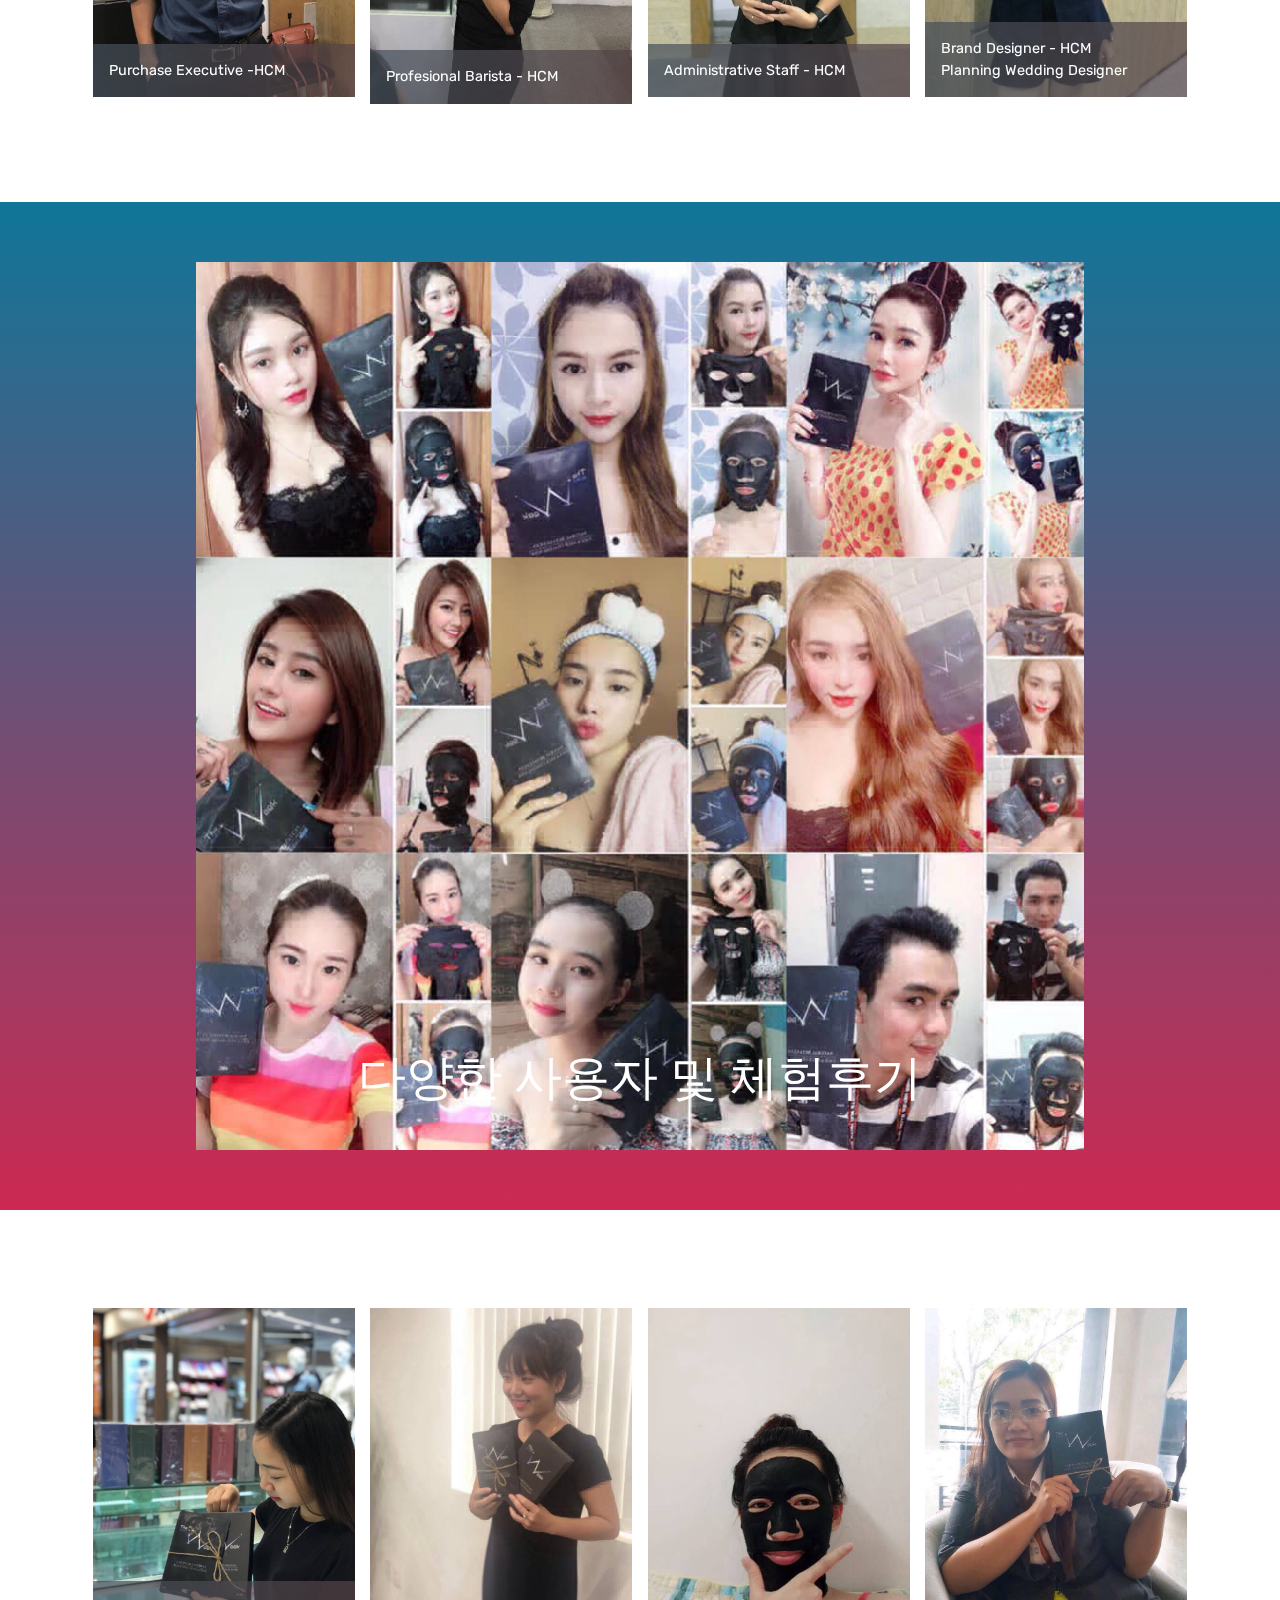
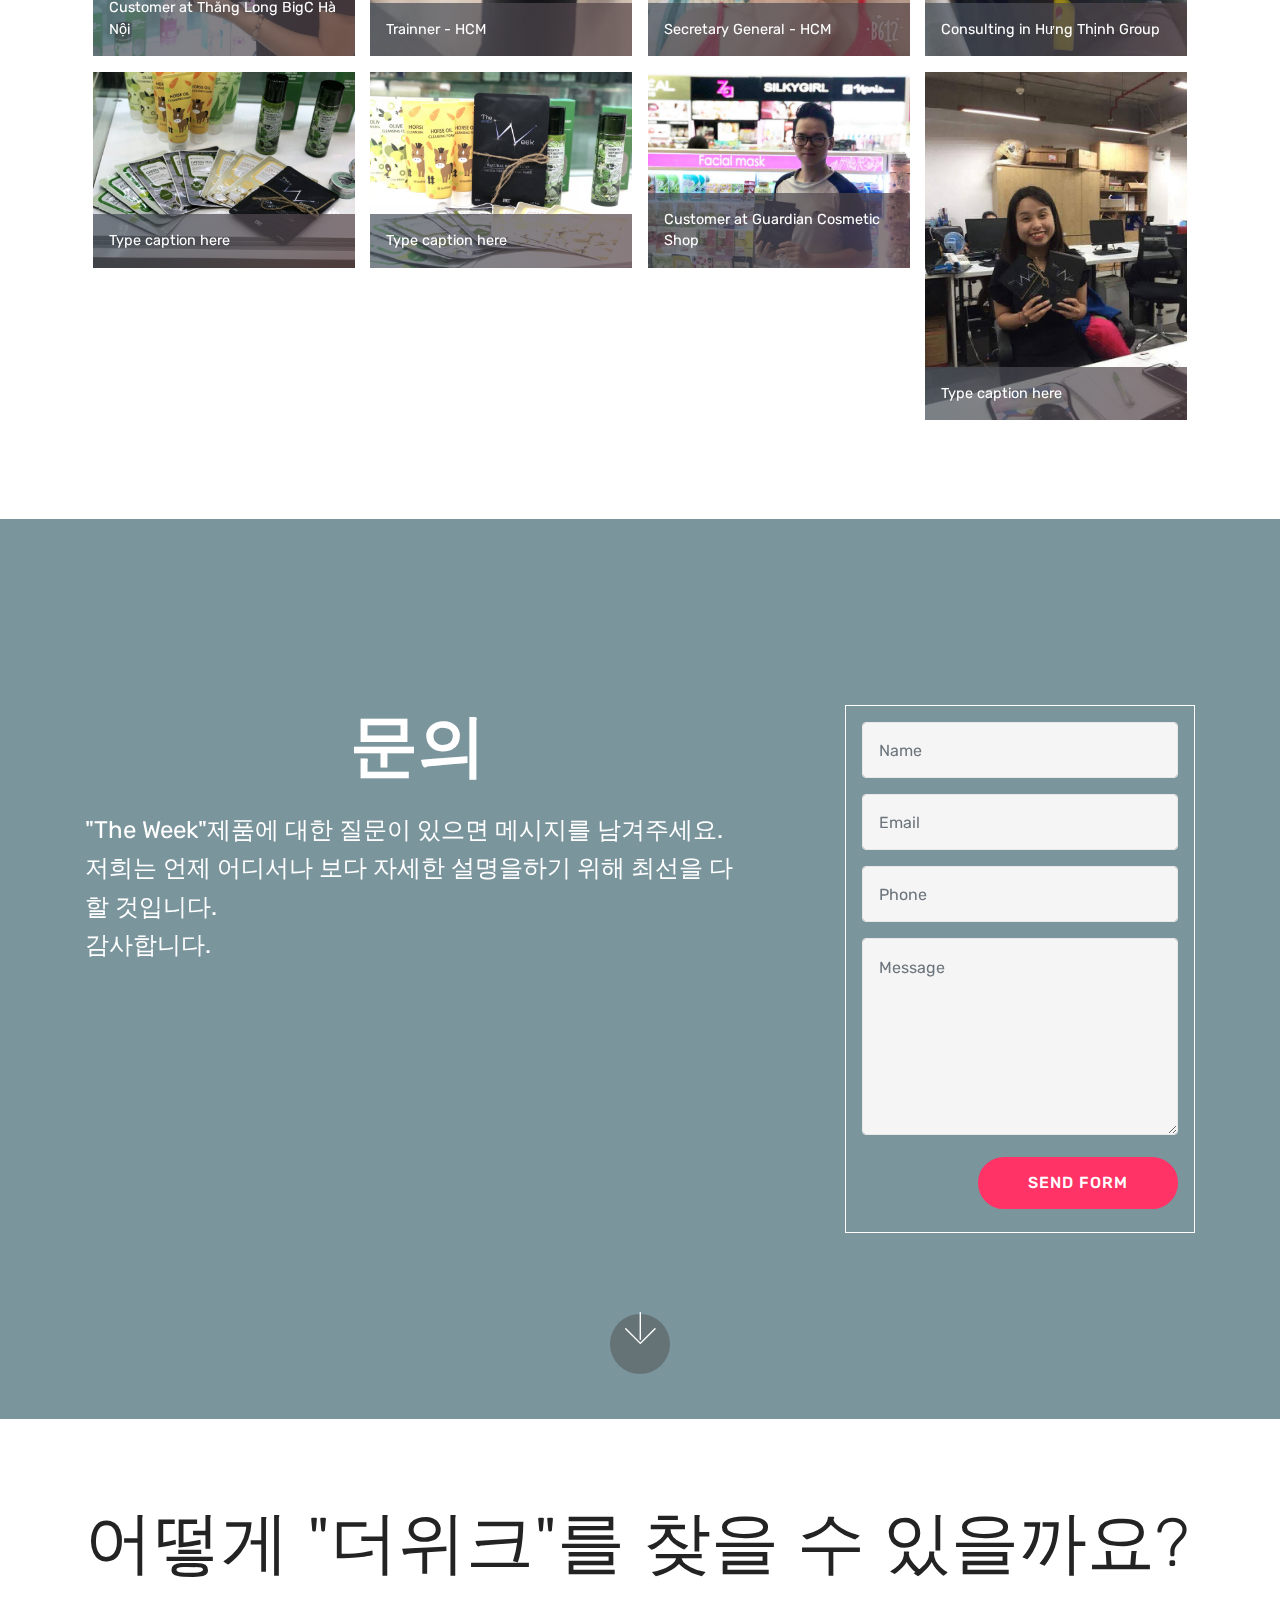
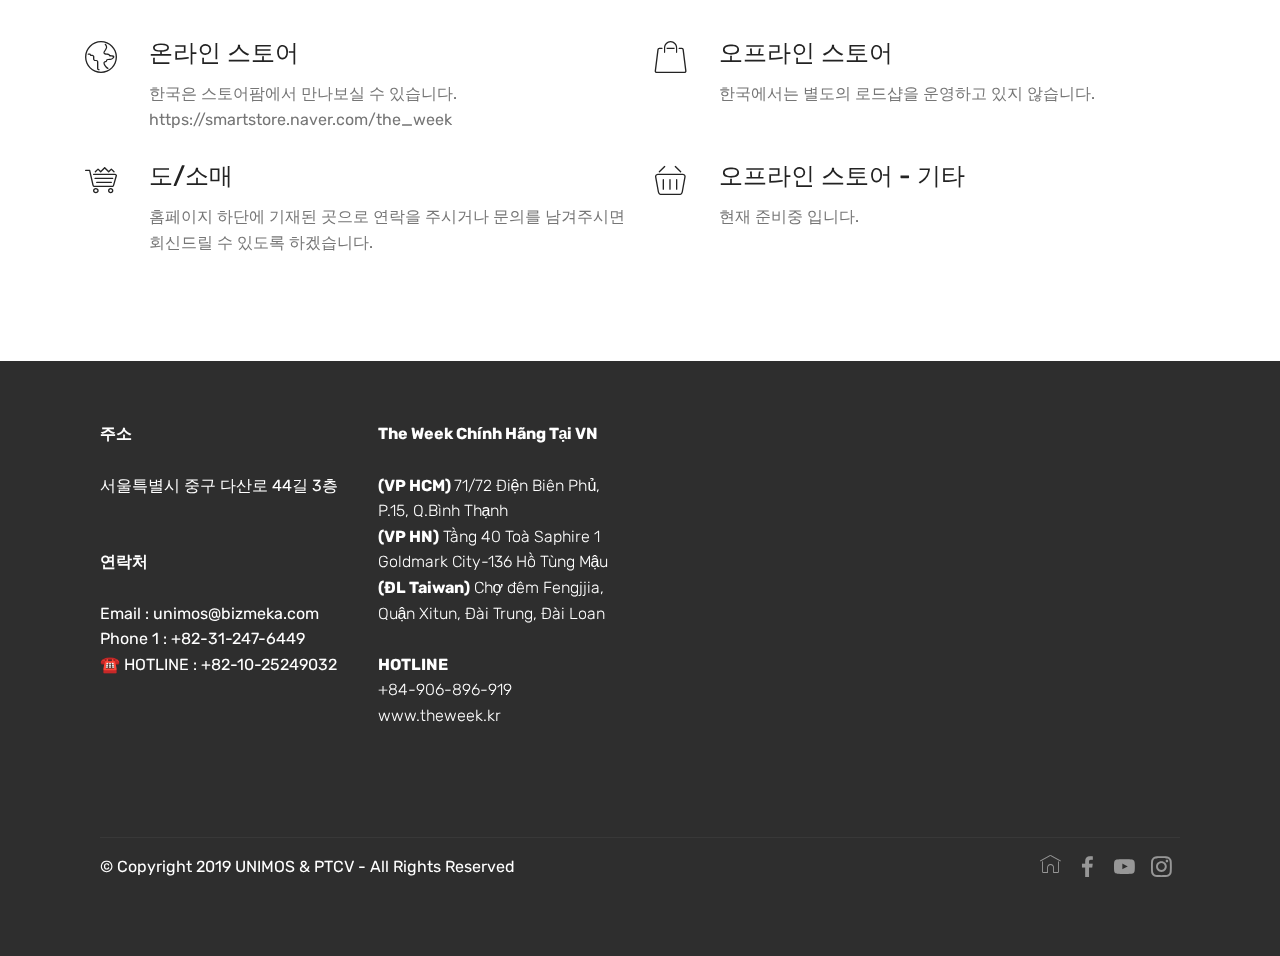
<file: page2.html>
<!DOCTYPE html>
<html  >
<head>
  <!-- Site made with Mobirise Website Builder v4.10.0, https://mobirise.com -->
  <meta charset="UTF-8">
  <meta http-equiv="X-UA-Compatible" content="IE=edge">
  <meta name="generator" content="Mobirise v4.10.0, mobirise.com">
  <meta name="viewport" content="width=device-width, initial-scale=1, minimum-scale=1">
  <link rel="shortcut icon" href="assets/images/img-6392-128x128-1.png" type="image/x-icon">
  <meta name="description" content="">
  
  <title>Korean</title>
  <link rel="stylesheet" href="assets/web/assets/mobirise-icons/mobirise-icons.css">
  <link rel="stylesheet" href="assets/tether/tether.min.css">
  <link rel="stylesheet" href="assets/bootstrap/css/bootstrap.min.css">
  <link rel="stylesheet" href="assets/bootstrap/css/bootstrap-grid.min.css">
  <link rel="stylesheet" href="assets/bootstrap/css/bootstrap-reboot.min.css">
  <link rel="stylesheet" href="assets/dropdown/css/style.css">
  <link rel="stylesheet" href="assets/socicon/css/styles.css">
  <link rel="stylesheet" href="assets/theme/css/style.css">
  <link rel="stylesheet" href="assets/gallery/style.css">
  <link rel="stylesheet" href="assets/mobirise/css/mbr-additional.css" type="text/css">
  
  
  
</head>
<body>
  <section class="menu cid-qTkzRZLJNu" once="menu" id="menu1-0">

    

    <nav class="navbar navbar-expand beta-menu navbar-dropdown align-items-center navbar-fixed-top navbar-toggleable-sm">
        <button class="navbar-toggler navbar-toggler-right" type="button" data-toggle="collapse" data-target="#navbarSupportedContent" aria-controls="navbarSupportedContent" aria-expanded="false" aria-label="Toggle navigation">
            <div class="hamburger">
                <span></span>
                <span></span>
                <span></span>
                <span></span>
            </div>
        </button>
        <div class="menu-logo">
            <div class="navbar-brand">
                <span class="navbar-logo">
                    <a href="https://mobirise.com">
                         <img src="assets/images/unimos-ptc-224x121.png" alt="Mobirise" title="" style="height: 3.8rem;">
                    </a>
                </span>
                <span class="navbar-caption-wrap"><a class="navbar-caption text-white display-4" href="https://mobirise.com">
                        UNIMOS &amp; PTCV</a></span>
            </div>
        </div>
        <div class="collapse navbar-collapse" id="navbarSupportedContent">
            <ul class="navbar-nav nav-dropdown" data-app-modern-menu="true"><li class="nav-item">
                    <a class="nav-link link text-white display-4" href="#top">
                        <span class="mbri-home mbr-iconfont mbr-iconfont-btn">&nbsp;홈</span></a>
                </li>
                <li class="nav-item">
                    <a class="nav-link link text-white display-4" href="#bottom">
                        <span class="mbri-search mbr-iconfont mbr-iconfont-btn">검색</span></a>
                </li></ul>
            <div class="navbar-buttons mbr-section-btn"><a class="btn btn-sm btn-secondary display-4" href="https://lyujk.github.io/weekvn/">VN</a></div>
        </div>
    </nav>
</section>

<section class="engine"><a href="https://mobirise.info/a">online web builder</a></section><section class="cid-qTkA127IK8 mbr-fullscreen mbr-parallax-background" id="header2-1">

    

    

    <div class="container align-center">
        <div class="row justify-content-md-center">
            <div class="mbr-white col-md-10">
                <h1 class="mbr-section-title mbr-bold pb-3 mbr-fonts-style display-1">
                    P/R/E/M/I/U/M</h1>
                
                <p class="mbr-text pb-3 mbr-fonts-style display-5">"The Week"- 브랜드의 이야기<br>가장 자연스러운 추출물로 단 1 주 만에 놀라운 변화.<br></p>
                
            </div>
        </div>
    </div>
    <div class="mbr-arrow hidden-sm-down" aria-hidden="true">
        <a href="#next">
            <i class="mbri-down mbr-iconfont"></i>
        </a>
    </div>
</section>

<section class="cid-qTkAaeaxX5" id="footer1-2">

    

    

    <div class="container">
        <div class="media-container-row content text-white">
            <div class="col-12 col-md-3">
                <div class="media-wrap">
                    <a href="https://mobirise.com/">
                        <img src="assets/images/23518969-316741905471436-8147828183000703580-n-192x192.jpg" alt="Mobirise" title="">
                    </a>
                </div>
            </div>
            <div class="col-12 col-md-3 mbr-fonts-style display-7">
                <h5 class="pb-3">
                    주소</h5>
                <p class="mbr-text">서울시 중구 다산로 44길 3층</p>
            </div>
            <div class="col-12 col-md-3 mbr-fonts-style display-7">
                <h5 class="pb-3">
                    연락처</h5>
                <p class="mbr-text">
                    Email : unimos@bizmeka.com
                    <br>Phone 1 : +82-31-247-6449<br>☎️ HOTLINE - +82-10-25249032<br>
                </p>
            </div>
            <div class="col-12 col-md-3 mbr-fonts-style display-7">
                <h5 class="pb-3">The Week Chính Hãng VN<div></div></h5>
                <p class="mbr-text">(VP HCM) 71/72 Điện Biên Phủ, P.15, Q.Bình Thạnh<br>(VP HN) Tầng 40 Toà Saphire 1 Goldmark City-136 Hồ Tùng Mậu<br>(ĐL Taiwan) Chợ đêm Fengjjia, Quận Xitun, Đài Trung, Đài Loan<br></p>
            </div>
        </div>
        <div class="footer-lower">
            <div class="media-container-row">
                <div class="col-sm-12">
                    <hr>
                </div>
            </div>
            <div class="media-container-row mbr-white">
                <div class="col-sm-6 copyright">
                    <p class="mbr-text mbr-fonts-style display-7">
                        © Copyright 2017 UNIMOS &amp; PTCV - All Rights Reserved
                    </p>
                </div>
                <div class="col-md-6">
                    <div class="social-list align-right">
                        <div class="soc-item">
                            <a href="https://theweekvn.modoo.at" target="_blank">
                                <span class="mbr-iconfont mbr-iconfont-social mbri-home"></span>
                            </a>
                        </div>
                        <div class="soc-item">
                            <a href="https://www.facebook.com/matnahanquoctheweek/?ref=bookmarks" target="_blank">
                                <span class="mbr-iconfont mbr-iconfont-social socicon-facebook socicon"></span>
                            </a>
                        </div>
                        <div class="soc-item">
                            <a href="https://youtu.be/SRwDxF68BRI" target="_blank">
                                <span class="mbr-iconfont mbr-iconfont-social socicon-youtube socicon"></span>
                            </a>
                        </div>
                        <div class="soc-item">
                            <a href="https://instagram.com/theweek1" target="_blank">
                                <span class="mbr-iconfont mbr-iconfont-social socicon-instagram socicon"></span>
                            </a>
                        </div>
                        
                        
                    </div>
                </div>
            </div>
        </div>
    </div>
</section>

<section class="header8 cid-rgqd1eXN6a mbr-parallax-background" id="header8-4">

    

    <div class="mbr-overlay" style="opacity: 0.4; background-color: rgb(255, 51, 102);">
    </div>

    <div class="container align-center">
        <div class="row justify-content-md-center">
            <div class="mbr-white col-md-10">
                <h1 class="mbr-section-title align-center py-2 mbr-bold mbr-fonts-style display-1">"더위크"란?</h1>
                <p class="mbr-text align-center py-2 mbr-fonts-style display-5">비디오 팝업으로 전체 화면 소개</p>
                <div class="mbr-media show-modal align-center py-2" data-modal=".modalWindow">
                         <a href="https://youtu.be/yFw8w7achns"><span class="mbr-iconfont mbri-play" style="color: rgb(20, 157, 204); fill: rgb(20, 157, 204);"></span></a>
                </div>
                <div class="icon-description align-center font-italic pb-3 mbr-fonts-style display-7">실행</div>
                <div class="mbr-section-btn text-center"><a class="btn btn-md btn-primary display-4" href="index.html#counters2-5">더보기</a></div>
            </div>
        </div>
    </div>
    <div>
        <div class="modalWindow" style="display: none;">
            <div class="modalWindow-container">
                <div class="modalWindow-video-container">
                    <div class="modalWindow-video">
                        <iframe width="100%" height="100%" frameborder="0" allowfullscreen="1" data-src="https://www.youtube.com/watch?v=36YgDDJ7XSc"></iframe>
                    </div>
                    <a class="close" role="button" data-dismiss="modal">
                        <span aria-hidden="true" class="mbri-close mbr-iconfont closeModal"></span>
                        <span class="sr-only">Close</span>
                    </a>
                </div>
            </div>
        </div>
    </div>
</section>

<section class="mbr-section article content11 cid-rgwlbRKhTD" id="content11-a">
     

    <div class="container">
        <div class="media-container-row">
            <div class="mbr-text counter-container col-12 col-md-8 mbr-fonts-style display-7">
                <ol>
                    <li><strong>천연추출 베타글루칸</strong> - 블랙 차콜시트에 흡수된 꽃송이 버섯 천연 추출물 베타글루칸 30 PPM이 함유된 P/R/E/M/I/U/M 마스크팩입니다.</li>
                    <li><strong>페이스 &amp; 넥 마스크 팩 </strong>- 쉽고 편리하게 얼굴과 목 부분을위한 자연스러운 얼굴 마스크 The Week는 피부와 목 주변 부위에 민감한 피부를 관리합니다.</li>
                    <li><strong>이중성 기능 인증제품</strong> - 식품 의약품 안전청(KFDA)에서 주름 개선 및 미백을 위한 이중 기능 인증과 함께 안전하게 사용할 수 있습니다.</li><li><strong>프리미엄 마스크팩</strong>&nbsp;-"The Week"는 미백 및 보습 기능으로 피부 깊숙히 스며들어 하루 종일 밝고 촉촉한 얼굴과 목을 만들어 드립니다.</li><li><strong>피부자극 테스트 완료 </strong>- 피부 자극 테스트를 통하여 피부 자극이 없고 베타글루칸 성분이 피부장벽을 탄탄하게 만들어 드립니다.</li>
                </ol>
            </div>
        </div>
    </div>
</section>

<section class="counters2 counters cid-rgqg2WoBAA" id="counters2-5">

    

    

    <div class="container pt-4 mt-2">
        <div class="media-container-row">
            <div class="media-block" style="width: 49%;">
                <h2 class="mbr-section-title pb-3 align-left mbr-fonts-style display-2"><strong>주성분</strong></h2>
                <h3 class="mbr-section-subtitle pb-5 align-left mbr-fonts-style display-5">
                    어떤 성분이 "The Week"에 함유되어 있을까요?</h3>
                <div class="mbr-figure">
                    <img src="assets/images/mbr-1024x671.jpg" alt="" title="">
                </div>
            </div>
            <div class="cards-block">
                <div class="cards-container">
                    <div class="card px-3 align-left col-12 col-md-6">
                        <div class="panel-item p-3">
                            <div class="card-img pb-3">
                                <span class="mbr-iconfont pr-2 socicon-newsvine socicon"></span>
                                <h3 class="count py-3 mbr-fonts-style display-1">1st</h3>
                            </div>
                            <div class="card-text">
                                <h4 class="mbr-content-title mbr-bold mbr-fonts-style display-7">
                                    베타글루칸</h4>
                                <p class="mbr-content-text mbr-fonts-style display-7">
                                    꽃송이버섯으로 부터 천연 추출된 베타글루칸 30 PPM.</p>
                            </div>
                        </div>
                    </div>
                    <div class="card px-3 align-left col-12 col-md-6">
                        <div class="panel-item p-3">
                            <div class="card-img pb-3">
                                <span class="mbr-iconfont pr-2 socicon-forrst socicon"></span>
                                <h3 class="count py-3 mbr-fonts-style display-1">2nd</h3>
                            </div>
                            <div class="card-text">
                                <h4 class="mbr-content-title mbr-bold mbr-fonts-style display-7">오크라</h4>
                                <p class="mbr-content-text mbr-fonts-style display-7">
                                    양귀비가 사랑했던 것으로 잘 알려진 오크라의 뮤신성분.</p>
                            </div>
                        </div>
                    </div>
                    <div class="card px-3 align-left col-12 col-md-6">
                        <div class="panel-item p-3">
                            <div class="card-img pb-3">
                                <span class="mbr-iconfont pr-2 socicon-bebee socicon"></span>
                                <h3 class="count py-3 mbr-fonts-style display-1">3rd</h3>
                            </div>
                            <div class="card-text">
                                <h4 class="mbr-content-title mbr-bold mbr-fonts-style display-7">
                                    동충하초</h4>
                                <p class="mbr-content-text mbr-fonts-style display-7">함암성분으로 잘 알려진 동충하초추출물.</p>
                            </div>
                        </div>
                    </div>
                    <div class="card px-3 align-left col-12 col-md-6">
                        <div class="panel-item p-3">
                            <div class="card-img pb-3">
                                <span class="mbr-iconfont pr-2 socicon-curse socicon"></span>
                                <h3 class="count py-3 mbr-fonts-style display-1">4th</h3>
                            </div>
                            <div class="card-texts">
                                <h4 class="mbr-content-title mbr-bold mbr-fonts-style display-7">활성탄 성분 함유 시트</h4>
                                <p class="mbr-content-text mbr-fonts-style display-7">유해 성분 흡착으로 잘 알려진 활성탄 함유.</p>
                            </div>
                        </div>
                    </div>
                </div>
            </div>
        </div>
    </div>
</section>

<section class="features8 cid-riBzRDx3nY mbr-parallax-background" id="features8-g">

    

    <div class="mbr-overlay" style="opacity: 0.2; background-color: rgb(35, 35, 35);">
    </div>

    <div class="container">
        <div class="media-container-row">

            <div class="card  col-12 col-md-6 col-lg-4">
                <div class="card-img">
                    <span class="mbr-iconfont socicon-icq socicon"></span>
                </div>
                <div class="card-box align-center">
                    <h4 class="card-title mbr-fonts-style display-5"><strong><em>베타글루칸</em></strong></h4>
                    <p class="mbr-text mbr-fonts-style display-7">꽃송이버섯의 천연 추출 베타글루칸으로 피부 장벽을 강화하여 촉촉하고 밝은 피부로 가꿔주며 미백/주름개선에 대한 식약처 이중기능성 인증으로 프리미엄 마스크팩으로서의 여러분의 피부를 가꿔줍니다. &nbsp;<br><br>1. 보습<br>2. 미백<br>3. 피부 장벽 개선<br> 
                    </p>
                    <div class="mbr-section-btn text-center"><a href="https://en.wikipedia.org/wiki/Beta-glucan" class="btn btn-secondary display-4" target="_blank">
                            More
                        </a></div>
                </div>
            </div>

            <div class="card  col-12 col-md-6 col-lg-4">
                <div class="card-img">
                    <span class="mbr-iconfont mbri-change-style"></span>
                </div>
                <div class="card-box align-center">
                    <h4 class="card-title mbr-fonts-style display-5"><em><strong><br><br>오크라</strong></em></h4>
                    <p class="mbr-text mbr-fonts-style display-7">양귀비가 미를 추구하기 위하여 즐겨사용하였던 식물로 오크라 한 개당 단백질 14%, 탄수화물 31%, 식이섬유 8%, 지방 2%로 구성돼 있다. 칼륨, 마그네슘과 같은 무기질, 비타민 C, 리보플라빈, 베타카로틴, 식이섬유 등이 풍부하다. 그 중 ‘뮤신(Mucin)’ 성분은 몸속 콜레스테롤 수치 저하와 아토피 개선, 위벽 보호, 해독에 효과가 있는 것으로 알려져 있다.<br>
                    </p>
                    <div class="mbr-section-btn text-center"><a href="https://en.wiktionary.org/wiki/ocra" class="btn btn-secondary display-4" target="_blank">
                            More
                        </a></div>
                </div>
            </div>

            <div class="card  col-12 col-md-6 col-lg-4">
                <div class="card-img">
                    <span class="mbr-iconfont socicon-swarm socicon"></span>
                </div>
                <div class="card-box align-center">
                    <h4 class="card-title mbr-fonts-style display-5"><strong><em>동충하초</em></strong></h4>
                    <p class="mbr-text mbr-fonts-style display-7">항암 효과가 뛰어난 것으로 잘 알려져 있는 동충하초는 피부 염증을 완화하고 피부를 정화하고 청결하게 하는데 좋습니다.<br><br>1. 피부 트러블 개선<br>2. 피부 진정<br><br><br><br>
                    </p>
                    <div class="mbr-section-btn text-center"><a href="https://en.wikipedia.org/wiki/Cordyceps" class="btn btn-secondary display-4" target="_blank">
                            More
                        </a></div>
                </div>
            </div>

            
        </div>
    </div>
</section>

<section class="features1 cid-riBzSogOQB" id="features1-h">
    
    

    
    <div class="container">
        <div class="media-container-row">

            <div class="card p-3 col-12 col-md-6 col-lg-4">
                <div class="card-img pb-3">
                    <span class="mbr-iconfont socicon-curse socicon"></span>
                </div>
                <div class="card-box">
                    <h4 class="card-title py-3 mbr-fonts-style display-5"><strong><em>
                        숯</em></strong></h4>
                    <p class="mbr-text mbr-fonts-style display-7">숯에 포함된 활성탄은 표면적 증가를 위해 작은 공극을 가진 가공된 탄소의 형태로, 흡착 특성을 증가시키고 많은 화학 물질을 여과하는 이상적인 물질로 사용되며, 피부의 독소를 감소시키고 영양분 전달에 도움이 됩니다.</p>
                </div>
            </div>

            <div class="card p-3 col-12 col-md-6 col-lg-4">
                <div class="card-img pb-3">
                    <span class="mbr-iconfont socicon-soundcloud socicon"></span>
                </div>
                <div class="card-box">
                    <h4 class="card-title py-3 mbr-fonts-style display-5"><strong><em>순면 시트</em></strong></h4>
                    <p class="mbr-text mbr-fonts-style display-7">면사는 매우 높은 흡수력을 가진 천연 섬유로 목화 섬유는 인간의 피부에 친숙하며 가려움증이 없으며 알레르기 위험을 유발하지 않습니다.<br>기존의 딱딱하거나 부직포 계열의 시트가 아닌 순면 시트를 사용하여 피부에 더 잘 밀착되고 이로 인하여 영양소가 피부에 부드럽게 흡수됩니다.</p>
                </div>
            </div>

            <div class="card p-3 col-12 col-md-6 col-lg-4">
                <div class="card-img pb-3">
                    <span class="mbr-iconfont socicon-hellocoton socicon"></span>
                </div>
                <div class="card-box">
                    <h4 class="card-title py-3 mbr-fonts-style display-5"><strong><em>다양한 허브향</em></strong></h4>
                    <p class="mbr-text mbr-fonts-style display-7">허브는 두통과 빈혈을 치료하고 신경 안정화 효과를 주며 피부를 정화하는데 효과적이며 주근깨와 여드름 완화를 위하여 오랫동안 사용되어 왔습니다.<br>항염 작용에 훌륭한 라벤더는 피부 탄력을 제공하며 열을 식히고 보습하며 여드름 및 건선과 같은 피부 질환을 개선하는데 좋습니다. 이외에도 제라늄 - 노화 방지, 항염증제 - 로즈마리, 그리고 피부를 재생하는데 도움을 주는 유칼립투스 등의 다양한 허브향이 스킨케어 시간을 지루하지 않고 기분좋게 만들어 줍니다.&nbsp;<br></p>
                </div>
            </div>

            

        </div>

    </div>

</section>

<section class="pricing-table3 cid-rlP8cjfoKz" id="pricing-tables3-u">

    

    
    <div class="container">
        <div class="media-container-row">
            <div class=" col-12 col-lg-4 col-md-6 my-2">
                <div class="pricing">
                    <div class="plan-header">
                        <div class="plan-price">
                            <span class="price-value mbr-fonts-style display-5">원 &nbsp; &nbsp; &nbsp; &nbsp; &nbsp; &nbsp; &nbsp; &nbsp; &nbsp; &nbsp; &nbsp; &nbsp; &nbsp; &nbsp;</span>
                            <span class="price-figure mbr-fonts-style display-2">5,000</span>
                            <h3 class="plan-title mbr-fonts-style display-5">
                                1 개</h3>
                            <hr>
                        </div>
                    </div>
                    <div class="plan-body">
                        <p class="mbr-text mbr-fonts-style display-7">
                            ONLINE SHOP - 스토어팜<br></p>
                        <div class="mbr-section-btn pt-4 text-center"><a href="https://smartstore.naver.com/the_week/products/2044771873" class="btn btn-primary display-4">BUY NOW</a></div>
                    </div>
                </div>
            </div>

            <div class="col-12 col-lg-4 col-md-6 my-2">
                <div class="pricing">
                    <div class="plan-header">
                        <div class="plan-price">
                            <span class="price-value mbr-fonts-style display-5">원 &nbsp; &nbsp; &nbsp; &nbsp; &nbsp; &nbsp; &nbsp; &nbsp; &nbsp; &nbsp; &nbsp; &nbsp; &nbsp; &nbsp;</span>
                            <span class="price-figure mbr-fonts-style display-2">
                                31,000</span>
                            <h3 class="plan-title mbr-fonts-style display-5">7 개/팩</h3>
                            <hr>
                        </div>
                    </div>
                    <div class="plan-body">
                        <p class="mbr-text mbr-fonts-style display-7">ONLINE SHOP - 스토어팜<br></p>
                        <div class="mbr-section-btn pt-4 text-center"><a href="https://tiki.vn/hop-mat-na-the-week-chuyen-danh-cho-mat-va-vung-co-hop-7-mieng-p4560253.html?src=search&2hi=1&keyword=the+week" class="btn btn-primary display-4">BUY NOW</a></div>
                    </div>
                </div>
            </div>

            <div class="col-12 col-lg-4 col-md-6 my-2">
                <div class="pricing">
                    <div class="plan-header">
                        <div class="plan-price">
                            <span class="price-value mbr-fonts-style display-5">원 &nbsp; &nbsp; &nbsp; &nbsp; &nbsp; &nbsp; &nbsp; &nbsp; &nbsp; &nbsp; &nbsp; &nbsp; &nbsp; &nbsp;</span>
                            <span class="price-figure mbr-fonts-style display-2">
                                60,000</span>
                            <h3 class="plan-title mbr-fonts-style display-5">
                                2 팩</h3>
                            <hr>
                        </div>
                    </div>
                    <div class="plan-body ">
                        <p class="mbr-text mbr-fonts-style display-7">ONLINE SHOP - 스토어팜<br></p>
                        <div class="mbr-section-btn pt-4 text-center"><a href="https://tiki.vn/hop-mat-na-the-week-chuyen-danh-cho-mat-va-vung-co-hop-7-mieng-p4560253.html?src=search&2hi=1&keyword=the+week" class="btn btn-primary display-4">BUY NOW</a></div>
                    </div>
                </div>
            </div>

        </div>
    </div>
</section>

<section class="cid-rjamwTSdWW" id="image1-k">

    

    <figure class="mbr-figure container">
        <div class="image-block" style="width: 66%;">
            <img src="assets/images/20190114-spring-floral-01-web-emil-1-1281x932.jpg" width="1400" alt="Mobirise" title="">
            
        </div>
    </figure>
</section>

<section class="testimonials3 cid-rl93La0bDQ" id="testimonials3-p">

    

    

    <div class="container">
        <div class="media-container-row">
            <div class="media-content px-3 align-self-center mbr-white py-2">
                <p class="mbr-text testimonial-text mbr-fonts-style display-7">베타글루칸은 효모, 버섯, 곡물(귀리, 보리) 등의 진균의 세포벽에 많이 포함되어 있는 다당류이며 세포를 유지하게 하는 식이섬유의 일종입니다.<br>효모세포에서 푸풀된 천연의 고분자다당류로서 피부 항상화 역할을 수행합니다. 베타글루칸은 항산화 기능을 가지고 있는 것으로 알려져 있으며 항균/항염 작용을 합니다. 특히 버섯에서 찾은 베타글루칸은 건강식품 및 의약품에서도 각광받는 다양한 효능의 팔방미인으로 알려져 있습니다.<br><br>[효과]<br>1. 피부 보습 기능<br>베타글루칸의 보습기능은 히알루론산 대비 우수한 것으로 알려져 있습니다.<br>2. 피부보호<br>보호막을 형성하여 외부자극에 의한 피부오염으로부터 피부를 보호하고 상피세포의 성장인자 생성을 촉진한다고 알려져 있습니다.<br>3. 항스트레스 작용<br>4. 피부진정작용<br>피부 진정작용이 우수하여 아토피와 같은 면역 결핍에 의한 피부질환에 우수한 것으로 알려져 있습니다.</p>
                <p class="mbr-author-name pt-4 mb-2 mbr-fonts-style display-7">
                   From</p>
                <p class="mbr-author-desc mbr-fonts-style display-7">
                   https://en.wikipedia.org/wiki/Beta-glucan
                </p>
            </div>

            <div class="mbr-figure pl-lg-5" style="width: 130%;">
              <img src="assets/images/cellulose-sessel-1.svg" alt="" title="">
            </div>
        </div>
    </div>
</section>

<section class="header7 cid-rgwkJDfNds" id="header7-9">

    

    

    <div class="container">
        <div class="media-container-row">

            <div class="media-content align-right">
                <h1 class="mbr-section-title mbr-white pb-3 mbr-fonts-style display-2"><strong>미백/주름개선 2중 기능성</strong></h1>
                <div class="mbr-section-text mbr-white pb-3">
                    <p class="mbr-text mbr-fonts-style display-5">
                        아름다운 피부를 위한 보습의 기초는 피부 장벽을 강화하는 것입니다. "더위크 - 내추럴 베타 글루칸 페이스 &amp; 넥 마스크팩"은 식약처 이중 기능성 화장품 인증을 받아 미백 및 주름을 개선하고 피부 장벽을 강화하여 촉촉한 피부를 유지하여 줍니다. <br>후회없는 탁월한 선택 - 바로 지금 느껴보세요.</p>
                </div>
                
            </div>

            <div class="mbr-figure" style="width: 100%;"><iframe class="mbr-embedded-video" src="https://www.youtube.com/embed/yFw8w7achns?rel=0&amp;amp;showinfo=0&amp;autoplay=1&amp;loop=0" width="1280" height="720" frameborder="0" allowfullscreen></iframe></div>

        </div>
    </div>
</section>

<section class="mbr-gallery mbr-slider-carousel cid-rgqhJ3SbDG" id="gallery3-7">

    

    <div>
        <div><!-- Filter --><!-- Gallery --><div class="mbr-gallery-row"><div class="mbr-gallery-layout-default"><div><div><div class="mbr-gallery-item mbr-gallery-item--p0" data-video-url="false" data-tags="Awesome"><div href="#lb-gallery3-7" data-slide-to="0" data-toggle="modal"><img src="assets/images/20150410-ringwed-web-fetalino-1280x923-800x577.png" alt="" title=""><span class="icon-focus"></span></div></div><div class="mbr-gallery-item mbr-gallery-item--p0" data-video-url="false" data-tags="Awesome"><div href="#lb-gallery3-7" data-slide-to="1" data-toggle="modal"><img src="assets/images/womens-2000x1310-800x524.png" alt="" title=""><span class="icon-focus"></span></div></div><div class="mbr-gallery-item mbr-gallery-item--p0" data-video-url="false" data-tags="Awesome"><div href="#lb-gallery3-7" data-slide-to="2" data-toggle="modal"><img src="assets/images/dsc-29-2000x1339-800x536.png" alt="" title=""><span class="icon-focus"></span></div></div><div class="mbr-gallery-item mbr-gallery-item--p0" data-video-url="false" data-tags="Awesome"><div href="#lb-gallery3-7" data-slide-to="3" data-toggle="modal"><img src="assets/images/dsc-1260-2000x1339-800x536.png" alt="" title=""><span class="icon-focus"></span></div></div><div class="mbr-gallery-item mbr-gallery-item--p0" data-video-url="false" data-tags="Awesome"><div href="#lb-gallery3-7" data-slide-to="4" data-toggle="modal"><img src="assets/images/1-402x604-402x604.jpg" alt="" title=""><span class="icon-focus"></span></div></div><div class="mbr-gallery-item mbr-gallery-item--p0" data-video-url="false" data-tags="Awesome"><div href="#lb-gallery3-7" data-slide-to="5" data-toggle="modal"><img src="assets/images/201902-1-595x842-595x842.jpg" alt="" title=""><span class="icon-focus"></span></div></div><div class="mbr-gallery-item mbr-gallery-item--p0" data-video-url="false" data-tags="Awesome"><div href="#lb-gallery3-7" data-slide-to="6" data-toggle="modal"><img src="assets/images/201902-2-595x842-595x842.jpg" alt="" title=""><span class="icon-focus"></span></div></div><div class="mbr-gallery-item mbr-gallery-item--p0" data-video-url="false" data-tags="Awesome"><div href="#lb-gallery3-7" data-slide-to="7" data-toggle="modal"><img src="assets/images/myphamchamsocda-1040x1280-800x985.jpg" alt="" title=""><span class="icon-focus"></span></div></div></div></div><div class="clearfix"></div></div></div><!-- Lightbox --><div data-app-prevent-settings="" class="mbr-slider modal fade carousel slide" tabindex="-1" data-keyboard="true" data-interval="false" id="lb-gallery3-7"><div class="modal-dialog"><div class="modal-content"><div class="modal-body"><div class="carousel-inner"><div class="carousel-item"><img src="assets/images/20150410-ringwed-web-fetalino-1280x923.png" alt="" title=""></div><div class="carousel-item"><img src="assets/images/womens-2000x1310.png" alt="" title=""></div><div class="carousel-item"><img src="assets/images/dsc-29-2000x1339.png" alt="" title=""></div><div class="carousel-item active"><img src="assets/images/dsc-1260-2000x1339.png" alt="" title=""></div><div class="carousel-item"><img src="assets/images/-1-402x604.jpg" alt="" title=""></div><div class="carousel-item"><img src="assets/images/201902-1-595x842.jpg" alt="" title=""></div><div class="carousel-item"><img src="assets/images/201902-2-595x842.jpg" alt="" title=""></div><div class="carousel-item"><img src="assets/images/myphamchamsocda-1040x1280.jpg" alt="" title=""></div></div><a class="carousel-control carousel-control-prev" role="button" data-slide="prev" href="#lb-gallery3-7"><span class="mbri-left mbr-iconfont" aria-hidden="true"></span><span class="sr-only">Previous</span></a><a class="carousel-control carousel-control-next" role="button" data-slide="next" href="#lb-gallery3-7"><span class="mbri-right mbr-iconfont" aria-hidden="true"></span><span class="sr-only">Next</span></a><a class="close" href="#" role="button" data-dismiss="modal"><span class="sr-only">Close</span></a></div></div></div></div></div>
    </div>

</section>

<section class="testimonials2 cid-riBzxtnWKk" id="testimonials2-b">

    

    

    <div class="container">
        <div class="media-container-row">
            <div class="mbr-figure pr-lg-5" style="width: 130%;">
              <img src="assets/images/img-2250-960x720.jpg" alt="" title="">
            </div>
            <div class="media-content px-3 align-self-center mbr-white py-2">
                    <p class="mbr-text testimonial-text mbr-fonts-style display-7">
                       베타 글루칸의 효과는 미백 및 주름 개선에 좋습니다. 보습이 충분히 잘 된 것 같습니다.
                    </p>
                    <p class="mbr-author-name pt-4 mb-2 mbr-fonts-style display-7">Staff</p>
                    <p class="mbr-author-desc mbr-fonts-style display-7">
                       Reception - Vietnamese Restaurant</p>
            </div>
        </div>
    </div>
</section>

<section class="testimonials3 cid-riBzycSH1y" id="testimonials3-c">

    

    

    <div class="container">
        <div class="media-container-row">
            <div class="media-content px-3 align-self-center mbr-white py-2">
                <p class="mbr-text testimonial-text mbr-fonts-style display-7">
                   그것은 내가 발견 한 새로운 마스크 제품 패키지였습니다. 블랙 마스크 패키지는 얼굴의 피부뿐만 아니라 목까지 관리할 수 있는 새로운 경험을 주었습니다.</p>
                <p class="mbr-author-name pt-4 mb-2 mbr-fonts-style display-7">
                   Manager</p>
                <p class="mbr-author-desc mbr-fonts-style display-7">
                   Designer Marketing online - HCM
                </p>
            </div>

            <div class="mbr-figure pl-lg-5" style="width: 130%;">
              <img src="assets/images/42155128-497397347335821-2131744057444007936-n-612x843.jpg" alt="" title="">
            </div>
        </div>
    </div>
</section>

<section class="testimonials2 cid-riBzzwqanH" id="testimonials2-d">

    

    

    <div class="container">
        <div class="media-container-row">
            <div class="mbr-figure pr-lg-5" style="width: 130%;">
              <img src="assets/images/42186227-2283481981885290-8359861861197283328-n-768x1032.jpg" alt="" title="">
            </div>
            <div class="media-content px-3 align-self-center mbr-white py-2">
                    <p class="mbr-text testimonial-text mbr-fonts-style display-7">
                       아름다운 피부를 즐기고 싶다면 지금부터 시작해야한다고 생각합니다. 마스크 팩 - 천연 성분과 허브 향기로 한국에서 수입한 신제품으로 삶의 스트레스를 풀어주는 동시에 상쾌한 휴식을 취해보세요.</p>
                    <p class="mbr-author-name pt-4 mb-2 mbr-fonts-style display-7">Ms. Hanh</p>
                    <p class="mbr-author-desc mbr-fonts-style display-7">Reception/Adimnistrators- Trung Nguyen Group</p>
            </div>
        </div>
    </div>
</section>

<section class="testimonials3 cid-riBzAml7Nt" id="testimonials3-e">

    

    

    <div class="container">
        <div class="media-container-row">
            <div class="media-content px-3 align-self-center mbr-white py-2">
                <p class="mbr-text testimonial-text mbr-fonts-style display-7">높은 점도의 천연 모이스처 라이저와 순면 활성 탄소 시트를 사용하여 독소를 방출하고 피부에 잘 밀착하여 피부에 영양을주고 재생시키는 우수한 영양소를 제공합니다. 사용 후, 화장이 더 잘 받는 메이크업과 거친 피부를 매끄럽게 만들어 주는 효과가 놀랍습니다 !
                </p>
                <p class="mbr-author-name pt-4 mb-2 mbr-fonts-style display-7">Ms. Truong</p>
                <p class="mbr-author-desc mbr-fonts-style display-7">
                   Bank Executive in Maritime Bank</p>
            </div>

            <div class="mbr-figure pl-lg-5" style="width: 130%;">
              <img src="assets/images/img-2245-720x960.jpg" alt="" title="">
            </div>
        </div>
    </div>
</section>

<section class="mbr-gallery mbr-slider-carousel cid-rjqN553OJU" id="gallery1-l">

    

    <div class="container">
        <div><!-- Filter --><!-- Gallery --><div class="mbr-gallery-row"><div class="mbr-gallery-layout-default"><div><div><div class="mbr-gallery-item mbr-gallery-item--p1" data-video-url="false" data-tags="Responsive"><div href="#lb-gallery1-l" data-slide-to="0" data-toggle="modal"><img src="assets/images/42186146-418411078563609-8806376303491022848-n-1032x774-800x600.jpg" alt="" title=""><span class="icon-focus"></span><span class="mbr-gallery-title mbr-fonts-style display-7">Reception/Adimnistrators- Trung Nguyen Group</span></div></div><div class="mbr-gallery-item mbr-gallery-item--p1" data-video-url="false" data-tags="Awesome"><div href="#lb-gallery1-l" data-slide-to="1" data-toggle="modal"><img src="assets/images/44232052-753177051688913-6218367772724822016-n-2000x1500-800x600.jpg" alt="" title=""><span class="icon-focus"></span><span class="mbr-gallery-title mbr-fonts-style display-7">Sales Manager - Đà Nẵng City</span></div></div><div class="mbr-gallery-item mbr-gallery-item--p1" data-video-url="false" data-tags="Responsive"><div href="#lb-gallery1-l" data-slide-to="2" data-toggle="modal"><img src="assets/images/img-2247-960x720-800x600.jpg" alt="" title=""><span class="icon-focus"></span><span class="mbr-gallery-title mbr-fonts-style display-7">Sales Maner - Hà Nội City</span></div></div><div class="mbr-gallery-item mbr-gallery-item--p1" data-video-url="false" data-tags="Creative"><div href="#lb-gallery1-l" data-slide-to="3" data-toggle="modal"><img src="assets/images/img-2251-960x720-800x600.jpg" alt="" title=""><span class="icon-focus"></span><span class="mbr-gallery-title mbr-fonts-style display-7">Reception - Phố Ngon 37 Restaurant</span></div></div><div class="mbr-gallery-item mbr-gallery-item--p1" data-video-url="false" data-tags="Animated"><div href="#lb-gallery1-l" data-slide-to="4" data-toggle="modal"><img src="assets/images/42115358-991163937722316-2853858953324920832-n-1536x2048-800x1067.jpg" alt="" title=""><span class="icon-focus"></span><span class="mbr-gallery-title mbr-fonts-style display-7">Purchase Executive -HCM</span></div></div><div class="mbr-gallery-item mbr-gallery-item--p1" data-video-url="false" data-tags="Awesome"><div href="#lb-gallery1-l" data-slide-to="5" data-toggle="modal"><img src="assets/images/42203252-238592560165904-2614895309507002368-n-707x960-707x960.jpg" alt="" title=""><span class="icon-focus"></span><span class="mbr-gallery-title mbr-fonts-style display-7">Profesional Barista - HCM</span></div></div><div class="mbr-gallery-item mbr-gallery-item--p1" data-video-url="false" data-tags="Awesome"><div href="#lb-gallery1-l" data-slide-to="6" data-toggle="modal"><img src="assets/images/42145993-287898978481156-5879946657860157440-n-1536x2048-800x1067.jpg" alt="" title=""><span class="icon-focus"></span><span class="mbr-gallery-title mbr-fonts-style display-7">Administrative Staff - HCM</span></div></div><div class="mbr-gallery-item mbr-gallery-item--p1" data-video-url="false" data-tags="Animated"><div href="#lb-gallery1-l" data-slide-to="7" data-toggle="modal"><img src="assets/images/43712950-289567221881867-6128984044391628800-n-768x1024-768x1024.jpg" alt="" title=""><span class="icon-focus"></span><span class="mbr-gallery-title mbr-fonts-style display-7">Brand Designer - HCM<br>Planning Wedding Designer</span></div></div></div></div><div class="clearfix"></div></div></div><!-- Lightbox --><div data-app-prevent-settings="" class="mbr-slider modal fade carousel slide" tabindex="-1" data-keyboard="true" data-interval="false" id="lb-gallery1-l"><div class="modal-dialog"><div class="modal-content"><div class="modal-body"><div class="carousel-inner"><div class="carousel-item"><img src="assets/images/42186146-418411078563609-8806376303491022848-n-1032x774.jpg" alt="" title=""></div><div class="carousel-item"><img src="assets/images/44232052-753177051688913-6218367772724822016-n-2000x1500.jpg" alt="" title=""></div><div class="carousel-item"><img src="assets/images/img-2247-960x720.jpg" alt="" title=""></div><div class="carousel-item active"><img src="assets/images/img-2251-960x720.jpg" alt="" title=""></div><div class="carousel-item"><img src="assets/images/42115358-991163937722316-2853858953324920832-n-1536x2048.jpg" alt="" title=""></div><div class="carousel-item"><img src="assets/images/42203252-238592560165904-2614895309507002368-n-707x960.jpg" alt="" title=""></div><div class="carousel-item"><img src="assets/images/42145993-287898978481156-5879946657860157440-n-1536x2048.jpg" alt="" title=""></div><div class="carousel-item"><img src="assets/images/43712950-289567221881867-6128984044391628800-n-768x1024.jpg" alt="" title=""></div></div><a class="carousel-control carousel-control-prev" role="button" data-slide="prev" href="#lb-gallery1-l"><span class="mbri-left mbr-iconfont" aria-hidden="true"></span><span class="sr-only">Previous</span></a><a class="carousel-control carousel-control-next" role="button" data-slide="next" href="#lb-gallery1-l"><span class="mbri-right mbr-iconfont" aria-hidden="true"></span><span class="sr-only">Next</span></a><a class="close" href="#" role="button" data-dismiss="modal"><span class="sr-only">Close</span></a></div></div></div></div></div>
    </div>

</section>

<section class="cid-rlrmNj8GfY" id="image3-t">

    

    <figure class="mbr-figure container">
            <div class="image-block" style="width: 80%;">
                <img src="assets/images/53468106-559987597819780-3497045127833059328-n-960x960.jpg" width="1400" alt="Mobirise" title="">
                <figcaption class="mbr-figure-caption mbr-figure-caption-over">
                    <div class="container pb-5 mbr-white align-center mbr-fonts-style display-2">다양한 사용자 및 체험후기</div>
                </figcaption>
            </div>
    </figure>
</section>

<section class="mbr-gallery mbr-slider-carousel cid-rlrk2N5EBF" id="gallery1-r">

    

    <div class="container">
        <div><!-- Filter --><!-- Gallery --><div class="mbr-gallery-row"><div class="mbr-gallery-layout-default"><div><div><div class="mbr-gallery-item mbr-gallery-item--p1" data-video-url="false" data-tags="Awesome"><div href="#lb-gallery1-r" data-slide-to="0" data-toggle="modal"><img src="assets/images/1539923711504-960x1280-800x1067.jpg" alt="" title=""><span class="icon-focus"></span><span class="mbr-gallery-title mbr-fonts-style display-7">Customer at Thăng Long BigC Hà Nội</span></div></div><div class="mbr-gallery-item mbr-gallery-item--p1" data-video-url="false" data-tags="Awesome"><div href="#lb-gallery1-r" data-slide-to="1" data-toggle="modal"><img src="assets/images/41776467-325396968220831-8280858128220684288-n-720x960-720x960.jpg" alt="" title=""><span class="icon-focus"></span><span class="mbr-gallery-title mbr-fonts-style display-7">Trainner - HCM</span></div></div><div class="mbr-gallery-item mbr-gallery-item--p1" data-video-url="false" data-tags="Animated"><div href="#lb-gallery1-r" data-slide-to="2" data-toggle="modal"><img src="assets/images/44067994-802504543474366-1102148741990711296-n-720x960-720x960.jpg" alt="" title=""><span class="icon-focus"></span><span class="mbr-gallery-title mbr-fonts-style display-7">Secretary General - HCM</span></div></div><div class="mbr-gallery-item mbr-gallery-item--p1" data-video-url="false" data-tags="Responsive"><div href="#lb-gallery1-r" data-slide-to="3" data-toggle="modal"><img src="assets/images/42186140-737275143271527-3261499973040078848-n-960x1280-800x1067.jpg" alt="" title=""><span class="icon-focus"></span><span class="mbr-gallery-title mbr-fonts-style display-7">Consulting in Hưng Thịnh Group</span></div></div><div class="mbr-gallery-item mbr-gallery-item--p1" data-video-url="false" data-tags="Creative"><div href="#lb-gallery1-r" data-slide-to="4" data-toggle="modal"><img src="assets/images/1539923711501-1280x960-800x600.jpg" alt="" title=""><span class="icon-focus"></span><span class="mbr-gallery-title mbr-fonts-style display-7">Type caption here</span></div></div><div class="mbr-gallery-item mbr-gallery-item--p1" data-video-url="false" data-tags="Animated"><div href="#lb-gallery1-r" data-slide-to="5" data-toggle="modal"><img src="assets/images/img-2248-960x720-800x600.jpg" alt="" title=""><span class="icon-focus"></span><span class="mbr-gallery-title mbr-fonts-style display-7">Customer at Guardian Cosmetic Shop</span></div></div><div class="mbr-gallery-item mbr-gallery-item--p1" data-video-url="false" data-tags="Awesome"><div href="#lb-gallery1-r" data-slide-to="6" data-toggle="modal"><img src="assets/images/1539923711519-1280x960-800x600.jpg" alt="" title=""><span class="icon-focus"></span><span class="mbr-gallery-title mbr-fonts-style display-7">Type caption here</span></div></div><div class="mbr-gallery-item mbr-gallery-item--p1" data-video-url="false" data-tags="Awesome"><div href="#lb-gallery1-r" data-slide-to="7" data-toggle="modal"><img src="assets/images/42170080-171860270329949-2952942878181031936-n-640x853-640x853.jpg" alt="" title=""><span class="icon-focus"></span><span class="mbr-gallery-title mbr-fonts-style display-7">Type caption here</span></div></div></div></div><div class="clearfix"></div></div></div><!-- Lightbox --><div data-app-prevent-settings="" class="mbr-slider modal fade carousel slide" tabindex="-1" data-keyboard="true" data-interval="false" id="lb-gallery1-r"><div class="modal-dialog"><div class="modal-content"><div class="modal-body"><div class="carousel-inner"><div class="carousel-item"><img src="assets/images/1539923711504-960x1280.jpg" alt="" title=""></div><div class="carousel-item"><img src="assets/images/41776467-325396968220831-8280858128220684288-n-720x960.jpg" alt="" title=""></div><div class="carousel-item"><img src="assets/images/44067994-802504543474366-1102148741990711296-n-720x960.jpg" alt="" title=""></div><div class="carousel-item"><img src="assets/images/42186140-737275143271527-3261499973040078848-n-960x1280.jpg" alt="" title=""></div><div class="carousel-item"><img src="assets/images/1539923711501-1280x960.jpg" alt="" title=""></div><div class="carousel-item"><img src="assets/images/img-2248-960x720.jpg" alt="" title=""></div><div class="carousel-item"><img src="assets/images/1539923711519-1280x960.jpg" alt="" title=""></div><div class="carousel-item active"><img src="assets/images/42170080-171860270329949-2952942878181031936-n-640x853.jpg" alt="" title=""></div></div><a class="carousel-control carousel-control-prev" role="button" data-slide="prev" href="#lb-gallery1-r"><span class="mbri-left mbr-iconfont" aria-hidden="true"></span><span class="sr-only">Previous</span></a><a class="carousel-control carousel-control-next" role="button" data-slide="next" href="#lb-gallery1-r"><span class="mbri-right mbr-iconfont" aria-hidden="true"></span><span class="sr-only">Next</span></a><a class="close" href="#" role="button" data-dismiss="modal"><span class="sr-only">Close</span></a></div></div></div></div></div>
    </div>

</section>

<section class="cid-rgwkFXrDjM mbr-fullscreen mbr-parallax-background" id="header15-8">

    

    <div class="mbr-overlay" style="opacity: 0.5; background-color: rgb(7, 59, 76);"></div>

    <div class="container align-right">
<div class="row">
    <div class="mbr-white col-lg-8 col-md-7 content-container">
        <h1 class="mbr-section-title mbr-bold pb-3 mbr-fonts-style display-1">문의</h1>
        <p class="mbr-text pb-3 mbr-fonts-style display-5">
            "The Week"제품에 대한 질문이 있으면 메시지를 남겨주세요. <br>저희는 언제 어디서나 보다 자세한 설명을하기 위해 최선을 다할 것입니다. <br>감사합니다.</p>
    </div>
    <div class="col-lg-4 col-md-5">
    <div class="form-container">
        <div class="media-container-column" data-form-type="formoid">
            <div data-form-alert="" hidden="" class="align-center">
                Thanks for filling out the form!
            </div>
            <form class="mbr-form" action="https://mobirise.com/" method="post" data-form-title="Mobirise Form"><input type="hidden" name="email" data-form-email="true" value="T7PrcZt9HhtTeKNknOSbuqJoE3qLaXhdBDipBizkZyX4WdOEix/J1LuDteEIxHgWSRHi5KoNSl52WoO+H7LQN0NQfvdFdtycYLXcU7dJB3Lc6XZJeo/BQU6X/fKpR+AE">
                <div data-for="name">
                    <div class="form-group">
                        <input type="text" class="form-control px-3" name="name" data-form-field="Name" placeholder="Name" required="" id="name-header15-8">
                    </div>
                </div>
                <div data-for="email">
                    <div class="form-group">
                        <input type="email" class="form-control px-3" name="email" data-form-field="Email" placeholder="Email" required="" id="email-header15-8">
                    </div>
                </div>
                <div data-for="phone">
                    <div class="form-group">
                        <input type="tel" class="form-control px-3" name="phone" data-form-field="Phone" placeholder="Phone" id="phone-header15-8">
                    </div>
                </div>
                <div class="form-group" data-for="message">
                    <textarea type="text" class="form-control px-3" name="message" rows="7" placeholder="Message" data-form-field="Message" id="message-header15-8"></textarea>
                </div>
                <span class="input-group-btn"><button href="" type="submit" class="btn btn-secondary btn-form display-4">SEND FORM</button></span>
            </form>
        </div>
    </div>
    </div>
</div>
    </div>
    <div class="mbr-arrow hidden-sm-down" aria-hidden="true">
        <a href="#next">
            <i class="mbri-down mbr-iconfont"></i>
        </a>
    </div>
</section>

<section class="mbr-section contacts3 cid-roZr8Gp67Z" id="contacts3-w">
    <!---->
    
    <!---->
    <!--Overlay-->
    
    <!--Container-->
    <div class="container">
        <div class="row">
            <!--Titles-->
            <div class="title col-12">
                <h2 class="align-left mbr-fonts-style display-1">어떻게 "더위크"를 찾을 수 있을까요?</h2>
                
            </div>
            <div class="col-12">
                <div class="row">
                    <div class="col-12 col-md-6">
                        <div class="wrapper">
                            <span class="iconfont-wrapper">
                                <span class="amp-iconfont icon fa-thumbs-o-up fa mbri-globe"></span>
                            </span>
                            <div class="b-info b-adress">
                                <h5 class="align-left mbr-fonts-style display-5">온라인 스토어</h5>
                                <p class="mbr-text align-left mbr-fonts-style display-7">한국은 스토어팜에서 만나보실 수 있습니다. https://smartstore.naver.com/the_week<br></p>
                            </div>
                        </div>
                    </div>
                    <div class="col-12 col-md-6">
                        <div class="wrapper">
                            <span class="iconfont-wrapper">
                                <span class="amp-iconfont icon fa-phone fa mbri-shopping-bag"></span>
                            </span>
                            <div class="b-info b-phone">
                                <h5 class="align-left mbr-fonts-style display-5">오프라인 스토어</h5>
                                <p class="mbr-text align-left mbr-fonts-style display-7">한국에서는 별도의 로드샵을 운영하고 있지 않습니다. &nbsp;</p>
                            </div>
                        </div>
                    </div>
                    <div class="col-12 col-md-6">
                        <div class="wrapper">
                            <span class="iconfont-wrapper">
                                <span class="amp-iconfont icon fa-comment-o fa mbri-cart-full"></span>
                            </span>
                            <div class="b-info b-mail">
                                <h5 class="align-left mbr-fonts-style display-5">
                                    도/소매</h5>
                                <p class="mbr-text align-left mbr-fonts-style display-7">홈페이지 하단에 기재된 곳으로 연락을 주시거나 문의를 남겨주시면 회신드릴 수 있도록 하겠습니다.&nbsp;</p>
                            </div>
                        </div>
                    </div>
                    <div class="col-12 col-md-6">
                        <div class="wrapper">
                            <span class="iconfont-wrapper">
                                <span class="amp-iconfont icon fa-th-large fa mbri-shopping-basket"></span>
                            </span>
                            <div class="b-info b-mail">
                                <h5 class="align-left mbr-fonts-style display-5">오프라인 스토어 - 기타</h5>
                                <p class="mbr-text align-left mbr-fonts-style display-7">현재 준비중 입니다.</p>
                            </div>
                        </div>
                    </div>
                </div>
            </div>
        </div>
    </div>
</section>

<section class="cid-riBzE9VBwg" id="footer2-f">

    

    

    <div class="container">
        <div class="media-container-row content mbr-white">
            <div class="col-12 col-md-3 mbr-fonts-style display-7">
                <p class="mbr-text">
                    <strong>주소</strong>
                    <br>
                    <br>서울특별시 중구 다산로 44길 3층<br>
                    <br><br><strong>연락처</strong>&nbsp;<br>
                    <br>Email : unimos@bizmeka.com <br>Phone 1 : +82-31-247-6449<br>☎️ HOTLINE : +82-10-25249032<br></p>
            </div>
            <div class="col-12 col-md-3 mbr-fonts-style display-4">
                <p class="mbr-text"><strong>The Week Chính Hãng Tại VN</strong><br>
                    <br><strong>(VP HCM) </strong>71/72 Điện Biên Phủ, P.15, Q.Bình Thạnh<br><strong>(VP HN)</strong> Tầng 40 Toà Saphire 1 Goldmark City-136 Hồ Tùng Mậu<br><strong>(ĐL Taiwan)</strong> Chợ đêm Fengjjia, Quận Xitun, Đài Trung, Đài Loan<br>
                    <br><strong>HOTLINE</strong><br>+84-906-896-919<br>www.theweek.kr<br></p>
            </div>
            <div class="col-12 col-md-6">
                <div class="google-map"><iframe frameborder="0" style="border:0" src="https://www.google.com/maps/embed/v1/place?key=AIzaSyAEIpgj38KyLFELm2bK9Y7krBkz1K-cMq8&amp;q=place_id:ChIJuQgQM0ejfDURLfuVJchqBw4" allowfullscreen=""></iframe></div>
            </div>
        </div>
        <div class="footer-lower">
            <div class="media-container-row">
                <div class="col-sm-12">
                    <hr>
                </div>
            </div>
            <div class="media-container-row mbr-white">
                <div class="col-sm-6 copyright">
                    <p class="mbr-text mbr-fonts-style display-7">
                        © Copyright 2019 UNIMOS &amp; PTCV - All Rights Reserved
                    </p>
                </div>
                <div class="col-md-6">
                    <div class="social-list align-right">
                        <div class="soc-item">
                            <a href="https://theweekvn.modoo.at" target="_blank">
                                <span class="mbr-iconfont mbr-iconfont-social mbri-home"></span>
                            </a>
                        </div>
                        <div class="soc-item">
                            <a href="https://www.facebook.com/matnahanquoctheweek/?ref=bookmarks" target="_blank">
                                <span class="mbr-iconfont mbr-iconfont-social socicon-facebook socicon"></span>
                            </a>
                        </div>
                        <div class="soc-item">
                            <a href="https://youtu.be/SRwDxF68BRI" target="_blank">
                                <span class="mbr-iconfont mbr-iconfont-social socicon-youtube socicon"></span>
                            </a>
                        </div>
                        <div class="soc-item">
                            <a href="https://instagram.com/theweek1" target="_blank">
                                <span class="mbr-iconfont mbr-iconfont-social socicon-instagram socicon"></span>
                            </a>
                        </div>
                        
                        
                    </div>
                </div>
            </div>
        </div>
    </div>
</section>


  <script src="assets/web/assets/jquery/jquery.min.js"></script>
  <script src="assets/popper/popper.min.js"></script>
  <script src="assets/tether/tether.min.js"></script>
  <script src="assets/bootstrap/js/bootstrap.min.js"></script>
  <script src="assets/smoothscroll/smooth-scroll.js"></script>
  <script src="assets/dropdown/js/script.min.js"></script>
  <script src="assets/touchswipe/jquery.touch-swipe.min.js"></script>
  <script src="assets/parallax/jarallax.min.js"></script>
  <script src="assets/playervimeo/vimeo_player.js"></script>
  <script src="assets/viewportchecker/jquery.viewportchecker.js"></script>
  <script src="assets/masonry/masonry.pkgd.min.js"></script>
  <script src="assets/imagesloaded/imagesloaded.pkgd.min.js"></script>
  <script src="assets/bootstrapcarouselswipe/bootstrap-carousel-swipe.js"></script>
  <script src="assets/vimeoplayer/jquery.mb.vimeo_player.js"></script>
  <script src="assets/theme/js/script.js"></script>
  <script src="assets/slidervideo/script.js"></script>
  <script src="assets/gallery/player.min.js"></script>
  <script src="assets/gallery/script.js"></script>
  <script src="assets/formoid/formoid.min.js"></script>
  
  
</body>
</html>
</file>
<file: assets/web/assets/mobirise-icons/mobirise-icons.css>
@font-face {
  font-family: 'MobiriseIcons';
  src:  url('mobirise-icons.eot?spat4u');
  src:  url('mobirise-icons.eot?spat4u#iefix') format('embedded-opentype'),
    url('mobirise-icons.ttf?spat4u') format('truetype'),
    url('mobirise-icons.woff?spat4u') format('woff'),
    url('mobirise-icons.svg?spat4u#MobiriseIcons') format('svg');
  font-weight: normal;
  font-style: normal;
}

[class^="mbri-"], [class*=" mbri-"] {
  /* use !important to prevent issues with browser extensions that change fonts */
  font-family: MobiriseIcons !important;
  speak: none;
  font-style: normal;
  font-weight: normal;
  font-variant: normal;
  text-transform: none;
  line-height: 1;

  /* Better Font Rendering =========== */
  -webkit-font-smoothing: antialiased;
  -moz-osx-font-smoothing: grayscale;
}

.mbri-add-submenu:before {
  content: "\e900";
}
.mbri-alert:before {
  content: "\e901";
}
.mbri-align-center:before {
  content: "\e902";
}
.mbri-align-justify:before {
  content: "\e903";
}
.mbri-align-left:before {
  content: "\e904";
}
.mbri-align-right:before {
  content: "\e905";
}
.mbri-android:before {
  content: "\e906";
}
.mbri-apple:before {
  content: "\e907";
}
.mbri-arrow-down:before {
  content: "\e908";
}
.mbri-arrow-next:before {
  content: "\e909";
}
.mbri-arrow-prev:before {
  content: "\e90a";
}
.mbri-arrow-up:before {
  content: "\e90b";
}
.mbri-bold:before {
  content: "\e90c";
}
.mbri-bookmark:before {
  content: "\e90d";
}
.mbri-bootstrap:before {
  content: "\e90e";
}
.mbri-briefcase:before {
  content: "\e90f";
}
.mbri-browse:before {
  content: "\e910";
}
.mbri-bulleted-list:before {
  content: "\e911";
}
.mbri-calendar:before {
  content: "\e912";
}
.mbri-camera:before {
  content: "\e913";
}
.mbri-cart-add:before {
  content: "\e914";
}
.mbri-cart-full:before {
  content: "\e915";
}
.mbri-cash:before {
  content: "\e916";
}
.mbri-change-style:before {
  content: "\e917";
}
.mbri-chat:before {
  content: "\e918";
}
.mbri-clock:before {
  content: "\e919";
}
.mbri-close:before {
  content: "\e91a";
}
.mbri-cloud:before {
  content: "\e91b";
}
.mbri-code:before {
  content: "\e91c";
}
.mbri-contact-form:before {
  content: "\e91d";
}
.mbri-credit-card:before {
  content: "\e91e";
}
.mbri-cursor-click:before {
  content: "\e91f";
}
.mbri-cust-feedback:before {
  content: "\e920";
}
.mbri-database:before {
  content: "\e921";
}
.mbri-delivery:before {
  content: "\e922";
}
.mbri-desktop:before {
  content: "\e923";
}
.mbri-devices:before {
  content: "\e924";
}
.mbri-down:before {
  content: "\e925";
}
.mbri-download:before {
  content: "\e989";
}
.mbri-drag-n-drop:before {
  content: "\e927";
}
.mbri-drag-n-drop2:before {
  content: "\e928";
}
.mbri-edit:before {
  content: "\e929";
}
.mbri-edit2:before {
  content: "\e92a";
}
.mbri-error:before {
  content: "\e92b";
}
.mbri-extension:before {
  content: "\e92c";
}
.mbri-features:before {
  content: "\e92d";
}
.mbri-file:before {
  content: "\e92e";
}
.mbri-flag:before {
  content: "\e92f";
}
.mbri-folder:before {
  content: "\e930";
}
.mbri-gift:before {
  content: "\e931";
}
.mbri-github:before {
  content: "\e932";
}
.mbri-globe:before {
  content: "\e933";
}
.mbri-globe-2:before {
  content: "\e934";
}
.mbri-growing-chart:before {
  content: "\e935";
}
.mbri-hearth:before {
  content: "\e936";
}
.mbri-help:before {
  content: "\e937";
}
.mbri-home:before {
  content: "\e938";
}
.mbri-hot-cup:before {
  content: "\e939";
}
.mbri-idea:before {
  content: "\e93a";
}
.mbri-image-gallery:before {
  content: "\e93b";
}
.mbri-image-slider:before {
  content: "\e93c";
}
.mbri-info:before {
  content: "\e93d";
}
.mbri-italic:before {
  content: "\e93e";
}
.mbri-key:before {
  content: "\e93f";
}
.mbri-laptop:before {
  content: "\e940";
}
.mbri-layers:before {
  content: "\e941";
}
.mbri-left-right:before {
  content: "\e942";
}
.mbri-left:before {
  content: "\e943";
}
.mbri-letter:before {
  content: "\e944";
}
.mbri-like:before {
  content: "\e945";
}
.mbri-link:before {
  content: "\e946";
}
.mbri-lock:before {
  content: "\e947";
}
.mbri-login:before {
  content: "\e948";
}
.mbri-logout:before {
  content: "\e949";
}
.mbri-magic-stick:before {
  content: "\e94a";
}
.mbri-map-pin:before {
  content: "\e94b";
}
.mbri-menu:before {
  content: "\e94c";
}
.mbri-mobile:before {
  content: "\e94d";
}
.mbri-mobile2:before {
  content: "\e94e";
}
.mbri-mobirise:before {
  content: "\e94f";
}
.mbri-more-horizontal:before {
  content: "\e950";
}
.mbri-more-vertical:before {
  content: "\e951";
}
.mbri-music:before {
  content: "\e952";
}
.mbri-new-file:before {
  content: "\e953";
}
.mbri-numbered-list:before {
  content: "\e954";
}
.mbri-opened-folder:before {
  content: "\e955";
}
.mbri-pages:before {
  content: "\e956";
}
.mbri-paper-plane:before {
  content: "\e957";
}
.mbri-paperclip:before {
  content: "\e958";
}
.mbri-photo:before {
  content: "\e959";
}
.mbri-photos:before {
  content: "\e95a";
}
.mbri-pin:before {
  content: "\e95b";
}
.mbri-play:before {
  content: "\e95c";
}
.mbri-plus:before {
  content: "\e95d";
}
.mbri-preview:before {
  content: "\e95e";
}
.mbri-print:before {
  content: "\e95f";
}
.mbri-protect:before {
  content: "\e960";
}
.mbri-question:before {
  content: "\e961";
}
.mbri-quote-left:before {
  content: "\e962";
}
.mbri-quote-right:before {
  content: "\e963";
}
.mbri-refresh:before {
  content: "\e964";
}
.mbri-responsive:before {
  content: "\e965";
}
.mbri-right:before {
  content: "\e966";
}
.mbri-rocket:before {
  content: "\e967";
}
.mbri-sad-face:before {
  content: "\e968";
}
.mbri-sale:before {
  content: "\e969";
}
.mbri-save:before {
  content: "\e96a";
}
.mbri-search:before {
  content: "\e96b";
}
.mbri-setting:before {
  content: "\e96c";
}
.mbri-setting2:before {
  content: "\e96d";
}
.mbri-setting3:before {
  content: "\e96e";
}
.mbri-share:before {
  content: "\e96f";
}
.mbri-shopping-bag:before {
  content: "\e970";
}
.mbri-shopping-basket:before {
  content: "\e971";
}
.mbri-shopping-cart:before {
  content: "\e972";
}
.mbri-sites:before {
  content: "\e973";
}
.mbri-smile-face:before {
  content: "\e974";
}
.mbri-speed:before {
  content: "\e975";
}
.mbri-star:before {
  content: "\e976";
}
.mbri-success:before {
  content: "\e977";
}
.mbri-sun:before {
  content: "\e978";
}
.mbri-sun2:before {
  content: "\e979";
}
.mbri-tablet:before {
  content: "\e97a";
}
.mbri-tablet-vertical:before {
  content: "\e97b";
}
.mbri-target:before {
  content: "\e97c";
}
.mbri-timer:before {
  content: "\e97d";
}
.mbri-to-ftp:before {
  content: "\e97e";
}
.mbri-to-local-drive:before {
  content: "\e97f";
}
.mbri-touch-swipe:before {
  content: "\e980";
}
.mbri-touch:before {
  content: "\e981";
}
.mbri-trash:before {
  content: "\e982";
}
.mbri-underline:before {
  content: "\e983";
}
.mbri-unlink:before {
  content: "\e984";
}
.mbri-unlock:before {
  content: "\e985";
}
.mbri-up-down:before {
  content: "\e986";
}
.mbri-up:before {
  content: "\e987";
}
.mbri-update:before {
  content: "\e988";
}
.mbri-upload:before {
 content: "\e926"; 
}
.mbri-user:before {
  content: "\e98a";
}
.mbri-user2:before {
  content: "\e98b";
}
.mbri-users:before {
  content: "\e98c";
}
.mbri-video:before {
  content: "\e98d";
}
.mbri-video-play:before {
  content: "\e98e";
}
.mbri-watch:before {
  content: "\e98f";
}
.mbri-website-theme:before {
  content: "\e990";
}
.mbri-wifi:before {
  content: "\e991";
}
.mbri-windows:before {
  content: "\e992";
}
.mbri-zoom-out:before {
  content: "\e993";
}
.mbri-redo:before {
  content: "\e994";
}
.mbri-undo:before {
  content: "\e995";
}
</file>
<file: assets/dropdown/css/style.css>
.navbar-dropdown {
  left: 0;
  padding: 0;
  position: absolute;
  right: 0;
  top: 0;
  transition: all 0.45s ease;
  z-index: 1030;
  background: #282828; }
  .navbar-dropdown .navbar-logo {
    margin-right: 0.8rem;
    transition: margin 0.3s ease-in-out;
    vertical-align: middle; }
    .navbar-dropdown .navbar-logo img {
      height: 3.125rem;
      transition: all 0.3s ease-in-out; }
    .navbar-dropdown .navbar-logo.mbr-iconfont {
      font-size: 3.125rem;
      line-height: 3.125rem; }
  .navbar-dropdown .navbar-caption {
    font-weight: 700;
    white-space: normal;
    vertical-align: -4px;
    line-height: 3.125rem !important; }
    .navbar-dropdown .navbar-caption, .navbar-dropdown .navbar-caption:hover {
      color: inherit;
      text-decoration: none; }
  .navbar-dropdown .mbr-iconfont + .navbar-caption {
    vertical-align: -1px; }
  .navbar-dropdown.navbar-fixed-top {
    position: fixed; }
  .navbar-dropdown .navbar-brand span {
    vertical-align: -4px; }
  .navbar-dropdown.bg-color.transparent {
    background: none; }
  .navbar-dropdown.navbar-short .navbar-brand {
    padding: 0.625rem 0; }
    .navbar-dropdown.navbar-short .navbar-brand span {
      vertical-align: -1px; }
  .navbar-dropdown.navbar-short .navbar-caption {
    line-height: 2.375rem !important;
    vertical-align: -2px; }
  .navbar-dropdown.navbar-short .navbar-logo {
    margin-right: 0.5rem; }
    .navbar-dropdown.navbar-short .navbar-logo img {
      height: 2.375rem; }
    .navbar-dropdown.navbar-short .navbar-logo.mbr-iconfont {
      font-size: 2.375rem;
      line-height: 2.375rem; }
  .navbar-dropdown.navbar-short .mbr-table-cell {
    height: 3.625rem; }
  .navbar-dropdown .navbar-close {
    left: 0.6875rem;
    position: fixed;
    top: 0.75rem;
    z-index: 1000; }
  .navbar-dropdown .hamburger-icon {
    content: "";
    display: inline-block;
    vertical-align: middle;
    width: 16px;
    -webkit-box-shadow: 0 -6px 0 1px #282828,0 0 0 1px #282828,0 6px 0 1px #282828;
    -moz-box-shadow: 0 -6px 0 1px #282828,0 0 0 1px #282828,0 6px 0 1px #282828;
    box-shadow: 0 -6px 0 1px #282828,0 0 0 1px #282828,0 6px 0 1px #282828; }

.dropdown-menu .dropdown-toggle[data-toggle="dropdown-submenu"]::after {
  border-bottom: 0.35em solid transparent;
  border-left: 0.35em solid;
  border-right: 0;
  border-top: 0.35em solid transparent;
  margin-left: 0.3rem; }

.dropdown-menu .dropdown-item:focus {
  outline: 0; }

.nav-dropdown {
  font-size: 0.75rem;
  font-weight: 500;
  height: auto !important; }
  .nav-dropdown .nav-btn {
    padding-left: 1rem; }
  .nav-dropdown .link {
    margin: .667em 1.667em;
    font-weight: 500;
    padding: 0;
    transition: color .2s ease-in-out; }
    .nav-dropdown .link.dropdown-toggle {
      margin-right: 2.583em; }
      .nav-dropdown .link.dropdown-toggle::after {
        margin-left: .25rem;
        border-top: 0.35em solid;
        border-right: 0.35em solid transparent;
        border-left: 0.35em solid transparent;
        border-bottom: 0; }
      .nav-dropdown .link.dropdown-toggle[aria-expanded="true"] {
        margin: 0;
        padding: 0.667em 3.263em  0.667em 1.667em; }
  .nav-dropdown .link::after,
  .nav-dropdown .dropdown-item::after {
    color: inherit; }
  .nav-dropdown .btn {
    font-size: 0.75rem;
    font-weight: 700;
    letter-spacing: 0;
    margin-bottom: 0;
    padding-left: 1.25rem;
    padding-right: 1.25rem; }
  .nav-dropdown .dropdown-menu {
    border-radius: 0;
    border: 0;
    left: 0;
    margin: 0;
    padding-bottom: 1.25rem;
    padding-top: 1.25rem;
    position: relative; }
  .nav-dropdown .dropdown-submenu {
    margin-left: 0.125rem;
    top: 0; }
  .nav-dropdown .dropdown-item {
    font-weight: 500;
    line-height: 2;
    padding: 0.3846em 4.615em 0.3846em 1.5385em;
    position: relative;
    transition: color .2s ease-in-out, background-color .2s ease-in-out; }
    .nav-dropdown .dropdown-item::after {
      margin-top: -0.3077em;
      position: absolute;
      right: 1.1538em;
      top: 50%; }
    .nav-dropdown .dropdown-item:focus, .nav-dropdown .dropdown-item:hover {
      background: none; }

@media (max-width: 767px) {
  .nav-dropdown.navbar-toggleable-sm {
    bottom: 0;
    display: none;
    left: 0;
    overflow-x: hidden;
    position: fixed;
    top: 0;
    transform: translateX(-100%);
    -ms-transform: translateX(-100%);
    -webkit-transform: translateX(-100%);
    width: 18.75rem;
    z-index: 999; } }
.nav-dropdown.navbar-toggleable-xl {
  bottom: 0;
  display: none;
  left: 0;
  overflow-x: hidden;
  position: fixed;
  top: 0;
  transform: translateX(-100%);
  -ms-transform: translateX(-100%);
  -webkit-transform: translateX(-100%);
  width: 18.75rem;
  z-index: 999; }

.nav-dropdown-sm {
  display: block !important;
  overflow-x: hidden;
  overflow: auto;
  padding-top: 3.875rem; }
  .nav-dropdown-sm::after {
    content: "";
    display: block;
    height: 3rem;
    width: 100%; }
  .nav-dropdown-sm.collapse.in ~ .navbar-close {
    display: block !important; }
  .nav-dropdown-sm.collapsing, .nav-dropdown-sm.collapse.in {
    transform: translateX(0);
    -ms-transform: translateX(0);
    -webkit-transform: translateX(0);
    transition: all 0.25s ease-out;
    -webkit-transition: all 0.25s ease-out;
    background: #282828; }
  .nav-dropdown-sm.collapsing[aria-expanded="false"] {
    transform: translateX(-100%);
    -ms-transform: translateX(-100%);
    -webkit-transform: translateX(-100%); }
  .nav-dropdown-sm .nav-item {
    display: block;
    margin-left: 0 !important;
    padding-left: 0; }
  .nav-dropdown-sm .link,
  .nav-dropdown-sm .dropdown-item {
    border-top: 1px dotted rgba(255, 255, 255, 0.1);
    font-size: 0.8125rem;
    line-height: 1.6;
    margin: 0 !important;
    padding: 0.875rem 2.4rem 0.875rem 1.5625rem !important;
    position: relative;
    white-space: normal; }
    .nav-dropdown-sm .link:focus, .nav-dropdown-sm .link:hover,
    .nav-dropdown-sm .dropdown-item:focus,
    .nav-dropdown-sm .dropdown-item:hover {
      background: rgba(0, 0, 0, 0.2) !important;
      color: #c0a375; }
  .nav-dropdown-sm .nav-btn {
    position: relative;
    padding: 1.5625rem 1.5625rem 0 1.5625rem; }
    .nav-dropdown-sm .nav-btn::before {
      border-top: 1px dotted rgba(255, 255, 255, 0.1);
      content: "";
      left: 0;
      position: absolute;
      top: 0;
      width: 100%; }
    .nav-dropdown-sm .nav-btn + .nav-btn {
      padding-top: 0.625rem; }
      .nav-dropdown-sm .nav-btn + .nav-btn::before {
        display: none; }
  .nav-dropdown-sm .btn {
    padding: 0.625rem 0; }
  .nav-dropdown-sm .dropdown-toggle[data-toggle="dropdown-submenu"]::after {
    margin-left: .25rem;
    border-top: 0.35em solid;
    border-right: 0.35em solid transparent;
    border-left: 0.35em solid transparent;
    border-bottom: 0; }
  .nav-dropdown-sm .dropdown-toggle[data-toggle="dropdown-submenu"][aria-expanded="true"]::after {
    border-top: 0;
    border-right: 0.35em solid transparent;
    border-left: 0.35em solid transparent;
    border-bottom: 0.35em solid; }
  .nav-dropdown-sm .dropdown-menu {
    margin: 0;
    padding: 0;
    position: relative;
    top: 0;
    left: 0;
    width: 100%;
    border: 0;
    float: none;
    border-radius: 0;
    background: none; }
  .nav-dropdown-sm .dropdown-submenu {
    left: 100%;
    margin-left: 0.125rem;
    margin-top: -1.25rem;
    top: 0; }

.navbar-toggleable-sm .nav-dropdown .dropdown-menu {
  position: absolute; }

.navbar-toggleable-sm .nav-dropdown .dropdown-submenu {
  left: 100%;
  margin-left: 0.125rem;
  margin-top: -1.25rem;
  top: 0; }

.navbar-toggleable-sm.opened .nav-dropdown .dropdown-menu {
  position: relative; }

.navbar-toggleable-sm.opened .nav-dropdown .dropdown-submenu {
  left: 0;
  margin-left: 00rem;
  margin-top: 0rem;
  top: 0; }

.is-builder .nav-dropdown.collapsing {
  transition: none !important; }

/*# sourceMappingURL=style.css.map */
</file>
<file: assets/socicon/css/styles.css>
@charset "UTF-8";

@font-face {
  font-family: "socicon";
  src:url("../fonts/socicon.eot");
  src:url("../fonts/socicon.eot?#iefix") format("embedded-opentype"),
    url("../fonts/socicon.woff") format("woff"),
    url("../fonts/socicon.ttf") format("truetype"),
    url("../fonts/socicon.svg#socicon") format("svg");
  font-weight: normal;
  font-style: normal;

}

[data-icon]:before {
  font-family: "socicon" !important;
  content: attr(data-icon);
  font-style: normal !important;
  font-weight: normal !important;
  font-variant: normal !important;
  text-transform: none !important;
  speak: none;
  line-height: 1;
  -webkit-font-smoothing: antialiased;
  -moz-osx-font-smoothing: grayscale;
}

[class^="socicon-"]:before,
[class*=" socicon-"]:before {
  font-family: "socicon" !important;
  font-style: normal !important;
  font-weight: normal !important;
  font-variant: normal !important;
  text-transform: none !important;
  speak: none;
  line-height: 1;
  -webkit-font-smoothing: antialiased;
  -moz-osx-font-smoothing: grayscale;
}

.socicon-modelmayhem:before {
  content: "\e000";
}
.socicon-mixcloud:before {
  content: "\e001";
}
.socicon-drupal:before {
  content: "\e002";
}
.socicon-swarm:before {
  content: "\e003";
}
.socicon-istock:before {
  content: "\e004";
}
.socicon-yammer:before {
  content: "\e005";
}
.socicon-ello:before {
  content: "\e006";
}
.socicon-stackoverflow:before {
  content: "\e007";
}
.socicon-persona:before {
  content: "\e008";
}
.socicon-triplej:before {
  content: "\e009";
}
.socicon-houzz:before {
  content: "\e00a";
}
.socicon-rss:before {
  content: "\e00b";
}
.socicon-paypal:before {
  content: "\e00c";
}
.socicon-odnoklassniki:before {
  content: "\e00d";
}
.socicon-airbnb:before {
  content: "\e00e";
}
.socicon-periscope:before {
  content: "\e00f";
}
.socicon-outlook:before {
  content: "\e010";
}
.socicon-coderwall:before {
  content: "\e011";
}
.socicon-tripadvisor:before {
  content: "\e012";
}
.socicon-appnet:before {
  content: "\e013";
}
.socicon-goodreads:before {
  content: "\e014";
}
.socicon-tripit:before {
  content: "\e015";
}
.socicon-lanyrd:before {
  content: "\e016";
}
.socicon-slideshare:before {
  content: "\e017";
}
.socicon-buffer:before {
  content: "\e018";
}
.socicon-disqus:before {
  content: "\e019";
}
.socicon-vkontakte:before {
  content: "\e01a";
}
.socicon-whatsapp:before {
  content: "\e01b";
}
.socicon-patreon:before {
  content: "\e01c";
}
.socicon-storehouse:before {
  content: "\e01d";
}
.socicon-pocket:before {
  content: "\e01e";
}
.socicon-mail:before {
  content: "\e01f";
}
.socicon-blogger:before {
  content: "\e020";
}
.socicon-technorati:before {
  content: "\e021";
}
.socicon-reddit:before {
  content: "\e022";
}
.socicon-dribbble:before {
  content: "\e023";
}
.socicon-stumbleupon:before {
  content: "\e024";
}
.socicon-digg:before {
  content: "\e025";
}
.socicon-envato:before {
  content: "\e026";
}
.socicon-behance:before {
  content: "\e027";
}
.socicon-delicious:before {
  content: "\e028";
}
.socicon-deviantart:before {
  content: "\e029";
}
.socicon-forrst:before {
  content: "\e02a";
}
.socicon-play:before {
  content: "\e02b";
}
.socicon-zerply:before {
  content: "\e02c";
}
.socicon-wikipedia:before {
  content: "\e02d";
}
.socicon-apple:before {
  content: "\e02e";
}
.socicon-flattr:before {
  content: "\e02f";
}
.socicon-github:before {
  content: "\e030";
}
.socicon-renren:before {
  content: "\e031";
}
.socicon-friendfeed:before {
  content: "\e032";
}
.socicon-newsvine:before {
  content: "\e033";
}
.socicon-identica:before {
  content: "\e034";
}
.socicon-bebo:before {
  content: "\e035";
}
.socicon-zynga:before {
  content: "\e036";
}
.socicon-steam:before {
  content: "\e037";
}
.socicon-xbox:before {
  content: "\e038";
}
.socicon-windows:before {
  content: "\e039";
}
.socicon-qq:before {
  content: "\e03a";
}
.socicon-douban:before {
  content: "\e03b";
}
.socicon-meetup:before {
  content: "\e03c";
}
.socicon-playstation:before {
  content: "\e03d";
}
.socicon-android:before {
  content: "\e03e";
}
.socicon-snapchat:before {
  content: "\e03f";
}
.socicon-twitter:before {
  content: "\e040";
}
.socicon-facebook:before {
  content: "\e041";
}
.socicon-googleplus:before {
  content: "\e042";
}
.socicon-pinterest:before {
  content: "\e043";
}
.socicon-foursquare:before {
  content: "\e044";
}
.socicon-yahoo:before {
  content: "\e045";
}
.socicon-skype:before {
  content: "\e046";
}
.socicon-yelp:before {
  content: "\e047";
}
.socicon-feedburner:before {
  content: "\e048";
}
.socicon-linkedin:before {
  content: "\e049";
}
.socicon-viadeo:before {
  content: "\e04a";
}
.socicon-xing:before {
  content: "\e04b";
}
.socicon-myspace:before {
  content: "\e04c";
}
.socicon-soundcloud:before {
  content: "\e04d";
}
.socicon-spotify:before {
  content: "\e04e";
}
.socicon-grooveshark:before {
  content: "\e04f";
}
.socicon-lastfm:before {
  content: "\e050";
}
.socicon-youtube:before {
  content: "\e051";
}
.socicon-vimeo:before {
  content: "\e052";
}
.socicon-dailymotion:before {
  content: "\e053";
}
.socicon-vine:before {
  content: "\e054";
}
.socicon-flickr:before {
  content: "\e055";
}
.socicon-500px:before {
  content: "\e056";
}
.socicon-wordpress:before {
  content: "\e058";
}
.socicon-tumblr:before {
  content: "\e059";
}
.socicon-twitch:before {
  content: "\e05a";
}
.socicon-8tracks:before {
  content: "\e05b";
}
.socicon-amazon:before {
  content: "\e05c";
}
.socicon-icq:before {
  content: "\e05d";
}
.socicon-smugmug:before {
  content: "\e05e";
}
.socicon-ravelry:before {
  content: "\e05f";
}
.socicon-weibo:before {
  content: "\e060";
}
.socicon-baidu:before {
  content: "\e061";
}
.socicon-angellist:before {
  content: "\e062";
}
.socicon-ebay:before {
  content: "\e063";
}
.socicon-imdb:before {
  content: "\e064";
}
.socicon-stayfriends:before {
  content: "\e065";
}
.socicon-residentadvisor:before {
  content: "\e066";
}
.socicon-google:before {
  content: "\e067";
}
.socicon-yandex:before {
  content: "\e068";
}
.socicon-sharethis:before {
  content: "\e069";
}
.socicon-bandcamp:before {
  content: "\e06a";
}
.socicon-itunes:before {
  content: "\e06b";
}
.socicon-deezer:before {
  content: "\e06c";
}
.socicon-telegram:before {
  content: "\e06e";
}
.socicon-openid:before {
  content: "\e06f";
}
.socicon-amplement:before {
  content: "\e070";
}
.socicon-viber:before {
  content: "\e071";
}
.socicon-zomato:before {
  content: "\e072";
}
.socicon-draugiem:before {
  content: "\e074";
}
.socicon-endomodo:before {
  content: "\e075";
}
.socicon-filmweb:before {
  content: "\e076";
}
.socicon-stackexchange:before {
  content: "\e077";
}
.socicon-wykop:before {
  content: "\e078";
}
.socicon-teamspeak:before {
  content: "\e079";
}
.socicon-teamviewer:before {
  content: "\e07a";
}
.socicon-ventrilo:before {
  content: "\e07b";
}
.socicon-younow:before {
  content: "\e07c";
}
.socicon-raidcall:before {
  content: "\e07d";
}
.socicon-mumble:before {
  content: "\e07e";
}
.socicon-medium:before {
  content: "\e06d";
}
.socicon-bebee:before {
  content: "\e07f";
}
.socicon-hitbox:before {
  content: "\e080";
}
.socicon-reverbnation:before {
  content: "\e081";
}
.socicon-formulr:before {
  content: "\e082";
}
.socicon-instagram:before {
  content: "\e057";
}
.socicon-battlenet:before {
  content: "\e083";
}
.socicon-chrome:before {
  content: "\e084";
}
.socicon-discord:before {
  content: "\e086";
}
.socicon-issuu:before {
  content: "\e087";
}
.socicon-macos:before {
  content: "\e088";
}
.socicon-firefox:before {
  content: "\e089";
}
.socicon-opera:before {
  content: "\e08d";
}
.socicon-keybase:before {
  content: "\e090";
}
.socicon-alliance:before {
  content: "\e091";
}
.socicon-livejournal:before {
  content: "\e092";
}
.socicon-googlephotos:before {
  content: "\e093";
}
.socicon-horde:before {
  content: "\e094";
}
.socicon-etsy:before {
  content: "\e095";
}
.socicon-zapier:before {
  content: "\e096";
}
.socicon-google-scholar:before {
  content: "\e097";
}
.socicon-researchgate:before {
  content: "\e098";
}
.socicon-wechat:before {
  content: "\e099";
}
.socicon-strava:before {
  content: "\e09a";
}
.socicon-line:before {
  content: "\e09b";
}
.socicon-lyft:before {
  content: "\e09c";
}
.socicon-uber:before {
  content: "\e09d";
}
.socicon-songkick:before {
  content: "\e09e";
}
.socicon-viewbug:before {
  content: "\e09f";
}
.socicon-googlegroups:before {
  content: "\e0a0";
}
.socicon-quora:before {
  content: "\e073";
}
.socicon-diablo:before {
  content: "\e085";
}
.socicon-blizzard:before {
  content: "\e0a1";
}
.socicon-hearthstone:before {
  content: "\e08b";
}
.socicon-heroes:before {
  content: "\e08a";
}
.socicon-overwatch:before {
  content: "\e08c";
}
.socicon-warcraft:before {
  content: "\e08e";
}
.socicon-starcraft:before {
  content: "\e08f";
}
.socicon-beam:before {
  content: "\e0a2";
}
.socicon-curse:before {
  content: "\e0a3";
}
.socicon-player:before {
  content: "\e0a4";
}
.socicon-streamjar:before {
  content: "\e0a5";
}
.socicon-nintendo:before {
  content: "\e0a6";
}
.socicon-hellocoton:before {
  content: "\e0a7";
}
</file>
<file: assets/theme/css/style.css>
/*!
 * Mobirise v4 theme (https://mobirise.com/)
 * Copyright 2017 Mobirise
 */
section {
  background-color: #eeeeee;
}

section,
.container,
.container-fluid {
  position: relative;
  word-wrap: break-word;
}

a.mbr-iconfont:hover {
  text-decoration: none;
}

.article .lead p, .article .lead ul, .article .lead ol, .article .lead pre, .article .lead blockquote {
  margin-bottom: 0;
}

a {
  font-style: normal;
  font-weight: 400;
  cursor: pointer;
}

a, a:hover {
  text-decoration: none;
}

figure {
  margin-bottom: 0;
}

body {
  color: #232323;
}

h1, h2, h3, h4, h5, h6,
.h1, .h2, .h3, .h4, .h5, .h6,
.display-1, .display-2, .display-3, .display-4 {
  line-height: 1;
  word-break: break-word;
  word-wrap: break-word;
}

b, strong {
  font-weight: bold;
}

blockquote {
  padding: 10px 0 10px 20px;
  position: relative;
  border-left: 2px solid;
  border-color: #ff3366;
}

input:-webkit-autofill, input:-webkit-autofill:hover, input:-webkit-autofill:focus, input:-webkit-autofill:active {
  transition-delay: 9999s;
  transition-property: background-color, color;
}

textarea[type="hidden"] {
  display: none;
}

body {
  position: relative;
}

section {
  background-position: 50% 50%;
  background-repeat: no-repeat;
  background-size: cover;
}

section .mbr-background-video,
section .mbr-background-video-preview {
  position: absolute;
  bottom: 0;
  left: 0;
  right: 0;
  top: 0;
}

.hidden {
  visibility: hidden;
}

.mbr-z-index20 {
  z-index: 20;
}

/*! Base colors */
.mbr-white {
  color: #ffffff;
}

.mbr-black {
  color: #000000;
}

.mbr-bg-white {
  background-color: #ffffff;
}

.mbr-bg-black {
  background-color: #000000;
}

/*! Text-aligns */
.align-left {
  text-align: left;
}

.align-center {
  text-align: center;
}

.align-right {
  text-align: right;
}

@media (max-width: 767px) {
  .align-left, .align-center, .align-right, .mbr-section-btn, .mbr-section-title {
    text-align: center;
  }
}

/*! Font-weight  */
.mbr-light {
  font-weight: 300;
}

.mbr-regular {
  font-weight: 400;
}

.mbr-semibold {
  font-weight: 500;
}

.mbr-bold {
  font-weight: 700;
}

/*! Media  */
.media-size-item {
  -moz-flex: 1 1 auto;
  -o-flex: 1 1 auto;
  flex: 1 1 auto;
}

.media-content {
  flex-basis: 100%;
}

.media-container-row {
  display: flex;
  flex-direction: row;
  flex-wrap: wrap;
  justify-content: center;
  align-content: center;
  align-items: start;
}

.media-container-row .media-size-item {
  width: 400px;
}

.media-container-column {
  display: flex;
  flex-direction: column;
  flex-wrap: wrap;
  justify-content: center;
  align-content: center;
  align-items: stretch;
}

.media-container-column > * {
  width: 100%;
}

@media (min-width: 992px) {
  .media-container-row {
    flex-wrap: nowrap;
  }
}

figure {
  overflow: hidden;
}

figure[mbr-media-size] {
  transition: width 0.1s;
}

.mbr-figure img, .mbr-figure iframe {
  display: block;
  width: 100%;
}

.card {
  background-color: transparent;
  border: none;
}

.card-img {
  text-align: center;
  flex-shrink: 0;
  -webkit-flex-shrink: 0;
}

.media {
  max-width: 100%;
  margin: 0 auto;
}

.mbr-figure {
  -ms-grid-row-align: center;
  align-self: center;
}

.media-container > div {
  max-width: 100%;
}

.mbr-figure img, .card-img img {
  width: 100%;
}

@media (max-width: 991px) {
  .media-size-item {
    width: auto !important;
  }
  .media {
    width: auto;
  }
  .mbr-figure {
    width: 100% !important;
  }
}

/*! Buttons */
.mbr-section-btn {
  margin-left: -.25rem;
  margin-right: -.25rem;
  font-size: 0;
}

nav .mbr-section-btn {
  margin-left: 0rem;
  margin-right: 0rem;
}

/*! Btn icon margin */
.btn .mbr-iconfont, .btn.btn-sm .mbr-iconfont {
  cursor: pointer;
  margin-right: 0.5rem;
}

.btn.btn-md .mbr-iconfont, .btn.btn-md .mbr-iconfont {
  margin-right: 0.8rem;
}

.mbr-regular {
  font-weight: 400;
}

.mbr-semibold {
  font-weight: 500;
}

.mbr-bold {
  font-weight: 700;
}

[type="submit"] {
  -webkit-appearance: none;
}

/*! Full-screen */
.mbr-fullscreen .mbr-overlay {
  min-height: 100vh;
}

.mbr-fullscreen {
  display: flex;
  display: -moz-flex;
  display: -ms-flex;
  display: -o-flex;
  align-items: center;
  -webkit-align-items: center;
  min-height: 100vh;
  padding-top: 3rem;
  padding-bottom: 3rem;
}

/*! Map */
.map {
  height: 25rem;
  position: relative;
}

.map iframe {
  width: 100%;
  height: 100%;
}

/* Form */
.form-asterisk {
  font-family: initial;
  position: absolute;
  top: -2px;
  font-weight: normal;
}

/*! Scroll to top arrow */
.mbr-arrow-up {
  bottom: 25px;
  right: 90px;
  position: fixed;
  text-align: right;
  z-index: 5000;
  color: #ffffff;
  font-size: 32px;
  transform: rotate(180deg);
  -webkit-transform: rotate(180deg);
}

.mbr-arrow-up a {
  background: rgba(0, 0, 0, 0.2);
  border-radius: 3px;
  color: #fff;
  display: inline-block;
  height: 60px;
  width: 60px;
  outline-style: none !important;
  position: relative;
  text-decoration: none;
  transition: all .3s ease-in-out;
  cursor: pointer;
  text-align: center;
}

.mbr-arrow-up a:hover {
  background-color: rgba(0, 0, 0, 0.4);
}

.mbr-arrow-up a i {
  line-height: 60px;
}

.mbr-arrow-up-icon {
  display: block;
  color: #fff;
}

.mbr-arrow-up-icon::before {
  content: "\203a";
  display: inline-block;
  font-family: serif;
  font-size: 32px;
  line-height: 1;
  font-style: normal;
  position: relative;
  top: 6px;
  left: -4px;
  -webkit-transform: rotate(-90deg);
  transform: rotate(-90deg);
}

/*! Arrow Down */
.mbr-arrow {
  position: absolute;
  bottom: 45px;
  left: 50%;
  width: 60px;
  height: 60px;
  cursor: pointer;
  background-color: rgba(80, 80, 80, 0.5);
  border-radius: 50%;
  -webkit-transform: translateX(-50%);
  transform: translateX(-50%);
}

.mbr-arrow > a {
  display: inline-block;
  text-decoration: none;
  outline-style: none;
  -webkit-animation: arrowdown 1.7s ease-in-out infinite;
  animation: arrowdown 1.7s ease-in-out infinite;
}

.mbr-arrow > a > i {
  position: absolute;
  top: -2px;
  left: 15px;
  font-size: 2rem;
}

@keyframes arrowdown {
  0% {
    transform: translateY(0px);
    -webkit-transform: translateY(0px);
  }
  50% {
    transform: translateY(-5px);
    -webkit-transform: translateY(-5px);
  }
  100% {
    transform: translateY(0px);
    -webkit-transform: translateY(0px);
  }
}

@-webkit-keyframes arrowdown {
  0% {
    transform: translateY(0px);
    -webkit-transform: translateY(0px);
  }
  50% {
    transform: translateY(-5px);
    -webkit-transform: translateY(-5px);
  }
  100% {
    transform: translateY(0px);
    -webkit-transform: translateY(0px);
  }
}

@media (max-width: 500px) {
  .mbr-arrow-up {
    left: 50%;
    right: auto;
    transform: translateX(-50%) rotate(180deg);
    -webkit-transform: translateX(-50%) rotate(180deg);
  }
}

/*Gradients animation*/
@keyframes gradient-animation {
  from {
    background-position: 0% 100%;
    -webkit-animation-timing-function: ease-in-out;
            animation-timing-function: ease-in-out;
  }
  to {
    background-position: 100% 0%;
    -webkit-animation-timing-function: ease-in-out;
            animation-timing-function: ease-in-out;
  }
}

@-webkit-keyframes gradient-animation {
  from {
    background-position: 0% 100%;
    -webkit-animation-timing-function: ease-in-out;
            animation-timing-function: ease-in-out;
  }
  to {
    background-position: 100% 0%;
    -webkit-animation-timing-function: ease-in-out;
            animation-timing-function: ease-in-out;
  }
}

.bg-gradient {
  background-size: 200% 200%;
  animation: gradient-animation 5s infinite alternate;
  -webkit-animation: gradient-animation 5s infinite alternate;
}

.menu .navbar-brand {
  display: -webkit-flex;
}

.menu .navbar-brand span {
  display: flex;
  display: -webkit-flex;
}

.menu .navbar-brand .navbar-caption-wrap {
  display: -webkit-flex;
}

.menu .navbar-brand .navbar-logo img {
  display: -webkit-flex;
}

@media (min-width: 768px) and (max-width: 991px) {
  .menu .navbar-toggleable-sm .navbar-nav {
    display: -ms-flexbox;
  }
}

@media (max-width: 991px) {
  .menu .navbar-collapse {
    max-height: 93.5vh;
  }
  .menu .navbar-collapse.show {
    overflow: auto;
  }
}

@media (min-width: 992px) {
  .menu .navbar-nav.nav-dropdown {
    display: -webkit-flex;
  }
  .menu .navbar-toggleable-sm .navbar-collapse {
    display: -webkit-flex !important;
  }
  .menu .collapsed .navbar-collapse {
    max-height: 93.5vh;
  }
  .menu .collapsed .navbar-collapse.show {
    overflow: auto;
  }
}

@media (max-width: 767px) {
  .menu .navbar-collapse {
    max-height: 80vh;
  }
}

.navbar {
  display: -webkit-flex;
  -webkit-flex-wrap: wrap;
  -webkit-align-items: center;
  -webkit-justify-content: space-between;
}

.navbar-collapse {
  -webkit-flex-basis: 100%;
  -webkit-flex-grow: 1;
  -webkit-align-items: center;
}

.nav-dropdown .link {
  padding: .667em 1.667em !important;
  margin: 0 !important;
}

.nav {
  display: -webkit-flex;
  -webkit-flex-wrap: wrap;
}

.row {
  display: -webkit-flex;
  -webkit-flex-wrap: wrap;
}

.justify-content-center {
  -webkit-justify-content: center;
}

.form-inline {
  display: -webkit-flex;
  -webkit-align-items: center;
}

.card-wrapper {
  -webkit-flex: 1;
}

.carousel-control {
  z-index: 10;
  display: -webkit-flex;
  -webkit-align-items: center;
  -webkit-justify-content: center;
}

.carousel-controls {
  display: -webkit-flex;
}

.media {
  display: -webkit-flex;
}

.form-group:focus {
  outline: none;
}

.jq-selectbox__select {
  padding: 1.07em .5em;
  position: absolute;
  top: 0;
  left: 0;
  width: 100%;
}

.jq-selectbox__dropdown {
  position: absolute;
  top: 100% !important;
  left: 0 !important;
  width: 100% !important;
}

.jq-selectbox__trigger-arrow {
  -webkit-transform: translateY(-50%);
          transform: translateY(-50%);
}

.jq-selectbox li {
  padding: 1.07em .5em;
}


.modal-dialog, .modal-content {
  height: 100%; }

.modal-dialog .carousel-inner {
  height: 100%;
  height: -webkit-fill-available;
  height: fill-available; }

.carousel-item {
  text-align: center; }

.carousel-item img {
  margin: auto; }

/*# sourceMappingURL=style.css.map */
.engine {
	position: absolute;
	text-indent: -2400px;
	text-align: center;
	padding: 0;
	top: 0;
	left: -2400px;
}
</file>
<file: assets/gallery/style.css>
/*-------

   Gallery

-------*/
.mbr-gallery .mbr-gallery-item {
  position: relative;
  display: inline-block;
  width: 25%;
  cursor: pointer; }

@media (max-width: 768px) {
  .mbr-gallery .mbr-gallery-item {
    width: 50%; } }
@media (max-width: 400px) {
  .mbr-gallery .mbr-gallery-item {
    width: 100%; } }
.mbr-gallery .icon-focus,
.mbr-gallery .icon-video {
  position: absolute;
  top: calc(50% - 32px);
  left: calc(50% - 24px);
  font-family: 'MobiriseIcons' !important;
  font-size: 3rem !important;
  color: #fff;
  opacity: 0;
  transition: .2s opacity ease-in-out;
  z-index: 5; }

.mbr-gallery .icon-focus::before {
  content: '\e96b'; }

.mbr-gallery .icon-video::before {
  content: '\e95c'; }

.mbr-gallery .mbr-gallery-item > div:hover .icon-focus,
.mbr-gallery .mbr-gallery-item > div:hover .icon-video {
  opacity: 1; }

.mbr-gallery .mbr-gallery-item img {
  width: 100%;
  opacity: 1;
  -webkit-transition: .2s opacity ease-in-out;
  transition: .2s opacity ease-in-out; }

.mbr-gallery .mbr-gallery-item > div:hover img {
  opacity: 1; }

.mbr-gallery .mbr-gallery-item > div {
  background: #fff;
  display: block;
  outline: none;
  position: relative; }

.mbr-gallery .mbr-gallery-item .icon {
  -webkit-transform: translateX(-50%) translateY(-50%);
  -webkit-transition: .2s opacity ease-in-out;
  color: #000;
  font-size: 30px;
  height: 69px;
  left: 50%;
  opacity: 0;
  position: absolute;
  top: 50%;
  transform: translateX(-50%) translateY(-50%);
  transition: .2s opacity ease-in-out;
  width: 69px; }

.mbr-gallery .mbr-gallery-item .icon::after,
.mbr-gallery .mbr-gallery-item .icon::before {
  content: '';
  display: block;
  position: absolute;
  height: 69px;
  width: 1px;
  margin-left: 34.5px;
  background-color: #fff; }

.mbr-gallery .mbr-gallery-item .icon::after {
  width: 69px;
  height: 1px;
  margin-left: 0;
  margin-top: 34.5px; }

.mbr-gallery .mbr-gallery-item > div:hover .icon {
  opacity: 1; }

.mbr-gallery .mbr-gallery-item > div:hover::before {
  opacity: .9; }

.mbr-gallery .mbr-gallery-item > div:hover .mbr-gallery-title {
  background: transparent !important; }

/* remove spacing */
.mbr-gallery .mbr-gallery-row.no-gutter {
  margin: 0; }

.mbr-gallery .mbr-gallery-row.no-gutter .mbr-gallery-item {
  padding: 0; }

/* container */
.mbr-gallery .container.mbr-gallery-layout-default {
  padding: 93px 0; }

/* fix horizontal scrollbar */
.mbr-gallery .mbr-gallery-layout-article,
.mbr-gallery .mbr-gallery-layout-default {
  overflow: hidden; }

/* lightbox */
.mbr-gallery .modal {
  position: fixed;
  overflow: hidden;
  padding-right: 0 !important; }

.mbr-gallery .modal-content {
  border-radius: 0;
  border: none;
  background: transparent; }

.mbr-gallery .modal-body {
  padding: 0; }

.mbr-gallery .modal-body img {
  width: 100%; }

.mbr-gallery .modal .close {
  position: fixed;
  background: #1b1b1b;
  opacity: .5;
  font-size: 35px;
  font-weight: 300;
  width: 70px;
  height: 70px;
  border-radius: 50%;
  color: #fff;
  top: 2.5rem;
  right: 2.5rem;
  line-height: 70px;
  border: none;
  text-align: center;
  text-shadow: none;
  z-index: 5;
  -webkit-transition: opacity .3s ease;
  -moz-transition: opacity .3s ease;
  -o-transition: opacity .3s ease;
  transition: opacity .3s ease;
  font-family: 'MobiriseIcons'; }
  .mbr-gallery .modal .close::before {
    content: '\e91a'; }

.mbr-gallery .modal .close:hover {
  opacity: 1;
  background: #000;
  color: #fff; }

.mbr-gallery .modal-dialog {
  max-width: 100% !important; }

.mbr-gallery .modal.in .modal-dialog {
  margin: 0 auto; }

/* modal back color opacity */
.modal-backdrop.in {
  opacity: .8;
  filter: alpha(opacity=80); }

@media (max-width: 768px) {
  .mbr-gallery .carousel-control,
  .mbr-gallery .carousel-indicators,
  .mbr-gallery .modal .close {
    position: fixed; } }
/* fix fade in effect */
.mbr-gallery .modal.fade .modal-dialog {
  -webkit-transition: margin-top .3s ease-out;
  -moz-transition: margin-top .3s ease-out;
  -o-transition: margin-top .3s ease-out;
  transition: margin-top .3s ease-out; }

.mbr-gallery .modal.fade .modal-dialog,
.mbr-gallery .modal.in .modal-dialog {
  -webkit-transform: none;
  -ms-transform: none;
  -o-transform: none;
  transform: none; }

/*-------

   Slider

-------*/
.mbr-slider .carousel-inner > .active,
.mbr-slider .carousel-inner > .next,
.mbr-slider .carousel-inner > .prev {
  display: table; }

.mbr-slider .carousel-control {
  position: absolute;
  width: 70px;
  height: 70px;
  top: 50%;
  margin-top: -35px;
  line-height: 70px;
  border-radius: 50%;
  font-size: 35px;
  border: 0;
  opacity: .5;
  text-shadow: none;
  z-index: 5;
  color: #fff;
  -webkit-transition: all .2s ease-in-out 0s;
  -o-transition: all .2s ease-in-out 0s;
  transition: all .2s ease-in-out 0s; }

.mbr-gallery .mbr-slider .carousel-control {
  position: fixed; }

@media (max-width: 991px) {
  .mbr-gallery .mbr-slider .carousel-control {
    bottom: 2.5rem;
    margin-top: 0;
    top: auto;
    z-index: 17; } }
.mbr-gallery .mbr-slider .carousel-inner > .active {
  display: block; }

.mbr-slider .carousel-control.left {
  left: 0;
  margin-left: 2.5rem; }

.mbr-slider .carousel-control.right {
  right: 0;
  margin-right: 2.5rem; }

.mbr-slider .carousel-control .icon-next,
.mbr-slider .carousel-control .icon-prev {
  margin-top: -18px;
  font-size: 40px;
  line-height: 27px; }

.mbr-slider .carousel-control:hover {
  background: #1b1b1b;
  color: #fff;
  opacity: 1; }

.mbr-slider .carousel-indicators {
  position: absolute;
  bottom: 0;
  margin-bottom: 1.5rem !important; }

@media (max-width: 543px) {
  .mbr-slider .carousel-indicators {
    display: none; } }
.carousel-indicators .active,
.carousel-indicators li {
  width: 15px;
  height: 15px;
  margin: 3px;
  background: #1b1b1b;
  opacity: .5; }

.carousel-indicators .active {
  background: #fff; }

.carousel-indicators li {
  max-width: 15px;
  max-height: 15px;
  border-radius: 50%; }

.container .carousel-indicators {
  margin-bottom: 3px; }

.mbr-gallery .mbr-slider .carousel-indicators {
  position: fixed;
  margin-bottom: 2.5rem !important; }

@media (max-width: 991px) {
  .mbr-gallery .mbr-slider .carousel-indicators {
    margin-bottom: 3.625rem !important;
    padding-left: 2.5rem;
    padding-right: 2.5rem; } }
.mbr-slider .carousel-indicators .active,
.mbr-slider .carousel-indicators li {
  width: 7px;
  height: 7px;
  margin: 3px;
  background: #1b1b1b;
  border: 4px solid #1b1b1b;
  opacity: .5; }

.mbr-slider .carousel-indicators .active {
  background: #fff; }

@media (max-width: 767px) {
  .mbr-slider .carousel-control {
    top: auto;
    bottom: 20px; }

  .mbr-slider > .container .carousel-control {
    margin-bottom: 0; } }
/* boxed slider */
.mbr-slider > .boxed-slider {
  position: relative;
  padding: 93px 0; }

.mbr-slider > .boxed-slider > div {
  position: relative; }

.mbr-slider > .container img {
  width: 100%; }

.mbr-slider > .container img + .row {
  position: absolute;
  top: 50%;
  left: 0;
  right: 0;
  -webkit-transform: translateY(-50%);
  -moz-transform: translateY(-50%);
  transform: translateY(-50%);
  z-index: 2; }

.mbr-slider .mbr-section {
  padding: 0;
  background-attachment: scroll; }

.mbr-slider .mbr-table-cell {
  padding: 0; }

.mbr-slider > .container .carousel-indicators {
  margin-bottom: 3px; }

/* article slider */
.mbr-slider > .article-slider .mbr-section,
.mbr-slider > .article-slider .mbr-section .mbr-table-cell {
  padding-top: 0;
  padding-bottom: 0; }

.modal-backdrop.show {
  opacity: .7; }

.video-container .mbr-background-video iframe {
  width: 100%;
  height: 100%; }

.mbr-gallery-item__hided {
  position: absolute !important;
  left: 0 !important;
  width: 0 !important;
  height: 0;
  padding: 0 !important; }

.mbr-gallery-item__hided img {
  display: none !important; }

.mbr-gallery-item__hided span {
  display: none !important; }

.mbr-gallery-filter {
  padding-top: 30px;
  padding-bottom: 30px;
  text-align: center; }
  .mbr-gallery-filter li {
    display: inline-block;
    padding: 5px 0;
    transition: all .3s ease-out; }
    .mbr-gallery-filter li .btn {
      cursor: pointer; }
  .mbr-gallery-filter.gallery-filter__bg li {
    color: #fff; }
  .mbr-gallery-filter.gallery-filter__bg .active {
    color: #000;
    background-color: #fff; }
  .mbr-gallery-filter ul {
    display: inline-block;
    width: 100%;
    padding-left: 0;
    margin-bottom: 0;
    list-style: none; }

.mbr-gallery-item > div {
  position: relative; }

.mbr-gallery-item--p1 {
  padding: 0.5rem; }

.mbr-gallery-item--p2 {
  padding: 1rem; }

.mbr-gallery-item--p3 {
  padding: 1.5rem; }

.mbr-gallery-item--p4 {
  padding: 2rem; }

.mbr-gallery-item--p5 {
  padding: 2.5rem; }

.mbr-gallery-item--p6 {
  padding: 3rem; }

.mbr-gallery .mbr-gallery-item--p4 {
  width: 33.333%; }

.mbr-gallery .mbr-gallery-item--p6, .mbr-gallery .mbr-gallery-item--p5 {
  width: 50%; }

@media (max-width: 992px) {
  .mbr-gallery-item--p1 {
    padding: 0.5rem; }

  .mbr-gallery-item--p2 {
    padding: 0.8rem; }

  .mbr-gallery-item--p3 {
    padding: 1rem; }

  .mbr-gallery-item--p4 {
    padding: 1.5rem; }

  .mbr-gallery-item--p5 {
    padding: 1.8rem; }

  .mbr-gallery-item--p6 {
    padding: 2rem; }

  .mbr-gallery .mbr-gallery-item--p2,
  .mbr-gallery .mbr-gallery-item--p3 {
    width: 50%; }

  .mbr-gallery .mbr-gallery-item--p6,
  .mbr-gallery .mbr-gallery-item--p5,
  .mbr-gallery .mbr-gallery-item--p4 {
    width: 100%; } }
@media (max-width: 400px) {
  .mbr-gallery .mbr-gallery-item--p3,
  .mbr-gallery .mbr-gallery-item--p2,
  .mbr-gallery .mbr-gallery-item--p1 {
    width: 100%; } }

/*# sourceMappingURL=style.css.map */
</file>
<file: assets/mobirise/css/mbr-additional.css>
@import url(https://fonts.googleapis.com/css?family=Rubik:300,300i,400,400i,500,500i,700,700i,900,900i);





body {
  font-style: normal;
  line-height: 1.5;
}
.mbr-section-title {
  font-style: normal;
  line-height: 1.2;
}
.mbr-section-subtitle {
  line-height: 1.3;
}
.mbr-text {
  font-style: normal;
  line-height: 1.6;
}
.display-1 {
  font-family: 'Rubik', sans-serif;
  font-size: 4.25rem;
}
.display-1 > .mbr-iconfont {
  font-size: 6.8rem;
}
.display-2 {
  font-family: 'Rubik', sans-serif;
  font-size: 3rem;
}
.display-2 > .mbr-iconfont {
  font-size: 4.8rem;
}
.display-4 {
  font-family: 'Rubik', sans-serif;
  font-size: 1rem;
}
.display-4 > .mbr-iconfont {
  font-size: 1.6rem;
}
.display-5 {
  font-family: 'Rubik', sans-serif;
  font-size: 1.5rem;
}
.display-5 > .mbr-iconfont {
  font-size: 2.4rem;
}
.display-7 {
  font-family: 'Rubik', sans-serif;
  font-size: 1rem;
}
.display-7 > .mbr-iconfont {
  font-size: 1.6rem;
}
/* ---- Fluid typography for mobile devices ---- */
/* 1.4 - font scale ratio ( bootstrap == 1.42857 ) */
/* 100vw - current viewport width */
/* (48 - 20)  48 == 48rem == 768px, 20 == 20rem == 320px(minimal supported viewport) */
/* 0.65 - min scale variable, may vary */
@media (max-width: 768px) {
  .display-1 {
    font-size: 3.4rem;
    font-size: calc( 2.1374999999999997rem + (4.25 - 2.1374999999999997) * ((100vw - 20rem) / (48 - 20)));
    line-height: calc( 1.4 * (2.1374999999999997rem + (4.25 - 2.1374999999999997) * ((100vw - 20rem) / (48 - 20))));
  }
  .display-2 {
    font-size: 2.4rem;
    font-size: calc( 1.7rem + (3 - 1.7) * ((100vw - 20rem) / (48 - 20)));
    line-height: calc( 1.4 * (1.7rem + (3 - 1.7) * ((100vw - 20rem) / (48 - 20))));
  }
  .display-4 {
    font-size: 0.8rem;
    font-size: calc( 1rem + (1 - 1) * ((100vw - 20rem) / (48 - 20)));
    line-height: calc( 1.4 * (1rem + (1 - 1) * ((100vw - 20rem) / (48 - 20))));
  }
  .display-5 {
    font-size: 1.2rem;
    font-size: calc( 1.175rem + (1.5 - 1.175) * ((100vw - 20rem) / (48 - 20)));
    line-height: calc( 1.4 * (1.175rem + (1.5 - 1.175) * ((100vw - 20rem) / (48 - 20))));
  }
}
/* Buttons */
.btn {
  font-weight: 500;
  border-width: 2px;
  font-style: normal;
  letter-spacing: 1px;
  margin: .4rem .8rem;
  white-space: normal;
  -webkit-transition: all 0.3s ease-in-out;
  -moz-transition: all 0.3s ease-in-out;
  transition: all 0.3s ease-in-out;
  display: inline-flex;
  align-items: center;
  justify-content: center;
  word-break: break-word;
  -webkit-align-items: center;
  -webkit-justify-content: center;
  display: -webkit-inline-flex;
  padding: 1rem 3rem;
  border-radius: 3px;
}
.btn-sm {
  font-weight: 500;
  letter-spacing: 1px;
  -webkit-transition: all 0.3s ease-in-out;
  -moz-transition: all 0.3s ease-in-out;
  transition: all 0.3s ease-in-out;
  padding: 0.6rem 1.5rem;
  border-radius: 3px;
}
.btn-md {
  font-weight: 500;
  letter-spacing: 1px;
  margin: .4rem .8rem !important;
  -webkit-transition: all 0.3s ease-in-out;
  -moz-transition: all 0.3s ease-in-out;
  transition: all 0.3s ease-in-out;
  padding: 1rem 3rem;
  border-radius: 3px;
}
.btn-lg {
  font-weight: 500;
  letter-spacing: 1px;
  margin: .4rem .8rem !important;
  -webkit-transition: all 0.3s ease-in-out;
  -moz-transition: all 0.3s ease-in-out;
  transition: all 0.3s ease-in-out;
  padding: 1.2rem 3.2rem;
  border-radius: 3px;
}
.bg-primary {
  background-color: #149dcc !important;
}
.bg-success {
  background-color: #f7ed4a !important;
}
.bg-info {
  background-color: #82786e !important;
}
.bg-warning {
  background-color: #879a9f !important;
}
.bg-danger {
  background-color: #b1a374 !important;
}
.btn-primary,
.btn-primary:active {
  background-color: #149dcc !important;
  border-color: #149dcc !important;
  color: #ffffff !important;
}
.btn-primary:hover,
.btn-primary:focus,
.btn-primary.focus,
.btn-primary.active {
  color: #ffffff !important;
  background-color: #0d6786 !important;
  border-color: #0d6786 !important;
}
.btn-primary.disabled,
.btn-primary:disabled {
  color: #ffffff !important;
  background-color: #0d6786 !important;
  border-color: #0d6786 !important;
}
.btn-secondary,
.btn-secondary:active {
  background-color: #ff3366 !important;
  border-color: #ff3366 !important;
  color: #ffffff !important;
}
.btn-secondary:hover,
.btn-secondary:focus,
.btn-secondary.focus,
.btn-secondary.active {
  color: #ffffff !important;
  background-color: #e50039 !important;
  border-color: #e50039 !important;
}
.btn-secondary.disabled,
.btn-secondary:disabled {
  color: #ffffff !important;
  background-color: #e50039 !important;
  border-color: #e50039 !important;
}
.btn-info,
.btn-info:active {
  background-color: #82786e !important;
  border-color: #82786e !important;
  color: #ffffff !important;
}
.btn-info:hover,
.btn-info:focus,
.btn-info.focus,
.btn-info.active {
  color: #ffffff !important;
  background-color: #59524b !important;
  border-color: #59524b !important;
}
.btn-info.disabled,
.btn-info:disabled {
  color: #ffffff !important;
  background-color: #59524b !important;
  border-color: #59524b !important;
}
.btn-success,
.btn-success:active {
  background-color: #f7ed4a !important;
  border-color: #f7ed4a !important;
  color: #3f3c03 !important;
}
.btn-success:hover,
.btn-success:focus,
.btn-success.focus,
.btn-success.active {
  color: #3f3c03 !important;
  background-color: #eadd0a !important;
  border-color: #eadd0a !important;
}
.btn-success.disabled,
.btn-success:disabled {
  color: #3f3c03 !important;
  background-color: #eadd0a !important;
  border-color: #eadd0a !important;
}
.btn-warning,
.btn-warning:active {
  background-color: #879a9f !important;
  border-color: #879a9f !important;
  color: #ffffff !important;
}
.btn-warning:hover,
.btn-warning:focus,
.btn-warning.focus,
.btn-warning.active {
  color: #ffffff !important;
  background-color: #617479 !important;
  border-color: #617479 !important;
}
.btn-warning.disabled,
.btn-warning:disabled {
  color: #ffffff !important;
  background-color: #617479 !important;
  border-color: #617479 !important;
}
.btn-danger,
.btn-danger:active {
  background-color: #b1a374 !important;
  border-color: #b1a374 !important;
  color: #ffffff !important;
}
.btn-danger:hover,
.btn-danger:focus,
.btn-danger.focus,
.btn-danger.active {
  color: #ffffff !important;
  background-color: #8b7d4e !important;
  border-color: #8b7d4e !important;
}
.btn-danger.disabled,
.btn-danger:disabled {
  color: #ffffff !important;
  background-color: #8b7d4e !important;
  border-color: #8b7d4e !important;
}
.btn-white {
  color: #333333 !important;
}
.btn-white,
.btn-white:active {
  background-color: #ffffff !important;
  border-color: #ffffff !important;
  color: #808080 !important;
}
.btn-white:hover,
.btn-white:focus,
.btn-white.focus,
.btn-white.active {
  color: #808080 !important;
  background-color: #d9d9d9 !important;
  border-color: #d9d9d9 !important;
}
.btn-white.disabled,
.btn-white:disabled {
  color: #808080 !important;
  background-color: #d9d9d9 !important;
  border-color: #d9d9d9 !important;
}
.btn-black,
.btn-black:active {
  background-color: #333333 !important;
  border-color: #333333 !important;
  color: #ffffff !important;
}
.btn-black:hover,
.btn-black:focus,
.btn-black.focus,
.btn-black.active {
  color: #ffffff !important;
  background-color: #0d0d0d !important;
  border-color: #0d0d0d !important;
}
.btn-black.disabled,
.btn-black:disabled {
  color: #ffffff !important;
  background-color: #0d0d0d !important;
  border-color: #0d0d0d !important;
}
.btn-primary-outline,
.btn-primary-outline:active {
  background: none;
  border-color: #0b566f;
  color: #0b566f;
}
.btn-primary-outline:hover,
.btn-primary-outline:focus,
.btn-primary-outline.focus,
.btn-primary-outline.active {
  color: #ffffff;
  background-color: #149dcc;
  border-color: #149dcc;
}
.btn-primary-outline.disabled,
.btn-primary-outline:disabled {
  color: #ffffff !important;
  background-color: #149dcc !important;
  border-color: #149dcc !important;
}
.btn-secondary-outline,
.btn-secondary-outline:active {
  background: none;
  border-color: #cc0033;
  color: #cc0033;
}
.btn-secondary-outline:hover,
.btn-secondary-outline:focus,
.btn-secondary-outline.focus,
.btn-secondary-outline.active {
  color: #ffffff;
  background-color: #ff3366;
  border-color: #ff3366;
}
.btn-secondary-outline.disabled,
.btn-secondary-outline:disabled {
  color: #ffffff !important;
  background-color: #ff3366 !important;
  border-color: #ff3366 !important;
}
.btn-info-outline,
.btn-info-outline:active {
  background: none;
  border-color: #4b453f;
  color: #4b453f;
}
.btn-info-outline:hover,
.btn-info-outline:focus,
.btn-info-outline.focus,
.btn-info-outline.active {
  color: #ffffff;
  background-color: #82786e;
  border-color: #82786e;
}
.btn-info-outline.disabled,
.btn-info-outline:disabled {
  color: #ffffff !important;
  background-color: #82786e !important;
  border-color: #82786e !important;
}
.btn-success-outline,
.btn-success-outline:active {
  background: none;
  border-color: #d2c609;
  color: #d2c609;
}
.btn-success-outline:hover,
.btn-success-outline:focus,
.btn-success-outline.focus,
.btn-success-outline.active {
  color: #3f3c03;
  background-color: #f7ed4a;
  border-color: #f7ed4a;
}
.btn-success-outline.disabled,
.btn-success-outline:disabled {
  color: #3f3c03 !important;
  background-color: #f7ed4a !important;
  border-color: #f7ed4a !important;
}
.btn-warning-outline,
.btn-warning-outline:active {
  background: none;
  border-color: #55666b;
  color: #55666b;
}
.btn-warning-outline:hover,
.btn-warning-outline:focus,
.btn-warning-outline.focus,
.btn-warning-outline.active {
  color: #ffffff;
  background-color: #879a9f;
  border-color: #879a9f;
}
.btn-warning-outline.disabled,
.btn-warning-outline:disabled {
  color: #ffffff !important;
  background-color: #879a9f !important;
  border-color: #879a9f !important;
}
.btn-danger-outline,
.btn-danger-outline:active {
  background: none;
  border-color: #7a6e45;
  color: #7a6e45;
}
.btn-danger-outline:hover,
.btn-danger-outline:focus,
.btn-danger-outline.focus,
.btn-danger-outline.active {
  color: #ffffff;
  background-color: #b1a374;
  border-color: #b1a374;
}
.btn-danger-outline.disabled,
.btn-danger-outline:disabled {
  color: #ffffff !important;
  background-color: #b1a374 !important;
  border-color: #b1a374 !important;
}
.btn-black-outline,
.btn-black-outline:active {
  background: none;
  border-color: #000000;
  color: #000000;
}
.btn-black-outline:hover,
.btn-black-outline:focus,
.btn-black-outline.focus,
.btn-black-outline.active {
  color: #ffffff;
  background-color: #333333;
  border-color: #333333;
}
.btn-black-outline.disabled,
.btn-black-outline:disabled {
  color: #ffffff !important;
  background-color: #333333 !important;
  border-color: #333333 !important;
}
.btn-white-outline,
.btn-white-outline:active,
.btn-white-outline.active {
  background: none;
  border-color: #ffffff;
  color: #ffffff;
}
.btn-white-outline:hover,
.btn-white-outline:focus,
.btn-white-outline.focus {
  color: #333333;
  background-color: #ffffff;
  border-color: #ffffff;
}
.text-primary {
  color: #149dcc !important;
}
.text-secondary {
  color: #ff3366 !important;
}
.text-success {
  color: #f7ed4a !important;
}
.text-info {
  color: #82786e !important;
}
.text-warning {
  color: #879a9f !important;
}
.text-danger {
  color: #b1a374 !important;
}
.text-white {
  color: #ffffff !important;
}
.text-black {
  color: #000000 !important;
}
a.text-primary:hover,
a.text-primary:focus {
  color: #0b566f !important;
}
a.text-secondary:hover,
a.text-secondary:focus {
  color: #cc0033 !important;
}
a.text-success:hover,
a.text-success:focus {
  color: #d2c609 !important;
}
a.text-info:hover,
a.text-info:focus {
  color: #4b453f !important;
}
a.text-warning:hover,
a.text-warning:focus {
  color: #55666b !important;
}
a.text-danger:hover,
a.text-danger:focus {
  color: #7a6e45 !important;
}
a.text-white:hover,
a.text-white:focus {
  color: #b3b3b3 !important;
}
a.text-black:hover,
a.text-black:focus {
  color: #4d4d4d !important;
}
.alert-success {
  background-color: #70c770;
}
.alert-info {
  background-color: #82786e;
}
.alert-warning {
  background-color: #879a9f;
}
.alert-danger {
  background-color: #b1a374;
}
.mbr-section-btn a.btn:not(.btn-form) {
  border-radius: 100px;
}
.mbr-section-btn a.btn:not(.btn-form):hover,
.mbr-section-btn a.btn:not(.btn-form):focus {
  box-shadow: none !important;
}
.mbr-section-btn a.btn:not(.btn-form):hover,
.mbr-section-btn a.btn:not(.btn-form):focus {
  box-shadow: 0 10px 40px 0 rgba(0, 0, 0, 0.2) !important;
  -webkit-box-shadow: 0 10px 40px 0 rgba(0, 0, 0, 0.2) !important;
}
.mbr-gallery-filter li a {
  border-radius: 100px !important;
}
.mbr-gallery-filter li.active .btn {
  background-color: #149dcc;
  border-color: #149dcc;
  color: #ffffff;
}
.mbr-gallery-filter li.active .btn:focus {
  box-shadow: none;
}
.nav-tabs .nav-link {
  border-radius: 100px !important;
}
.btn-form {
  border-radius: 0;
}
.btn-form:hover {
  cursor: pointer;
}
a,
a:hover {
  color: #149dcc;
}
.mbr-plan-header.bg-primary .mbr-plan-subtitle,
.mbr-plan-header.bg-primary .mbr-plan-price-desc {
  color: #b4e6f8;
}
.mbr-plan-header.bg-success .mbr-plan-subtitle,
.mbr-plan-header.bg-success .mbr-plan-price-desc {
  color: #ffffff;
}
.mbr-plan-header.bg-info .mbr-plan-subtitle,
.mbr-plan-header.bg-info .mbr-plan-price-desc {
  color: #beb8b2;
}
.mbr-plan-header.bg-warning .mbr-plan-subtitle,
.mbr-plan-header.bg-warning .mbr-plan-price-desc {
  color: #ced6d8;
}
.mbr-plan-header.bg-danger .mbr-plan-subtitle,
.mbr-plan-header.bg-danger .mbr-plan-price-desc {
  color: #dfd9c6;
}
/* Scroll to top button*/
.scrollToTop_wraper {
  display: none;
}
#scrollToTop a i:before {
  content: '';
  position: absolute;
  height: 40%;
  top: 25%;
  background: #fff;
  width: 2px;
  left: calc(50% - 1px);
}
#scrollToTop a i:after {
  content: '';
  position: absolute;
  display: block;
  border-top: 2px solid #fff;
  border-right: 2px solid #fff;
  width: 40%;
  height: 40%;
  left: 30%;
  bottom: 30%;
  transform: rotate(135deg);
  -webkit-transform: rotate(135deg);
}
/* Others*/
.note-check a[data-value=Rubik] {
  font-style: normal;
}
.mbr-arrow a {
  color: #ffffff;
}
@media (max-width: 767px) {
  .mbr-arrow {
    display: none;
  }
}
.form-control-label {
  position: relative;
  cursor: pointer;
  margin-bottom: .357em;
  padding: 0;
}
.alert {
  color: #ffffff;
  border-radius: 0;
  border: 0;
  font-size: .875rem;
  line-height: 1.5;
  margin-bottom: 1.875rem;
  padding: 1.25rem;
  position: relative;
}
.alert.alert-form::after {
  background-color: inherit;
  bottom: -7px;
  content: "";
  display: block;
  height: 14px;
  left: 50%;
  margin-left: -7px;
  position: absolute;
  transform: rotate(45deg);
  width: 14px;
  -webkit-transform: rotate(45deg);
}
.form-control {
  background-color: #f5f5f5;
  box-shadow: none;
  color: #565656;
  font-family: 'Rubik', sans-serif;
  font-size: 1rem;
  line-height: 1.43;
  min-height: 3.5em;
  padding: 1.07em .5em;
}
.form-control > .mbr-iconfont {
  font-size: 1.6rem;
}
.form-control,
.form-control:focus {
  border: 1px solid #e8e8e8;
}
.form-active .form-control:invalid {
  border-color: red;
}
.mbr-overlay {
  background-color: #000;
  bottom: 0;
  left: 0;
  opacity: .5;
  position: absolute;
  right: 0;
  top: 0;
  z-index: 0;
  pointer-events: none;
}
blockquote {
  font-style: italic;
  padding: 10px 0 10px 20px;
  font-size: 1.09rem;
  position: relative;
  border-color: #149dcc;
  border-width: 3px;
}
ul,
ol,
pre,
blockquote {
  margin-bottom: 2.3125rem;
}
pre {
  background: #f4f4f4;
  padding: 10px 24px;
  white-space: pre-wrap;
}
.inactive {
  -webkit-user-select: none;
  -moz-user-select: none;
  -ms-user-select: none;
  user-select: none;
  pointer-events: none;
  -webkit-user-drag: none;
  user-drag: none;
}
.mbr-section__comments .row {
  justify-content: center;
  -webkit-justify-content: center;
}
/* Forms */
.mbr-form .btn {
  margin: .4rem 0;
}
.mbr-form .input-group-btn a.btn {
  border-radius: 100px !important;
}
.mbr-form .input-group-btn a.btn:hover {
  box-shadow: 0 10px 40px 0 rgba(0, 0, 0, 0.2);
}
.mbr-form .input-group-btn button[type="submit"] {
  border-radius: 100px !important;
  padding: 1rem 3rem;
}
.mbr-form .input-group-btn button[type="submit"]:hover {
  box-shadow: 0 10px 40px 0 rgba(0, 0, 0, 0.2);
}
.form2 .form-control {
  border-top-left-radius: 100px;
  border-bottom-left-radius: 100px;
}
.form2 .input-group-btn a.btn {
  border-top-left-radius: 0 !important;
  border-bottom-left-radius: 0 !important;
}
.form2 .input-group-btn button[type="submit"] {
  border-top-left-radius: 0 !important;
  border-bottom-left-radius: 0 !important;
}
.form3 input[type="email"] {
  border-radius: 100px !important;
}
@media (max-width: 349px) {
  .form2 input[type="email"] {
    border-radius: 100px !important;
  }
  .form2 .input-group-btn a.btn {
    border-radius: 100px !important;
  }
  .form2 .input-group-btn button[type="submit"] {
    border-radius: 100px !important;
  }
}
@media (max-width: 767px) {
  .btn {
    font-size: .75rem !important;
  }
  .btn .mbr-iconfont {
    font-size: 1rem !important;
  }
}
/* Social block */
.btn-social {
  font-size: 20px;
  border-radius: 50%;
  padding: 0;
  width: 44px;
  height: 44px;
  line-height: 44px;
  text-align: center;
  position: relative;
  border: 2px solid #c0a375;
  border-color: #149dcc;
  color: #232323;
  cursor: pointer;
}
.btn-social i {
  top: 0;
  line-height: 44px;
  width: 44px;
}
.btn-social:hover {
  color: #fff;
  background: #149dcc;
}
.btn-social + .btn {
  margin-left: .1rem;
}
/* Footer */
.mbr-footer-content li::before,
.mbr-footer .mbr-contacts li::before {
  background: #149dcc;
}
.mbr-footer-content li a:hover,
.mbr-footer .mbr-contacts li a:hover {
  color: #149dcc;
}
.footer3 input[type="email"],
.footer4 input[type="email"] {
  border-radius: 100px !important;
}
.footer3 .input-group-btn a.btn,
.footer4 .input-group-btn a.btn {
  border-radius: 100px !important;
}
.footer3 .input-group-btn button[type="submit"],
.footer4 .input-group-btn button[type="submit"] {
  border-radius: 100px !important;
}
/* Headers*/
.header13 .form-inline input[type="email"],
.header14 .form-inline input[type="email"] {
  border-radius: 100px;
}
.header13 .form-inline input[type="text"],
.header14 .form-inline input[type="text"] {
  border-radius: 100px;
}
.header13 .form-inline input[type="tel"],
.header14 .form-inline input[type="tel"] {
  border-radius: 100px;
}
.header13 .form-inline a.btn,
.header14 .form-inline a.btn {
  border-radius: 100px;
}
.header13 .form-inline button,
.header14 .form-inline button {
  border-radius: 100px !important;
}
.offset-1 {
  margin-left: 8.33333%;
}
.offset-2 {
  margin-left: 16.66667%;
}
.offset-3 {
  margin-left: 25%;
}
.offset-4 {
  margin-left: 33.33333%;
}
.offset-5 {
  margin-left: 41.66667%;
}
.offset-6 {
  margin-left: 50%;
}
.offset-7 {
  margin-left: 58.33333%;
}
.offset-8 {
  margin-left: 66.66667%;
}
.offset-9 {
  margin-left: 75%;
}
.offset-10 {
  margin-left: 83.33333%;
}
.offset-11 {
  margin-left: 91.66667%;
}
@media (min-width: 576px) {
  .offset-sm-0 {
    margin-left: 0%;
  }
  .offset-sm-1 {
    margin-left: 8.33333%;
  }
  .offset-sm-2 {
    margin-left: 16.66667%;
  }
  .offset-sm-3 {
    margin-left: 25%;
  }
  .offset-sm-4 {
    margin-left: 33.33333%;
  }
  .offset-sm-5 {
    margin-left: 41.66667%;
  }
  .offset-sm-6 {
    margin-left: 50%;
  }
  .offset-sm-7 {
    margin-left: 58.33333%;
  }
  .offset-sm-8 {
    margin-left: 66.66667%;
  }
  .offset-sm-9 {
    margin-left: 75%;
  }
  .offset-sm-10 {
    margin-left: 83.33333%;
  }
  .offset-sm-11 {
    margin-left: 91.66667%;
  }
}
@media (min-width: 768px) {
  .offset-md-0 {
    margin-left: 0%;
  }
  .offset-md-1 {
    margin-left: 8.33333%;
  }
  .offset-md-2 {
    margin-left: 16.66667%;
  }
  .offset-md-3 {
    margin-left: 25%;
  }
  .offset-md-4 {
    margin-left: 33.33333%;
  }
  .offset-md-5 {
    margin-left: 41.66667%;
  }
  .offset-md-6 {
    margin-left: 50%;
  }
  .offset-md-7 {
    margin-left: 58.33333%;
  }
  .offset-md-8 {
    margin-left: 66.66667%;
  }
  .offset-md-9 {
    margin-left: 75%;
  }
  .offset-md-10 {
    margin-left: 83.33333%;
  }
  .offset-md-11 {
    margin-left: 91.66667%;
  }
}
@media (min-width: 992px) {
  .offset-lg-0 {
    margin-left: 0%;
  }
  .offset-lg-1 {
    margin-left: 8.33333%;
  }
  .offset-lg-2 {
    margin-left: 16.66667%;
  }
  .offset-lg-3 {
    margin-left: 25%;
  }
  .offset-lg-4 {
    margin-left: 33.33333%;
  }
  .offset-lg-5 {
    margin-left: 41.66667%;
  }
  .offset-lg-6 {
    margin-left: 50%;
  }
  .offset-lg-7 {
    margin-left: 58.33333%;
  }
  .offset-lg-8 {
    margin-left: 66.66667%;
  }
  .offset-lg-9 {
    margin-left: 75%;
  }
  .offset-lg-10 {
    margin-left: 83.33333%;
  }
  .offset-lg-11 {
    margin-left: 91.66667%;
  }
}
@media (min-width: 1200px) {
  .offset-xl-0 {
    margin-left: 0%;
  }
  .offset-xl-1 {
    margin-left: 8.33333%;
  }
  .offset-xl-2 {
    margin-left: 16.66667%;
  }
  .offset-xl-3 {
    margin-left: 25%;
  }
  .offset-xl-4 {
    margin-left: 33.33333%;
  }
  .offset-xl-5 {
    margin-left: 41.66667%;
  }
  .offset-xl-6 {
    margin-left: 50%;
  }
  .offset-xl-7 {
    margin-left: 58.33333%;
  }
  .offset-xl-8 {
    margin-left: 66.66667%;
  }
  .offset-xl-9 {
    margin-left: 75%;
  }
  .offset-xl-10 {
    margin-left: 83.33333%;
  }
  .offset-xl-11 {
    margin-left: 91.66667%;
  }
}
.navbar-toggler {
  -webkit-align-self: flex-start;
  -ms-flex-item-align: start;
  align-self: flex-start;
  padding: 0.25rem 0.75rem;
  font-size: 1.25rem;
  line-height: 1;
  background: transparent;
  border: 1px solid transparent;
  -webkit-border-radius: 0.25rem;
  border-radius: 0.25rem;
}
.navbar-toggler:focus,
.navbar-toggler:hover {
  text-decoration: none;
}
.navbar-toggler-icon {
  display: inline-block;
  width: 1.5em;
  height: 1.5em;
  vertical-align: middle;
  content: "";
  background: no-repeat center center;
  -webkit-background-size: 100% 100%;
  -o-background-size: 100% 100%;
  background-size: 100% 100%;
}
.navbar-toggler-left {
  position: absolute;
  left: 1rem;
}
.navbar-toggler-right {
  position: absolute;
  right: 1rem;
}
@media (max-width: 575px) {
  .navbar-toggleable .navbar-nav .dropdown-menu {
    position: static;
    float: none;
  }
  .navbar-toggleable > .container {
    padding-right: 0;
    padding-left: 0;
  }
}
@media (min-width: 576px) {
  .navbar-toggleable {
    -webkit-box-orient: horizontal;
    -webkit-box-direction: normal;
    -webkit-flex-direction: row;
    -ms-flex-direction: row;
    flex-direction: row;
    -webkit-flex-wrap: nowrap;
    -ms-flex-wrap: nowrap;
    flex-wrap: nowrap;
    -webkit-box-align: center;
    -webkit-align-items: center;
    -ms-flex-align: center;
    align-items: center;
  }
  .navbar-toggleable .navbar-nav {
    -webkit-box-orient: horizontal;
    -webkit-box-direction: normal;
    -webkit-flex-direction: row;
    -ms-flex-direction: row;
    flex-direction: row;
  }
  .navbar-toggleable .navbar-nav .nav-link {
    padding-right: .5rem;
    padding-left: .5rem;
  }
  .navbar-toggleable > .container {
    display: -webkit-box;
    display: -webkit-flex;
    display: -ms-flexbox;
    display: flex;
    -webkit-flex-wrap: nowrap;
    -ms-flex-wrap: nowrap;
    flex-wrap: nowrap;
    -webkit-box-align: center;
    -webkit-align-items: center;
    -ms-flex-align: center;
    align-items: center;
  }
  .navbar-toggleable .navbar-collapse {
    display: -webkit-box !important;
    display: -webkit-flex !important;
    display: -ms-flexbox !important;
    display: flex !important;
    width: 100%;
  }
  .navbar-toggleable .navbar-toggler {
    display: none;
  }
}
@media (max-width: 767px) {
  .navbar-toggleable-sm .navbar-nav .dropdown-menu {
    position: static;
    float: none;
  }
  .navbar-toggleable-sm > .container {
    padding-right: 0;
    padding-left: 0;
  }
}
@media (min-width: 768px) {
  .navbar-toggleable-sm {
    -webkit-box-orient: horizontal;
    -webkit-box-direction: normal;
    -webkit-flex-direction: row;
    -ms-flex-direction: row;
    flex-direction: row;
    -webkit-flex-wrap: nowrap;
    -ms-flex-wrap: nowrap;
    flex-wrap: nowrap;
    -webkit-box-align: center;
    -webkit-align-items: center;
    -ms-flex-align: center;
    align-items: center;
  }
  .navbar-toggleable-sm .navbar-nav {
    -webkit-box-orient: horizontal;
    -webkit-box-direction: normal;
    -webkit-flex-direction: row;
    -ms-flex-direction: row;
    flex-direction: row;
  }
  .navbar-toggleable-sm .navbar-nav .nav-link {
    padding-right: .5rem;
    padding-left: .5rem;
  }
  .navbar-toggleable-sm > .container {
    display: -webkit-box;
    display: -webkit-flex;
    display: -ms-flexbox;
    display: flex;
    -webkit-flex-wrap: nowrap;
    -ms-flex-wrap: nowrap;
    flex-wrap: nowrap;
    -webkit-box-align: center;
    -webkit-align-items: center;
    -ms-flex-align: center;
    align-items: center;
  }
  .navbar-toggleable-sm .navbar-collapse {
    display: none;
    width: 100%;
  }
  .navbar-toggleable-sm .navbar-toggler {
    display: none;
  }
}
@media (max-width: 991px) {
  .navbar-toggleable-md .navbar-nav .dropdown-menu {
    position: static;
    float: none;
  }
  .navbar-toggleable-md > .container {
    padding-right: 0;
    padding-left: 0;
  }
}
@media (min-width: 992px) {
  .navbar-toggleable-md {
    -webkit-box-orient: horizontal;
    -webkit-box-direction: normal;
    -webkit-flex-direction: row;
    -ms-flex-direction: row;
    flex-direction: row;
    -webkit-flex-wrap: nowrap;
    -ms-flex-wrap: nowrap;
    flex-wrap: nowrap;
    -webkit-box-align: center;
    -webkit-align-items: center;
    -ms-flex-align: center;
    align-items: center;
  }
  .navbar-toggleable-md .navbar-nav {
    -webkit-box-orient: horizontal;
    -webkit-box-direction: normal;
    -webkit-flex-direction: row;
    -ms-flex-direction: row;
    flex-direction: row;
  }
  .navbar-toggleable-md .navbar-nav .nav-link {
    padding-right: .5rem;
    padding-left: .5rem;
  }
  .navbar-toggleable-md > .container {
    display: -webkit-box;
    display: -webkit-flex;
    display: -ms-flexbox;
    display: flex;
    -webkit-flex-wrap: nowrap;
    -ms-flex-wrap: nowrap;
    flex-wrap: nowrap;
    -webkit-box-align: center;
    -webkit-align-items: center;
    -ms-flex-align: center;
    align-items: center;
  }
  .navbar-toggleable-md .navbar-collapse {
    display: -webkit-box !important;
    display: -webkit-flex !important;
    display: -ms-flexbox !important;
    display: flex !important;
    width: 100%;
  }
  .navbar-toggleable-md .navbar-toggler {
    display: none;
  }
}
@media (max-width: 1199px) {
  .navbar-toggleable-lg .navbar-nav .dropdown-menu {
    position: static;
    float: none;
  }
  .navbar-toggleable-lg > .container {
    padding-right: 0;
    padding-left: 0;
  }
}
@media (min-width: 1200px) {
  .navbar-toggleable-lg {
    -webkit-box-orient: horizontal;
    -webkit-box-direction: normal;
    -webkit-flex-direction: row;
    -ms-flex-direction: row;
    flex-direction: row;
    -webkit-flex-wrap: nowrap;
    -ms-flex-wrap: nowrap;
    flex-wrap: nowrap;
    -webkit-box-align: center;
    -webkit-align-items: center;
    -ms-flex-align: center;
    align-items: center;
  }
  .navbar-toggleable-lg .navbar-nav {
    -webkit-box-orient: horizontal;
    -webkit-box-direction: normal;
    -webkit-flex-direction: row;
    -ms-flex-direction: row;
    flex-direction: row;
  }
  .navbar-toggleable-lg .navbar-nav .nav-link {
    padding-right: .5rem;
    padding-left: .5rem;
  }
  .navbar-toggleable-lg > .container {
    display: -webkit-box;
    display: -webkit-flex;
    display: -ms-flexbox;
    display: flex;
    -webkit-flex-wrap: nowrap;
    -ms-flex-wrap: nowrap;
    flex-wrap: nowrap;
    -webkit-box-align: center;
    -webkit-align-items: center;
    -ms-flex-align: center;
    align-items: center;
  }
  .navbar-toggleable-lg .navbar-collapse {
    display: -webkit-box !important;
    display: -webkit-flex !important;
    display: -ms-flexbox !important;
    display: flex !important;
    width: 100%;
  }
  .navbar-toggleable-lg .navbar-toggler {
    display: none;
  }
}
.navbar-toggleable-xl {
  -webkit-box-orient: horizontal;
  -webkit-box-direction: normal;
  -webkit-flex-direction: row;
  -ms-flex-direction: row;
  flex-direction: row;
  -webkit-flex-wrap: nowrap;
  -ms-flex-wrap: nowrap;
  flex-wrap: nowrap;
  -webkit-box-align: center;
  -webkit-align-items: center;
  -ms-flex-align: center;
  align-items: center;
}
.navbar-toggleable-xl .navbar-nav .dropdown-menu {
  position: static;
  float: none;
}
.navbar-toggleable-xl > .container {
  padding-right: 0;
  padding-left: 0;
}
.navbar-toggleable-xl .navbar-nav {
  -webkit-box-orient: horizontal;
  -webkit-box-direction: normal;
  -webkit-flex-direction: row;
  -ms-flex-direction: row;
  flex-direction: row;
}
.navbar-toggleable-xl .navbar-nav .nav-link {
  padding-right: .5rem;
  padding-left: .5rem;
}
.navbar-toggleable-xl > .container {
  display: -webkit-box;
  display: -webkit-flex;
  display: -ms-flexbox;
  display: flex;
  -webkit-flex-wrap: nowrap;
  -ms-flex-wrap: nowrap;
  flex-wrap: nowrap;
  -webkit-box-align: center;
  -webkit-align-items: center;
  -ms-flex-align: center;
  align-items: center;
}
.navbar-toggleable-xl .navbar-collapse {
  display: -webkit-box !important;
  display: -webkit-flex !important;
  display: -ms-flexbox !important;
  display: flex !important;
  width: 100%;
}
.navbar-toggleable-xl .navbar-toggler {
  display: none;
}
.card-img {
  width: auto;
}
.menu .navbar.collapsed:not(.beta-menu) {
  flex-direction: column;
  -webkit-flex-direction: column;
}
.carousel-item.active,
.carousel-item-next,
.carousel-item-prev {
  display: -webkit-box;
  display: -webkit-flex;
  display: -ms-flexbox;
  display: flex;
}
.note-air-layout .dropup .dropdown-menu,
.note-air-layout .navbar-fixed-bottom .dropdown .dropdown-menu {
  bottom: initial !important;
}
html,
body {
  height: auto;
  min-height: 100vh;
}
.dropup .dropdown-toggle::after {
  display: none;
}
@media screen and (-ms-high-contrast: active), (-ms-high-contrast: none) {
  .card-wrapper {
    flex: auto!important;
  }
}
.jq-selectbox li:hover,
.jq-selectbox li.selected {
  background-color: #149dcc;
  color: #ffffff;
}
.jq-selectbox .jq-selectbox__trigger-arrow,
.jq-number__spin.minus:after,
.jq-number__spin.plus:after {
  transition: 0.4s;
  border-top-color: currentColor;
  border-bottom-color: currentColor;
}
.jq-selectbox:hover .jq-selectbox__trigger-arrow,
.jq-number__spin.minus:hover:after,
.jq-number__spin.plus:hover:after {
  border-top-color: #149dcc;
  border-bottom-color: #149dcc;
}
.xdsoft_datetimepicker .xdsoft_calendar td.xdsoft_default,
.xdsoft_datetimepicker .xdsoft_calendar td.xdsoft_current,
.xdsoft_datetimepicker .xdsoft_timepicker .xdsoft_time_box > div > div.xdsoft_current {
  color: #ffffff !important;
  background-color: #149dcc !important;
  box-shadow: none!important;
}
.xdsoft_datetimepicker .xdsoft_calendar td:hover,
.xdsoft_datetimepicker .xdsoft_timepicker .xdsoft_time_box > div > div:hover {
  color: #ffffff !important;
  background: #ff3366 !important;
  box-shadow: none !important;
}
.cid-qTkzRZLJNu .navbar {
  padding: .5rem 0;
  background: #333333;
  transition: none;
  min-height: 77px;
}
.cid-qTkzRZLJNu .navbar-dropdown.bg-color.transparent.opened {
  background: #333333;
}
.cid-qTkzRZLJNu a {
  font-style: normal;
}
.cid-qTkzRZLJNu .nav-item span {
  padding-right: 0.4em;
  line-height: 0.5em;
  vertical-align: text-bottom;
  position: relative;
  text-decoration: none;
}
.cid-qTkzRZLJNu .nav-item a {
  display: flex;
  align-items: center;
  justify-content: center;
  padding: 0.7rem 0 !important;
  margin: 0rem .65rem !important;
}
.cid-qTkzRZLJNu .nav-item:focus,
.cid-qTkzRZLJNu .nav-link:focus {
  outline: none;
}
.cid-qTkzRZLJNu .btn {
  padding: 0.4rem 1.5rem;
  display: inline-flex;
  align-items: center;
}
.cid-qTkzRZLJNu .btn .mbr-iconfont {
  font-size: 1.6rem;
}
.cid-qTkzRZLJNu .menu-logo {
  margin-right: auto;
}
.cid-qTkzRZLJNu .menu-logo .navbar-brand {
  display: flex;
  margin-left: 5rem;
  padding: 0;
  transition: padding .2s;
  min-height: 3.8rem;
  align-items: center;
}
.cid-qTkzRZLJNu .menu-logo .navbar-brand .navbar-caption-wrap {
  display: -webkit-flex;
  -webkit-align-items: center;
  align-items: center;
  word-break: break-word;
  min-width: 7rem;
  margin: .3rem 0;
}
.cid-qTkzRZLJNu .menu-logo .navbar-brand .navbar-caption-wrap .navbar-caption {
  line-height: 1.2rem !important;
  padding-right: 2rem;
}
.cid-qTkzRZLJNu .menu-logo .navbar-brand .navbar-logo {
  font-size: 4rem;
  transition: font-size 0.25s;
}
.cid-qTkzRZLJNu .menu-logo .navbar-brand .navbar-logo img {
  display: flex;
}
.cid-qTkzRZLJNu .menu-logo .navbar-brand .navbar-logo .mbr-iconfont {
  transition: font-size 0.25s;
}
.cid-qTkzRZLJNu .navbar-toggleable-sm .navbar-collapse {
  justify-content: flex-end;
  -webkit-justify-content: flex-end;
  padding-right: 5rem;
  width: auto;
}
.cid-qTkzRZLJNu .navbar-toggleable-sm .navbar-collapse .navbar-nav {
  flex-wrap: wrap;
  -webkit-flex-wrap: wrap;
  padding-left: 0;
}
.cid-qTkzRZLJNu .navbar-toggleable-sm .navbar-collapse .navbar-nav .nav-item {
  -webkit-align-self: center;
  align-self: center;
}
.cid-qTkzRZLJNu .navbar-toggleable-sm .navbar-collapse .navbar-buttons {
  padding-left: 0;
  padding-bottom: 0;
}
.cid-qTkzRZLJNu .dropdown .dropdown-menu {
  background: #333333;
  display: none;
  position: absolute;
  min-width: 5rem;
  padding-top: 1.4rem;
  padding-bottom: 1.4rem;
  text-align: left;
}
.cid-qTkzRZLJNu .dropdown .dropdown-menu .dropdown-item {
  width: auto;
  padding: 0.235em 1.5385em 0.235em 1.5385em !important;
}
.cid-qTkzRZLJNu .dropdown .dropdown-menu .dropdown-item::after {
  right: 0.5rem;
}
.cid-qTkzRZLJNu .dropdown .dropdown-menu .dropdown-submenu {
  margin: 0;
}
.cid-qTkzRZLJNu .dropdown.open > .dropdown-menu {
  display: block;
}
.cid-qTkzRZLJNu .navbar-toggleable-sm.opened:after {
  position: absolute;
  width: 100vw;
  height: 100vh;
  content: '';
  background-color: rgba(0, 0, 0, 0.1);
  left: 0;
  bottom: 0;
  transform: translateY(100%);
  -webkit-transform: translateY(100%);
  z-index: 1000;
}
.cid-qTkzRZLJNu .navbar.navbar-short {
  min-height: 60px;
  transition: all .2s;
}
.cid-qTkzRZLJNu .navbar.navbar-short .navbar-toggler-right {
  top: 20px;
}
.cid-qTkzRZLJNu .navbar.navbar-short .navbar-logo a {
  font-size: 2.5rem !important;
  line-height: 2.5rem;
  transition: font-size 0.25s;
}
.cid-qTkzRZLJNu .navbar.navbar-short .navbar-logo a .mbr-iconfont {
  font-size: 2.5rem !important;
}
.cid-qTkzRZLJNu .navbar.navbar-short .navbar-logo a img {
  height: 3rem !important;
}
.cid-qTkzRZLJNu .navbar.navbar-short .navbar-brand {
  min-height: 3rem;
}
.cid-qTkzRZLJNu button.navbar-toggler {
  width: 31px;
  height: 18px;
  cursor: pointer;
  transition: all .2s;
  top: 1.5rem;
  right: 1rem;
}
.cid-qTkzRZLJNu button.navbar-toggler:focus {
  outline: none;
}
.cid-qTkzRZLJNu button.navbar-toggler .hamburger span {
  position: absolute;
  right: 0;
  width: 30px;
  height: 2px;
  border-right: 5px;
  background-color: #ffffff;
}
.cid-qTkzRZLJNu button.navbar-toggler .hamburger span:nth-child(1) {
  top: 0;
  transition: all .2s;
}
.cid-qTkzRZLJNu button.navbar-toggler .hamburger span:nth-child(2) {
  top: 8px;
  transition: all .15s;
}
.cid-qTkzRZLJNu button.navbar-toggler .hamburger span:nth-child(3) {
  top: 8px;
  transition: all .15s;
}
.cid-qTkzRZLJNu button.navbar-toggler .hamburger span:nth-child(4) {
  top: 16px;
  transition: all .2s;
}
.cid-qTkzRZLJNu nav.opened .hamburger span:nth-child(1) {
  top: 8px;
  width: 0;
  opacity: 0;
  right: 50%;
  transition: all .2s;
}
.cid-qTkzRZLJNu nav.opened .hamburger span:nth-child(2) {
  -webkit-transform: rotate(45deg);
  transform: rotate(45deg);
  transition: all .25s;
}
.cid-qTkzRZLJNu nav.opened .hamburger span:nth-child(3) {
  -webkit-transform: rotate(-45deg);
  transform: rotate(-45deg);
  transition: all .25s;
}
.cid-qTkzRZLJNu nav.opened .hamburger span:nth-child(4) {
  top: 8px;
  width: 0;
  opacity: 0;
  right: 50%;
  transition: all .2s;
}
.cid-qTkzRZLJNu .collapsed.navbar-expand {
  flex-direction: column;
}
.cid-qTkzRZLJNu .collapsed .btn {
  display: flex;
}
.cid-qTkzRZLJNu .collapsed .navbar-collapse {
  display: none !important;
  padding-right: 0 !important;
}
.cid-qTkzRZLJNu .collapsed .navbar-collapse.collapsing,
.cid-qTkzRZLJNu .collapsed .navbar-collapse.show {
  display: block !important;
}
.cid-qTkzRZLJNu .collapsed .navbar-collapse.collapsing .navbar-nav,
.cid-qTkzRZLJNu .collapsed .navbar-collapse.show .navbar-nav {
  display: block;
  text-align: center;
}
.cid-qTkzRZLJNu .collapsed .navbar-collapse.collapsing .navbar-nav .nav-item,
.cid-qTkzRZLJNu .collapsed .navbar-collapse.show .navbar-nav .nav-item {
  clear: both;
}
.cid-qTkzRZLJNu .collapsed .navbar-collapse.collapsing .navbar-buttons,
.cid-qTkzRZLJNu .collapsed .navbar-collapse.show .navbar-buttons {
  text-align: center;
}
.cid-qTkzRZLJNu .collapsed .navbar-collapse.collapsing .navbar-buttons:last-child,
.cid-qTkzRZLJNu .collapsed .navbar-collapse.show .navbar-buttons:last-child {
  margin-bottom: 1rem;
}
.cid-qTkzRZLJNu .collapsed button.navbar-toggler {
  display: block;
}
.cid-qTkzRZLJNu .collapsed .navbar-brand {
  margin-left: 1rem !important;
}
.cid-qTkzRZLJNu .collapsed .navbar-toggleable-sm {
  flex-direction: column;
  -webkit-flex-direction: column;
}
.cid-qTkzRZLJNu .collapsed .dropdown .dropdown-menu {
  width: 100%;
  text-align: center;
  position: relative;
  opacity: 0;
  display: block;
  height: 0;
  visibility: hidden;
  padding: 0;
  transition-duration: .5s;
  transition-property: opacity,padding,height;
}
.cid-qTkzRZLJNu .collapsed .dropdown.open > .dropdown-menu {
  position: relative;
  opacity: 1;
  height: auto;
  padding: 1.4rem 0;
  visibility: visible;
}
.cid-qTkzRZLJNu .collapsed .dropdown .dropdown-submenu {
  left: 0;
  text-align: center;
  width: 100%;
}
.cid-qTkzRZLJNu .collapsed .dropdown .dropdown-toggle[data-toggle="dropdown-submenu"]::after {
  margin-top: 0;
  position: inherit;
  right: 0;
  top: 50%;
  display: inline-block;
  width: 0;
  height: 0;
  margin-left: .3em;
  vertical-align: middle;
  content: "";
  border-top: .30em solid;
  border-right: .30em solid transparent;
  border-left: .30em solid transparent;
}
@media (max-width: 991px) {
  .cid-qTkzRZLJNu .navbar-expand {
    flex-direction: column;
  }
  .cid-qTkzRZLJNu img {
    height: 3.8rem !important;
  }
  .cid-qTkzRZLJNu .btn {
    display: flex;
  }
  .cid-qTkzRZLJNu button.navbar-toggler {
    display: block;
  }
  .cid-qTkzRZLJNu .navbar-brand {
    margin-left: 1rem !important;
  }
  .cid-qTkzRZLJNu .navbar-toggleable-sm {
    flex-direction: column;
    -webkit-flex-direction: column;
  }
  .cid-qTkzRZLJNu .navbar-collapse {
    display: none !important;
    padding-right: 0 !important;
  }
  .cid-qTkzRZLJNu .navbar-collapse.collapsing,
  .cid-qTkzRZLJNu .navbar-collapse.show {
    display: block !important;
  }
  .cid-qTkzRZLJNu .navbar-collapse.collapsing .navbar-nav,
  .cid-qTkzRZLJNu .navbar-collapse.show .navbar-nav {
    display: block;
    text-align: center;
  }
  .cid-qTkzRZLJNu .navbar-collapse.collapsing .navbar-nav .nav-item,
  .cid-qTkzRZLJNu .navbar-collapse.show .navbar-nav .nav-item {
    clear: both;
  }
  .cid-qTkzRZLJNu .navbar-collapse.collapsing .navbar-buttons,
  .cid-qTkzRZLJNu .navbar-collapse.show .navbar-buttons {
    text-align: center;
  }
  .cid-qTkzRZLJNu .navbar-collapse.collapsing .navbar-buttons:last-child,
  .cid-qTkzRZLJNu .navbar-collapse.show .navbar-buttons:last-child {
    margin-bottom: 1rem;
  }
  .cid-qTkzRZLJNu .dropdown .dropdown-menu {
    width: 100%;
    text-align: center;
    position: relative;
    opacity: 0;
    display: block;
    height: 0;
    visibility: hidden;
    padding: 0;
    transition-duration: .5s;
    transition-property: opacity,padding,height;
  }
  .cid-qTkzRZLJNu .dropdown.open > .dropdown-menu {
    position: relative;
    opacity: 1;
    height: auto;
    padding: 1.4rem 0;
    visibility: visible;
  }
  .cid-qTkzRZLJNu .dropdown .dropdown-submenu {
    left: 0;
    text-align: center;
    width: 100%;
  }
  .cid-qTkzRZLJNu .dropdown .dropdown-toggle[data-toggle="dropdown-submenu"]::after {
    margin-top: 0;
    position: inherit;
    right: 0;
    top: 50%;
    display: inline-block;
    width: 0;
    height: 0;
    margin-left: .3em;
    vertical-align: middle;
    content: "";
    border-top: .30em solid;
    border-right: .30em solid transparent;
    border-left: .30em solid transparent;
  }
}
@media (min-width: 767px) {
  .cid-qTkzRZLJNu .menu-logo {
    flex-shrink: 0;
  }
}
.cid-qTkzRZLJNu .navbar-collapse {
  flex-basis: auto;
}
.cid-qTkzRZLJNu .nav-link:hover,
.cid-qTkzRZLJNu .dropdown-item:hover {
  color: #c1c1c1 !important;
}
.cid-qTkA127IK8 {
  background-image: url("../../../assets/images/dsc-29-2000x1339.png");
}
.cid-qTkA127IK8 I {
  color: #e4d295;
}
.cid-qTkA127IK8 .mbr-text,
.cid-qTkA127IK8 .mbr-section-btn {
  color: #ff7f9f;
}
.cid-qTkA127IK8 H1 {
  color: #ff3366;
}
.cid-qTkAaeaxX5 {
  padding-top: 60px;
  padding-bottom: 60px;
  background-color: #2e2e2e;
}
@media (max-width: 767px) {
  .cid-qTkAaeaxX5 .content {
    text-align: center;
  }
  .cid-qTkAaeaxX5 .content > div:not(:last-child) {
    margin-bottom: 2rem;
  }
}
@media (max-width: 767px) {
  .cid-qTkAaeaxX5 .media-wrap {
    margin-bottom: 1rem;
  }
}
.cid-qTkAaeaxX5 .media-wrap .mbr-iconfont-logo {
  font-size: 7.5rem;
  color: #f36;
}
.cid-qTkAaeaxX5 .media-wrap img {
  height: 6rem;
}
@media (max-width: 767px) {
  .cid-qTkAaeaxX5 .footer-lower .copyright {
    margin-bottom: 1rem;
    text-align: center;
  }
}
.cid-qTkAaeaxX5 .footer-lower hr {
  margin: 1rem 0;
  border-color: #fff;
  opacity: .05;
}
.cid-qTkAaeaxX5 .footer-lower .social-list {
  padding-left: 0;
  margin-bottom: 0;
  list-style: none;
  display: flex;
  flex-wrap: wrap;
  justify-content: flex-end;
  -webkit-justify-content: flex-end;
}
.cid-qTkAaeaxX5 .footer-lower .social-list .mbr-iconfont-social {
  font-size: 1.3rem;
  color: #fff;
}
.cid-qTkAaeaxX5 .footer-lower .social-list .soc-item {
  margin: 0 .5rem;
}
.cid-qTkAaeaxX5 .footer-lower .social-list a {
  margin: 0;
  opacity: .5;
  -webkit-transition: .2s linear;
  transition: .2s linear;
}
.cid-qTkAaeaxX5 .footer-lower .social-list a:hover {
  opacity: 1;
}
@media (max-width: 767px) {
  .cid-qTkAaeaxX5 .footer-lower .social-list {
    justify-content: center;
    -webkit-justify-content: center;
  }
}
.cid-rgqd1eXN6a {
  padding-top: 75px;
  padding-bottom: 75px;
  background-image: url("../../../assets/images/-2019-03-19-2.18.14-1536x1145.png");
}
.cid-rgqd1eXN6a .mbr-media span {
  font-size: 48px;
  cursor: pointer;
  background-color: #ffffff;
  border-radius: 50%;
  width: 6rem;
  height: 6rem;
  line-height: 6rem;
  position: relative;
  display: inline-block;
  transition: all 0.25s;
  color: #353535;
}
.cid-rgqd1eXN6a .mbr-media span.mbri-play:before {
  position: absolute;
  left: 50%;
  -webkit-transform: translateX(-35%);
  -moz-transform: translateX(-35%);
  -ms-transform: translateX(-35%);
  -o-transform: translateX(-35%);
  transform: translateX(-35%);
}
.cid-rgqd1eXN6a .modalWindow {
  position: fixed;
  z-index: 5000;
  left: 0;
  top: 0;
  background-color: rgba(61, 61, 61, 0.65);
  width: 100%;
  height: 100%;
}
.cid-rgqd1eXN6a .modalWindow .modalWindow-container {
  display: table-cell;
  vertical-align: middle;
}
.cid-rgqd1eXN6a .modalWindow .modalWindow-video {
  height: calc(44.9943757vw);
  width: 80vw;
  margin: 0 auto;
}
.cid-rgqd1eXN6a a.close {
  position: absolute;
  right: 4vw;
  top: 4vh;
  color: #ffffff;
  z-index: 5000000;
  font-size: 37px;
  background: #000;
  padding: 20px;
  border-radius: 50%;
}
.cid-rgqd1eXN6a a.close:hover {
  color: #ffffff;
}
.cid-rgwlbRKhTD {
  padding-top: 60px;
  padding-bottom: 60px;
  background-color: #ffffff;
}
.cid-rgwlbRKhTD .counter-container {
  color: #767676;
}
.cid-rgwlbRKhTD .counter-container ol {
  margin-bottom: 0;
  counter-reset: myCounter;
}
.cid-rgwlbRKhTD .counter-container ol li {
  margin-bottom: 1rem;
}
.cid-rgwlbRKhTD .counter-container ol li {
  list-style: none;
  padding-left: .5rem;
}
.cid-rgwlbRKhTD .counter-container ol li:before {
  position: absolute;
  left: 0px;
  margin-top: -10px;
  counter-increment: myCounter;
  content: counter(myCounter);
  display: inline-block;
  text-align: center;
  margin: 5px 10px;
  line-height: 40px;
  transition: all .2s;
  color: #ffffff;
  background: #149dcc;
  width: 40px;
  height: 40px;
  border-radius: 50%;
}
.cid-rgqg2WoBAA {
  padding-top: 90px;
  padding-bottom: 90px;
  background-color: #ffffff;
}
.cid-rgqg2WoBAA .mbr-section-subtitle {
  color: #767676;
  font-weight: 300;
}
.cid-rgqg2WoBAA .mbr-content-text {
  color: #767676;
}
.cid-rgqg2WoBAA .card {
  word-wrap: break-word;
  flex-shrink: 0;
  -webkit-flex-shrink: 0;
}
.cid-rgqg2WoBAA .mbr-iconfont {
  font-size: 80px;
  color: #149dcc;
}
.cid-rgqg2WoBAA .cards-container {
  display: flex;
  -webkit-flex-direction: row;
  flex-direction: row;
  -webkit-flex-wrap: wrap;
  flex-wrap: wrap;
  -webkit-justify-content: center;
  justify-content: center;
  word-break: break-word;
}
.cid-rgqg2WoBAA .media-block {
  flex-shrink: 0;
  -webkit-flex-shrink: 0;
}
@media (min-width: 992px) {
  .cid-rgqg2WoBAA .media-block {
    padding-right: 2rem;
  }
}
.cid-rgqg2WoBAA .cards-block {
  flex-basis: 100%;
  -webkit-flex-basis: 100%;
}
.cid-rgqg2WoBAA .card-img {
  display: flex;
  -webkit-align-items: center;
  align-items: center;
  -webkit-flex-wrap: wrap;
  flex-wrap: wrap;
}
@media (max-width: 991px) {
  .cid-rgqg2WoBAA .media-block {
    flex-basis: 100%;
    -webkit-flex-basis: 100%;
    padding-left: 0;
    padding-bottom: 2rem;
  }
}
.cid-rgqg2WoBAA .count {
  text-align: left;
}
.cid-riBzRDx3nY {
  padding-top: 90px;
  padding-bottom: 90px;
  background-image: url("../../../assets/images/mbr-1920x1281.jpg");
}
.cid-riBzRDx3nY h4 {
  font-weight: 500;
  color: #ffffff;
}
.cid-riBzRDx3nY p {
  color: #ffffff;
}
.cid-riBzRDx3nY .card {
  margin-bottom: 2rem;
}
.cid-riBzRDx3nY .card-img {
  border-radius: 0;
  padding: 2rem 2rem 0 2rem;
  background-color: #149dcc;
}
.cid-riBzRDx3nY .card-img span {
  font-size: 100px;
  color: #ffffff;
}
.cid-riBzRDx3nY .card-box {
  padding-bottom: 2rem;
  background-color: #149dcc;
  background: linear-gradient(#149dcc, transparent);
}
.cid-riBzRDx3nY .card-box .card-title {
  margin: 0;
  padding: 2rem 2rem 0 2rem;
}
.cid-riBzRDx3nY .card-box .mbr-text {
  margin-bottom: 0;
  padding: 2rem 2rem 0 2rem;
}
.cid-riBzRDx3nY .card-box .mbr-section-btn {
  padding-top: 1rem;
}
.cid-riBzRDx3nY .card-box .mbr-section-btn a {
  margin-top: 1rem;
  margin-bottom: 0;
}
.cid-riBzRDx3nY P {
  text-align: left;
}
.cid-riBzSogOQB {
  padding-top: 90px;
  padding-bottom: 90px;
  background-color: #ffffff;
}
.cid-riBzSogOQB .mbr-text {
  color: #767676;
}
.cid-riBzSogOQB h4 {
  text-align: center;
}
.cid-riBzSogOQB p {
  text-align: center;
}
.cid-riBzSogOQB .card-img span {
  font-size: 96px;
  color: #149dcc;
}
.cid-rlP8cjfoKz {
  padding-top: 90px;
  padding-bottom: 90px;
  background-color: #efefef;
}
.cid-rlP8cjfoKz .pricing {
  padding: 3.3rem;
  color: #767676;
  background-color: #fff;
}
@media (max-width: 767px) {
  .cid-rlP8cjfoKz .pricing {
    padding: 1.5rem;
  }
}
.cid-rlP8cjfoKz .plan-header,
.cid-rlP8cjfoKz .plan-body {
  background-color: #fff;
}
.cid-rlP8cjfoKz .plan-title {
  margin-top: 1.4rem;
  text-align: center;
}
.cid-rlP8cjfoKz .price-figure {
  font-weight: 700;
  color: #232323;
  text-align: left;
}
@media (max-width: 550px) {
  .cid-rlP8cjfoKz .price-figure {
    font-size: 4.25rem;
  }
}
.cid-rlP8cjfoKz .price-value {
  font-weight: 700;
  vertical-align: top;
}
.cid-rlP8cjfoKz hr {
  margin: 2rem 0;
}
.cid-rjamwTSdWW {
  background: #ffffff;
  padding-top: 60px;
  padding-bottom: 60px;
}
.cid-rjamwTSdWW .image-block {
  margin: auto;
}
.cid-rjamwTSdWW figcaption {
  position: relative;
}
.cid-rjamwTSdWW figcaption div {
  position: absolute;
  bottom: 0;
  width: 100%;
}
@media (max-width: 768px) {
  .cid-rjamwTSdWW .image-block {
    width: 100% !important;
  }
}
.cid-rl93La0bDQ {
  padding-top: 0px;
  padding-bottom: 0px;
  background-color: #f3f4f6;
}
.cid-rl93La0bDQ .testimonial-text {
  font-style: italic;
  color: #676767;
  font-weight: 300;
}
.cid-rl93La0bDQ .mbr-author-name {
  font-weight: bold;
  color: #232;
}
.cid-rl93La0bDQ .mbr-author-desc {
  color: #232;
}
@media (max-width: 991px) {
  .cid-rl93La0bDQ .mbr-figure,
  .cid-rl93La0bDQ img {
    max-height: 300px;
    width: auto;
    margin: auto;
  }
}
.cid-rgwkJDfNds {
  padding-top: 90px;
  padding-bottom: 90px;
  background: linear-gradient(45deg, #0f7699, #ff7f9f);
}
@media (min-width: 992px) {
  .cid-rgwkJDfNds .mbr-figure {
    padding-left: 4rem;
  }
}
@media (max-width: 991px) {
  .cid-rgwkJDfNds .mbr-figure {
    padding-top: 3rem;
  }
}
.cid-rgwkJDfNds .mbr-text,
.cid-rgwkJDfNds .mbr-section-btn {
  text-align: left;
}
.cid-rgwkJDfNds .mbr-section-title {
  text-align: center;
}
.cid-rgqhJ3SbDG {
  padding-top: 0px;
  padding-bottom: 0px;
  background-color: #ffffff;
}
.cid-rgqhJ3SbDG .mbr-slider .carousel-control {
  background: #1b1b1b;
}
.cid-rgqhJ3SbDG .mbr-slider .carousel-control-prev {
  left: 0;
  margin-left: 2.5rem;
}
.cid-rgqhJ3SbDG .mbr-slider .carousel-control-next {
  right: 0;
  margin-right: 2.5rem;
}
.cid-rgqhJ3SbDG .mbr-slider .modal-body .close {
  background: #1b1b1b;
}
.cid-rgqhJ3SbDG .mbr-gallery-item > div::before {
  content: '';
  position: absolute;
  left: 0;
  top: 0;
  width: 100%;
  height: 100%;
  background: #554346;
  opacity: 0;
  -webkit-transition: 0.2s opacity ease-in-out;
  transition: 0.2s opacity ease-in-out;
  background: linear-gradient(to left, #554346, #45505b) !important;
}
.cid-rgqhJ3SbDG .mbr-gallery-item > div:hover .mbr-gallery-title::before {
  background: transparent !important;
}
.cid-rgqhJ3SbDG .mbr-gallery-item > div:hover:before {
  opacity: 0.7 !important;
}
.cid-rgqhJ3SbDG .mbr-gallery-title {
  font-size: .9em;
  position: absolute;
  display: block;
  width: 100%;
  bottom: 0;
  padding: 1rem;
  color: #fff;
  z-index: 2;
}
.cid-rgqhJ3SbDG .mbr-gallery-title:before {
  content: " ";
  width: 100%;
  height: 100%;
  top: 0;
  left: 0;
  z-index: -1;
  position: absolute;
  background: #554346 !important;
  opacity: 0.7;
  -webkit-transition: 0.2s background ease-in-out;
  transition: 0.2s background ease-in-out;
  background: linear-gradient(to left, #554346, #45505b) !important;
}
.cid-riBzxtnWKk {
  padding-top: 0px;
  padding-bottom: 0px;
  background-color: #232323;
}
.cid-riBzxtnWKk .testimonial-text {
  font-style: italic;
  font-weight: 300;
}
.cid-riBzxtnWKk .mbr-author-name {
  font-weight: bold;
}
.cid-riBzxtnWKk .media-container-row {
  word-wrap: break-word;
  word-break: break-word;
}
@media (max-width: 991px) {
  .cid-riBzxtnWKk .mbr-figure,
  .cid-riBzxtnWKk img {
    max-height: 300px;
    width: auto;
    margin: auto;
  }
  .cid-riBzxtnWKk .media-content {
    padding-top: 1.5rem !important;
  }
}
.cid-riBzycSH1y {
  padding-top: 0px;
  padding-bottom: 0px;
  background-color: #f3f4f6;
}
.cid-riBzycSH1y .testimonial-text {
  font-style: italic;
  color: #676767;
  font-weight: 300;
}
.cid-riBzycSH1y .mbr-author-name {
  font-weight: bold;
  color: #232;
}
.cid-riBzycSH1y .mbr-author-desc {
  color: #232;
}
@media (max-width: 991px) {
  .cid-riBzycSH1y .mbr-figure,
  .cid-riBzycSH1y img {
    max-height: 300px;
    width: auto;
    margin: auto;
  }
}
.cid-riBzzwqanH {
  padding-top: 0px;
  padding-bottom: 0px;
  background-color: #232323;
}
.cid-riBzzwqanH .testimonial-text {
  font-style: italic;
  font-weight: 300;
}
.cid-riBzzwqanH .mbr-author-name {
  font-weight: bold;
}
.cid-riBzzwqanH .media-container-row {
  word-wrap: break-word;
  word-break: break-word;
}
@media (max-width: 991px) {
  .cid-riBzzwqanH .mbr-figure,
  .cid-riBzzwqanH img {
    max-height: 300px;
    width: auto;
    margin: auto;
  }
  .cid-riBzzwqanH .media-content {
    padding-top: 1.5rem !important;
  }
}
.cid-riBzAml7Nt {
  padding-top: 0px;
  padding-bottom: 0px;
  background-color: #f3f4f6;
}
.cid-riBzAml7Nt .testimonial-text {
  font-style: italic;
  color: #676767;
  font-weight: 300;
}
.cid-riBzAml7Nt .mbr-author-name {
  font-weight: bold;
  color: #232;
}
.cid-riBzAml7Nt .mbr-author-desc {
  color: #232;
}
@media (max-width: 991px) {
  .cid-riBzAml7Nt .mbr-figure,
  .cid-riBzAml7Nt img {
    max-height: 300px;
    width: auto;
    margin: auto;
  }
}
.cid-rjqN553OJU {
  padding-top: 90px;
  padding-bottom: 90px;
  background-color: #ffffff;
}
.cid-rjqN553OJU .mbr-slider .carousel-control {
  background: #1b1b1b;
}
.cid-rjqN553OJU .mbr-slider .carousel-control-prev {
  left: 0;
  margin-left: 2.5rem;
}
.cid-rjqN553OJU .mbr-slider .carousel-control-next {
  right: 0;
  margin-right: 2.5rem;
}
.cid-rjqN553OJU .mbr-slider .modal-body .close {
  background: #1b1b1b;
}
.cid-rjqN553OJU .mbr-gallery-item > div::before {
  content: '';
  position: absolute;
  left: 0;
  top: 0;
  width: 100%;
  height: 100%;
  background: #554346;
  opacity: 0;
  -webkit-transition: 0.2s opacity ease-in-out;
  transition: 0.2s opacity ease-in-out;
  background: linear-gradient(to left, #554346, #45505b) !important;
}
.cid-rjqN553OJU .mbr-gallery-item > div:hover .mbr-gallery-title::before {
  background: transparent !important;
}
.cid-rjqN553OJU .mbr-gallery-item > div:hover:before {
  opacity: 0.7 !important;
}
.cid-rjqN553OJU .mbr-gallery-title {
  font-size: .9em;
  position: absolute;
  display: block;
  width: 100%;
  bottom: 0;
  padding: 1rem;
  color: #fff;
  z-index: 2;
}
.cid-rjqN553OJU .mbr-gallery-title:before {
  content: " ";
  width: 100%;
  height: 100%;
  top: 0;
  left: 0;
  z-index: -1;
  position: absolute;
  background: #554346 !important;
  opacity: 0.7;
  -webkit-transition: 0.2s background ease-in-out;
  transition: 0.2s background ease-in-out;
  background: linear-gradient(to left, #554346, #45505b) !important;
}
.cid-rlrmNj8GfY {
  background: #0f7699;
  padding-top: 60px;
  padding-bottom: 60px;
  background: linear-gradient(0deg, #cc2952, #0f7699);
}
.cid-rlrmNj8GfY .image-block {
  margin: auto;
}
.cid-rlrmNj8GfY figcaption {
  position: relative;
}
.cid-rlrmNj8GfY figcaption div {
  position: absolute;
  bottom: 0;
  width: 100%;
}
@media (max-width: 768px) {
  .cid-rlrmNj8GfY .image-block {
    width: 100% !important;
  }
}
.cid-rlrk2N5EBF {
  padding-top: 90px;
  padding-bottom: 90px;
  background-color: #ffffff;
}
.cid-rlrk2N5EBF .mbr-slider .carousel-control {
  background: #1b1b1b;
}
.cid-rlrk2N5EBF .mbr-slider .carousel-control-prev {
  left: 0;
  margin-left: 2.5rem;
}
.cid-rlrk2N5EBF .mbr-slider .carousel-control-next {
  right: 0;
  margin-right: 2.5rem;
}
.cid-rlrk2N5EBF .mbr-slider .modal-body .close {
  background: #1b1b1b;
}
.cid-rlrk2N5EBF .mbr-gallery-item > div::before {
  content: '';
  position: absolute;
  left: 0;
  top: 0;
  width: 100%;
  height: 100%;
  background: #554346;
  opacity: 0;
  -webkit-transition: 0.2s opacity ease-in-out;
  transition: 0.2s opacity ease-in-out;
  background: linear-gradient(to left, #554346, #45505b) !important;
}
.cid-rlrk2N5EBF .mbr-gallery-item > div:hover .mbr-gallery-title::before {
  background: transparent !important;
}
.cid-rlrk2N5EBF .mbr-gallery-item > div:hover:before {
  opacity: 0.7 !important;
}
.cid-rlrk2N5EBF .mbr-gallery-title {
  font-size: .9em;
  position: absolute;
  display: block;
  width: 100%;
  bottom: 0;
  padding: 1rem;
  color: #fff;
  z-index: 2;
}
.cid-rlrk2N5EBF .mbr-gallery-title:before {
  content: " ";
  width: 100%;
  height: 100%;
  top: 0;
  left: 0;
  z-index: -1;
  position: absolute;
  background: #554346 !important;
  opacity: 0.7;
  -webkit-transition: 0.2s background ease-in-out;
  transition: 0.2s background ease-in-out;
  background: linear-gradient(to left, #554346, #45505b) !important;
}
.cid-rgwkFXrDjM {
  background-image: url("../../../assets/images/background4.jpg");
}
.cid-rgwkFXrDjM .form-container {
  transition: all .2s;
  border: 1px solid #ffffff;
  padding: 1rem;
}
.cid-rgwkFXrDjM .input-group-btn {
  justify-content: center;
  -webkit-justify-content: center;
}
@media (min-width: 768px) {
  .cid-rgwkFXrDjM .content-container {
    padding-right: 5rem;
  }
}
.cid-rgwkFXrDjM H1 {
  text-align: center;
}
.cid-rgwkFXrDjM .mbr-text,
.cid-rgwkFXrDjM .mbr-section-btn {
  text-align: left;
}
.cid-roZr8Gp67Z {
  padding-top: 90px;
  padding-bottom: 90px;
  background-color: #ffffff;
}
.cid-roZr8Gp67Z .title {
  padding-bottom: 2.5rem;
}
.cid-roZr8Gp67Z .mbr-text {
  color: #767676;
  margin: 0;
  padding-top: 0.5rem;
}
.cid-roZr8Gp67Z .iconfont-wrapper {
  display: flex;
  align-items: center;
  width: 2rem;
  height: 2rem;
  margin-right: 2rem;
}
.cid-roZr8Gp67Z .iconfont-wrapper .amp-iconfont {
  font-size: 2rem;
}
.cid-roZr8Gp67Z .wrapper {
  display: flex;
  padding: 1rem 0;
}
.cid-roZr8Gp67Z .wrapper .b-info {
  width: 100%;
}
@media (max-width: 767px) {
  .cid-roZr8Gp67Z .iconfont-wrapper {
    display: none;
  }
}
.cid-riBzE9VBwg {
  padding-top: 60px;
  padding-bottom: 60px;
  background-color: #2e2e2e;
}
@media (max-width: 767px) {
  .cid-riBzE9VBwg .content {
    text-align: center;
  }
  .cid-riBzE9VBwg .content > div:not(:last-child) {
    margin-bottom: 2rem;
  }
}
.cid-riBzE9VBwg .map {
  height: 18.75rem;
}
@media (max-width: 767px) {
  .cid-riBzE9VBwg .footer-lower .copyright {
    margin-bottom: 1rem;
    text-align: center;
  }
}
.cid-riBzE9VBwg .footer-lower hr {
  margin: 1rem 0;
  border-color: #fff;
  opacity: .05;
}
.cid-riBzE9VBwg .footer-lower .social-list {
  padding-left: 0;
  margin-bottom: 0;
  list-style: none;
  display: flex;
  -webkit-justify-content: flex-end;
  justify-content: flex-end;
  -webkit-flex-wrap: wrap;
  flex-wrap: wrap;
}
.cid-riBzE9VBwg .footer-lower .social-list .mbr-iconfont-social {
  font-size: 1.3rem;
  color: #fff;
}
.cid-riBzE9VBwg .footer-lower .social-list .soc-item {
  margin: 0 .5rem;
}
.cid-riBzE9VBwg .footer-lower .social-list a {
  margin: 0;
  opacity: .5;
  -webkit-transition: .2s linear;
  transition: .2s linear;
}
.cid-riBzE9VBwg .footer-lower .social-list a:hover {
  opacity: 1;
}
@media (max-width: 767px) {
  .cid-riBzE9VBwg .footer-lower .social-list {
    -webkit-justify-content: center;
    justify-content: center;
  }
}
.cid-riBzE9VBwg .google-map {
  height: 25rem;
  position: relative;
}
.cid-riBzE9VBwg .google-map iframe {
  height: 100%;
  width: 100%;
}
.cid-riBzE9VBwg .google-map [data-state-details] {
  color: #6b6763;
  font-family: Montserrat;
  height: 1.5em;
  margin-top: -0.75em;
  padding-left: 1.25rem;
  padding-right: 1.25rem;
  position: absolute;
  text-align: center;
  top: 50%;
  width: 100%;
}
.cid-riBzE9VBwg .google-map[data-state] {
  background: #e9e5dc;
}
.cid-riBzE9VBwg .google-map[data-state="loading"] [data-state-details] {
  display: none;
}
.cid-qTkzRZLJNu .navbar {
  padding: .5rem 0;
  background: #333333;
  transition: none;
  min-height: 77px;
}
.cid-qTkzRZLJNu .navbar-dropdown.bg-color.transparent.opened {
  background: #333333;
}
.cid-qTkzRZLJNu a {
  font-style: normal;
}
.cid-qTkzRZLJNu .nav-item span {
  padding-right: 0.4em;
  line-height: 0.5em;
  vertical-align: text-bottom;
  position: relative;
  text-decoration: none;
}
.cid-qTkzRZLJNu .nav-item a {
  display: flex;
  align-items: center;
  justify-content: center;
  padding: 0.7rem 0 !important;
  margin: 0rem .65rem !important;
}
.cid-qTkzRZLJNu .nav-item:focus,
.cid-qTkzRZLJNu .nav-link:focus {
  outline: none;
}
.cid-qTkzRZLJNu .btn {
  padding: 0.4rem 1.5rem;
  display: inline-flex;
  align-items: center;
}
.cid-qTkzRZLJNu .btn .mbr-iconfont {
  font-size: 1.6rem;
}
.cid-qTkzRZLJNu .menu-logo {
  margin-right: auto;
}
.cid-qTkzRZLJNu .menu-logo .navbar-brand {
  display: flex;
  margin-left: 5rem;
  padding: 0;
  transition: padding .2s;
  min-height: 3.8rem;
  align-items: center;
}
.cid-qTkzRZLJNu .menu-logo .navbar-brand .navbar-caption-wrap {
  display: -webkit-flex;
  -webkit-align-items: center;
  align-items: center;
  word-break: break-word;
  min-width: 7rem;
  margin: .3rem 0;
}
.cid-qTkzRZLJNu .menu-logo .navbar-brand .navbar-caption-wrap .navbar-caption {
  line-height: 1.2rem !important;
  padding-right: 2rem;
}
.cid-qTkzRZLJNu .menu-logo .navbar-brand .navbar-logo {
  font-size: 4rem;
  transition: font-size 0.25s;
}
.cid-qTkzRZLJNu .menu-logo .navbar-brand .navbar-logo img {
  display: flex;
}
.cid-qTkzRZLJNu .menu-logo .navbar-brand .navbar-logo .mbr-iconfont {
  transition: font-size 0.25s;
}
.cid-qTkzRZLJNu .navbar-toggleable-sm .navbar-collapse {
  justify-content: flex-end;
  -webkit-justify-content: flex-end;
  padding-right: 5rem;
  width: auto;
}
.cid-qTkzRZLJNu .navbar-toggleable-sm .navbar-collapse .navbar-nav {
  flex-wrap: wrap;
  -webkit-flex-wrap: wrap;
  padding-left: 0;
}
.cid-qTkzRZLJNu .navbar-toggleable-sm .navbar-collapse .navbar-nav .nav-item {
  -webkit-align-self: center;
  align-self: center;
}
.cid-qTkzRZLJNu .navbar-toggleable-sm .navbar-collapse .navbar-buttons {
  padding-left: 0;
  padding-bottom: 0;
}
.cid-qTkzRZLJNu .dropdown .dropdown-menu {
  background: #333333;
  display: none;
  position: absolute;
  min-width: 5rem;
  padding-top: 1.4rem;
  padding-bottom: 1.4rem;
  text-align: left;
}
.cid-qTkzRZLJNu .dropdown .dropdown-menu .dropdown-item {
  width: auto;
  padding: 0.235em 1.5385em 0.235em 1.5385em !important;
}
.cid-qTkzRZLJNu .dropdown .dropdown-menu .dropdown-item::after {
  right: 0.5rem;
}
.cid-qTkzRZLJNu .dropdown .dropdown-menu .dropdown-submenu {
  margin: 0;
}
.cid-qTkzRZLJNu .dropdown.open > .dropdown-menu {
  display: block;
}
.cid-qTkzRZLJNu .navbar-toggleable-sm.opened:after {
  position: absolute;
  width: 100vw;
  height: 100vh;
  content: '';
  background-color: rgba(0, 0, 0, 0.1);
  left: 0;
  bottom: 0;
  transform: translateY(100%);
  -webkit-transform: translateY(100%);
  z-index: 1000;
}
.cid-qTkzRZLJNu .navbar.navbar-short {
  min-height: 60px;
  transition: all .2s;
}
.cid-qTkzRZLJNu .navbar.navbar-short .navbar-toggler-right {
  top: 20px;
}
.cid-qTkzRZLJNu .navbar.navbar-short .navbar-logo a {
  font-size: 2.5rem !important;
  line-height: 2.5rem;
  transition: font-size 0.25s;
}
.cid-qTkzRZLJNu .navbar.navbar-short .navbar-logo a .mbr-iconfont {
  font-size: 2.5rem !important;
}
.cid-qTkzRZLJNu .navbar.navbar-short .navbar-logo a img {
  height: 3rem !important;
}
.cid-qTkzRZLJNu .navbar.navbar-short .navbar-brand {
  min-height: 3rem;
}
.cid-qTkzRZLJNu button.navbar-toggler {
  width: 31px;
  height: 18px;
  cursor: pointer;
  transition: all .2s;
  top: 1.5rem;
  right: 1rem;
}
.cid-qTkzRZLJNu button.navbar-toggler:focus {
  outline: none;
}
.cid-qTkzRZLJNu button.navbar-toggler .hamburger span {
  position: absolute;
  right: 0;
  width: 30px;
  height: 2px;
  border-right: 5px;
  background-color: #ffffff;
}
.cid-qTkzRZLJNu button.navbar-toggler .hamburger span:nth-child(1) {
  top: 0;
  transition: all .2s;
}
.cid-qTkzRZLJNu button.navbar-toggler .hamburger span:nth-child(2) {
  top: 8px;
  transition: all .15s;
}
.cid-qTkzRZLJNu button.navbar-toggler .hamburger span:nth-child(3) {
  top: 8px;
  transition: all .15s;
}
.cid-qTkzRZLJNu button.navbar-toggler .hamburger span:nth-child(4) {
  top: 16px;
  transition: all .2s;
}
.cid-qTkzRZLJNu nav.opened .hamburger span:nth-child(1) {
  top: 8px;
  width: 0;
  opacity: 0;
  right: 50%;
  transition: all .2s;
}
.cid-qTkzRZLJNu nav.opened .hamburger span:nth-child(2) {
  -webkit-transform: rotate(45deg);
  transform: rotate(45deg);
  transition: all .25s;
}
.cid-qTkzRZLJNu nav.opened .hamburger span:nth-child(3) {
  -webkit-transform: rotate(-45deg);
  transform: rotate(-45deg);
  transition: all .25s;
}
.cid-qTkzRZLJNu nav.opened .hamburger span:nth-child(4) {
  top: 8px;
  width: 0;
  opacity: 0;
  right: 50%;
  transition: all .2s;
}
.cid-qTkzRZLJNu .collapsed.navbar-expand {
  flex-direction: column;
}
.cid-qTkzRZLJNu .collapsed .btn {
  display: flex;
}
.cid-qTkzRZLJNu .collapsed .navbar-collapse {
  display: none !important;
  padding-right: 0 !important;
}
.cid-qTkzRZLJNu .collapsed .navbar-collapse.collapsing,
.cid-qTkzRZLJNu .collapsed .navbar-collapse.show {
  display: block !important;
}
.cid-qTkzRZLJNu .collapsed .navbar-collapse.collapsing .navbar-nav,
.cid-qTkzRZLJNu .collapsed .navbar-collapse.show .navbar-nav {
  display: block;
  text-align: center;
}
.cid-qTkzRZLJNu .collapsed .navbar-collapse.collapsing .navbar-nav .nav-item,
.cid-qTkzRZLJNu .collapsed .navbar-collapse.show .navbar-nav .nav-item {
  clear: both;
}
.cid-qTkzRZLJNu .collapsed .navbar-collapse.collapsing .navbar-buttons,
.cid-qTkzRZLJNu .collapsed .navbar-collapse.show .navbar-buttons {
  text-align: center;
}
.cid-qTkzRZLJNu .collapsed .navbar-collapse.collapsing .navbar-buttons:last-child,
.cid-qTkzRZLJNu .collapsed .navbar-collapse.show .navbar-buttons:last-child {
  margin-bottom: 1rem;
}
.cid-qTkzRZLJNu .collapsed button.navbar-toggler {
  display: block;
}
.cid-qTkzRZLJNu .collapsed .navbar-brand {
  margin-left: 1rem !important;
}
.cid-qTkzRZLJNu .collapsed .navbar-toggleable-sm {
  flex-direction: column;
  -webkit-flex-direction: column;
}
.cid-qTkzRZLJNu .collapsed .dropdown .dropdown-menu {
  width: 100%;
  text-align: center;
  position: relative;
  opacity: 0;
  display: block;
  height: 0;
  visibility: hidden;
  padding: 0;
  transition-duration: .5s;
  transition-property: opacity,padding,height;
}
.cid-qTkzRZLJNu .collapsed .dropdown.open > .dropdown-menu {
  position: relative;
  opacity: 1;
  height: auto;
  padding: 1.4rem 0;
  visibility: visible;
}
.cid-qTkzRZLJNu .collapsed .dropdown .dropdown-submenu {
  left: 0;
  text-align: center;
  width: 100%;
}
.cid-qTkzRZLJNu .collapsed .dropdown .dropdown-toggle[data-toggle="dropdown-submenu"]::after {
  margin-top: 0;
  position: inherit;
  right: 0;
  top: 50%;
  display: inline-block;
  width: 0;
  height: 0;
  margin-left: .3em;
  vertical-align: middle;
  content: "";
  border-top: .30em solid;
  border-right: .30em solid transparent;
  border-left: .30em solid transparent;
}
@media (max-width: 991px) {
  .cid-qTkzRZLJNu .navbar-expand {
    flex-direction: column;
  }
  .cid-qTkzRZLJNu img {
    height: 3.8rem !important;
  }
  .cid-qTkzRZLJNu .btn {
    display: flex;
  }
  .cid-qTkzRZLJNu button.navbar-toggler {
    display: block;
  }
  .cid-qTkzRZLJNu .navbar-brand {
    margin-left: 1rem !important;
  }
  .cid-qTkzRZLJNu .navbar-toggleable-sm {
    flex-direction: column;
    -webkit-flex-direction: column;
  }
  .cid-qTkzRZLJNu .navbar-collapse {
    display: none !important;
    padding-right: 0 !important;
  }
  .cid-qTkzRZLJNu .navbar-collapse.collapsing,
  .cid-qTkzRZLJNu .navbar-collapse.show {
    display: block !important;
  }
  .cid-qTkzRZLJNu .navbar-collapse.collapsing .navbar-nav,
  .cid-qTkzRZLJNu .navbar-collapse.show .navbar-nav {
    display: block;
    text-align: center;
  }
  .cid-qTkzRZLJNu .navbar-collapse.collapsing .navbar-nav .nav-item,
  .cid-qTkzRZLJNu .navbar-collapse.show .navbar-nav .nav-item {
    clear: both;
  }
  .cid-qTkzRZLJNu .navbar-collapse.collapsing .navbar-buttons,
  .cid-qTkzRZLJNu .navbar-collapse.show .navbar-buttons {
    text-align: center;
  }
  .cid-qTkzRZLJNu .navbar-collapse.collapsing .navbar-buttons:last-child,
  .cid-qTkzRZLJNu .navbar-collapse.show .navbar-buttons:last-child {
    margin-bottom: 1rem;
  }
  .cid-qTkzRZLJNu .dropdown .dropdown-menu {
    width: 100%;
    text-align: center;
    position: relative;
    opacity: 0;
    display: block;
    height: 0;
    visibility: hidden;
    padding: 0;
    transition-duration: .5s;
    transition-property: opacity,padding,height;
  }
  .cid-qTkzRZLJNu .dropdown.open > .dropdown-menu {
    position: relative;
    opacity: 1;
    height: auto;
    padding: 1.4rem 0;
    visibility: visible;
  }
  .cid-qTkzRZLJNu .dropdown .dropdown-submenu {
    left: 0;
    text-align: center;
    width: 100%;
  }
  .cid-qTkzRZLJNu .dropdown .dropdown-toggle[data-toggle="dropdown-submenu"]::after {
    margin-top: 0;
    position: inherit;
    right: 0;
    top: 50%;
    display: inline-block;
    width: 0;
    height: 0;
    margin-left: .3em;
    vertical-align: middle;
    content: "";
    border-top: .30em solid;
    border-right: .30em solid transparent;
    border-left: .30em solid transparent;
  }
}
@media (min-width: 767px) {
  .cid-qTkzRZLJNu .menu-logo {
    flex-shrink: 0;
  }
}
.cid-qTkzRZLJNu .navbar-collapse {
  flex-basis: auto;
}
.cid-qTkzRZLJNu .nav-link:hover,
.cid-qTkzRZLJNu .dropdown-item:hover {
  color: #c1c1c1 !important;
}
.cid-qTkzRZLJNu .navbar {
  padding: .5rem 0;
  background: #333333;
  transition: none;
  min-height: 77px;
}
.cid-qTkzRZLJNu .navbar-dropdown.bg-color.transparent.opened {
  background: #333333;
}
.cid-qTkzRZLJNu a {
  font-style: normal;
}
.cid-qTkzRZLJNu .nav-item span {
  padding-right: 0.4em;
  line-height: 0.5em;
  vertical-align: text-bottom;
  position: relative;
  text-decoration: none;
}
.cid-qTkzRZLJNu .nav-item a {
  display: flex;
  align-items: center;
  justify-content: center;
  padding: 0.7rem 0 !important;
  margin: 0rem .65rem !important;
}
.cid-qTkzRZLJNu .nav-item:focus,
.cid-qTkzRZLJNu .nav-link:focus {
  outline: none;
}
.cid-qTkzRZLJNu .btn {
  padding: 0.4rem 1.5rem;
  display: inline-flex;
  align-items: center;
}
.cid-qTkzRZLJNu .btn .mbr-iconfont {
  font-size: 1.6rem;
}
.cid-qTkzRZLJNu .menu-logo {
  margin-right: auto;
}
.cid-qTkzRZLJNu .menu-logo .navbar-brand {
  display: flex;
  margin-left: 5rem;
  padding: 0;
  transition: padding .2s;
  min-height: 3.8rem;
  align-items: center;
}
.cid-qTkzRZLJNu .menu-logo .navbar-brand .navbar-caption-wrap {
  display: -webkit-flex;
  -webkit-align-items: center;
  align-items: center;
  word-break: break-word;
  min-width: 7rem;
  margin: .3rem 0;
}
.cid-qTkzRZLJNu .menu-logo .navbar-brand .navbar-caption-wrap .navbar-caption {
  line-height: 1.2rem !important;
  padding-right: 2rem;
}
.cid-qTkzRZLJNu .menu-logo .navbar-brand .navbar-logo {
  font-size: 4rem;
  transition: font-size 0.25s;
}
.cid-qTkzRZLJNu .menu-logo .navbar-brand .navbar-logo img {
  display: flex;
}
.cid-qTkzRZLJNu .menu-logo .navbar-brand .navbar-logo .mbr-iconfont {
  transition: font-size 0.25s;
}
.cid-qTkzRZLJNu .navbar-toggleable-sm .navbar-collapse {
  justify-content: flex-end;
  -webkit-justify-content: flex-end;
  padding-right: 5rem;
  width: auto;
}
.cid-qTkzRZLJNu .navbar-toggleable-sm .navbar-collapse .navbar-nav {
  flex-wrap: wrap;
  -webkit-flex-wrap: wrap;
  padding-left: 0;
}
.cid-qTkzRZLJNu .navbar-toggleable-sm .navbar-collapse .navbar-nav .nav-item {
  -webkit-align-self: center;
  align-self: center;
}
.cid-qTkzRZLJNu .navbar-toggleable-sm .navbar-collapse .navbar-buttons {
  padding-left: 0;
  padding-bottom: 0;
}
.cid-qTkzRZLJNu .dropdown .dropdown-menu {
  background: #333333;
  display: none;
  position: absolute;
  min-width: 5rem;
  padding-top: 1.4rem;
  padding-bottom: 1.4rem;
  text-align: left;
}
.cid-qTkzRZLJNu .dropdown .dropdown-menu .dropdown-item {
  width: auto;
  padding: 0.235em 1.5385em 0.235em 1.5385em !important;
}
.cid-qTkzRZLJNu .dropdown .dropdown-menu .dropdown-item::after {
  right: 0.5rem;
}
.cid-qTkzRZLJNu .dropdown .dropdown-menu .dropdown-submenu {
  margin: 0;
}
.cid-qTkzRZLJNu .dropdown.open > .dropdown-menu {
  display: block;
}
.cid-qTkzRZLJNu .navbar-toggleable-sm.opened:after {
  position: absolute;
  width: 100vw;
  height: 100vh;
  content: '';
  background-color: rgba(0, 0, 0, 0.1);
  left: 0;
  bottom: 0;
  transform: translateY(100%);
  -webkit-transform: translateY(100%);
  z-index: 1000;
}
.cid-qTkzRZLJNu .navbar.navbar-short {
  min-height: 60px;
  transition: all .2s;
}
.cid-qTkzRZLJNu .navbar.navbar-short .navbar-toggler-right {
  top: 20px;
}
.cid-qTkzRZLJNu .navbar.navbar-short .navbar-logo a {
  font-size: 2.5rem !important;
  line-height: 2.5rem;
  transition: font-size 0.25s;
}
.cid-qTkzRZLJNu .navbar.navbar-short .navbar-logo a .mbr-iconfont {
  font-size: 2.5rem !important;
}
.cid-qTkzRZLJNu .navbar.navbar-short .navbar-logo a img {
  height: 3rem !important;
}
.cid-qTkzRZLJNu .navbar.navbar-short .navbar-brand {
  min-height: 3rem;
}
.cid-qTkzRZLJNu button.navbar-toggler {
  width: 31px;
  height: 18px;
  cursor: pointer;
  transition: all .2s;
  top: 1.5rem;
  right: 1rem;
}
.cid-qTkzRZLJNu button.navbar-toggler:focus {
  outline: none;
}
.cid-qTkzRZLJNu button.navbar-toggler .hamburger span {
  position: absolute;
  right: 0;
  width: 30px;
  height: 2px;
  border-right: 5px;
  background-color: #ffffff;
}
.cid-qTkzRZLJNu button.navbar-toggler .hamburger span:nth-child(1) {
  top: 0;
  transition: all .2s;
}
.cid-qTkzRZLJNu button.navbar-toggler .hamburger span:nth-child(2) {
  top: 8px;
  transition: all .15s;
}
.cid-qTkzRZLJNu button.navbar-toggler .hamburger span:nth-child(3) {
  top: 8px;
  transition: all .15s;
}
.cid-qTkzRZLJNu button.navbar-toggler .hamburger span:nth-child(4) {
  top: 16px;
  transition: all .2s;
}
.cid-qTkzRZLJNu nav.opened .hamburger span:nth-child(1) {
  top: 8px;
  width: 0;
  opacity: 0;
  right: 50%;
  transition: all .2s;
}
.cid-qTkzRZLJNu nav.opened .hamburger span:nth-child(2) {
  -webkit-transform: rotate(45deg);
  transform: rotate(45deg);
  transition: all .25s;
}
.cid-qTkzRZLJNu nav.opened .hamburger span:nth-child(3) {
  -webkit-transform: rotate(-45deg);
  transform: rotate(-45deg);
  transition: all .25s;
}
.cid-qTkzRZLJNu nav.opened .hamburger span:nth-child(4) {
  top: 8px;
  width: 0;
  opacity: 0;
  right: 50%;
  transition: all .2s;
}
.cid-qTkzRZLJNu .collapsed.navbar-expand {
  flex-direction: column;
}
.cid-qTkzRZLJNu .collapsed .btn {
  display: flex;
}
.cid-qTkzRZLJNu .collapsed .navbar-collapse {
  display: none !important;
  padding-right: 0 !important;
}
.cid-qTkzRZLJNu .collapsed .navbar-collapse.collapsing,
.cid-qTkzRZLJNu .collapsed .navbar-collapse.show {
  display: block !important;
}
.cid-qTkzRZLJNu .collapsed .navbar-collapse.collapsing .navbar-nav,
.cid-qTkzRZLJNu .collapsed .navbar-collapse.show .navbar-nav {
  display: block;
  text-align: center;
}
.cid-qTkzRZLJNu .collapsed .navbar-collapse.collapsing .navbar-nav .nav-item,
.cid-qTkzRZLJNu .collapsed .navbar-collapse.show .navbar-nav .nav-item {
  clear: both;
}
.cid-qTkzRZLJNu .collapsed .navbar-collapse.collapsing .navbar-buttons,
.cid-qTkzRZLJNu .collapsed .navbar-collapse.show .navbar-buttons {
  text-align: center;
}
.cid-qTkzRZLJNu .collapsed .navbar-collapse.collapsing .navbar-buttons:last-child,
.cid-qTkzRZLJNu .collapsed .navbar-collapse.show .navbar-buttons:last-child {
  margin-bottom: 1rem;
}
.cid-qTkzRZLJNu .collapsed button.navbar-toggler {
  display: block;
}
.cid-qTkzRZLJNu .collapsed .navbar-brand {
  margin-left: 1rem !important;
}
.cid-qTkzRZLJNu .collapsed .navbar-toggleable-sm {
  flex-direction: column;
  -webkit-flex-direction: column;
}
.cid-qTkzRZLJNu .collapsed .dropdown .dropdown-menu {
  width: 100%;
  text-align: center;
  position: relative;
  opacity: 0;
  display: block;
  height: 0;
  visibility: hidden;
  padding: 0;
  transition-duration: .5s;
  transition-property: opacity,padding,height;
}
.cid-qTkzRZLJNu .collapsed .dropdown.open > .dropdown-menu {
  position: relative;
  opacity: 1;
  height: auto;
  padding: 1.4rem 0;
  visibility: visible;
}
.cid-qTkzRZLJNu .collapsed .dropdown .dropdown-submenu {
  left: 0;
  text-align: center;
  width: 100%;
}
.cid-qTkzRZLJNu .collapsed .dropdown .dropdown-toggle[data-toggle="dropdown-submenu"]::after {
  margin-top: 0;
  position: inherit;
  right: 0;
  top: 50%;
  display: inline-block;
  width: 0;
  height: 0;
  margin-left: .3em;
  vertical-align: middle;
  content: "";
  border-top: .30em solid;
  border-right: .30em solid transparent;
  border-left: .30em solid transparent;
}
@media (max-width: 991px) {
  .cid-qTkzRZLJNu .navbar-expand {
    flex-direction: column;
  }
  .cid-qTkzRZLJNu img {
    height: 3.8rem !important;
  }
  .cid-qTkzRZLJNu .btn {
    display: flex;
  }
  .cid-qTkzRZLJNu button.navbar-toggler {
    display: block;
  }
  .cid-qTkzRZLJNu .navbar-brand {
    margin-left: 1rem !important;
  }
  .cid-qTkzRZLJNu .navbar-toggleable-sm {
    flex-direction: column;
    -webkit-flex-direction: column;
  }
  .cid-qTkzRZLJNu .navbar-collapse {
    display: none !important;
    padding-right: 0 !important;
  }
  .cid-qTkzRZLJNu .navbar-collapse.collapsing,
  .cid-qTkzRZLJNu .navbar-collapse.show {
    display: block !important;
  }
  .cid-qTkzRZLJNu .navbar-collapse.collapsing .navbar-nav,
  .cid-qTkzRZLJNu .navbar-collapse.show .navbar-nav {
    display: block;
    text-align: center;
  }
  .cid-qTkzRZLJNu .navbar-collapse.collapsing .navbar-nav .nav-item,
  .cid-qTkzRZLJNu .navbar-collapse.show .navbar-nav .nav-item {
    clear: both;
  }
  .cid-qTkzRZLJNu .navbar-collapse.collapsing .navbar-buttons,
  .cid-qTkzRZLJNu .navbar-collapse.show .navbar-buttons {
    text-align: center;
  }
  .cid-qTkzRZLJNu .navbar-collapse.collapsing .navbar-buttons:last-child,
  .cid-qTkzRZLJNu .navbar-collapse.show .navbar-buttons:last-child {
    margin-bottom: 1rem;
  }
  .cid-qTkzRZLJNu .dropdown .dropdown-menu {
    width: 100%;
    text-align: center;
    position: relative;
    opacity: 0;
    display: block;
    height: 0;
    visibility: hidden;
    padding: 0;
    transition-duration: .5s;
    transition-property: opacity,padding,height;
  }
  .cid-qTkzRZLJNu .dropdown.open > .dropdown-menu {
    position: relative;
    opacity: 1;
    height: auto;
    padding: 1.4rem 0;
    visibility: visible;
  }
  .cid-qTkzRZLJNu .dropdown .dropdown-submenu {
    left: 0;
    text-align: center;
    width: 100%;
  }
  .cid-qTkzRZLJNu .dropdown .dropdown-toggle[data-toggle="dropdown-submenu"]::after {
    margin-top: 0;
    position: inherit;
    right: 0;
    top: 50%;
    display: inline-block;
    width: 0;
    height: 0;
    margin-left: .3em;
    vertical-align: middle;
    content: "";
    border-top: .30em solid;
    border-right: .30em solid transparent;
    border-left: .30em solid transparent;
  }
}
@media (min-width: 767px) {
  .cid-qTkzRZLJNu .menu-logo {
    flex-shrink: 0;
  }
}
.cid-qTkzRZLJNu .navbar-collapse {
  flex-basis: auto;
}
.cid-qTkzRZLJNu .nav-link:hover,
.cid-qTkzRZLJNu .dropdown-item:hover {
  color: #c1c1c1 !important;
}
.cid-qTkA127IK8 {
  background-image: url("../../../assets/images/dsc-29-2000x1339.png");
}
.cid-qTkA127IK8 I {
  color: #e4d295;
}
.cid-qTkA127IK8 .mbr-text,
.cid-qTkA127IK8 .mbr-section-btn {
  color: #ff7f9f;
}
.cid-qTkA127IK8 H1 {
  color: #ff3366;
}
.cid-qTkAaeaxX5 {
  padding-top: 60px;
  padding-bottom: 60px;
  background-color: #2e2e2e;
}
@media (max-width: 767px) {
  .cid-qTkAaeaxX5 .content {
    text-align: center;
  }
  .cid-qTkAaeaxX5 .content > div:not(:last-child) {
    margin-bottom: 2rem;
  }
}
@media (max-width: 767px) {
  .cid-qTkAaeaxX5 .media-wrap {
    margin-bottom: 1rem;
  }
}
.cid-qTkAaeaxX5 .media-wrap .mbr-iconfont-logo {
  font-size: 7.5rem;
  color: #f36;
}
.cid-qTkAaeaxX5 .media-wrap img {
  height: 6rem;
}
@media (max-width: 767px) {
  .cid-qTkAaeaxX5 .footer-lower .copyright {
    margin-bottom: 1rem;
    text-align: center;
  }
}
.cid-qTkAaeaxX5 .footer-lower hr {
  margin: 1rem 0;
  border-color: #fff;
  opacity: .05;
}
.cid-qTkAaeaxX5 .footer-lower .social-list {
  padding-left: 0;
  margin-bottom: 0;
  list-style: none;
  display: flex;
  flex-wrap: wrap;
  justify-content: flex-end;
  -webkit-justify-content: flex-end;
}
.cid-qTkAaeaxX5 .footer-lower .social-list .mbr-iconfont-social {
  font-size: 1.3rem;
  color: #fff;
}
.cid-qTkAaeaxX5 .footer-lower .social-list .soc-item {
  margin: 0 .5rem;
}
.cid-qTkAaeaxX5 .footer-lower .social-list a {
  margin: 0;
  opacity: .5;
  -webkit-transition: .2s linear;
  transition: .2s linear;
}
.cid-qTkAaeaxX5 .footer-lower .social-list a:hover {
  opacity: 1;
}
@media (max-width: 767px) {
  .cid-qTkAaeaxX5 .footer-lower .social-list {
    justify-content: center;
    -webkit-justify-content: center;
  }
}
.cid-rgqd1eXN6a {
  padding-top: 75px;
  padding-bottom: 75px;
  background-image: url("../../../assets/images/-2019-03-19-2.18.14-1536x1145.png");
}
.cid-rgqd1eXN6a .mbr-media span {
  font-size: 48px;
  cursor: pointer;
  background-color: #ffffff;
  border-radius: 50%;
  width: 6rem;
  height: 6rem;
  line-height: 6rem;
  position: relative;
  display: inline-block;
  transition: all 0.25s;
  color: #353535;
}
.cid-rgqd1eXN6a .mbr-media span.mbri-play:before {
  position: absolute;
  left: 50%;
  -webkit-transform: translateX(-35%);
  -moz-transform: translateX(-35%);
  -ms-transform: translateX(-35%);
  -o-transform: translateX(-35%);
  transform: translateX(-35%);
}
.cid-rgqd1eXN6a .modalWindow {
  position: fixed;
  z-index: 5000;
  left: 0;
  top: 0;
  background-color: rgba(61, 61, 61, 0.65);
  width: 100%;
  height: 100%;
}
.cid-rgqd1eXN6a .modalWindow .modalWindow-container {
  display: table-cell;
  vertical-align: middle;
}
.cid-rgqd1eXN6a .modalWindow .modalWindow-video {
  height: calc(44.9943757vw);
  width: 80vw;
  margin: 0 auto;
}
.cid-rgqd1eXN6a a.close {
  position: absolute;
  right: 4vw;
  top: 4vh;
  color: #ffffff;
  z-index: 5000000;
  font-size: 37px;
  background: #000;
  padding: 20px;
  border-radius: 50%;
}
.cid-rgqd1eXN6a a.close:hover {
  color: #ffffff;
}
.cid-rgwlbRKhTD {
  padding-top: 60px;
  padding-bottom: 60px;
  background-color: #ffffff;
}
.cid-rgwlbRKhTD .counter-container {
  color: #767676;
}
.cid-rgwlbRKhTD .counter-container ol {
  margin-bottom: 0;
  counter-reset: myCounter;
}
.cid-rgwlbRKhTD .counter-container ol li {
  margin-bottom: 1rem;
}
.cid-rgwlbRKhTD .counter-container ol li {
  list-style: none;
  padding-left: .5rem;
}
.cid-rgwlbRKhTD .counter-container ol li:before {
  position: absolute;
  left: 0px;
  margin-top: -10px;
  counter-increment: myCounter;
  content: counter(myCounter);
  display: inline-block;
  text-align: center;
  margin: 5px 10px;
  line-height: 40px;
  transition: all .2s;
  color: #ffffff;
  background: #149dcc;
  width: 40px;
  height: 40px;
  border-radius: 50%;
}
.cid-rgqg2WoBAA {
  padding-top: 90px;
  padding-bottom: 90px;
  background-color: #ffffff;
}
.cid-rgqg2WoBAA .mbr-section-subtitle {
  color: #767676;
  font-weight: 300;
}
.cid-rgqg2WoBAA .mbr-content-text {
  color: #767676;
}
.cid-rgqg2WoBAA .card {
  word-wrap: break-word;
  flex-shrink: 0;
  -webkit-flex-shrink: 0;
}
.cid-rgqg2WoBAA .mbr-iconfont {
  font-size: 80px;
  color: #149dcc;
}
.cid-rgqg2WoBAA .cards-container {
  display: flex;
  -webkit-flex-direction: row;
  flex-direction: row;
  -webkit-flex-wrap: wrap;
  flex-wrap: wrap;
  -webkit-justify-content: center;
  justify-content: center;
  word-break: break-word;
}
.cid-rgqg2WoBAA .media-block {
  flex-shrink: 0;
  -webkit-flex-shrink: 0;
}
@media (min-width: 992px) {
  .cid-rgqg2WoBAA .media-block {
    padding-right: 2rem;
  }
}
.cid-rgqg2WoBAA .cards-block {
  flex-basis: 100%;
  -webkit-flex-basis: 100%;
}
.cid-rgqg2WoBAA .card-img {
  display: flex;
  -webkit-align-items: center;
  align-items: center;
  -webkit-flex-wrap: wrap;
  flex-wrap: wrap;
}
@media (max-width: 991px) {
  .cid-rgqg2WoBAA .media-block {
    flex-basis: 100%;
    -webkit-flex-basis: 100%;
    padding-left: 0;
    padding-bottom: 2rem;
  }
}
.cid-rgqg2WoBAA .count {
  text-align: left;
}
.cid-riBzRDx3nY {
  padding-top: 90px;
  padding-bottom: 90px;
  background-image: url("../../../assets/images/mbr-1920x1275.jpg");
}
.cid-riBzRDx3nY h4 {
  font-weight: 500;
  color: #ffffff;
}
.cid-riBzRDx3nY p {
  color: #ffffff;
}
.cid-riBzRDx3nY .card {
  margin-bottom: 2rem;
}
.cid-riBzRDx3nY .card-img {
  border-radius: 0;
  padding: 2rem 2rem 0 2rem;
  background-color: #149dcc;
}
.cid-riBzRDx3nY .card-img span {
  font-size: 100px;
  color: #ffffff;
}
.cid-riBzRDx3nY .card-box {
  padding-bottom: 2rem;
  background-color: #149dcc;
  background: linear-gradient(#149dcc, transparent);
}
.cid-riBzRDx3nY .card-box .card-title {
  margin: 0;
  padding: 2rem 2rem 0 2rem;
}
.cid-riBzRDx3nY .card-box .mbr-text {
  margin-bottom: 0;
  padding: 2rem 2rem 0 2rem;
}
.cid-riBzRDx3nY .card-box .mbr-section-btn {
  padding-top: 1rem;
}
.cid-riBzRDx3nY .card-box .mbr-section-btn a {
  margin-top: 1rem;
  margin-bottom: 0;
}
.cid-riBzRDx3nY P {
  text-align: left;
}
.cid-riBzSogOQB {
  padding-top: 90px;
  padding-bottom: 90px;
  background-color: #ffffff;
}
.cid-riBzSogOQB .mbr-text {
  color: #767676;
  text-align: left;
}
.cid-riBzSogOQB h4 {
  text-align: center;
}
.cid-riBzSogOQB p {
  text-align: center;
}
.cid-riBzSogOQB .card-img span {
  font-size: 96px;
  color: #149dcc;
}
.cid-rlP8cjfoKz {
  padding-top: 90px;
  padding-bottom: 90px;
  background-color: #efefef;
}
.cid-rlP8cjfoKz .pricing {
  padding: 3.3rem;
  color: #767676;
  background-color: #fff;
}
@media (max-width: 767px) {
  .cid-rlP8cjfoKz .pricing {
    padding: 1.5rem;
  }
}
.cid-rlP8cjfoKz .plan-header,
.cid-rlP8cjfoKz .plan-body {
  background-color: #fff;
}
.cid-rlP8cjfoKz .plan-title {
  margin-top: 1.4rem;
  text-align: center;
}
.cid-rlP8cjfoKz .price-figure {
  font-weight: 700;
  color: #232323;
  text-align: center;
}
@media (max-width: 550px) {
  .cid-rlP8cjfoKz .price-figure {
    font-size: 4.25rem;
  }
}
.cid-rlP8cjfoKz .price-value {
  font-weight: 700;
  vertical-align: top;
}
.cid-rlP8cjfoKz hr {
  margin: 2rem 0;
}
.cid-rjamwTSdWW {
  background: #ffffff;
  padding-top: 60px;
  padding-bottom: 60px;
}
.cid-rjamwTSdWW .image-block {
  margin: auto;
}
.cid-rjamwTSdWW figcaption {
  position: relative;
}
.cid-rjamwTSdWW figcaption div {
  position: absolute;
  bottom: 0;
  width: 100%;
}
@media (max-width: 768px) {
  .cid-rjamwTSdWW .image-block {
    width: 100% !important;
  }
}
.cid-rl93La0bDQ {
  padding-top: 0px;
  padding-bottom: 0px;
  background-color: #f3f4f6;
}
.cid-rl93La0bDQ .testimonial-text {
  font-style: italic;
  color: #676767;
  font-weight: 300;
}
.cid-rl93La0bDQ .mbr-author-name {
  font-weight: bold;
  color: #232;
}
.cid-rl93La0bDQ .mbr-author-desc {
  color: #232;
}
@media (max-width: 991px) {
  .cid-rl93La0bDQ .mbr-figure,
  .cid-rl93La0bDQ img {
    max-height: 300px;
    width: auto;
    margin: auto;
  }
}
.cid-rgwkJDfNds {
  padding-top: 90px;
  padding-bottom: 90px;
  background: linear-gradient(45deg, #0f7699, #ff7f9f);
}
@media (min-width: 992px) {
  .cid-rgwkJDfNds .mbr-figure {
    padding-left: 4rem;
  }
}
@media (max-width: 991px) {
  .cid-rgwkJDfNds .mbr-figure {
    padding-top: 3rem;
  }
}
.cid-rgwkJDfNds .mbr-text,
.cid-rgwkJDfNds .mbr-section-btn {
  text-align: left;
}
.cid-rgwkJDfNds .mbr-section-title {
  text-align: center;
}
.cid-rgqhJ3SbDG {
  padding-top: 0px;
  padding-bottom: 0px;
  background-color: #ffffff;
}
.cid-rgqhJ3SbDG .mbr-slider .carousel-control {
  background: #1b1b1b;
}
.cid-rgqhJ3SbDG .mbr-slider .carousel-control-prev {
  left: 0;
  margin-left: 2.5rem;
}
.cid-rgqhJ3SbDG .mbr-slider .carousel-control-next {
  right: 0;
  margin-right: 2.5rem;
}
.cid-rgqhJ3SbDG .mbr-slider .modal-body .close {
  background: #1b1b1b;
}
.cid-rgqhJ3SbDG .mbr-gallery-item > div::before {
  content: '';
  position: absolute;
  left: 0;
  top: 0;
  width: 100%;
  height: 100%;
  background: #554346;
  opacity: 0;
  -webkit-transition: 0.2s opacity ease-in-out;
  transition: 0.2s opacity ease-in-out;
  background: linear-gradient(to left, #554346, #45505b) !important;
}
.cid-rgqhJ3SbDG .mbr-gallery-item > div:hover .mbr-gallery-title::before {
  background: transparent !important;
}
.cid-rgqhJ3SbDG .mbr-gallery-item > div:hover:before {
  opacity: 0.7 !important;
}
.cid-rgqhJ3SbDG .mbr-gallery-title {
  font-size: .9em;
  position: absolute;
  display: block;
  width: 100%;
  bottom: 0;
  padding: 1rem;
  color: #fff;
  z-index: 2;
}
.cid-rgqhJ3SbDG .mbr-gallery-title:before {
  content: " ";
  width: 100%;
  height: 100%;
  top: 0;
  left: 0;
  z-index: -1;
  position: absolute;
  background: #554346 !important;
  opacity: 0.7;
  -webkit-transition: 0.2s background ease-in-out;
  transition: 0.2s background ease-in-out;
  background: linear-gradient(to left, #554346, #45505b) !important;
}
.cid-riBzxtnWKk {
  padding-top: 0px;
  padding-bottom: 0px;
  background-color: #232323;
}
.cid-riBzxtnWKk .testimonial-text {
  font-style: italic;
  font-weight: 300;
}
.cid-riBzxtnWKk .mbr-author-name {
  font-weight: bold;
}
.cid-riBzxtnWKk .media-container-row {
  word-wrap: break-word;
  word-break: break-word;
}
@media (max-width: 991px) {
  .cid-riBzxtnWKk .mbr-figure,
  .cid-riBzxtnWKk img {
    max-height: 300px;
    width: auto;
    margin: auto;
  }
  .cid-riBzxtnWKk .media-content {
    padding-top: 1.5rem !important;
  }
}
.cid-riBzycSH1y {
  padding-top: 0px;
  padding-bottom: 0px;
  background-color: #f3f4f6;
}
.cid-riBzycSH1y .testimonial-text {
  font-style: italic;
  color: #676767;
  font-weight: 300;
}
.cid-riBzycSH1y .mbr-author-name {
  font-weight: bold;
  color: #232;
}
.cid-riBzycSH1y .mbr-author-desc {
  color: #232;
}
@media (max-width: 991px) {
  .cid-riBzycSH1y .mbr-figure,
  .cid-riBzycSH1y img {
    max-height: 300px;
    width: auto;
    margin: auto;
  }
}
.cid-riBzzwqanH {
  padding-top: 0px;
  padding-bottom: 0px;
  background-color: #232323;
}
.cid-riBzzwqanH .testimonial-text {
  font-style: italic;
  font-weight: 300;
}
.cid-riBzzwqanH .mbr-author-name {
  font-weight: bold;
}
.cid-riBzzwqanH .media-container-row {
  word-wrap: break-word;
  word-break: break-word;
}
@media (max-width: 991px) {
  .cid-riBzzwqanH .mbr-figure,
  .cid-riBzzwqanH img {
    max-height: 300px;
    width: auto;
    margin: auto;
  }
  .cid-riBzzwqanH .media-content {
    padding-top: 1.5rem !important;
  }
}
.cid-riBzAml7Nt {
  padding-top: 0px;
  padding-bottom: 0px;
  background-color: #f3f4f6;
}
.cid-riBzAml7Nt .testimonial-text {
  font-style: italic;
  color: #676767;
  font-weight: 300;
}
.cid-riBzAml7Nt .mbr-author-name {
  font-weight: bold;
  color: #232;
}
.cid-riBzAml7Nt .mbr-author-desc {
  color: #232;
}
@media (max-width: 991px) {
  .cid-riBzAml7Nt .mbr-figure,
  .cid-riBzAml7Nt img {
    max-height: 300px;
    width: auto;
    margin: auto;
  }
}
.cid-rjqN553OJU {
  padding-top: 90px;
  padding-bottom: 90px;
  background-color: #ffffff;
}
.cid-rjqN553OJU .mbr-slider .carousel-control {
  background: #1b1b1b;
}
.cid-rjqN553OJU .mbr-slider .carousel-control-prev {
  left: 0;
  margin-left: 2.5rem;
}
.cid-rjqN553OJU .mbr-slider .carousel-control-next {
  right: 0;
  margin-right: 2.5rem;
}
.cid-rjqN553OJU .mbr-slider .modal-body .close {
  background: #1b1b1b;
}
.cid-rjqN553OJU .mbr-gallery-item > div::before {
  content: '';
  position: absolute;
  left: 0;
  top: 0;
  width: 100%;
  height: 100%;
  background: #554346;
  opacity: 0;
  -webkit-transition: 0.2s opacity ease-in-out;
  transition: 0.2s opacity ease-in-out;
  background: linear-gradient(to left, #554346, #45505b) !important;
}
.cid-rjqN553OJU .mbr-gallery-item > div:hover .mbr-gallery-title::before {
  background: transparent !important;
}
.cid-rjqN553OJU .mbr-gallery-item > div:hover:before {
  opacity: 0.7 !important;
}
.cid-rjqN553OJU .mbr-gallery-title {
  font-size: .9em;
  position: absolute;
  display: block;
  width: 100%;
  bottom: 0;
  padding: 1rem;
  color: #fff;
  z-index: 2;
}
.cid-rjqN553OJU .mbr-gallery-title:before {
  content: " ";
  width: 100%;
  height: 100%;
  top: 0;
  left: 0;
  z-index: -1;
  position: absolute;
  background: #554346 !important;
  opacity: 0.7;
  -webkit-transition: 0.2s background ease-in-out;
  transition: 0.2s background ease-in-out;
  background: linear-gradient(to left, #554346, #45505b) !important;
}
.cid-rlrmNj8GfY {
  background: #0f7699;
  padding-top: 60px;
  padding-bottom: 60px;
  background: linear-gradient(0deg, #cc2952, #0f7699);
}
.cid-rlrmNj8GfY .image-block {
  margin: auto;
}
.cid-rlrmNj8GfY figcaption {
  position: relative;
}
.cid-rlrmNj8GfY figcaption div {
  position: absolute;
  bottom: 0;
  width: 100%;
}
@media (max-width: 768px) {
  .cid-rlrmNj8GfY .image-block {
    width: 100% !important;
  }
}
.cid-rlrk2N5EBF {
  padding-top: 90px;
  padding-bottom: 90px;
  background-color: #ffffff;
}
.cid-rlrk2N5EBF .mbr-slider .carousel-control {
  background: #1b1b1b;
}
.cid-rlrk2N5EBF .mbr-slider .carousel-control-prev {
  left: 0;
  margin-left: 2.5rem;
}
.cid-rlrk2N5EBF .mbr-slider .carousel-control-next {
  right: 0;
  margin-right: 2.5rem;
}
.cid-rlrk2N5EBF .mbr-slider .modal-body .close {
  background: #1b1b1b;
}
.cid-rlrk2N5EBF .mbr-gallery-item > div::before {
  content: '';
  position: absolute;
  left: 0;
  top: 0;
  width: 100%;
  height: 100%;
  background: #554346;
  opacity: 0;
  -webkit-transition: 0.2s opacity ease-in-out;
  transition: 0.2s opacity ease-in-out;
  background: linear-gradient(to left, #554346, #45505b) !important;
}
.cid-rlrk2N5EBF .mbr-gallery-item > div:hover .mbr-gallery-title::before {
  background: transparent !important;
}
.cid-rlrk2N5EBF .mbr-gallery-item > div:hover:before {
  opacity: 0.7 !important;
}
.cid-rlrk2N5EBF .mbr-gallery-title {
  font-size: .9em;
  position: absolute;
  display: block;
  width: 100%;
  bottom: 0;
  padding: 1rem;
  color: #fff;
  z-index: 2;
}
.cid-rlrk2N5EBF .mbr-gallery-title:before {
  content: " ";
  width: 100%;
  height: 100%;
  top: 0;
  left: 0;
  z-index: -1;
  position: absolute;
  background: #554346 !important;
  opacity: 0.7;
  -webkit-transition: 0.2s background ease-in-out;
  transition: 0.2s background ease-in-out;
  background: linear-gradient(to left, #554346, #45505b) !important;
}
.cid-rgwkFXrDjM {
  background-image: url("../../../assets/images/mbr-1920x1280.jpg");
}
.cid-rgwkFXrDjM .form-container {
  transition: all .2s;
  border: 1px solid #ffffff;
  padding: 1rem;
}
.cid-rgwkFXrDjM .input-group-btn {
  justify-content: center;
  -webkit-justify-content: center;
}
@media (min-width: 768px) {
  .cid-rgwkFXrDjM .content-container {
    padding-right: 5rem;
  }
}
.cid-rgwkFXrDjM H1 {
  text-align: center;
}
.cid-rgwkFXrDjM .mbr-text,
.cid-rgwkFXrDjM .mbr-section-btn {
  text-align: left;
}
.cid-roZr8Gp67Z {
  padding-top: 90px;
  padding-bottom: 90px;
  background-color: #ffffff;
}
.cid-roZr8Gp67Z .title {
  padding-bottom: 2.5rem;
}
.cid-roZr8Gp67Z .mbr-text {
  color: #767676;
  margin: 0;
  padding-top: 0.5rem;
}
.cid-roZr8Gp67Z .iconfont-wrapper {
  display: flex;
  align-items: center;
  width: 2rem;
  height: 2rem;
  margin-right: 2rem;
}
.cid-roZr8Gp67Z .iconfont-wrapper .amp-iconfont {
  font-size: 2rem;
}
.cid-roZr8Gp67Z .wrapper {
  display: flex;
  padding: 1rem 0;
}
.cid-roZr8Gp67Z .wrapper .b-info {
  width: 100%;
}
@media (max-width: 767px) {
  .cid-roZr8Gp67Z .iconfont-wrapper {
    display: none;
  }
}
.cid-riBzE9VBwg {
  padding-top: 60px;
  padding-bottom: 60px;
  background-color: #2e2e2e;
}
@media (max-width: 767px) {
  .cid-riBzE9VBwg .content {
    text-align: center;
  }
  .cid-riBzE9VBwg .content > div:not(:last-child) {
    margin-bottom: 2rem;
  }
}
.cid-riBzE9VBwg .map {
  height: 18.75rem;
}
@media (max-width: 767px) {
  .cid-riBzE9VBwg .footer-lower .copyright {
    margin-bottom: 1rem;
    text-align: center;
  }
}
.cid-riBzE9VBwg .footer-lower hr {
  margin: 1rem 0;
  border-color: #fff;
  opacity: .05;
}
.cid-riBzE9VBwg .footer-lower .social-list {
  padding-left: 0;
  margin-bottom: 0;
  list-style: none;
  display: flex;
  -webkit-justify-content: flex-end;
  justify-content: flex-end;
  -webkit-flex-wrap: wrap;
  flex-wrap: wrap;
}
.cid-riBzE9VBwg .footer-lower .social-list .mbr-iconfont-social {
  font-size: 1.3rem;
  color: #fff;
}
.cid-riBzE9VBwg .footer-lower .social-list .soc-item {
  margin: 0 .5rem;
}
.cid-riBzE9VBwg .footer-lower .social-list a {
  margin: 0;
  opacity: .5;
  -webkit-transition: .2s linear;
  transition: .2s linear;
}
.cid-riBzE9VBwg .footer-lower .social-list a:hover {
  opacity: 1;
}
@media (max-width: 767px) {
  .cid-riBzE9VBwg .footer-lower .social-list {
    -webkit-justify-content: center;
    justify-content: center;
  }
}
.cid-riBzE9VBwg .google-map {
  height: 25rem;
  position: relative;
}
.cid-riBzE9VBwg .google-map iframe {
  height: 100%;
  width: 100%;
}
.cid-riBzE9VBwg .google-map [data-state-details] {
  color: #6b6763;
  font-family: Montserrat;
  height: 1.5em;
  margin-top: -0.75em;
  padding-left: 1.25rem;
  padding-right: 1.25rem;
  position: absolute;
  text-align: center;
  top: 50%;
  width: 100%;
}
.cid-riBzE9VBwg .google-map[data-state] {
  background: #e9e5dc;
}
.cid-riBzE9VBwg .google-map[data-state="loading"] [data-state-details] {
  display: none;
}
</file>
